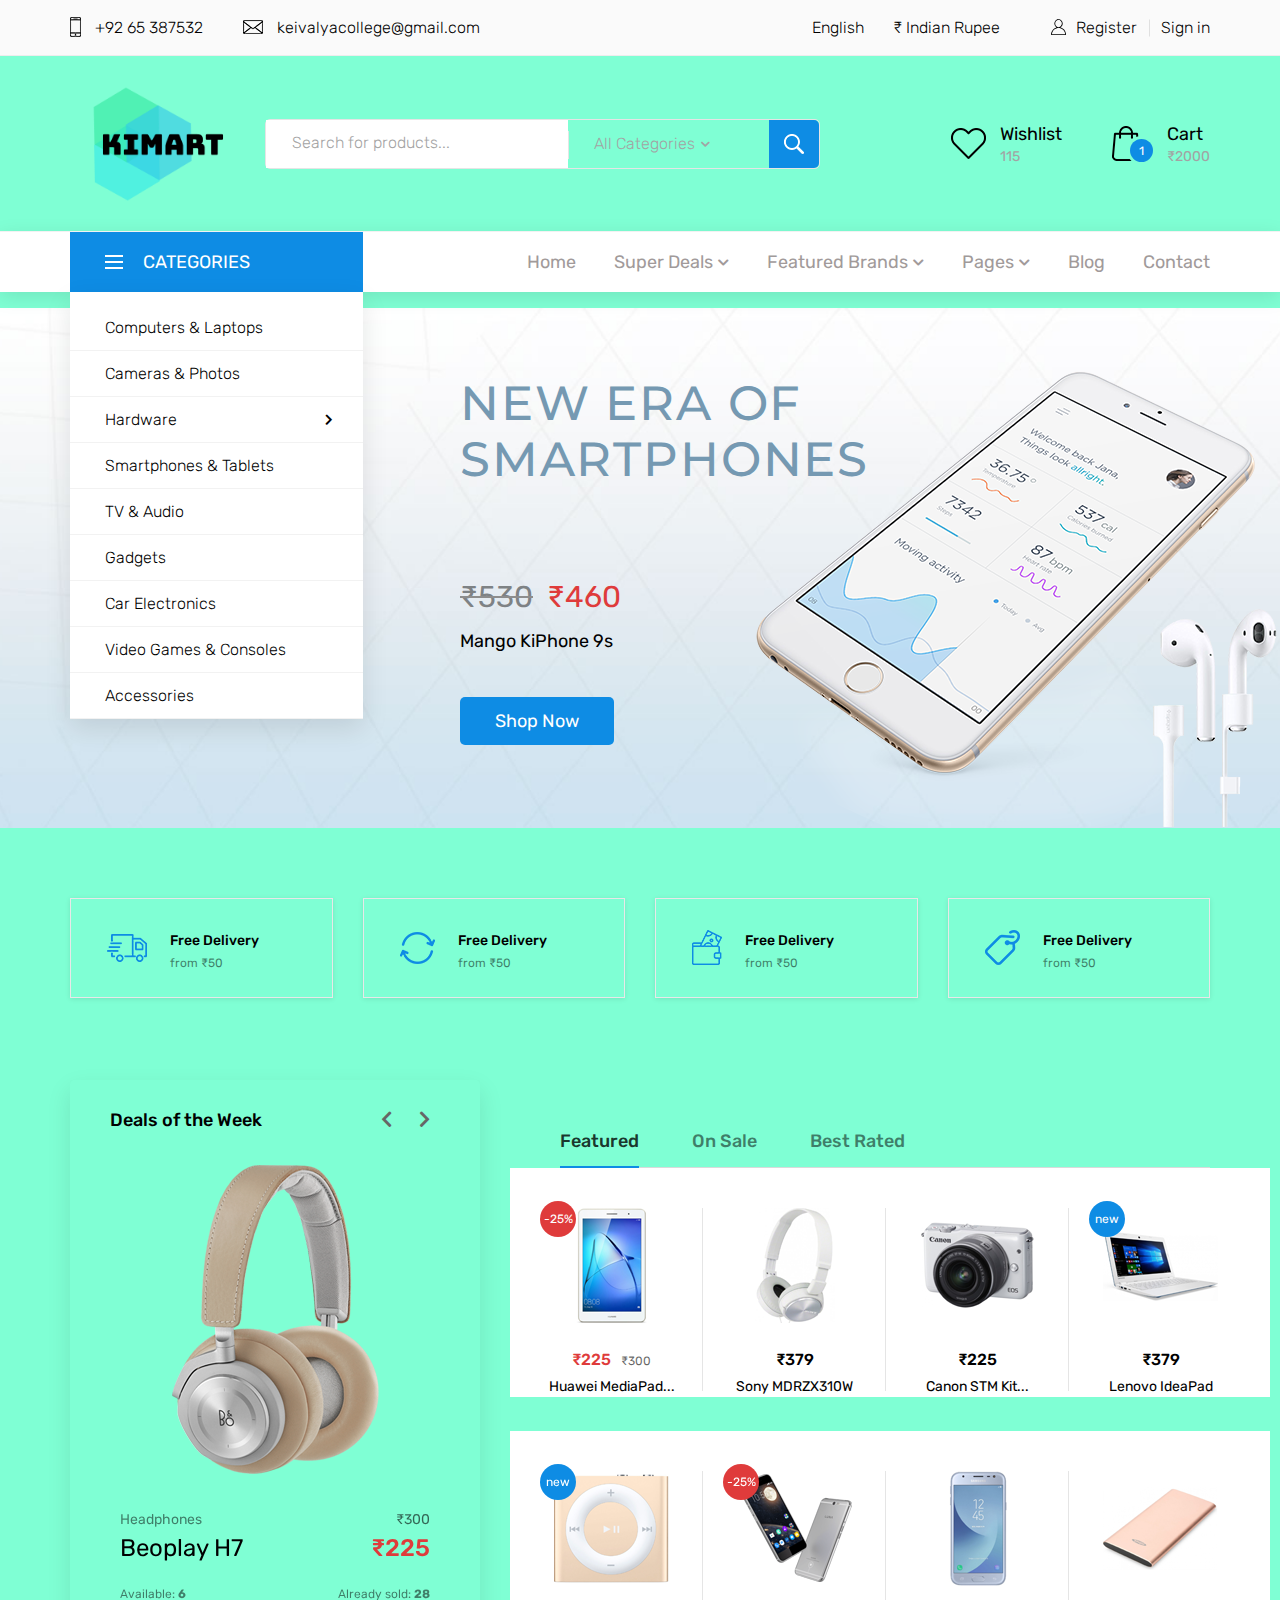
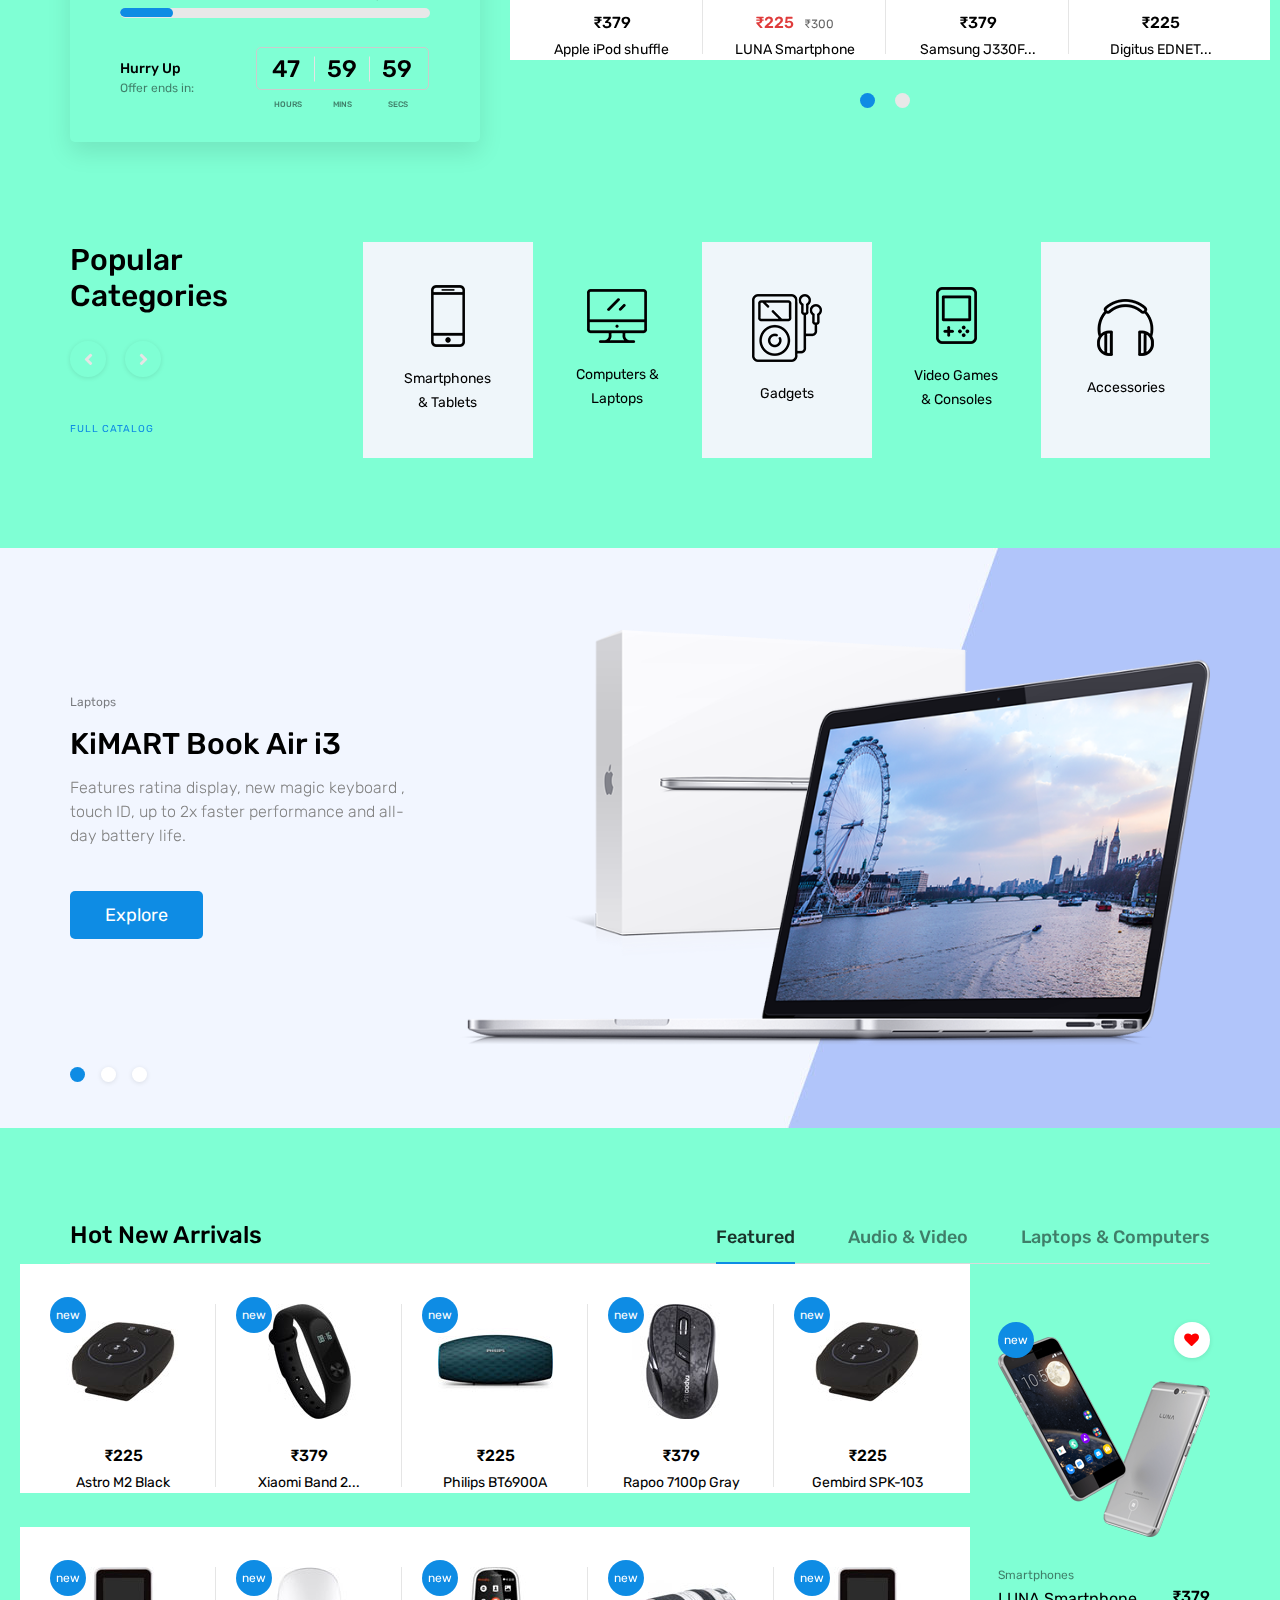
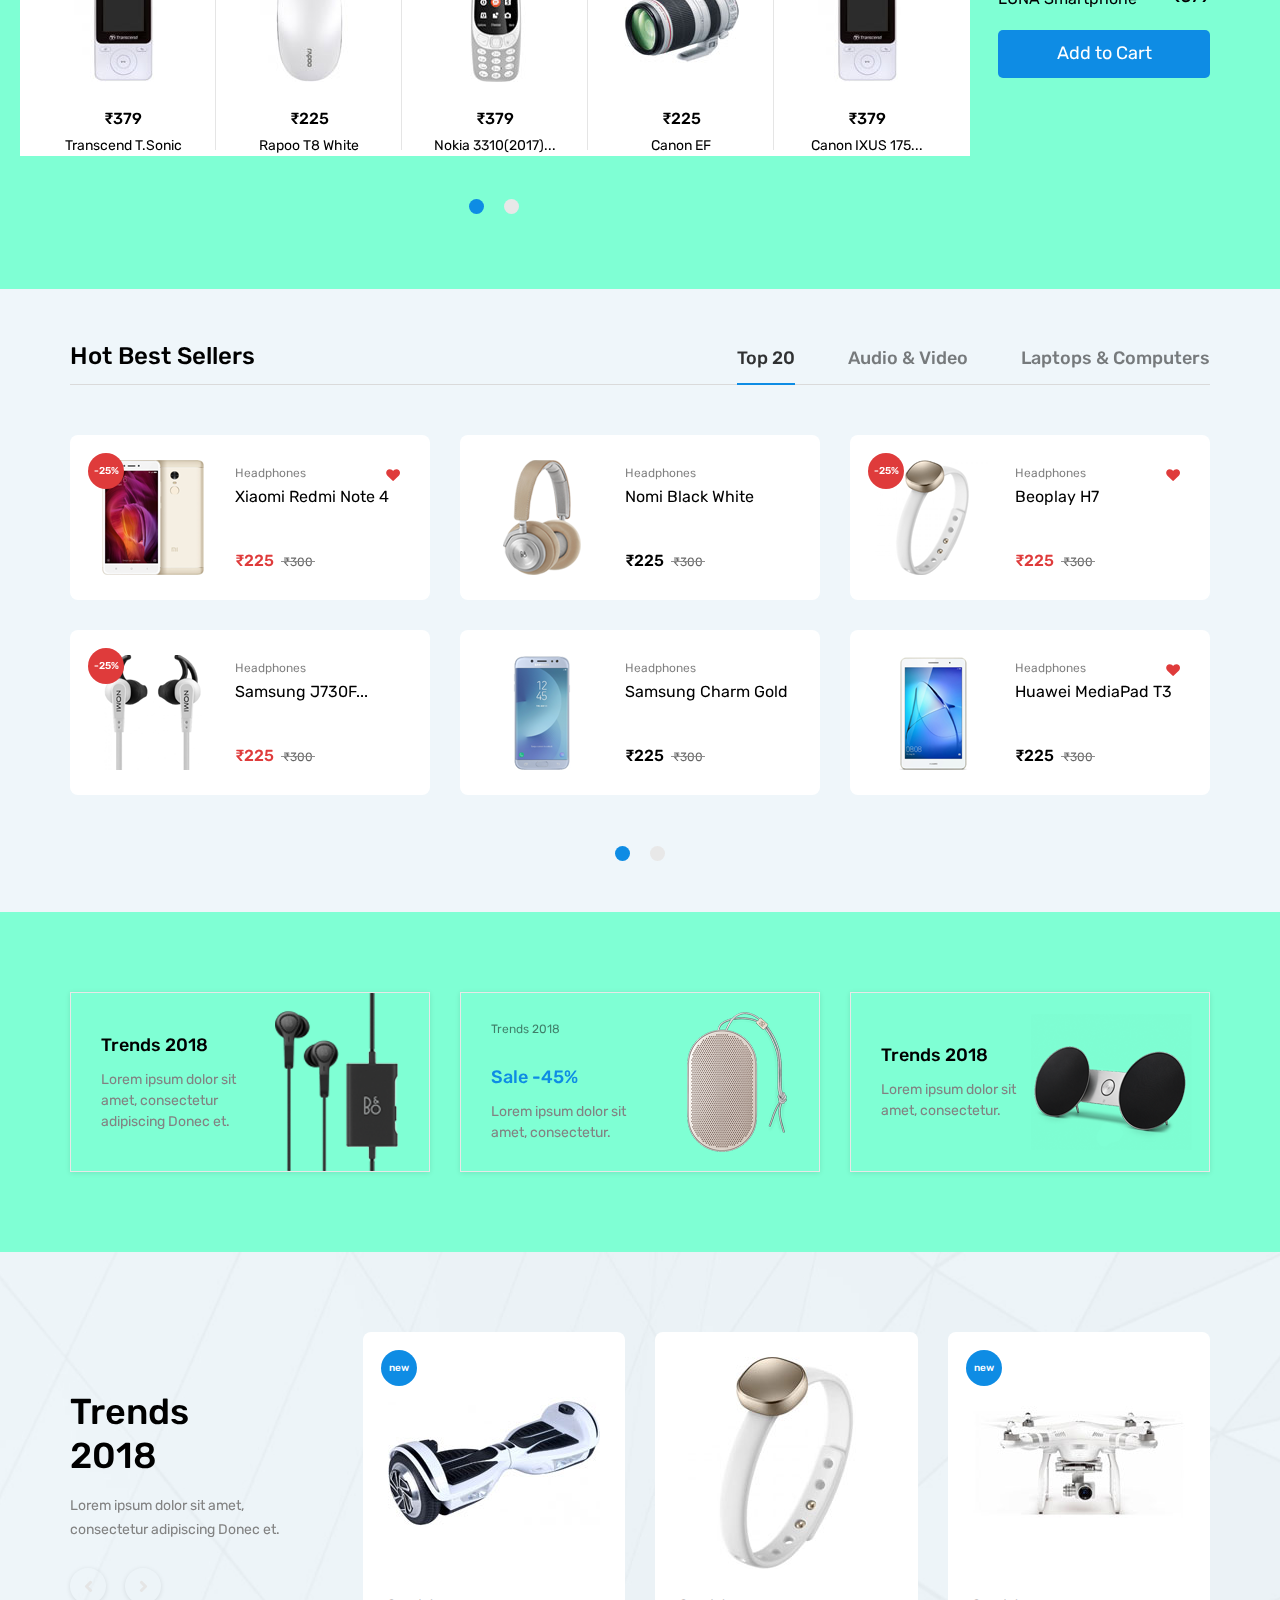
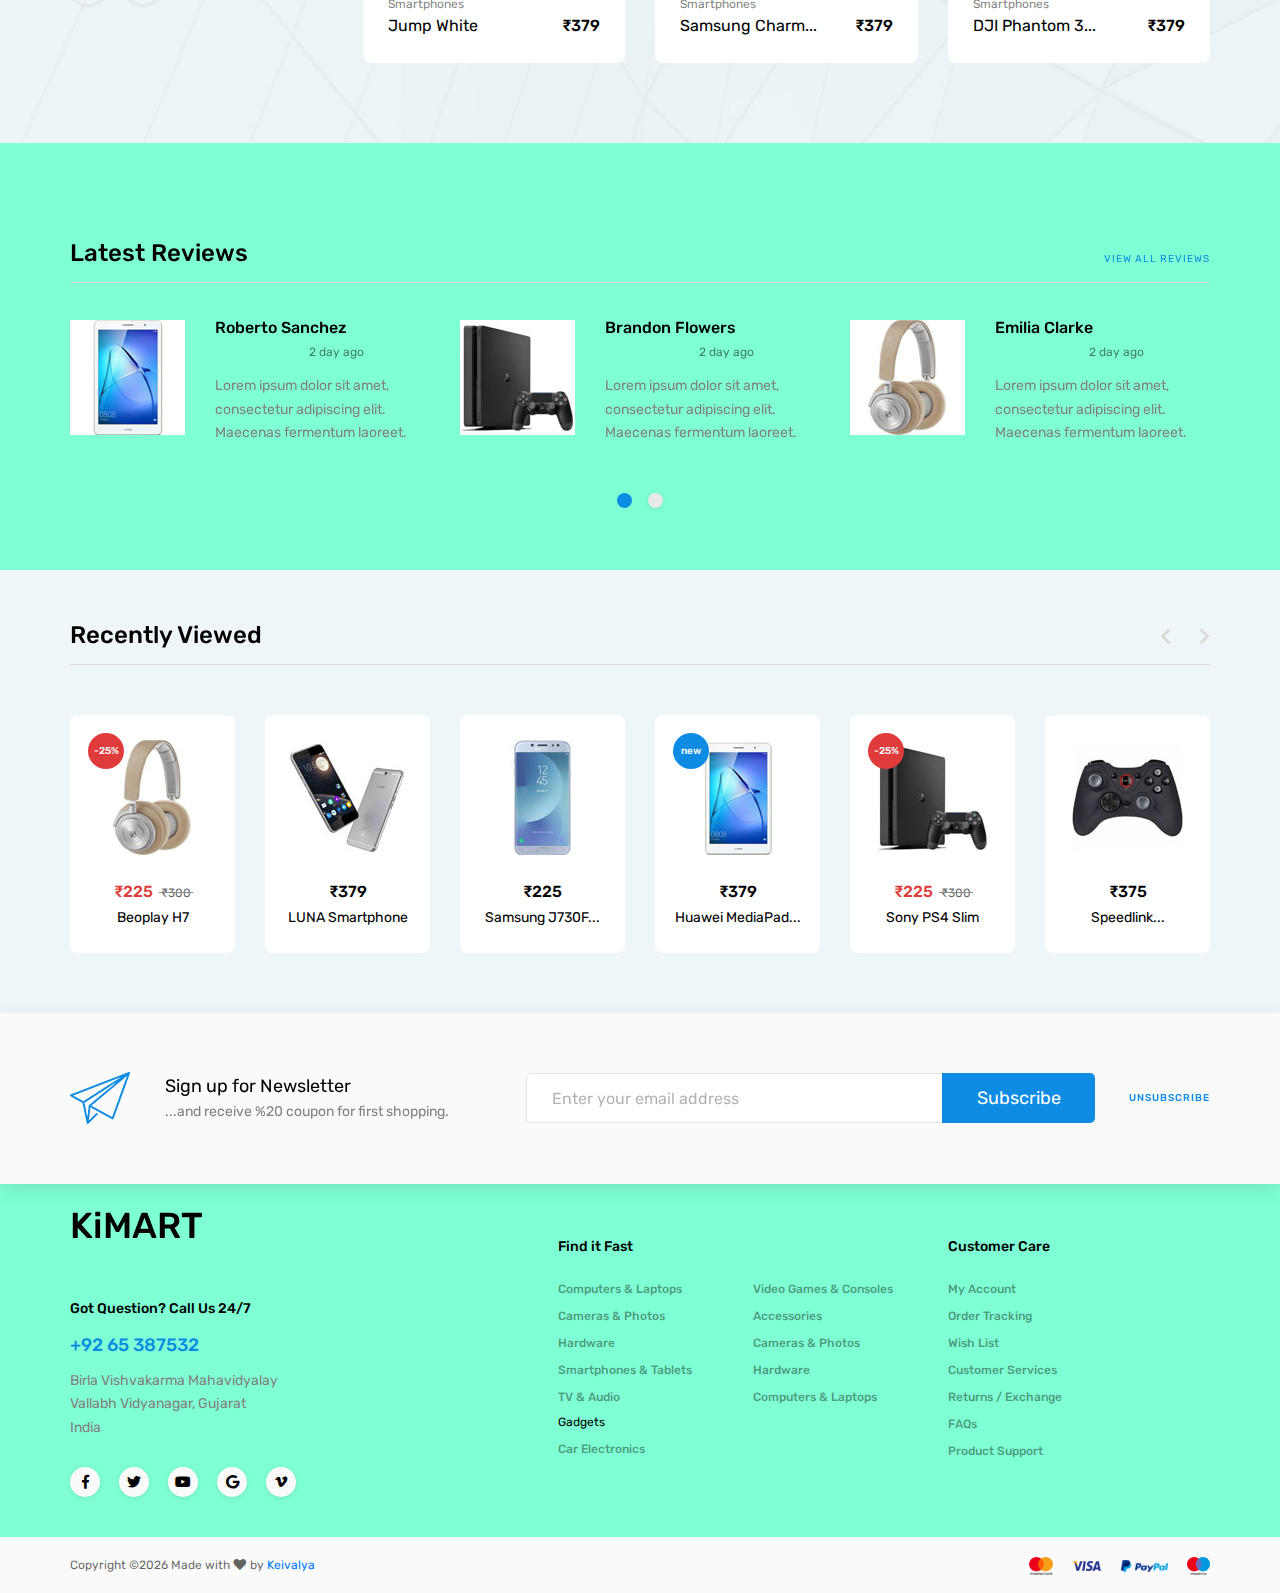
<file: index.html>
<!DOCTYPE html>
<html lang="en">
<head>
<title>KiMART</title>
<meta charset="utf-8">
<meta http-equiv="X-UA-Compatible" content="IE=edge">
<meta name="description" content="KiMART shop project">
<meta name="viewport" content="width=device-width, initial-scale=1">
<link rel="stylesheet" type="text/css" href="styles/bootstrap4/bootstrap.min.css">
<link href="plugins/fontawesome-free-5.0.1/css/fontawesome-all.css" rel="stylesheet" type="text/css">
<link rel="stylesheet" type="text/css" href="plugins/OwlCarousel2-2.2.1/owl.carousel.css">
<link rel="stylesheet" type="text/css" href="plugins/OwlCarousel2-2.2.1/owl.theme.default.css">
<link rel="stylesheet" type="text/css" href="plugins/OwlCarousel2-2.2.1/animate.css">
<link rel="stylesheet" type="text/css" href="plugins/slick-1.8.0/slick.css">
<link rel="stylesheet" type="text/css" href="styles/main_styles.css">
<link rel="stylesheet" type="text/css" href="styles/responsive.css">
<link rel="icon" href="images/KiMart Logo.png">

</head>

<body>

<div class="super_container">
	
	<!-- Header -->
	
	<header class="header">

		<!-- Top Bar -->

		<div class="top_bar">
			<div class="container">
				<div class="row">
					<div class="col d-flex flex-row">
						<div class="top_bar_contact_item"><div class="top_bar_icon"><img src="images/phone.png" alt=""></div>+92 65 387532</div>
						<div class="top_bar_contact_item"><div class="top_bar_icon"><img src="images/mail.png" alt=""></div><a href="mailto:keivalyacollege@gmail.com">keivalyacollege@gmail.com</a></div>
						<div class="top_bar_content ml-auto">
							<div class="top_bar_menu">
								<ul class="standard_dropdown top_bar_dropdown">
									<li>
										<a href="#">English<i class="fas fa-chevron-down"></i></a>
										<ul>
											<li><a href="#">Italian</a></li>
											<li><a href="#">Spanish</a></li>
											<li><a href="#">Japanese</a></li>
										</ul>
									</li>
									<li>
										<a href="#">₹ Indian Rupee<i class="fas fa-chevron-down"></i></a>
										<ul>
											<li><a href="#">EUR Euro</a></li>
											<li><a href="#">GBP British Pound</a></li>
											<li><a href="#">JPY Japanese Yen</a></li>
										</ul>
									</li>
								</ul>
							</div>
							<div class="top_bar_user">
								<div class="user_icon"><img src="images/user.svg" alt=""></div>
								<div><a href="registration.html">Register</a></div>
								<div><a href="registration.html#login">Sign in</a></div>
							</div>
						</div>
					</div>
				</div>
			</div>		
		</div>

		<!-- Header Main -->

		<div class="header_main">
			<div class="container">
				<div class="row">

					<!-- Logo -->
					<div class="col-lg-2 col-sm-3 col-3 order-1">
						<div class="logo_container">
							<div class="logo"><a href="index.html"> <img src="images/KiMart Logo.png" alt="this is logo" style="width: 161px"></a></div>
						</div>
					</div>

					<!-- Search -->
					<div class="col-lg-6 col-12 order-lg-2 order-3 text-lg-left text-right">
						<div class="header_search">
							<div class="header_search_content">
								<div class="header_search_form_container">
									<form action="#" class="header_search_form clearfix">
										<input type="search" required="required" class="header_search_input" placeholder="Search for products...">
										<div class="custom_dropdown">
											<div class="custom_dropdown_list">
												<span class="custom_dropdown_placeholder clc">All Categories</span>
												<i class="fas fa-chevron-down"></i>
												<ul class="custom_list clc">
													<li><a class="clc" href="#">All Categories</a></li>
													<li><a class="clc" href="#">Computers</a></li>
													<li><a class="clc" href="#">Laptops</a></li>
													<li><a class="clc" href="#">Cameras</a></li>
													<li><a class="clc" href="#">Hardware</a></li>
													<li><a class="clc" href="#">Smartphones</a></li>
												</ul>
											</div>
										</div>
										<button type="submit" class="header_search_button trans_300" value="Submit"><img src="images/search.png" alt=""></button>
									</form>
								</div>
							</div>
						</div>
					</div>

					<!-- Wishlist -->
					<div class="col-lg-4 col-9 order-lg-3 order-2 text-lg-left text-right">
						<div class="wishlist_cart d-flex flex-row align-items-center justify-content-end">
							<div class="wishlist d-flex flex-row align-items-center justify-content-end">
								<div class="wishlist_icon"><img src="images/heart.png" alt=""></div>
								<div class="wishlist_content">
									<div class="wishlist_text"><a href="#">Wishlist</a></div>
									<div class="wishlist_count">115</div>
								</div>
							</div>

							<!-- Cart -->
							<div class="cart">
								<div class="cart_container d-flex flex-row align-items-center justify-content-end">
									<div class="cart_icon">
										<img src="images/cart.png" alt="">
										<div class="cart_count"><span>1</span></div>
									</div>
									<div class="cart_content">
										<div class="cart_text"><a href="cart.html">Cart</a></div>
										<div class="cart_price">₹2000</div>
									</div>
								</div>
							</div>
						</div>
					</div>
				</div>
			</div>
		</div>
		
		<!-- Main Navigation -->

		<nav class="main_nav">
			<div class="container">
				<div class="row">
					<div class="col">
						
						<div class="main_nav_content d-flex flex-row">

							<!-- Categories Menu -->

							<div class="cat_menu_container">
								<div class="cat_menu_title d-flex flex-row align-items-center justify-content-start">
									<div class="cat_burger"><span></span><span></span><span></span></div>
									<div class="cat_menu_text">categories</div>
								</div>

								<ul class="cat_menu">
									<li><a href="#">Computers & Laptops <i class="fas fa-chevron-right ml-auto"></i></a></li>
									<li><a href="#">Cameras & Photos<i class="fas fa-chevron-right"></i></a></li>
									<li class="hassubs">
										<a href="#">Hardware<i class="fas fa-chevron-right"></i></a>
										<ul>
											<li class="hassubs">
												<a href="#">Graphic Card<i class="fas fa-chevron-right"></i></a>
												<ul>
													<li><a href="#">PCI Express<i class="fas fa-chevron-right"></i></a></li>
													<li><a href="#">AGP<i class="fas fa-chevron-right"></i></a></li>
													<li><a href="#">PCI<i class="fas fa-chevron-right"></i></a></li>
												</ul>
											</li>
											<li><a href="#">Monitor<i class="fas fa-chevron-right"></i></a></li>
											<li><a href="#">Motherboard<i class="fas fa-chevron-right"></i></a></li>
											<li><a href="#">CPU<i class="fas fa-chevron-right"></i></a></li>
										</ul>
									</li>
									<li><a href="#">Smartphones & Tablets<i class="fas fa-chevron-right"></i></a></li>
									<li><a href="#">TV & Audio<i class="fas fa-chevron-right"></i></a></li>
									<li><a href="#">Gadgets<i class="fas fa-chevron-right"></i></a></li>
									<li><a href="#">Car Electronics<i class="fas fa-chevron-right"></i></a></li>
									<li><a href="#">Video Games & Consoles<i class="fas fa-chevron-right"></i></a></li>
									<li><a href="#">Accessories<i class="fas fa-chevron-right"></i></a></li>
								</ul>
							</div>

							<!-- Main Nav Menu -->

							<div class="main_nav_menu ml-auto">
								<ul class="standard_dropdown main_nav_dropdown">
									<li><a href="index.html">Home<i class="fas fa-chevron-down"></i></a></li>
									<li class="hassubs">
										<a href="#">Super Deals<i class="fas fa-chevron-down"></i></a>
										<ul>
											<li>
												<a href="#">KiMART<i class="fas fa-chevron-down"></i></a>
												<ul>
													<li><a href="#">Computer<i class="fas fa-chevron-down"></i></a></li>
													<li><a href="#">Laptop<i class="fas fa-chevron-down"></i></a></li>
													<li><a href="#">Slim Book<i class="fas fa-chevron-down"></i></a></li>
												</ul>
											</li>
											<li><a href="#">Ki Shirts<i class="fas fa-chevron-down"></i></a></li>
											<li><a href="#">KiBook<i class="fas fa-chevron-down"></i></a></li>
											<li><a href="#">KiSlams<i class="fas fa-chevron-down"></i></a></li>
										</ul>
									</li>
									<li class="hassubs">
										<a href="#">Featured Brands<i class="fas fa-chevron-down"></i></a>
										<ul>
											<li>
												<a href="#">Ki Computers<i class="fas fa-chevron-down"></i></a>
												<ul>
													<li><a href="#">Ki CPU<i class="fas fa-chevron-down"></i></a></li>
													<li><a href="#">Ki RAM<i class="fas fa-chevron-down"></i></a></li>
													<li><a href="#">Ki Smart<i class="fas fa-chevron-down"></i></a></li>
												</ul>
											</li>
											<li><a href="#">Ki Pods<i class="fas fa-chevron-down"></i></a></li>
											<li><a href="#">Ki Tabs<i class="fas fa-chevron-down"></i></a></li>
											<li><a href="#">Ki Phones<i class="fas fa-chevron-down"></i></a></li>
										</ul>
									</li>
									<li class="hassubs">
										<a href="#">Pages<i class="fas fa-chevron-down"></i></a>
										<ul>
											<li><a href="shop.html">Shop<i class="fas fa-chevron-down"></i></a></li>
											<li><a href="product.html">Product<i class="fas fa-chevron-down"></i></a></li>
											<li><a href="blog.html">Blog<i class="fas fa-chevron-down"></i></a></li>
											<li><a href="blog_single.html">Blog Post<i class="fas fa-chevron-down"></i></a></li>
											<li><a href="regular.html">Regular Post<i class="fas fa-chevron-down"></i></a></li>
											<li><a href="cart.html">Cart<i class="fas fa-chevron-down"></i></a></li>
											<li><a href="contact.html">Contact<i class="fas fa-chevron-down"></i></a></li>
										</ul>
									</li>
									<li><a href="blog.html">Blog<i class="fas fa-chevron-down"></i></a></li>
									<li><a href="contact.html">Contact<i class="fas fa-chevron-down"></i></a></li>
								</ul>
							</div>

							<!-- Menu Trigger -->

							<div class="menu_trigger_container ml-auto">
								<div class="menu_trigger d-flex flex-row align-items-center justify-content-end">
									<div class="menu_burger">
										<div class="menu_trigger_text">menu</div>
										<div class="cat_burger menu_burger_inner"><span></span><span></span><span></span></div>
									</div>
								</div>
							</div>

						</div>
					</div>
				</div>
			</div>
		</nav>
		
		<!-- Menu -->

		<div class="page_menu">
			<div class="container">
				<div class="row">
					<div class="col">
						
						<div class="page_menu_content">
							
							<div class="page_menu_search">
								<form action="#">
									<input type="search" required="required" class="page_menu_search_input" placeholder="Search for products...">
								</form>
							</div>
							<ul class="page_menu_nav">
								<li class="page_menu_item has-children">
									<a href="#">Language<i class="fa fa-angle-down"></i></a>
									<ul class="page_menu_selection">
										<li><a href="#">English<i class="fa fa-angle-down"></i></a></li>
										<li><a href="#">Italian<i class="fa fa-angle-down"></i></a></li>
										<li><a href="#">Spanish<i class="fa fa-angle-down"></i></a></li>
										<li><a href="#">Japanese<i class="fa fa-angle-down"></i></a></li>
									</ul>
								</li>
								<li class="page_menu_item has-children">
									<a href="#">Currency<i class="fa fa-angle-down"></i></a>
									<ul class="page_menu_selection">
										<li><a href="#">Indian Rupee<i class="fa fa-angle-down"></i></a></li>
										<li><a href="#">EUR Euro<i class="fa fa-angle-down"></i></a></li>
										<li><a href="#">GBP British Pound<i class="fa fa-angle-down"></i></a></li>
										<li><a href="#">JPY Japanese Yen<i class="fa fa-angle-down"></i></a></li>
									</ul>
								</li>
								<li class="page_menu_item">
									<a href="#">Home<i class="fa fa-angle-down"></i></a>
								</li>
								<li class="page_menu_item has-children">
									<a href="#">Super Deals<i class="fa fa-angle-down"></i></a>
									<ul class="page_menu_selection">
										<li><a href="#">Super Deals<i class="fa fa-angle-down"></i></a></li>
										<li class="page_menu_item has-children">
											<a href="#">KiMART<i class="fa fa-angle-down"></i></a>
											<ul class="page_menu_selection">
												<li><a href="#">Computer<i class="fa fa-angle-down"></i></a></li>
												<li><a href="#">Laptop<i class="fa fa-angle-down"></i></a></li>
												<li><a href="#">Slim Book<i class="fa fa-angle-down"></i></a></li>
											</ul>
										</li>
										<li><a href="#">Ki Shirts<i class="fa fa-angle-down"></i></a></li>
										<li><a href="#">KiBook<i class="fa fa-angle-down"></i></a></li>
										<li><a href="#">KiSlams<i class="fa fa-angle-down"></i></a></li>
									</ul>
								</li>
								<li class="page_menu_item has-children">
									<a href="#">Featured Brands<i class="fa fa-angle-down"></i></a>
									<ul class="page_menu_selection">
										<li><a href="#">Ki Computers<i class="fa fa-angle-down"></i></a></li>
										<li><a href="#">Ki Pods<i class="fa fa-angle-down"></i></a></li>
										<li><a href="#">Ki Tabs<i class="fa fa-angle-down"></i></a></li>
										<li><a href="#">Ki Phones<i class="fa fa-angle-down"></i></a></li>
									</ul>
								</li>
								<!-- <li class="page_menu_item has-children">
									<a href="#">Trending Styles<i class="fa fa-angle-down"></i></a>
									<ul class="page_menu_selection">
										<li><a href="#">Trending Styles<i class="fa fa-angle-down"></i></a></li>
										<li><a href="#">Menu Item<i class="fa fa-angle-down"></i></a></li>
										<li><a href="#">Menu Item<i class="fa fa-angle-down"></i></a></li>
										<li><a href="#">Menu Item<i class="fa fa-angle-down"></i></a></li>
									</ul>
								</li> -->
								<li class="page_menu_item"><a href="blog.html">blog<i class="fa fa-angle-down"></i></a></li>
								<li class="page_menu_item"><a href="contact.html">contact<i class="fa fa-angle-down"></i></a></li>
							</ul>
							
							<div class="menu_contact">
								<div class="menu_contact_item"><div class="menu_contact_icon"><img src="images/phone_white.png" alt=""></div>+92 65 387532</div>
								<div class="menu_contact_item"><div class="menu_contact_icon"><img src="images/mail_white.png" alt=""></div><a href="mailto:keivalyacollege@gmail.com">keivalyacollege@gmail.com</a></div>
							</div>
						</div>
					</div>
				</div>
			</div>
		</div>

	</header>
	
	<!-- Banner -->

	<div class="banner">
		<div class="banner_background" style="background-image:url(images/banner_background.jpg)"></div>
		<div class="container fill_height">
			<div class="row fill_height">
				<div class="banner_product_image"><img src="images/banner_product.png" alt=""></div>
				<div class="col-lg-5 offset-lg-4 fill_height">
					<div class="banner_content">
						<h1 class="banner_text">new era of smartphones</h1>
						<div class="banner_price"><span>₹530</span>₹460</div>
						<div class="banner_product_name">Mango KiPhone 9s</div>
						<div class="button banner_button"><a href="#">Shop Now</a></div>
					</div>
				</div>
			</div>
		</div>
	</div>

	<!-- Characteristics -->

	<div class="characteristics">
		<div class="container">
			<div class="row">

				<!-- Char. Item -->
				<div class="col-lg-3 col-md-6 char_col">
					
					<div class="char_item d-flex flex-row align-items-center justify-content-start">
						<div class="char_icon"><img src="images/char_1.png" alt=""></div>
						<div class="char_content">
							<div class="char_title">Free Delivery</div>
							<div class="char_subtitle">from ₹50</div>
						</div>
					</div>
				</div>

				<!-- Char. Item -->
				<div class="col-lg-3 col-md-6 char_col">
					
					<div class="char_item d-flex flex-row align-items-center justify-content-start">
						<div class="char_icon"><img src="images/char_2.png" alt=""></div>
						<div class="char_content">
							<div class="char_title">Free Delivery</div>
							<div class="char_subtitle">from ₹50</div>
						</div>
					</div>
				</div>

				<!-- Char. Item -->
				<div class="col-lg-3 col-md-6 char_col">
					
					<div class="char_item d-flex flex-row align-items-center justify-content-start">
						<div class="char_icon"><img src="images/char_3.png" alt=""></div>
						<div class="char_content">
							<div class="char_title">Free Delivery</div>
							<div class="char_subtitle">from ₹50</div>
						</div>
					</div>
				</div>

				<!-- Char. Item -->
				<div class="col-lg-3 col-md-6 char_col">
					
					<div class="char_item d-flex flex-row align-items-center justify-content-start">
						<div class="char_icon"><img src="images/char_4.png" alt=""></div>
						<div class="char_content">
							<div class="char_title">Free Delivery</div>
							<div class="char_subtitle">from ₹50</div>
						</div>
					</div>
				</div>
			</div>
		</div>
	</div>

	<!-- Deals of the week -->

	<div class="deals_featured">
		<div class="container">
			<div class="row">
				<div class="col d-flex flex-lg-row flex-column align-items-center justify-content-start">
					
					<!-- Deals -->

					<div class="deals">
						<div class="deals_title">Deals of the Week</div>
						<div class="deals_slider_container">
							
							<!-- Deals Slider -->
							<div class="owl-carousel owl-theme deals_slider">
								
								<!-- Deals Item -->
								<div class="owl-item deals_item">
									<div class="deals_image"><img src="images/deals.png" alt=""></div>
									<div class="deals_content">
										<div class="deals_info_line d-flex flex-row justify-content-start">
											<div class="deals_item_category"><a href="#">Headphones</a></div>
											<div class="deals_item_price_a ml-auto">₹300</div>
										</div>
										<div class="deals_info_line d-flex flex-row justify-content-start">
											<div class="deals_item_name">Beoplay H7</div>
											<div class="deals_item_price ml-auto">₹225</div>
										</div>
										<div class="available">
											<div class="available_line d-flex flex-row justify-content-start">
												<div class="available_title">Available: <span>6</span></div>
												<div class="sold_title ml-auto">Already sold: <span>28</span></div>
											</div>
											<div class="available_bar"><span style="width:17%"></span></div>
										</div>
										<div class="deals_timer d-flex flex-row align-items-center justify-content-start">
											<div class="deals_timer_title_container">
												<div class="deals_timer_title">Hurry Up</div>
												<div class="deals_timer_subtitle">Offer ends in:</div>
											</div>
											<div class="deals_timer_content ml-auto">
												<div class="deals_timer_box clearfix" data-target-time="">
													<div class="deals_timer_unit">
														<div id="deals_timer1_hr" class="deals_timer_hr"></div>
														<span>hours</span>
													</div>
													<div class="deals_timer_unit">
														<div id="deals_timer1_min" class="deals_timer_min"></div>
														<span>mins</span>
													</div>
													<div class="deals_timer_unit">
														<div id="deals_timer1_sec" class="deals_timer_sec"></div>
														<span>secs</span>
													</div>
												</div>
											</div>
										</div>
									</div>
								</div>

								<!-- Deals Item -->
								<div class="owl-item deals_item">
									<div class="deals_image"><img src="images/deals.png" alt=""></div>
									<div class="deals_content">
										<div class="deals_info_line d-flex flex-row justify-content-start">
											<div class="deals_item_category"><a href="#">Headphones</a></div>
											<div class="deals_item_price_a ml-auto">₹300</div>
										</div>
										<div class="deals_info_line d-flex flex-row justify-content-start">
											<div class="deals_item_name">Beoplay H7</div>
											<div class="deals_item_price ml-auto">₹225</div>
										</div>
										<div class="available">
											<div class="available_line d-flex flex-row justify-content-start">
												<div class="available_title">Available: <span>6</span></div>
												<div class="sold_title ml-auto">Already sold: <span>28</span></div>
											</div>
											<div class="available_bar"><span style="width:17%"></span></div>
										</div>
										<div class="deals_timer d-flex flex-row align-items-center justify-content-start">
											<div class="deals_timer_title_container">
												<div class="deals_timer_title">Hurry Up</div>
												<div class="deals_timer_subtitle">Offer ends in:</div>
											</div>
											<div class="deals_timer_content ml-auto">
												<div class="deals_timer_box clearfix" data-target-time="">
													<div class="deals_timer_unit">
														<div id="deals_timer2_hr" class="deals_timer_hr"></div>
														<span>hours</span>
													</div>
													<div class="deals_timer_unit">
														<div id="deals_timer2_min" class="deals_timer_min"></div>
														<span>mins</span>
													</div>
													<div class="deals_timer_unit">
														<div id="deals_timer2_sec" class="deals_timer_sec"></div>
														<span>secs</span>
													</div>
												</div>
											</div>
										</div>
									</div>
								</div>

								<!-- Deals Item -->
								<div class="owl-item deals_item">
									<div class="deals_image"><img src="images/deals.png" alt=""></div>
									<div class="deals_content">
										<div class="deals_info_line d-flex flex-row justify-content-start">
											<div class="deals_item_category"><a href="#">Headphones</a></div>
											<div class="deals_item_price_a ml-auto">₹300</div>
										</div>
										<div class="deals_info_line d-flex flex-row justify-content-start">
											<div class="deals_item_name">Beoplay H7</div>
											<div class="deals_item_price ml-auto">₹225</div>
										</div>
										<div class="available">
											<div class="available_line d-flex flex-row justify-content-start">
												<div class="available_title">Available: <span>6</span></div>
												<div class="sold_title ml-auto">Already sold: <span>28</span></div>
											</div>
											<div class="available_bar"><span style="width:17%"></span></div>
										</div>
										<div class="deals_timer d-flex flex-row align-items-center justify-content-start">
											<div class="deals_timer_title_container">
												<div class="deals_timer_title">Hurry Up</div>
												<div class="deals_timer_subtitle">Offer ends in:</div>
											</div>
											<div class="deals_timer_content ml-auto">
												<div class="deals_timer_box clearfix" data-target-time="">
													<div class="deals_timer_unit">
														<div id="deals_timer3_hr" class="deals_timer_hr"></div>
														<span>hours</span>
													</div>
													<div class="deals_timer_unit">
														<div id="deals_timer3_min" class="deals_timer_min"></div>
														<span>mins</span>
													</div>
													<div class="deals_timer_unit">
														<div id="deals_timer3_sec" class="deals_timer_sec"></div>
														<span>secs</span>
													</div>
												</div>
											</div>
										</div>
									</div>
								</div>

							</div>

						</div>

						<div class="deals_slider_nav_container">
							<div class="deals_slider_prev deals_slider_nav"><i class="fas fa-chevron-left ml-auto"></i></div>
							<div class="deals_slider_next deals_slider_nav"><i class="fas fa-chevron-right ml-auto"></i></div>
						</div>
					</div>
					
					<!-- Featured -->
					<div class="featured">
						<div class="tabbed_container">
							<div class="tabs">
								<ul class="clearfix">
									<li class="active">Featured</li>
									<li>On Sale</li>
									<li>Best Rated</li>
								</ul>
								<div class="tabs_line"><span></span></div>
							</div>

							<!-- Product Panel -->
							<div class="product_panel panel active">
								<div class="featured_slider slider">

									<!-- Slider Item -->
									<div class="featured_slider_item">
										<div class="border_active"></div>
										<div class="product_item discount d-flex flex-column align-items-center justify-content-center text-center">
											<div class="product_image d-flex flex-column align-items-center justify-content-center"><img src="images/featured_1.png" alt=""></div>
											<div class="product_content">
												<div class="product_price discount">₹225<span>₹300</span></div>
												<div class="product_name"><div><a href="product.html">Huawei MediaPad...</a></div></div>
												<div class="product_extras">
													<div class="product_color">
														<input type="radio" checked name="product_color" style="background:#b19c83">
														<input type="radio" name="product_color" style="background:#000000">
														<input type="radio" name="product_color" style="background:#999999">
													</div>
													<button class="product_cart_button">Add to Cart</button>
												</div>
											</div>
											<div class="product_fav"><i class="fas fa-heart"></i></div>
											<ul class="product_marks">
												<li class="product_mark product_discount">-25%</li>
												<li class="product_mark product_new">new</li>
											</ul>
										</div>
									</div>

									<!-- Slider Item -->
									<div class="featured_slider_item">
										<div class="border_active"></div>
										<div class="product_item is_new d-flex flex-column align-items-center justify-content-center text-center">
											<div class="product_image d-flex flex-column align-items-center justify-content-center"><img src="images/featured_2.png" alt=""></div>
											<div class="product_content">
												<div class="product_price">₹379</div>
												<div class="product_name"><div><a href="product.html">Apple iPod shuffle</a></div></div>
												<div class="product_extras">
													<div class="product_color">
														<input type="radio" checked name="product_color" style="background:#b19c83">
														<input type="radio" name="product_color" style="background:#000000">
														<input type="radio" name="product_color" style="background:#999999">
													</div>
													<button class="product_cart_button active">Add to Cart</button>
												</div>
											</div>
											<div class="product_fav"><i class="fas fa-heart"></i></div>
											<ul class="product_marks">
												<li class="product_mark product_discount"></li>
												<li class="product_mark product_new">new</li>
											</ul>
										</div>
									</div>

									<!-- Slider Item -->
									<div class="featured_slider_item">
										<div class="border_active"></div>
										<div class="product_item d-flex flex-column align-items-center justify-content-center text-center">
											<div class="product_image d-flex flex-column align-items-center justify-content-center"><img src="images/featured_3.png" alt=""></div>
											<div class="product_content">
												<div class="product_price">₹379</div>
												<div class="product_name"><div><a href="product.html">Sony MDRZX310W</a></div></div>
												<div class="product_extras">
													<div class="product_color">
														<input type="radio" checked name="product_color" style="background:#b19c83">
														<input type="radio" name="product_color" style="background:#000000">
														<input type="radio" name="product_color" style="background:#999999">
													</div>
													<button class="product_cart_button">Add to Cart</button>
												</div>
											</div>
											<div class="product_fav"><i class="fas fa-heart"></i></div>
											<ul class="product_marks">
												<li class="product_mark product_discount"></li>
												<li class="product_mark product_new">new</li>
											</ul>
										</div>
									</div>

									<!-- Slider Item -->
									<div class="featured_slider_item">
										<div class="border_active"></div>
										<div class="product_item discount d-flex flex-column align-items-center justify-content-center text-center">
											<div class="product_image d-flex flex-column align-items-center justify-content-center"><img src="images/featured_4.png" alt=""></div>
											<div class="product_content">
												<div class="product_price discount">₹225<span>₹300</span></div>
												<div class="product_name"><div><a href="product.html">LUNA Smartphone</a></div></div>
												<div class="product_extras">
													<div class="product_color">
														<input type="radio" checked name="product_color" style="background:#b19c83">
														<input type="radio" name="product_color" style="background:#000000">
														<input type="radio" name="product_color" style="background:#999999">
													</div>
													<button class="product_cart_button">Add to Cart</button>
												</div>
											</div>
											<div class="product_fav"><i class="fas fa-heart"></i></div>
											<ul class="product_marks">
												<li class="product_mark product_discount">-25%</li>
												<li class="product_mark product_new">new</li>
											</ul>
										</div>
									</div>

									<!-- Slider Item -->
									<div class="featured_slider_item">
										<div class="border_active"></div>
										<div class="product_item d-flex flex-column align-items-center justify-content-center text-center">
											<div class="product_image d-flex flex-column align-items-center justify-content-center"><img src="images/featured_5.png" alt=""></div>
											<div class="product_content">
												<div class="product_price">₹225</div>
												<div class="product_name"><div><a href="product.html">Canon STM Kit...</a></div></div>
												<div class="product_extras">
													<div class="product_color">
														<input type="radio" checked name="product_color" style="background:#b19c83">
														<input type="radio" name="product_color" style="background:#000000">
														<input type="radio" name="product_color" style="background:#999999">
													</div>
													<button class="product_cart_button">Add to Cart</button>
												</div>
											</div>
											<div class="product_fav"><i class="fas fa-heart"></i></div>
											<ul class="product_marks">
												<li class="product_mark product_discount"></li>
												<li class="product_mark product_new">new</li>
											</ul>
										</div>
									</div>

									<!-- Slider Item -->
									<div class="featured_slider_item">
										<div class="border_active"></div>
										<div class="product_item d-flex flex-column align-items-center justify-content-center text-center">
											<div class="product_image d-flex flex-column align-items-center justify-content-center"><img src="images/featured_6.png" alt=""></div>
											<div class="product_content">
												<div class="product_price">₹379</div>
												<div class="product_name"><div><a href="product.html">Samsung J330F...</a></div></div>
												<div class="product_extras">
													<div class="product_color">
														<input type="radio" checked name="product_color" style="background:#b19c83">
														<input type="radio" name="product_color" style="background:#000000">
														<input type="radio" name="product_color" style="background:#999999">
													</div>
													<button class="product_cart_button">Add to Cart</button>
												</div>
											</div>
											<div class="product_fav"><i class="fas fa-heart"></i></div>
											<ul class="product_marks">
												<li class="product_mark product_discount"></li>
												<li class="product_mark product_new">new</li>
											</ul>
										</div>
									</div>

									<!-- Slider Item -->
									<div class="featured_slider_item">
										<div class="border_active"></div>
										<div class="product_item is_new d-flex flex-column align-items-center justify-content-center text-center">
											<div class="product_image d-flex flex-column align-items-center justify-content-center"><img src="images/featured_7.png" alt=""></div>
											<div class="product_content">
												<div class="product_price">₹379</div>
												<div class="product_name"><div><a href="product.html">Lenovo IdeaPad</a></div></div>
												<div class="product_extras">
													<div class="product_color">
														<input type="radio" checked name="product_color" style="background:#b19c83">
														<input type="radio" name="product_color" style="background:#000000">
														<input type="radio" name="product_color" style="background:#999999">
													</div>
													<button class="product_cart_button">Add to Cart</button>
												</div>
											</div>
											<div class="product_fav"><i class="fas fa-heart"></i></div>
											<ul class="product_marks">
												<li class="product_mark product_discount">-25%</li>
												<li class="product_mark product_new">new</li>
											</ul>
										</div>
									</div>

									<!-- Slider Item -->
									<div class="featured_slider_item">
										<div class="border_active"></div>
										<div class="product_item d-flex flex-column align-items-center justify-content-center text-center">
											<div class="product_image d-flex flex-column align-items-center justify-content-center"><img src="images/featured_8.png" alt=""></div>
											<div class="product_content">
												<div class="product_price">₹225</div>
												<div class="product_name"><div><a href="product.html">Digitus EDNET...</a></div></div>
												<div class="product_extras">
													<div class="product_color">
														<input type="radio" checked name="product_color" style="background:#b19c83">
														<input type="radio" name="product_color" style="background:#000000">
														<input type="radio" name="product_color" style="background:#999999">
													</div>
													<button class="product_cart_button">Add to Cart</button>
												</div>
											</div>
											<div class="product_fav"><i class="fas fa-heart"></i></div>
											<ul class="product_marks">
												<li class="product_mark product_discount"></li>
												<li class="product_mark product_new">new</li>
											</ul>
										</div>
									</div>

									<!-- Slider Item -->
									<div class="featured_slider_item">
										<div class="border_active"></div>
										<div class="product_item d-flex flex-column align-items-center justify-content-center text-center">
											<div class="product_image d-flex flex-column align-items-center justify-content-center"><img src="images/featured_1.png" alt=""></div>
											<div class="product_content">
												<div class="product_price">₹225</div>
												<div class="product_name"><div><a href="product.html">Huawei MediaPad...</a></div></div>
												<div class="product_extras">
													<div class="product_color">
														<input type="radio" checked name="product_color" style="background:#b19c83">
														<input type="radio" name="product_color" style="background:#000000">
														<input type="radio" name="product_color" style="background:#999999">
													</div>
													<button class="product_cart_button">Add to Cart</button>
												</div>
											</div>
											<div class="product_fav"><i class="fas fa-heart"></i></div>
											<ul class="product_marks">
												<li class="product_mark product_discount"></li>
												<li class="product_mark product_new">new</li>
											</ul>
										</div>
									</div>

									<!-- Slider Item -->
									<div class="featured_slider_item">
										<div class="border_active"></div>
										<div class="product_item d-flex flex-column align-items-center justify-content-center text-center">
											<div class="product_image d-flex flex-column align-items-center justify-content-center"><img src="images/featured_2.png" alt=""></div>
											<div class="product_content">
												<div class="product_price">₹379</div>
												<div class="product_name"><div><a href="product.html">Huawei MediaPad...</a></div></div>
												<div class="product_extras">
													<div class="product_color">
														<input type="radio" checked name="product_color" style="background:#b19c83">
														<input type="radio" name="product_color" style="background:#000000">
														<input type="radio" name="product_color" style="background:#999999">
													</div>
													<button class="product_cart_button">Add to Cart</button>
												</div>
											</div>
											<div class="product_fav"><i class="fas fa-heart"></i></div>
											<ul class="product_marks">
												<li class="product_mark product_discount"></li>
												<li class="product_mark product_new">new</li>
											</ul>
										</div>
									</div>

									<!-- Slider Item -->
									<div class="featured_slider_item">
										<div class="border_active"></div>
										<div class="product_item d-flex flex-column align-items-center justify-content-center text-center">
											<div class="product_image d-flex flex-column align-items-center justify-content-center"><img src="images/featured_3.png" alt=""></div>
											<div class="product_content">
												<div class="product_price">₹379</div>
												<div class="product_name"><div><a href="product.html">Huawei MediaPad...</a></div></div>
												<div class="product_extras">
													<div class="product_color">
														<input type="radio" checked name="product_color" style="background:#b19c83">
														<input type="radio" name="product_color" style="background:#000000">
														<input type="radio" name="product_color" style="background:#999999">
													</div>
													<button class="product_cart_button">Add to Cart</button>
												</div>
											</div>
											<div class="product_fav"><i class="fas fa-heart"></i></div>
											<ul class="product_marks">
												<li class="product_mark product_discount"></li>
												<li class="product_mark product_new">new</li>
											</ul>
										</div>
									</div>

									<!-- Slider Item -->
									<div class="featured_slider_item">
										<div class="border_active"></div>
										<div class="product_item d-flex flex-column align-items-center justify-content-center text-center">
											<div class="product_image d-flex flex-column align-items-center justify-content-center"><img src="images/featured_4.png" alt=""></div>
											<div class="product_content">
												<div class="product_price">₹225</div>
												<div class="product_name"><div><a href="product.html">Huawei MediaPad...</a></div></div>
												<div class="product_extras">
													<div class="product_color">
														<input type="radio" checked name="product_color" style="background:#b19c83">
														<input type="radio" name="product_color" style="background:#000000">
														<input type="radio" name="product_color" style="background:#999999">
													</div>
													<button class="product_cart_button">Add to Cart</button>
												</div>
											</div>
											<div class="product_fav"><i class="fas fa-heart"></i></div>
											<ul class="product_marks">
												<li class="product_mark product_discount"></li>
												<li class="product_mark product_new">new</li>
											</ul>
										</div>
									</div>

									<!-- Slider Item -->
									<div class="featured_slider_item">
										<div class="border_active"></div>
										<div class="product_item d-flex flex-column align-items-center justify-content-center text-center">
											<div class="product_image d-flex flex-column align-items-center justify-content-center"><img src="images/featured_5.png" alt=""></div>
											<div class="product_content">
												<div class="product_price">₹225</div>
												<div class="product_name"><div><a href="product.html">Huawei MediaPad...</a></div></div>
												<div class="product_extras">
													<div class="product_color">
														<input type="radio" checked name="product_color" style="background:#b19c83">
														<input type="radio" name="product_color" style="background:#000000">
														<input type="radio" name="product_color" style="background:#999999">
													</div>
													<button class="product_cart_button">Add to Cart</button>
												</div>
											</div>
											<div class="product_fav"><i class="fas fa-heart"></i></div>
											<ul class="product_marks">
												<li class="product_mark product_discount"></li>
												<li class="product_mark product_new">new</li>
											</ul>
										</div>
									</div>

									<!-- Slider Item -->
									<div class="featured_slider_item">
										<div class="border_active"></div>
										<div class="product_item d-flex flex-column align-items-center justify-content-center text-center">
											<div class="product_image d-flex flex-column align-items-center justify-content-center"><img src="images/featured_6.png" alt=""></div>
											<div class="product_content">
												<div class="product_price">₹379</div>
												<div class="product_name"><div><a href="product.html">Huawei MediaPad...</a></div></div>
												<div class="product_extras">
													<div class="product_color">
														<input type="radio" checked name="product_color" style="background:#b19c83">
														<input type="radio" name="product_color" style="background:#000000">
														<input type="radio" name="product_color" style="background:#999999">
													</div>
													<button class="product_cart_button">Add to Cart</button>
												</div>
											</div>
											<div class="product_fav"><i class="fas fa-heart"></i></div>
											<ul class="product_marks">
												<li class="product_mark product_discount"></li>
												<li class="product_mark product_new">new</li>
											</ul>
										</div>
									</div>

									<!-- Slider Item -->
									<div class="featured_slider_item">
										<div class="border_active"></div>
										<div class="product_item d-flex flex-column align-items-center justify-content-center text-center">
											<div class="product_image d-flex flex-column align-items-center justify-content-center"><img src="images/featured_7.png" alt=""></div>
											<div class="product_content">
												<div class="product_price">₹379</div>
												<div class="product_name"><div><a href="product.html">Huawei MediaPad...</a></div></div>
												<div class="product_extras">
													<div class="product_color">
														<input type="radio" checked name="product_color" style="background:#b19c83">
														<input type="radio" name="product_color" style="background:#000000">
														<input type="radio" name="product_color" style="background:#999999">
													</div>
													<button class="product_cart_button">Add to Cart</button>
												</div>
											</div>
											<div class="product_fav"><i class="fas fa-heart"></i></div>
											<ul class="product_marks">
												<li class="product_mark product_discount"></li>
												<li class="product_mark product_new">new</li>
											</ul>
										</div>
									</div>

									<!-- Slider Item -->
									<div class="featured_slider_item">
										<div class="border_active"></div>
										<div class="product_item d-flex flex-column align-items-center justify-content-center text-center">
											<div class="product_image d-flex flex-column align-items-center justify-content-center"><img src="images/featured_8.png" alt=""></div>
											<div class="product_content">
												<div class="product_price">₹225</div>
												<div class="product_name"><div><a href="product.html">Huawei MediaPad...</a></div></div>
												<div class="product_extras">
													<div class="product_color">
														<input type="radio" checked name="product_color" style="background:#b19c83">
														<input type="radio" name="product_color" style="background:#000000">
														<input type="radio" name="product_color" style="background:#999999">
													</div>
													<button class="product_cart_button">Add to Cart</button>
												</div>
											</div>
											<div class="product_fav"><i class="fas fa-heart"></i></div>
											<ul class="product_marks">
												<li class="product_mark product_discount"></li>
												<li class="product_mark product_new">new</li>
											</ul>
										</div>
									</div>

								</div>
								<div class="featured_slider_dots_cover"></div>
							</div>

							<!-- Product Panel -->

							<div class="product_panel panel">
								<div class="featured_slider slider">

									<!-- Slider Item -->
									<div class="featured_slider_item">
										<div class="border_active"></div>
										<div class="product_item discount d-flex flex-column align-items-center justify-content-center text-center">
											<div class="product_image d-flex flex-column align-items-center justify-content-center"><img src="images/featured_1.png" alt=""></div>
											<div class="product_content">
												<div class="product_price discount">₹225<span>₹300</span></div>
												<div class="product_name"><div><a href="product.html">Huawei MediaPad...</a></div></div>
												<div class="product_extras">
													<div class="product_color">
														<input type="radio" checked name="product_color" style="background:#b19c83">
														<input type="radio" name="product_color" style="background:#000000">
														<input type="radio" name="product_color" style="background:#999999">
													</div>
													<button class="product_cart_button">Add to Cart</button>
												</div>
											</div>
											<div class="product_fav"><i class="fas fa-heart"></i></div>
											<ul class="product_marks">
												<li class="product_mark product_discount">-25%</li>
												<li class="product_mark product_new">new</li>
											</ul>
										</div>
									</div>

									<!-- Slider Item -->
									<div class="featured_slider_item">
										<div class="border_active"></div>
										<div class="product_item is_new d-flex flex-column align-items-center justify-content-center text-center">
											<div class="product_image d-flex flex-column align-items-center justify-content-center"><img src="images/featured_2.png" alt=""></div>
											<div class="product_content">
												<div class="product_price">₹379</div>
												<div class="product_name"><div><a href="product.html">Apple iPod shuffle</a></div></div>
												<div class="product_extras">
													<div class="product_color">
														<input type="radio" checked name="product_color" style="background:#b19c83">
														<input type="radio" name="product_color" style="background:#000000">
														<input type="radio" name="product_color" style="background:#999999">
													</div>
													<button class="product_cart_button active">Add to Cart</button>
												</div>
											</div>
											<div class="product_fav"><i class="fas fa-heart"></i></div>
											<ul class="product_marks">
												<li class="product_mark product_discount"></li>
												<li class="product_mark product_new">new</li>
											</ul>
										</div>
									</div>

									<!-- Slider Item -->
									<div class="featured_slider_item">
										<div class="border_active"></div>
										<div class="product_item d-flex flex-column align-items-center justify-content-center text-center">
											<div class="product_image d-flex flex-column align-items-center justify-content-center"><img src="images/featured_3.png" alt=""></div>
											<div class="product_content">
												<div class="product_price">₹379</div>
												<div class="product_name"><div><a href="product.html">Sony MDRZX310W</a></div></div>
												<div class="product_extras">
													<div class="product_color">
														<input type="radio" checked name="product_color" style="background:#b19c83">
														<input type="radio" name="product_color" style="background:#000000">
														<input type="radio" name="product_color" style="background:#999999">
													</div>
													<button class="product_cart_button">Add to Cart</button>
												</div>
											</div>
											<div class="product_fav"><i class="fas fa-heart"></i></div>
											<ul class="product_marks">
												<li class="product_mark product_discount"></li>
												<li class="product_mark product_new">new</li>
											</ul>
										</div>
									</div>

									<!-- Slider Item -->
									<div class="featured_slider_item">
										<div class="border_active"></div>
										<div class="product_item discount d-flex flex-column align-items-center justify-content-center text-center">
											<div class="product_image d-flex flex-column align-items-center justify-content-center"><img src="images/featured_4.png" alt=""></div>
											<div class="product_content">
												<div class="product_price discount">₹225<span>₹300</span></div>
												<div class="product_name"><div><a href="product.html">LUNA Smartphone</a></div></div>
												<div class="product_extras">
													<div class="product_color">
														<input type="radio" checked name="product_color" style="background:#b19c83">
														<input type="radio" name="product_color" style="background:#000000">
														<input type="radio" name="product_color" style="background:#999999">
													</div>
													<button class="product_cart_button">Add to Cart</button>
												</div>
											</div>
											<div class="product_fav"><i class="fas fa-heart"></i></div>
											<ul class="product_marks">
												<li class="product_mark product_discount">-25%</li>
												<li class="product_mark product_new">new</li>
											</ul>
										</div>
									</div>

									<!-- Slider Item -->
									<div class="featured_slider_item">
										<div class="border_active"></div>
										<div class="product_item d-flex flex-column align-items-center justify-content-center text-center">
											<div class="product_image d-flex flex-column align-items-center justify-content-center"><img src="images/featured_5.png" alt=""></div>
											<div class="product_content">
												<div class="product_price">₹225</div>
												<div class="product_name"><div><a href="product.html">Canon STM Kit...</a></div></div>
												<div class="product_extras">
													<div class="product_color">
														<input type="radio" checked name="product_color" style="background:#b19c83">
														<input type="radio" name="product_color" style="background:#000000">
														<input type="radio" name="product_color" style="background:#999999">
													</div>
													<button class="product_cart_button">Add to Cart</button>
												</div>
											</div>
											<div class="product_fav"><i class="fas fa-heart"></i></div>
											<ul class="product_marks">
												<li class="product_mark product_discount"></li>
												<li class="product_mark product_new">new</li>
											</ul>
										</div>
									</div>

									<!-- Slider Item -->
									<div class="featured_slider_item">
										<div class="border_active"></div>
										<div class="product_item d-flex flex-column align-items-center justify-content-center text-center">
											<div class="product_image d-flex flex-column align-items-center justify-content-center"><img src="images/featured_6.png" alt=""></div>
											<div class="product_content">
												<div class="product_price">₹379</div>
												<div class="product_name"><div><a href="product.html">Samsung J330F...</a></div></div>
												<div class="product_extras">
													<div class="product_color">
														<input type="radio" checked name="product_color" style="background:#b19c83">
														<input type="radio" name="product_color" style="background:#000000">
														<input type="radio" name="product_color" style="background:#999999">
													</div>
													<button class="product_cart_button">Add to Cart</button>
												</div>
											</div>
											<div class="product_fav"><i class="fas fa-heart"></i></div>
											<ul class="product_marks">
												<li class="product_mark product_discount"></li>
												<li class="product_mark product_new">new</li>
											</ul>
										</div>
									</div>

									<!-- Slider Item -->
									<div class="featured_slider_item">
										<div class="border_active"></div>
										<div class="product_item is_new d-flex flex-column align-items-center justify-content-center text-center">
											<div class="product_image d-flex flex-column align-items-center justify-content-center"><img src="images/featured_7.png" alt=""></div>
											<div class="product_content">
												<div class="product_price">₹379</div>
												<div class="product_name"><div><a href="product.html">Lenovo IdeaPad</a></div></div>
												<div class="product_extras">
													<div class="product_color">
														<input type="radio" checked name="product_color" style="background:#b19c83">
														<input type="radio" name="product_color" style="background:#000000">
														<input type="radio" name="product_color" style="background:#999999">
													</div>
													<button class="product_cart_button">Add to Cart</button>
												</div>
											</div>
											<div class="product_fav"><i class="fas fa-heart"></i></div>
											<ul class="product_marks">
												<li class="product_mark product_discount">-25%</li>
												<li class="product_mark product_new">new</li>
											</ul>
										</div>
									</div>

									<!-- Slider Item -->
									<div class="featured_slider_item">
										<div class="border_active"></div>
										<div class="product_item d-flex flex-column align-items-center justify-content-center text-center">
											<div class="product_image d-flex flex-column align-items-center justify-content-center"><img src="images/featured_8.png" alt=""></div>
											<div class="product_content">
												<div class="product_price">₹225</div>
												<div class="product_name"><div><a href="product.html">Digitus EDNET...</a></div></div>
												<div class="product_extras">
													<div class="product_color">
														<input type="radio" checked name="product_color" style="background:#b19c83">
														<input type="radio" name="product_color" style="background:#000000">
														<input type="radio" name="product_color" style="background:#999999">
													</div>
													<button class="product_cart_button">Add to Cart</button>
												</div>
											</div>
											<div class="product_fav"><i class="fas fa-heart"></i></div>
											<ul class="product_marks">
												<li class="product_mark product_discount"></li>
												<li class="product_mark product_new">new</li>
											</ul>
										</div>
									</div>

									<!-- Slider Item -->
									<div class="featured_slider_item">
										<div class="border_active"></div>
										<div class="product_item d-flex flex-column align-items-center justify-content-center text-center">
											<div class="product_image d-flex flex-column align-items-center justify-content-center"><img src="images/featured_1.png" alt=""></div>
											<div class="product_content">
												<div class="product_price">₹225</div>
												<div class="product_name"><div><a href="product.html">Huawei MediaPad...</a></div></div>
												<div class="product_extras">
													<div class="product_color">
														<input type="radio" checked name="product_color" style="background:#b19c83">
														<input type="radio" name="product_color" style="background:#000000">
														<input type="radio" name="product_color" style="background:#999999">
													</div>
													<button class="product_cart_button">Add to Cart</button>
												</div>
											</div>
											<div class="product_fav"><i class="fas fa-heart"></i></div>
											<ul class="product_marks">
												<li class="product_mark product_discount"></li>
												<li class="product_mark product_new">new</li>
											</ul>
										</div>
									</div>

									<!-- Slider Item -->
									<div class="featured_slider_item">
										<div class="border_active"></div>
										<div class="product_item d-flex flex-column align-items-center justify-content-center text-center">
											<div class="product_image d-flex flex-column align-items-center justify-content-center"><img src="images/featured_2.png" alt=""></div>
											<div class="product_content">
												<div class="product_price">₹379</div>
												<div class="product_name"><div><a href="product.html">Huawei MediaPad...</a></div></div>
												<div class="product_extras">
													<div class="product_color">
														<input type="radio" checked name="product_color" style="background:#b19c83">
														<input type="radio" name="product_color" style="background:#000000">
														<input type="radio" name="product_color" style="background:#999999">
													</div>
													<button class="product_cart_button">Add to Cart</button>
												</div>
											</div>
											<div class="product_fav"><i class="fas fa-heart"></i></div>
											<ul class="product_marks">
												<li class="product_mark product_discount"></li>
												<li class="product_mark product_new">new</li>
											</ul>
										</div>
									</div>

									<!-- Slider Item -->
									<div class="featured_slider_item">
										<div class="border_active"></div>
										<div class="product_item d-flex flex-column align-items-center justify-content-center text-center">
											<div class="product_image d-flex flex-column align-items-center justify-content-center"><img src="images/featured_3.png" alt=""></div>
											<div class="product_content">
												<div class="product_price">₹379</div>
												<div class="product_name"><div><a href="product.html">Huawei MediaPad...</a></div></div>
												<div class="product_extras">
													<div class="product_color">
														<input type="radio" checked name="product_color" style="background:#b19c83">
														<input type="radio" name="product_color" style="background:#000000">
														<input type="radio" name="product_color" style="background:#999999">
													</div>
													<button class="product_cart_button">Add to Cart</button>
												</div>
											</div>
											<div class="product_fav"><i class="fas fa-heart"></i></div>
											<ul class="product_marks">
												<li class="product_mark product_discount"></li>
												<li class="product_mark product_new">new</li>
											</ul>
										</div>
									</div>

									<!-- Slider Item -->
									<div class="featured_slider_item">
										<div class="border_active"></div>
										<div class="product_item d-flex flex-column align-items-center justify-content-center text-center">
											<div class="product_image d-flex flex-column align-items-center justify-content-center"><img src="images/featured_4.png" alt=""></div>
											<div class="product_content">
												<div class="product_price">₹225</div>
												<div class="product_name"><div><a href="product.html">Huawei MediaPad...</a></div></div>
												<div class="product_extras">
													<div class="product_color">
														<input type="radio" checked name="product_color" style="background:#b19c83">
														<input type="radio" name="product_color" style="background:#000000">
														<input type="radio" name="product_color" style="background:#999999">
													</div>
													<button class="product_cart_button">Add to Cart</button>
												</div>
											</div>
											<div class="product_fav"><i class="fas fa-heart"></i></div>
											<ul class="product_marks">
												<li class="product_mark product_discount"></li>
												<li class="product_mark product_new">new</li>
											</ul>
										</div>
									</div>

									<!-- Slider Item -->
									<div class="featured_slider_item">
										<div class="border_active"></div>
										<div class="product_item d-flex flex-column align-items-center justify-content-center text-center">
											<div class="product_image d-flex flex-column align-items-center justify-content-center"><img src="images/featured_5.png" alt=""></div>
											<div class="product_content">
												<div class="product_price">₹225</div>
												<div class="product_name"><div><a href="product.html">Huawei MediaPad...</a></div></div>
												<div class="product_extras">
													<div class="product_color">
														<input type="radio" checked name="product_color" style="background:#b19c83">
														<input type="radio" name="product_color" style="background:#000000">
														<input type="radio" name="product_color" style="background:#999999">
													</div>
													<button class="product_cart_button">Add to Cart</button>
												</div>
											</div>
											<div class="product_fav"><i class="fas fa-heart"></i></div>
											<ul class="product_marks">
												<li class="product_mark product_discount"></li>
												<li class="product_mark product_new">new</li>
											</ul>
										</div>
									</div>

									<!-- Slider Item -->
									<div class="featured_slider_item">
										<div class="border_active"></div>
										<div class="product_item d-flex flex-column align-items-center justify-content-center text-center">
											<div class="product_image d-flex flex-column align-items-center justify-content-center"><img src="images/featured_6.png" alt=""></div>
											<div class="product_content">
												<div class="product_price">₹379</div>
												<div class="product_name"><div><a href="product.html">Huawei MediaPad...</a></div></div>
												<div class="product_extras">
													<div class="product_color">
														<input type="radio" checked name="product_color" style="background:#b19c83">
														<input type="radio" name="product_color" style="background:#000000">
														<input type="radio" name="product_color" style="background:#999999">
													</div>
													<button class="product_cart_button">Add to Cart</button>
												</div>
											</div>
											<div class="product_fav"><i class="fas fa-heart"></i></div>
											<ul class="product_marks">
												<li class="product_mark product_discount"></li>
												<li class="product_mark product_new">new</li>
											</ul>
										</div>
									</div>

									<!-- Slider Item -->
									<div class="featured_slider_item">
										<div class="border_active"></div>
										<div class="product_item d-flex flex-column align-items-center justify-content-center text-center">
											<div class="product_image d-flex flex-column align-items-center justify-content-center"><img src="images/featured_7.png" alt=""></div>
											<div class="product_content">
												<div class="product_price">₹379</div>
												<div class="product_name"><div><a href="product.html">Huawei MediaPad...</a></div></div>
												<div class="product_extras">
													<div class="product_color">
														<input type="radio" checked name="product_color" style="background:#b19c83">
														<input type="radio" name="product_color" style="background:#000000">
														<input type="radio" name="product_color" style="background:#999999">
													</div>
													<button class="product_cart_button">Add to Cart</button>
												</div>
											</div>
											<div class="product_fav"><i class="fas fa-heart"></i></div>
											<ul class="product_marks">
												<li class="product_mark product_discount"></li>
												<li class="product_mark product_new">new</li>
											</ul>
										</div>
									</div>

									<!-- Slider Item -->
									<div class="featured_slider_item">
										<div class="border_active"></div>
										<div class="product_item d-flex flex-column align-items-center justify-content-center text-center">
											<div class="product_image d-flex flex-column align-items-center justify-content-center"><img src="images/featured_8.png" alt=""></div>
											<div class="product_content">
												<div class="product_price">₹225</div>
												<div class="product_name"><div><a href="product.html">Huawei MediaPad...</a></div></div>
												<div class="product_extras">
													<div class="product_color">
														<input type="radio" checked name="product_color" style="background:#b19c83">
														<input type="radio" name="product_color" style="background:#000000">
														<input type="radio" name="product_color" style="background:#999999">
													</div>
													<button class="product_cart_button">Add to Cart</button>
												</div>
											</div>
											<div class="product_fav"><i class="fas fa-heart"></i></div>
											<ul class="product_marks">
												<li class="product_mark product_discount"></li>
												<li class="product_mark product_new">new</li>
											</ul>
										</div>
									</div>

								</div>
								<div class="featured_slider_dots_cover"></div>
							</div>

							<!-- Product Panel -->

							<div class="product_panel panel">
								<div class="featured_slider slider">

									<!-- Slider Item -->
									<div class="featured_slider_item">
										<div class="border_active"></div>
										<div class="product_item discount d-flex flex-column align-items-center justify-content-center text-center">
											<div class="product_image d-flex flex-column align-items-center justify-content-center"><img src="images/featured_1.png" alt=""></div>
											<div class="product_content">
												<div class="product_price discount">₹225<span>₹300</span></div>
												<div class="product_name"><div><a href="product.html">Huawei MediaPad...</a></div></div>
												<div class="product_extras">
													<div class="product_color">
														<input type="radio" checked name="product_color" style="background:#b19c83">
														<input type="radio" name="product_color" style="background:#000000">
														<input type="radio" name="product_color" style="background:#999999">
													</div>
													<button class="product_cart_button">Add to Cart</button>
												</div>
											</div>
											<div class="product_fav"><i class="fas fa-heart"></i></div>
											<ul class="product_marks">
												<li class="product_mark product_discount">-25%</li>
												<li class="product_mark product_new">new</li>
											</ul>
										</div>
									</div>

									<!-- Slider Item -->
									<div class="featured_slider_item">
										<div class="border_active"></div>
										<div class="product_item is_new d-flex flex-column align-items-center justify-content-center text-center">
											<div class="product_image d-flex flex-column align-items-center justify-content-center"><img src="images/featured_2.png" alt=""></div>
											<div class="product_content">
												<div class="product_price">₹379</div>
												<div class="product_name"><div><a href="product.html">Apple iPod shuffle</a></div></div>
												<div class="product_extras">
													<div class="product_color">
														<input type="radio" checked name="product_color" style="background:#b19c83">
														<input type="radio" name="product_color" style="background:#000000">
														<input type="radio" name="product_color" style="background:#999999">
													</div>
													<button class="product_cart_button active">Add to Cart</button>
												</div>
											</div>
											<div class="product_fav"><i class="fas fa-heart"></i></div>
											<ul class="product_marks">
												<li class="product_mark product_discount"></li>
												<li class="product_mark product_new">new</li>
											</ul>
										</div>
									</div>

									<!-- Slider Item -->
									<div class="featured_slider_item">
										<div class="border_active"></div>
										<div class="product_item d-flex flex-column align-items-center justify-content-center text-center">
											<div class="product_image d-flex flex-column align-items-center justify-content-center"><img src="images/featured_3.png" alt=""></div>
											<div class="product_content">
												<div class="product_price">₹379</div>
												<div class="product_name"><div><a href="product.html">Sony MDRZX310W</a></div></div>
												<div class="product_extras">
													<div class="product_color">
														<input type="radio" checked name="product_color" style="background:#b19c83">
														<input type="radio" name="product_color" style="background:#000000">
														<input type="radio" name="product_color" style="background:#999999">
													</div>
													<button class="product_cart_button">Add to Cart</button>
												</div>
											</div>
											<div class="product_fav"><i class="fas fa-heart"></i></div>
											<ul class="product_marks">
												<li class="product_mark product_discount"></li>
												<li class="product_mark product_new">new</li>
											</ul>
										</div>
									</div>

									<!-- Slider Item -->
									<div class="featured_slider_item">
										<div class="border_active"></div>
										<div class="product_item discount d-flex flex-column align-items-center justify-content-center text-center">
											<div class="product_image d-flex flex-column align-items-center justify-content-center"><img src="images/featured_4.png" alt=""></div>
											<div class="product_content">
												<div class="product_price discount">₹225<span>₹300</span></div>
												<div class="product_name"><div><a href="product.html">LUNA Smartphone</a></div></div>
												<div class="product_extras">
													<div class="product_color">
														<input type="radio" checked name="product_color" style="background:#b19c83">
														<input type="radio" name="product_color" style="background:#000000">
														<input type="radio" name="product_color" style="background:#999999">
													</div>
													<button class="product_cart_button">Add to Cart</button>
												</div>
											</div>
											<div class="product_fav"><i class="fas fa-heart"></i></div>
											<ul class="product_marks">
												<li class="product_mark product_discount">-25%</li>
												<li class="product_mark product_new">new</li>
											</ul>
										</div>
									</div>

									<!-- Slider Item -->
									<div class="featured_slider_item">
										<div class="border_active"></div>
										<div class="product_item d-flex flex-column align-items-center justify-content-center text-center">
											<div class="product_image d-flex flex-column align-items-center justify-content-center"><img src="images/featured_5.png" alt=""></div>
											<div class="product_content">
												<div class="product_price">₹225</div>
												<div class="product_name"><div><a href="product.html">Canon STM Kit...</a></div></div>
												<div class="product_extras">
													<div class="product_color">
														<input type="radio" checked name="product_color" style="background:#b19c83">
														<input type="radio" name="product_color" style="background:#000000">
														<input type="radio" name="product_color" style="background:#999999">
													</div>
													<button class="product_cart_button">Add to Cart</button>
												</div>
											</div>
											<div class="product_fav"><i class="fas fa-heart"></i></div>
											<ul class="product_marks">
												<li class="product_mark product_discount"></li>
												<li class="product_mark product_new">new</li>
											</ul>
										</div>
									</div>

									<!-- Slider Item -->
									<div class="featured_slider_item">
										<div class="border_active"></div>
										<div class="product_item d-flex flex-column align-items-center justify-content-center text-center">
											<div class="product_image d-flex flex-column align-items-center justify-content-center"><img src="images/featured_6.png" alt=""></div>
											<div class="product_content">
												<div class="product_price">₹379</div>
												<div class="product_name"><div><a href="product.html">Samsung J330F...</a></div></div>
												<div class="product_extras">
													<div class="product_color">
														<input type="radio" checked name="product_color" style="background:#b19c83">
														<input type="radio" name="product_color" style="background:#000000">
														<input type="radio" name="product_color" style="background:#999999">
													</div>
													<button class="product_cart_button">Add to Cart</button>
												</div>
											</div>
											<div class="product_fav"><i class="fas fa-heart"></i></div>
											<ul class="product_marks">
												<li class="product_mark product_discount"></li>
												<li class="product_mark product_new">new</li>
											</ul>
										</div>
									</div>

									<!-- Slider Item -->
									<div class="featured_slider_item">
										<div class="border_active"></div>
										<div class="product_item is_new d-flex flex-column align-items-center justify-content-center text-center">
											<div class="product_image d-flex flex-column align-items-center justify-content-center"><img src="images/featured_7.png" alt=""></div>
											<div class="product_content">
												<div class="product_price">₹379</div>
												<div class="product_name"><div><a href="product.html">Lenovo IdeaPad</a></div></div>
												<div class="product_extras">
													<div class="product_color">
														<input type="radio" checked name="product_color" style="background:#b19c83">
														<input type="radio" name="product_color" style="background:#000000">
														<input type="radio" name="product_color" style="background:#999999">
													</div>
													<button class="product_cart_button">Add to Cart</button>
												</div>
											</div>
											<div class="product_fav"><i class="fas fa-heart"></i></div>
											<ul class="product_marks">
												<li class="product_mark product_discount">-25%</li>
												<li class="product_mark product_new">new</li>
											</ul>
										</div>
									</div>

									<!-- Slider Item -->
									<div class="featured_slider_item">
										<div class="border_active"></div>
										<div class="product_item d-flex flex-column align-items-center justify-content-center text-center">
											<div class="product_image d-flex flex-column align-items-center justify-content-center"><img src="images/featured_8.png" alt=""></div>
											<div class="product_content">
												<div class="product_price">₹225</div>
												<div class="product_name"><div><a href="product.html">Digitus EDNET...</a></div></div>
												<div class="product_extras">
													<div class="product_color">
														<input type="radio" checked name="product_color" style="background:#b19c83">
														<input type="radio" name="product_color" style="background:#000000">
														<input type="radio" name="product_color" style="background:#999999">
													</div>
													<button class="product_cart_button">Add to Cart</button>
												</div>
											</div>
											<div class="product_fav"><i class="fas fa-heart"></i></div>
											<ul class="product_marks">
												<li class="product_mark product_discount"></li>
												<li class="product_mark product_new">new</li>
											</ul>
										</div>
									</div>

									<!-- Slider Item -->
									<div class="featured_slider_item">
										<div class="border_active"></div>
										<div class="product_item d-flex flex-column align-items-center justify-content-center text-center">
											<div class="product_image d-flex flex-column align-items-center justify-content-center"><img src="images/featured_1.png" alt=""></div>
											<div class="product_content">
												<div class="product_price">₹225</div>
												<div class="product_name"><div><a href="product.html">Huawei MediaPad...</a></div></div>
												<div class="product_extras">
													<div class="product_color">
														<input type="radio" checked name="product_color" style="background:#b19c83">
														<input type="radio" name="product_color" style="background:#000000">
														<input type="radio" name="product_color" style="background:#999999">
													</div>
													<button class="product_cart_button">Add to Cart</button>
												</div>
											</div>
											<div class="product_fav"><i class="fas fa-heart"></i></div>
											<ul class="product_marks">
												<li class="product_mark product_discount"></li>
												<li class="product_mark product_new">new</li>
											</ul>
										</div>
									</div>

									<!-- Slider Item -->
									<div class="featured_slider_item">
										<div class="border_active"></div>
										<div class="product_item d-flex flex-column align-items-center justify-content-center text-center">
											<div class="product_image d-flex flex-column align-items-center justify-content-center"><img src="images/featured_2.png" alt=""></div>
											<div class="product_content">
												<div class="product_price">₹379</div>
												<div class="product_name"><div><a href="product.html">Huawei MediaPad...</a></div></div>
												<div class="product_extras">
													<div class="product_color">
														<input type="radio" checked name="product_color" style="background:#b19c83">
														<input type="radio" name="product_color" style="background:#000000">
														<input type="radio" name="product_color" style="background:#999999">
													</div>
													<button class="product_cart_button">Add to Cart</button>
												</div>
											</div>
											<div class="product_fav"><i class="fas fa-heart"></i></div>
											<ul class="product_marks">
												<li class="product_mark product_discount"></li>
												<li class="product_mark product_new">new</li>
											</ul>
										</div>
									</div>

									<!-- Slider Item -->
									<div class="featured_slider_item">
										<div class="border_active"></div>
										<div class="product_item d-flex flex-column align-items-center justify-content-center text-center">
											<div class="product_image d-flex flex-column align-items-center justify-content-center"><img src="images/featured_3.png" alt=""></div>
											<div class="product_content">
												<div class="product_price">₹379</div>
												<div class="product_name"><div><a href="product.html">Huawei MediaPad...</a></div></div>
												<div class="product_extras">
													<div class="product_color">
														<input type="radio" checked name="product_color" style="background:#b19c83">
														<input type="radio" name="product_color" style="background:#000000">
														<input type="radio" name="product_color" style="background:#999999">
													</div>
													<button class="product_cart_button">Add to Cart</button>
												</div>
											</div>
											<div class="product_fav"><i class="fas fa-heart"></i></div>
											<ul class="product_marks">
												<li class="product_mark product_discount"></li>
												<li class="product_mark product_new">new</li>
											</ul>
										</div>
									</div>

									<!-- Slider Item -->
									<div class="featured_slider_item">
										<div class="border_active"></div>
										<div class="product_item d-flex flex-column align-items-center justify-content-center text-center">
											<div class="product_image d-flex flex-column align-items-center justify-content-center"><img src="images/featured_4.png" alt=""></div>
											<div class="product_content">
												<div class="product_price">₹225</div>
												<div class="product_name"><div><a href="product.html">Huawei MediaPad...</a></div></div>
												<div class="product_extras">
													<div class="product_color">
														<input type="radio" checked name="product_color" style="background:#b19c83">
														<input type="radio" name="product_color" style="background:#000000">
														<input type="radio" name="product_color" style="background:#999999">
													</div>
													<button class="product_cart_button">Add to Cart</button>
												</div>
											</div>
											<div class="product_fav"><i class="fas fa-heart"></i></div>
											<ul class="product_marks">
												<li class="product_mark product_discount"></li>
												<li class="product_mark product_new">new</li>
											</ul>
										</div>
									</div>

									<!-- Slider Item -->
									<div class="featured_slider_item">
										<div class="border_active"></div>
										<div class="product_item d-flex flex-column align-items-center justify-content-center text-center">
											<div class="product_image d-flex flex-column align-items-center justify-content-center"><img src="images/featured_5.png" alt=""></div>
											<div class="product_content">
												<div class="product_price">₹225</div>
												<div class="product_name"><div><a href="product.html">Huawei MediaPad...</a></div></div>
												<div class="product_extras">
													<div class="product_color">
														<input type="radio" checked name="product_color" style="background:#b19c83">
														<input type="radio" name="product_color" style="background:#000000">
														<input type="radio" name="product_color" style="background:#999999">
													</div>
													<button class="product_cart_button">Add to Cart</button>
												</div>
											</div>
											<div class="product_fav"><i class="fas fa-heart"></i></div>
											<ul class="product_marks">
												<li class="product_mark product_discount"></li>
												<li class="product_mark product_new">new</li>
											</ul>
										</div>
									</div>

									<!-- Slider Item -->
									<div class="featured_slider_item">
										<div class="border_active"></div>
										<div class="product_item d-flex flex-column align-items-center justify-content-center text-center">
											<div class="product_image d-flex flex-column align-items-center justify-content-center"><img src="images/featured_6.png" alt=""></div>
											<div class="product_content">
												<div class="product_price">₹379</div>
												<div class="product_name"><div><a href="product.html">Huawei MediaPad...</a></div></div>
												<div class="product_extras">
													<div class="product_color">
														<input type="radio" checked name="product_color" style="background:#b19c83">
														<input type="radio" name="product_color" style="background:#000000">
														<input type="radio" name="product_color" style="background:#999999">
													</div>
													<button class="product_cart_button">Add to Cart</button>
												</div>
											</div>
											<div class="product_fav"><i class="fas fa-heart"></i></div>
											<ul class="product_marks">
												<li class="product_mark product_discount"></li>
												<li class="product_mark product_new">new</li>
											</ul>
										</div>
									</div>

									<!-- Slider Item -->
									<div class="featured_slider_item">
										<div class="border_active"></div>
										<div class="product_item d-flex flex-column align-items-center justify-content-center text-center">
											<div class="product_image d-flex flex-column align-items-center justify-content-center"><img src="images/featured_7.png" alt=""></div>
											<div class="product_content">
												<div class="product_price">₹379</div>
												<div class="product_name"><div><a href="product.html">Huawei MediaPad...</a></div></div>
												<div class="product_extras">
													<div class="product_color">
														<input type="radio" checked name="product_color" style="background:#b19c83">
														<input type="radio" name="product_color" style="background:#000000">
														<input type="radio" name="product_color" style="background:#999999">
													</div>
													<button class="product_cart_button">Add to Cart</button>
												</div>
											</div>
											<div class="product_fav"><i class="fas fa-heart"></i></div>
											<ul class="product_marks">
												<li class="product_mark product_discount"></li>
												<li class="product_mark product_new">new</li>
											</ul>
										</div>
									</div>

									<!-- Slider Item -->
									<div class="featured_slider_item">
										<div class="border_active"></div>
										<div class="product_item d-flex flex-column align-items-center justify-content-center text-center">
											<div class="product_image d-flex flex-column align-items-center justify-content-center"><img src="images/featured_8.png" alt=""></div>
											<div class="product_content">
												<div class="product_price">₹225</div>
												<div class="product_name"><div><a href="product.html">Huawei MediaPad...</a></div></div>
												<div class="product_extras">
													<div class="product_color">
														<input type="radio" checked name="product_color" style="background:#b19c83">
														<input type="radio" name="product_color" style="background:#000000">
														<input type="radio" name="product_color" style="background:#999999">
													</div>
													<button class="product_cart_button">Add to Cart</button>
												</div>
											</div>
											<div class="product_fav"><i class="fas fa-heart"></i></div>
											<ul class="product_marks">
												<li class="product_mark product_discount"></li>
												<li class="product_mark product_new">new</li>
											</ul>
										</div>
									</div>

								</div>
								<div class="featured_slider_dots_cover"></div>
							</div>

						</div>
					</div>

				</div>
			</div>
		</div>
	</div>

	<!-- Popular Categories -->

	<div class="popular_categories">
		<div class="container">
			<div class="row">
				<div class="col-lg-3">
					<div class="popular_categories_content">
						<div class="popular_categories_title">Popular Categories</div>
						<div class="popular_categories_slider_nav">
							<div class="popular_categories_prev popular_categories_nav"><i class="fas fa-angle-left ml-auto"></i></div>
							<div class="popular_categories_next popular_categories_nav"><i class="fas fa-angle-right ml-auto"></i></div>
						</div>
						<div class="popular_categories_link"><a href="#">full catalog</a></div>
					</div>
				</div>
				
				<!-- Popular Categories Slider -->

				<div class="col-lg-9">
					<div class="popular_categories_slider_container">
						<div class="owl-carousel owl-theme popular_categories_slider">

							<!-- Popular Categories Item -->
							<div class="owl-item">
								<div class="popular_category d-flex flex-column align-items-center justify-content-center">
									<div class="popular_category_image"><img src="images/popular_1.png" alt=""></div>
									<div class="popular_category_text">Smartphones & Tablets</div>
								</div>
							</div>

							<!-- Popular Categories Item -->
							<div class="owl-item">
								<div class="popular_category d-flex flex-column align-items-center justify-content-center">
									<div class="popular_category_image"><img src="images/popular_2.png" alt=""></div>
									<div class="popular_category_text">Computers & Laptops</div>
								</div>
							</div>

							<!-- Popular Categories Item -->
							<div class="owl-item">
								<div class="popular_category d-flex flex-column align-items-center justify-content-center">
									<div class="popular_category_image"><img src="images/popular_3.png" alt=""></div>
									<div class="popular_category_text">Gadgets</div>
								</div>
							</div>

							<!-- Popular Categories Item -->
							<div class="owl-item">
								<div class="popular_category d-flex flex-column align-items-center justify-content-center">
									<div class="popular_category_image"><img src="images/popular_4.png" alt=""></div>
									<div class="popular_category_text">Video Games & Consoles</div>
								</div>
							</div>

							<!-- Popular Categories Item -->
							<div class="owl-item">
								<div class="popular_category d-flex flex-column align-items-center justify-content-center">
									<div class="popular_category_image"><img src="images/popular_5.png" alt=""></div>
									<div class="popular_category_text">Accessories</div>
								</div>
							</div>

						</div>
					</div>
				</div>
			</div>
		</div>
	</div>

	<!-- Banner -->

	<div class="banner_2">
		<div class="banner_2_background" style="background-image:url(images/banner_2_background.jpg)"></div>
		<div class="banner_2_container">
			<div class="banner_2_dots"></div>
			<!-- Banner 2 Slider -->

			<div class="owl-carousel owl-theme banner_2_slider">

				<!-- Banner 2 Slider Item -->
				<div class="owl-item">
					<div class="banner_2_item">
						<div class="container fill_height">
							<div class="row fill_height">
								<div class="col-lg-4 col-md-6 fill_height">
									<div class="banner_2_content">
										<div class="banner_2_category">Laptops</div>
										<div class="banner_2_title">KiMART Book Air i3</div>
										<div class="banner_2_text">Features ratina display, new magic keyboard , touch ID, up to 2x faster performance and all-day battery life.</div>
										<div class="button banner_2_button"><a href="#">Explore</a></div>
									</div>
									
								</div>
								<div class="col-lg-8 col-md-6 fill_height">
									<div class="banner_2_image_container">
										<div class="banner_2_image"><img src="images/banner_2_product.png" alt=""></div>
									</div>
								</div>
							</div>
						</div>			
					</div>
				</div>

				<!-- Banner 2 Slider Item -->
				<div class="owl-item">
					<div class="banner_2_item">
						<div class="container fill_height">
							<div class="row fill_height">
								<div class="col-lg-4 col-md-6 fill_height">
									<div class="banner_2_content">
										<div class="banner_2_category">Laptops</div>
										<div class="banner_2_title">KiMART Book Air i3</div>
										<div class="banner_2_text">Features ratina display, new magic keyboard , touch ID, up to 2x faster performance and all-day battery life.</div>
										<div class="button banner_2_button"><a href="#">Explore</a></div>
									</div>
									
								</div>
								<div class="col-lg-8 col-md-6 fill_height">
									<div class="banner_2_image_container">
										<div class="banner_2_image"><img src="images/banner_2_product.png" alt=""></div>
									</div>
								</div>
							</div>
						</div>			
					</div>
				</div>

				<!-- Banner 2 Slider Item -->
				<div class="owl-item">
					<div class="banner_2_item">
						<div class="container fill_height">
							<div class="row fill_height">
								<div class="col-lg-4 col-md-6 fill_height">
									<div class="banner_2_content">
										<div class="banner_2_category">Laptops</div>
										<div class="banner_2_title">KiMART Book Air i3</div>
										<div class="banner_2_text">Features ratina display, new magic keyboard , touch ID, up to 2x faster performance and all-day battery life.</div>
										<div class="button banner_2_button"><a href="#">Explore</a></div>
									</div>
									
								</div>
								<div class="col-lg-8 col-md-6 fill_height">
									<div class="banner_2_image_container">
										<div class="banner_2_image"><img src="images/banner_2_product.png" alt=""></div>
									</div>
								</div>
							</div>
						</div>			
					</div>
				</div>

			</div>
		</div>
	</div>

	<!-- Hot New Arrivals -->

	<div class="new_arrivals">
		<div class="container">
			<div class="row">
				<div class="col">
					<div class="tabbed_container">
						<div class="tabs clearfix tabs-right">
							<div class="new_arrivals_title">Hot New Arrivals</div>
							<ul class="clearfix">
								<li class="active">Featured</li>
								<li>Audio & Video</li>
								<li>Laptops & Computers</li>
							</ul>
							<div class="tabs_line"><span></span></div>
						</div>
						<div class="row">
							<div class="col-lg-9" style="z-index:1;">

								<!-- Product Panel -->
								<div class="product_panel panel active">
									<div class="arrivals_slider slider">

										<!-- Slider Item -->
										<div class="arrivals_slider_item">
											<div class="border_active"></div>
											<div class="product_item is_new d-flex flex-column align-items-center justify-content-center text-center">
												<div class="product_image d-flex flex-column align-items-center justify-content-center"><img src="images/new_1.jpg" alt=""></div>
												<div class="product_content">
													<div class="product_price">₹225</div>
													<div class="product_name"><div><a href="product.html">Astro M2 Black</a></div></div>
													<div class="product_extras">
														<div class="product_color">
															<input type="radio" checked name="product_color" style="background:#b19c83">
															<input type="radio" name="product_color" style="background:#000000">
															<input type="radio" name="product_color" style="background:#999999">
														</div>
														<button class="product_cart_button">Add to Cart</button>
													</div>
												</div>
												<div class="product_fav"><i class="fas fa-heart"></i></div>
												<ul class="product_marks">
													<li class="product_mark product_discount">-25%</li>
													<li class="product_mark product_new">new</li>
												</ul>
											</div>
										</div>

										<!-- Slider Item -->
										<div class="arrivals_slider_item">
											<div class="border_active"></div>
											<div class="product_item is_new d-flex flex-column align-items-center justify-content-center text-center">
												<div class="product_image d-flex flex-column align-items-center justify-content-center"><img src="images/new_2.jpg" alt=""></div>
												<div class="product_content">
													<div class="product_price">₹379</div>
													<div class="product_name"><div><a href="product.html">Transcend T.Sonic</a></div></div>
													<div class="product_extras">
														<div class="product_color">
															<input type="radio" checked name="product_color" style="background:#b19c83">
															<input type="radio" name="product_color" style="background:#000000">
															<input type="radio" name="product_color" style="background:#999999">
														</div>
														<button class="product_cart_button active">Add to Cart</button>
													</div>
												</div>
												<div class="product_fav"><i class="fas fa-heart"></i></div>
												<ul class="product_marks">
													<li class="product_mark product_discount"></li>
													<li class="product_mark product_new">new</li>
												</ul>
											</div>
										</div>

										<!-- Slider Item -->
										<div class="arrivals_slider_item">
											<div class="border_active"></div>
											<div class="product_item is_new d-flex flex-column align-items-center justify-content-center text-center">
												<div class="product_image d-flex flex-column align-items-center justify-content-center"><img src="images/new_3.jpg" alt=""></div>
												<div class="product_content">
													<div class="product_price">₹379</div>
													<div class="product_name"><div><a href="product.html">Xiaomi Band 2...</a></div></div>
													<div class="product_extras">
														<div class="product_color">
															<input type="radio" checked name="product_color" style="background:#b19c83">
															<input type="radio" name="product_color" style="background:#000000">
															<input type="radio" name="product_color" style="background:#999999">
														</div>
														<button class="product_cart_button">Add to Cart</button>
													</div>
												</div>
												<div class="product_fav"><i class="fas fa-heart"></i></div>
												<ul class="product_marks">
													<li class="product_mark product_discount"></li>
													<li class="product_mark product_new">new</li>
												</ul>
											</div>
										</div>

										<!-- Slider Item -->
										<div class="arrivals_slider_item">
											<div class="border_active"></div>
											<div class="product_item is_new d-flex flex-column align-items-center justify-content-center text-center">
												<div class="product_image d-flex flex-column align-items-center justify-content-center"><img src="images/new_4.jpg" alt=""></div>
												<div class="product_content">
													<div class="product_price">₹225</div>
													<div class="product_name"><div><a href="product.html">Rapoo T8 White</a></div></div>
													<div class="product_extras">
														<div class="product_color">
															<input type="radio" checked name="product_color" style="background:#b19c83">
															<input type="radio" name="product_color" style="background:#000000">
															<input type="radio" name="product_color" style="background:#999999">
														</div>
														<button class="product_cart_button">Add to Cart</button>
													</div>
												</div>
												<div class="product_fav"><i class="fas fa-heart"></i></div>
												<ul class="product_marks">
													<li class="product_mark product_discount"></li>
													<li class="product_mark product_new">new</li>
												</ul>
											</div>
										</div>

										<!-- Slider Item -->
										<div class="arrivals_slider_item">
											<div class="border_active"></div>
											<div class="product_item is_new d-flex flex-column align-items-center justify-content-center text-center">
												<div class="product_image d-flex flex-column align-items-center justify-content-center"><img src="images/new_5.jpg" alt=""></div>
												<div class="product_content">
													<div class="product_price">₹225</div>
													<div class="product_name"><div><a href="product.html">Philips BT6900A</a></div></div>
													<div class="product_extras">
														<div class="product_color">
															<input type="radio" checked name="product_color" style="background:#b19c83">
															<input type="radio" name="product_color" style="background:#000000">
															<input type="radio" name="product_color" style="background:#999999">
														</div>
														<button class="product_cart_button">Add to Cart</button>
													</div>
												</div>
												<div class="product_fav"><i class="fas fa-heart"></i></div>
												<ul class="product_marks">
													<li class="product_mark product_discount"></li>
													<li class="product_mark product_new">new</li>
												</ul>
											</div>
										</div>

										<!-- Slider Item -->
										<div class="arrivals_slider_item">
											<div class="border_active"></div>
											<div class="product_item is_new d-flex flex-column align-items-center justify-content-center text-center">
												<div class="product_image d-flex flex-column align-items-center justify-content-center"><img src="images/new_6.jpg" alt=""></div>
												<div class="product_content">
													<div class="product_price">₹379</div>
													<div class="product_name"><div><a href="product.html">Nokia 3310(2017)...</a></div></div>
													<div class="product_extras">
														<div class="product_color">
															<input type="radio" checked name="product_color" style="background:#b19c83">
															<input type="radio" name="product_color" style="background:#000000">
															<input type="radio" name="product_color" style="background:#999999">
														</div>
														<button class="product_cart_button">Add to Cart</button>
													</div>
												</div>
												<div class="product_fav"><i class="fas fa-heart"></i></div>
												<ul class="product_marks">
													<li class="product_mark product_discount"></li>
													<li class="product_mark product_new">new</li>
												</ul>
											</div>
										</div>

										<!-- Slider Item -->
										<div class="arrivals_slider_item">
											<div class="border_active"></div>
											<div class="product_item is_new d-flex flex-column align-items-center justify-content-center text-center">
												<div class="product_image d-flex flex-column align-items-center justify-content-center"><img src="images/new_7.jpg" alt=""></div>
												<div class="product_content">
													<div class="product_price">₹379</div>
													<div class="product_name"><div><a href="product.html">Rapoo 7100p Gray</a></div></div>
													<div class="product_extras">
														<div class="product_color">
															<input type="radio" checked name="product_color" style="background:#b19c83">
															<input type="radio" name="product_color" style="background:#000000">
															<input type="radio" name="product_color" style="background:#999999">
														</div>
														<button class="product_cart_button">Add to Cart</button>
													</div>
												</div>
												<div class="product_fav"><i class="fas fa-heart"></i></div>
												<ul class="product_marks">
													<li class="product_mark product_discount">-25%</li>
													<li class="product_mark product_new">new</li>
												</ul>
											</div>
										</div>

										<!-- Slider Item -->
										<div class="arrivals_slider_item">
											<div class="border_active"></div>
											<div class="product_item is_new d-flex flex-column align-items-center justify-content-center text-center">
												<div class="product_image d-flex flex-column align-items-center justify-content-center"><img src="images/new_8.jpg" alt=""></div>
												<div class="product_content">
													<div class="product_price">₹225</div>
													<div class="product_name"><div><a href="product.html">Canon EF</a></div></div>
													<div class="product_extras">
														<div class="product_color">
															<input type="radio" checked name="product_color" style="background:#b19c83">
															<input type="radio" name="product_color" style="background:#000000">
															<input type="radio" name="product_color" style="background:#999999">
														</div>
														<button class="product_cart_button">Add to Cart</button>
													</div>
												</div>
												<div class="product_fav"><i class="fas fa-heart"></i></div>
												<ul class="product_marks">
													<li class="product_mark product_discount"></li>
													<li class="product_mark product_new">new</li>
												</ul>
											</div>
										</div>

										<!-- Slider Item -->
										<div class="arrivals_slider_item">
											<div class="border_active"></div>
											<div class="product_item is_new d-flex flex-column align-items-center justify-content-center text-center">
												<div class="product_image d-flex flex-column align-items-center justify-content-center"><img src="images/new_1.jpg" alt=""></div>
												<div class="product_content">
													<div class="product_price">₹225</div>
													<div class="product_name"><div><a href="product.html">Gembird SPK-103</a></div></div>
													<div class="product_extras">
														<div class="product_color">
															<input type="radio" checked name="product_color" style="background:#b19c83">
															<input type="radio" name="product_color" style="background:#000000">
															<input type="radio" name="product_color" style="background:#999999">
														</div>
														<button class="product_cart_button">Add to Cart</button>
													</div>
												</div>
												<div class="product_fav"><i class="fas fa-heart"></i></div>
												<ul class="product_marks">
													<li class="product_mark product_discount"></li>
													<li class="product_mark product_new">new</li>
												</ul>
											</div>
										</div>

										<!-- Slider Item -->
										<div class="arrivals_slider_item">
											<div class="border_active"></div>
											<div class="product_item is_new d-flex flex-column align-items-center justify-content-center text-center">
												<div class="product_image d-flex flex-column align-items-center justify-content-center"><img src="images/new_2.jpg" alt=""></div>
												<div class="product_content">
													<div class="product_price">₹379</div>
													<div class="product_name"><div><a href="product.html">Canon IXUS 175...</a></div></div>
													<div class="product_extras">
														<div class="product_color">
															<input type="radio" checked name="product_color" style="background:#b19c83">
															<input type="radio" name="product_color" style="background:#000000">
															<input type="radio" name="product_color" style="background:#999999">
														</div>
														<button class="product_cart_button">Add to Cart</button>
													</div>
												</div>
												<div class="product_fav"><i class="fas fa-heart"></i></div>
												<ul class="product_marks">
													<li class="product_mark product_discount"></li>
													<li class="product_mark product_new">new</li>
												</ul>
											</div>
										</div>

										<!-- Slider Item -->
										<div class="arrivals_slider_item">
											<div class="border_active"></div>
											<div class="product_item is_new d-flex flex-column align-items-center justify-content-center text-center">
												<div class="product_image d-flex flex-column align-items-center justify-content-center"><img src="images/new_3.jpg" alt=""></div>
												<div class="product_content">
													<div class="product_price">₹379</div>
													<div class="product_name"><div><a href="product.html">Huawei MediaPad...</a></div></div>
													<div class="product_extras">
														<div class="product_color">
															<input type="radio" checked name="product_color" style="background:#b19c83">
															<input type="radio" name="product_color" style="background:#000000">
															<input type="radio" name="product_color" style="background:#999999">
														</div>
														<button class="product_cart_button">Add to Cart</button>
													</div>
												</div>
												<div class="product_fav"><i class="fas fa-heart"></i></div>
												<ul class="product_marks">
													<li class="product_mark product_discount"></li>
													<li class="product_mark product_new">new</li>
												</ul>
											</div>
										</div>

										<!-- Slider Item -->
										<div class="arrivals_slider_item">
										<div class="border_active"></div>
											<div class="product_item is_new d-flex flex-column align-items-center justify-content-center text-center">
												<div class="product_image d-flex flex-column align-items-center justify-content-center"><img src="images/new_4.jpg" alt=""></div>
												<div class="product_content">
													<div class="product_price">₹225</div>
													<div class="product_name"><div><a href="product.html">Huawei MediaPad...</a></div></div>
													<div class="product_extras">
														<div class="product_color">
															<input type="radio" checked name="product_color" style="background:#b19c83">
															<input type="radio" name="product_color" style="background:#000000">
															<input type="radio" name="product_color" style="background:#999999">
														</div>
														<button class="product_cart_button">Add to Cart</button>
													</div>
												</div>
												<div class="product_fav"><i class="fas fa-heart"></i></div>
												<ul class="product_marks">
													<li class="product_mark product_discount"></li>
													<li class="product_mark product_new">new</li>
												</ul>
											</div>
										</div>

										<!-- Slider Item -->
										<div class="arrivals_slider_item">
											<div class="border_active"></div>
											<div class="product_item is_new d-flex flex-column align-items-center justify-content-center text-center">
												<div class="product_image d-flex flex-column align-items-center justify-content-center"><img src="images/new_5.jpg" alt=""></div>
												<div class="product_content">
													<div class="product_price">₹225</div>
													<div class="product_name"><div><a href="product.html">Huawei MediaPad...</a></div></div>
													<div class="product_extras">
														<div class="product_color">
															<input type="radio" checked name="product_color" style="background:#b19c83">
															<input type="radio" name="product_color" style="background:#000000">
															<input type="radio" name="product_color" style="background:#999999">
														</div>
														<button class="product_cart_button">Add to Cart</button>
													</div>
												</div>
												<div class="product_fav"><i class="fas fa-heart"></i></div>
												<ul class="product_marks">
													<li class="product_mark product_discount"></li>
													<li class="product_mark product_new">new</li>
												</ul>
											</div>
										</div>

										<!-- Slider Item -->
										<div class="arrivals_slider_item">
											<div class="border_active"></div>
											<div class="product_item is_new d-flex flex-column align-items-center justify-content-center text-center">
												<div class="product_image d-flex flex-column align-items-center justify-content-center"><img src="images/new_6.jpg" alt=""></div>
												<div class="product_content">
													<div class="product_price">₹379</div>
													<div class="product_name"><div><a href="product.html">Huawei MediaPad...</a></div></div>
													<div class="product_extras">
														<div class="product_color">
															<input type="radio" checked name="product_color" style="background:#b19c83">
															<input type="radio" name="product_color" style="background:#000000">
															<input type="radio" name="product_color" style="background:#999999">
														</div>
														<button class="product_cart_button">Add to Cart</button>
													</div>
												</div>
												<div class="product_fav"><i class="fas fa-heart"></i></div>
												<ul class="product_marks">
													<li class="product_mark product_discount"></li>
													<li class="product_mark product_new">new</li>
												</ul>
											</div>
										</div>

										<!-- Slider Item -->
										<div class="arrivals_slider_item">
											<div class="border_active"></div>
											<div class="product_item is_new d-flex flex-column align-items-center justify-content-center text-center">
												<div class="product_image d-flex flex-column align-items-center justify-content-center"><img src="images/new_7.jpg" alt=""></div>
												<div class="product_content">
													<div class="product_price">₹379</div>
													<div class="product_name"><div><a href="product.html">Huawei MediaPad...</a></div></div>
													<div class="product_extras">
														<div class="product_color">
															<input type="radio" checked name="product_color" style="background:#b19c83">
															<input type="radio" name="product_color" style="background:#000000">
															<input type="radio" name="product_color" style="background:#999999">
														</div>
														<button class="product_cart_button">Add to Cart</button>
													</div>
												</div>
												<div class="product_fav"><i class="fas fa-heart"></i></div>
												<ul class="product_marks">
													<li class="product_mark product_discount"></li>
													<li class="product_mark product_new">new</li>
												</ul>
											</div>
										</div>

										<!-- Slider Item -->
										<div class="arrivals_slider_item">
											<div class="border_active"></div>
											<div class="product_item is_new d-flex flex-column align-items-center justify-content-center text-center">
												<div class="product_image d-flex flex-column align-items-center justify-content-center"><img src="images/new_8.jpg" alt=""></div>
												<div class="product_content">
													<div class="product_price">₹225</div>
													<div class="product_name"><div><a href="product.html">Huawei MediaPad...</a></div></div>
													<div class="product_extras">
														<div class="product_color">
															<input type="radio" checked name="product_color" style="background:#b19c83">
															<input type="radio" name="product_color" style="background:#000000">
															<input type="radio" name="product_color" style="background:#999999">
														</div>
														<button class="product_cart_button">Add to Cart</button>
													</div>
												</div>
												<div class="product_fav"><i class="fas fa-heart"></i></div>
												<ul class="product_marks">
													<li class="product_mark product_discount"></li>
													<li class="product_mark product_new">new</li>
												</ul>
											</div>
										</div>
									</div>
									<div class="arrivals_slider_dots_cover"></div>
								</div>

								<!-- Product Panel -->
								<div class="product_panel panel">
									<div class="arrivals_slider slider">

										<!-- Slider Item -->
										<div class="arrivals_slider_item">
											<div class="border_active"></div>
											<div class="product_item is_new d-flex flex-column align-items-center justify-content-center text-center">
												<div class="product_image d-flex flex-column align-items-center justify-content-center"><img src="images/new_1.jpg" alt=""></div>
												<div class="product_content">
													<div class="product_price">₹225</div>
													<div class="product_name"><div><a href="product.html">Huawei MediaPad...</a></div></div>
													<div class="product_extras">
														<div class="product_color">
															<input type="radio" checked name="product_color" style="background:#b19c83">
															<input type="radio" name="product_color" style="background:#000000">
															<input type="radio" name="product_color" style="background:#999999">
														</div>
														<button class="product_cart_button">Add to Cart</button>
													</div>
												</div>
												<div class="product_fav"><i class="fas fa-heart"></i></div>
												<ul class="product_marks">
													<li class="product_mark product_discount">-25%</li>
													<li class="product_mark product_new">new</li>
												</ul>
											</div>
										</div>

										<!-- Slider Item -->
										<div class="arrivals_slider_item">
											<div class="border_active"></div>
											<div class="product_item is_new d-flex flex-column align-items-center justify-content-center text-center">
												<div class="product_image d-flex flex-column align-items-center justify-content-center"><img src="images/new_2.jpg" alt=""></div>
												<div class="product_content">
													<div class="product_price">₹379</div>
													<div class="product_name"><div><a href="product.html">Huawei MediaPad...</a></div></div>
													<div class="product_extras">
														<div class="product_color">
															<input type="radio" checked name="product_color" style="background:#b19c83">
															<input type="radio" name="product_color" style="background:#000000">
															<input type="radio" name="product_color" style="background:#999999">
														</div>
														<button class="product_cart_button active">Add to Cart</button>
													</div>
												</div>
												<div class="product_fav"><i class="fas fa-heart"></i></div>
												<ul class="product_marks">
													<li class="product_mark product_discount"></li>
													<li class="product_mark product_new">new</li>
												</ul>
											</div>
										</div>

										<!-- Slider Item -->
										<div class="arrivals_slider_item">
											<div class="border_active"></div>
											<div class="product_item is_new d-flex flex-column align-items-center justify-content-center text-center">
												<div class="product_image d-flex flex-column align-items-center justify-content-center"><img src="images/new_3.jpg" alt=""></div>
												<div class="product_content">
													<div class="product_price">₹379</div>
													<div class="product_name"><div><a href="product.html">Huawei MediaPad...</a></div></div>
													<div class="product_extras">
														<div class="product_color">
															<input type="radio" checked name="product_color" style="background:#b19c83">
															<input type="radio" name="product_color" style="background:#000000">
															<input type="radio" name="product_color" style="background:#999999">
														</div>
														<button class="product_cart_button">Add to Cart</button>
													</div>
												</div>
												<div class="product_fav"><i class="fas fa-heart"></i></div>
												<ul class="product_marks">
													<li class="product_mark product_discount"></li>
													<li class="product_mark product_new">new</li>
												</ul>
											</div>
										</div>

										<!-- Slider Item -->
										<div class="arrivals_slider_item">
											<div class="border_active"></div>
											<div class="product_item is_new d-flex flex-column align-items-center justify-content-center text-center">
												<div class="product_image d-flex flex-column align-items-center justify-content-center"><img src="images/new_4.jpg" alt=""></div>
												<div class="product_content">
													<div class="product_price">₹225</div>
													<div class="product_name"><div><a href="product.html">Huawei MediaPad...</a></div></div>
													<div class="product_extras">
														<div class="product_color">
															<input type="radio" checked name="product_color" style="background:#b19c83">
															<input type="radio" name="product_color" style="background:#000000">
															<input type="radio" name="product_color" style="background:#999999">
														</div>
														<button class="product_cart_button">Add to Cart</button>
													</div>
												</div>
												<div class="product_fav"><i class="fas fa-heart"></i></div>
												<ul class="product_marks">
													<li class="product_mark product_discount"></li>
													<li class="product_mark product_new">new</li>
												</ul>
											</div>
										</div>

										<!-- Slider Item -->
										<div class="arrivals_slider_item">
											<div class="border_active"></div>
											<div class="product_item is_new d-flex flex-column align-items-center justify-content-center text-center">
												<div class="product_image d-flex flex-column align-items-center justify-content-center"><img src="images/new_5.jpg" alt=""></div>
												<div class="product_content">
													<div class="product_price">₹225</div>
													<div class="product_name"><div><a href="product.html">Huawei MediaPad...</a></div></div>
													<div class="product_extras">
														<div class="product_color">
															<input type="radio" checked name="product_color" style="background:#b19c83">
															<input type="radio" name="product_color" style="background:#000000">
															<input type="radio" name="product_color" style="background:#999999">
														</div>
														<button class="product_cart_button">Add to Cart</button>
													</div>
												</div>
												<div class="product_fav"><i class="fas fa-heart"></i></div>
												<ul class="product_marks">
													<li class="product_mark product_discount"></li>
													<li class="product_mark product_new">new</li>
												</ul>
											</div>
										</div>

										<!-- Slider Item -->
										<div class="arrivals_slider_item">
											<div class="border_active"></div>
											<div class="product_item is_new d-flex flex-column align-items-center justify-content-center text-center">
												<div class="product_image d-flex flex-column align-items-center justify-content-center"><img src="images/new_6.jpg" alt=""></div>
												<div class="product_content">
													<div class="product_price">₹379</div>
													<div class="product_name"><div><a href="product.html">Huawei MediaPad...</a></div></div>
													<div class="product_extras">
														<div class="product_color">
															<input type="radio" checked name="product_color" style="background:#b19c83">
															<input type="radio" name="product_color" style="background:#000000">
															<input type="radio" name="product_color" style="background:#999999">
														</div>
														<button class="product_cart_button">Add to Cart</button>
													</div>
												</div>
												<div class="product_fav"><i class="fas fa-heart"></i></div>
												<ul class="product_marks">
													<li class="product_mark product_discount"></li>
													<li class="product_mark product_new">new</li>
												</ul>
											</div>
										</div>

										<!-- Slider Item -->
										<div class="arrivals_slider_item">
											<div class="border_active"></div>
											<div class="product_item is_new d-flex flex-column align-items-center justify-content-center text-center">
												<div class="product_image d-flex flex-column align-items-center justify-content-center"><img src="images/new_7.jpg" alt=""></div>
												<div class="product_content">
													<div class="product_price">₹379</div>
													<div class="product_name"><div><a href="product.html">Huawei MediaPad...</a></div></div>
													<div class="product_extras">
														<div class="product_color">
															<input type="radio" checked name="product_color" style="background:#b19c83">
															<input type="radio" name="product_color" style="background:#000000">
															<input type="radio" name="product_color" style="background:#999999">
														</div>
														<button class="product_cart_button">Add to Cart</button>
													</div>
												</div>
												<div class="product_fav"><i class="fas fa-heart"></i></div>
												<ul class="product_marks">
													<li class="product_mark product_discount">-25%</li>
													<li class="product_mark product_new">new</li>
												</ul>
											</div>
										</div>

										<!-- Slider Item -->
										<div class="arrivals_slider_item">
											<div class="border_active"></div>
											<div class="product_item is_new d-flex flex-column align-items-center justify-content-center text-center">
												<div class="product_image d-flex flex-column align-items-center justify-content-center"><img src="images/new_8.jpg" alt=""></div>
												<div class="product_content">
													<div class="product_price">₹225</div>
													<div class="product_name"><div><a href="product.html">Huawei MediaPad...</a></div></div>
													<div class="product_extras">
														<div class="product_color">
															<input type="radio" checked name="product_color" style="background:#b19c83">
															<input type="radio" name="product_color" style="background:#000000">
															<input type="radio" name="product_color" style="background:#999999">
														</div>
														<button class="product_cart_button">Add to Cart</button>
													</div>
												</div>
												<div class="product_fav"><i class="fas fa-heart"></i></div>
												<ul class="product_marks">
													<li class="product_mark product_discount"></li>
													<li class="product_mark product_new">new</li>
												</ul>
											</div>
										</div>

										<!-- Slider Item -->
										<div class="arrivals_slider_item">
											<div class="border_active"></div>
											<div class="product_item is_new d-flex flex-column align-items-center justify-content-center text-center">
												<div class="product_image d-flex flex-column align-items-center justify-content-center"><img src="images/new_1.jpg" alt=""></div>
												<div class="product_content">
													<div class="product_price">₹225</div>
													<div class="product_name"><div><a href="product.html">Huawei MediaPad...</a></div></div>
													<div class="product_extras">
														<div class="product_color">
															<input type="radio" checked name="product_color" style="background:#b19c83">
															<input type="radio" name="product_color" style="background:#000000">
															<input type="radio" name="product_color" style="background:#999999">
														</div>
														<button class="product_cart_button">Add to Cart</button>
													</div>
												</div>
												<div class="product_fav"><i class="fas fa-heart"></i></div>
												<ul class="product_marks">
													<li class="product_mark product_discount"></li>
													<li class="product_mark product_new">new</li>
												</ul>
											</div>
										</div>

										<!-- Slider Item -->
										<div class="arrivals_slider_item">
											<div class="border_active"></div>
											<div class="product_item is_new d-flex flex-column align-items-center justify-content-center text-center">
												<div class="product_image d-flex flex-column align-items-center justify-content-center"><img src="images/new_2.jpg" alt=""></div>
												<div class="product_content">
													<div class="product_price">₹379</div>
													<div class="product_name"><div><a href="product.html">Huawei MediaPad...</a></div></div>
													<div class="product_extras">
														<div class="product_color">
															<input type="radio" checked name="product_color" style="background:#b19c83">
															<input type="radio" name="product_color" style="background:#000000">
															<input type="radio" name="product_color" style="background:#999999">
														</div>
														<button class="product_cart_button">Add to Cart</button>
													</div>
												</div>
												<div class="product_fav"><i class="fas fa-heart"></i></div>
												<ul class="product_marks">
													<li class="product_mark product_discount"></li>
													<li class="product_mark product_new">new</li>
												</ul>
											</div>
										</div>

										<!-- Slider Item -->
										<div class="arrivals_slider_item">
											<div class="border_active"></div>
											<div class="product_item is_new d-flex flex-column align-items-center justify-content-center text-center">
												<div class="product_image d-flex flex-column align-items-center justify-content-center"><img src="images/new_3.jpg" alt=""></div>
												<div class="product_content">
													<div class="product_price">₹379</div>
													<div class="product_name"><div><a href="product.html">Huawei MediaPad...</a></div></div>
													<div class="product_extras">
														<div class="product_color">
															<input type="radio" checked name="product_color" style="background:#b19c83">
															<input type="radio" name="product_color" style="background:#000000">
															<input type="radio" name="product_color" style="background:#999999">
														</div>
														<button class="product_cart_button">Add to Cart</button>
													</div>
												</div>
												<div class="product_fav"><i class="fas fa-heart"></i></div>
												<ul class="product_marks">
													<li class="product_mark product_discount"></li>
													<li class="product_mark product_new">new</li>
												</ul>
											</div>
										</div>

										<!-- Slider Item -->
										<div class="arrivals_slider_item">
										<div class="border_active"></div>
											<div class="product_item is_new d-flex flex-column align-items-center justify-content-center text-center">
												<div class="product_image d-flex flex-column align-items-center justify-content-center"><img src="images/new_4.jpg" alt=""></div>
												<div class="product_content">
													<div class="product_price">₹225</div>
													<div class="product_name"><div><a href="product.html">Huawei MediaPad...</a></div></div>
													<div class="product_extras">
														<div class="product_color">
															<input type="radio" checked name="product_color" style="background:#b19c83">
															<input type="radio" name="product_color" style="background:#000000">
															<input type="radio" name="product_color" style="background:#999999">
														</div>
														<button class="product_cart_button">Add to Cart</button>
													</div>
												</div>
												<div class="product_fav"><i class="fas fa-heart"></i></div>
												<ul class="product_marks">
													<li class="product_mark product_discount"></li>
													<li class="product_mark product_new">new</li>
												</ul>
											</div>
										</div>

										<!-- Slider Item -->
										<div class="arrivals_slider_item">
											<div class="border_active"></div>
											<div class="product_item is_new d-flex flex-column align-items-center justify-content-center text-center">
												<div class="product_image d-flex flex-column align-items-center justify-content-center"><img src="images/new_5.jpg" alt=""></div>
												<div class="product_content">
													<div class="product_price">₹225</div>
													<div class="product_name"><div><a href="product.html">Huawei MediaPad...</a></div></div>
													<div class="product_extras">
														<div class="product_color">
															<input type="radio" checked name="product_color" style="background:#b19c83">
															<input type="radio" name="product_color" style="background:#000000">
															<input type="radio" name="product_color" style="background:#999999">
														</div>
														<button class="product_cart_button">Add to Cart</button>
													</div>
												</div>
												<div class="product_fav"><i class="fas fa-heart"></i></div>
												<ul class="product_marks">
													<li class="product_mark product_discount"></li>
													<li class="product_mark product_new">new</li>
												</ul>
											</div>
										</div>

										<!-- Slider Item -->
										<div class="arrivals_slider_item">
											<div class="border_active"></div>
											<div class="product_item is_new d-flex flex-column align-items-center justify-content-center text-center">
												<div class="product_image d-flex flex-column align-items-center justify-content-center"><img src="images/new_6.jpg" alt=""></div>
												<div class="product_content">
													<div class="product_price">₹379</div>
													<div class="product_name"><div><a href="product.html">Huawei MediaPad...</a></div></div>
													<div class="product_extras">
														<div class="product_color">
															<input type="radio" checked name="product_color" style="background:#b19c83">
															<input type="radio" name="product_color" style="background:#000000">
															<input type="radio" name="product_color" style="background:#999999">
														</div>
														<button class="product_cart_button">Add to Cart</button>
													</div>
												</div>
												<div class="product_fav"><i class="fas fa-heart"></i></div>
												<ul class="product_marks">
													<li class="product_mark product_discount"></li>
													<li class="product_mark product_new">new</li>
												</ul>
											</div>
										</div>

										<!-- Slider Item -->
										<div class="arrivals_slider_item">
											<div class="border_active"></div>
											<div class="product_item is_new d-flex flex-column align-items-center justify-content-center text-center">
												<div class="product_image d-flex flex-column align-items-center justify-content-center"><img src="images/new_7.jpg" alt=""></div>
												<div class="product_content">
													<div class="product_price">₹379</div>
													<div class="product_name"><div><a href="product.html">Huawei MediaPad...</a></div></div>
													<div class="product_extras">
														<div class="product_color">
															<input type="radio" checked name="product_color" style="background:#b19c83">
															<input type="radio" name="product_color" style="background:#000000">
															<input type="radio" name="product_color" style="background:#999999">
														</div>
														<button class="product_cart_button">Add to Cart</button>
													</div>
												</div>
												<div class="product_fav"><i class="fas fa-heart"></i></div>
												<ul class="product_marks">
													<li class="product_mark product_discount"></li>
													<li class="product_mark product_new">new</li>
												</ul>
											</div>
										</div>

										<!-- Slider Item -->
										<div class="arrivals_slider_item">
											<div class="border_active"></div>
											<div class="product_item is_new d-flex flex-column align-items-center justify-content-center text-center">
												<div class="product_image d-flex flex-column align-items-center justify-content-center"><img src="images/new_8.jpg" alt=""></div>
												<div class="product_content">
													<div class="product_price">₹225</div>
													<div class="product_name"><div><a href="product.html">Huawei MediaPad...</a></div></div>
													<div class="product_extras">
														<div class="product_color">
															<input type="radio" checked name="product_color" style="background:#b19c83">
															<input type="radio" name="product_color" style="background:#000000">
															<input type="radio" name="product_color" style="background:#999999">
														</div>
														<button class="product_cart_button">Add to Cart</button>
													</div>
												</div>
												<div class="product_fav"><i class="fas fa-heart"></i></div>
												<ul class="product_marks">
													<li class="product_mark product_discount"></li>
													<li class="product_mark product_new">new</li>
												</ul>
											</div>
										</div>
									</div>
									<div class="arrivals_slider_dots_cover"></div>
								</div>

								<!-- Product Panel -->
								<div class="product_panel panel">
									<div class="arrivals_slider slider">

										<!-- Slider Item -->
										<div class="arrivals_slider_item">
											<div class="border_active"></div>
											<div class="product_item is_new d-flex flex-column align-items-center justify-content-center text-center">
												<div class="product_image d-flex flex-column align-items-center justify-content-center"><img src="images/new_1.jpg" alt=""></div>
												<div class="product_content">
													<div class="product_price">₹225</div>
													<div class="product_name"><div><a href="product.html">Huawei MediaPad...</a></div></div>
													<div class="product_extras">
														<div class="product_color">
															<input type="radio" checked name="product_color" style="background:#b19c83">
															<input type="radio" name="product_color" style="background:#000000">
															<input type="radio" name="product_color" style="background:#999999">
														</div>
														<button class="product_cart_button">Add to Cart</button>
													</div>
												</div>
												<div class="product_fav"><i class="fas fa-heart"></i></div>
												<ul class="product_marks">
													<li class="product_mark product_discount">-25%</li>
													<li class="product_mark product_new">new</li>
												</ul>
											</div>
										</div>

										<!-- Slider Item -->
										<div class="arrivals_slider_item">
											<div class="border_active"></div>
											<div class="product_item is_new d-flex flex-column align-items-center justify-content-center text-center">
												<div class="product_image d-flex flex-column align-items-center justify-content-center"><img src="images/new_2.jpg" alt=""></div>
												<div class="product_content">
													<div class="product_price">₹379</div>
													<div class="product_name"><div><a href="product.html">Huawei MediaPad...</a></div></div>
													<div class="product_extras">
														<div class="product_color">
															<input type="radio" checked name="product_color" style="background:#b19c83">
															<input type="radio" name="product_color" style="background:#000000">
															<input type="radio" name="product_color" style="background:#999999">
														</div>
														<button class="product_cart_button active">Add to Cart</button>
													</div>
												</div>
												<div class="product_fav"><i class="fas fa-heart"></i></div>
												<ul class="product_marks">
													<li class="product_mark product_discount"></li>
													<li class="product_mark product_new">new</li>
												</ul>
											</div>
										</div>

										<!-- Slider Item -->
										<div class="arrivals_slider_item">
											<div class="border_active"></div>
											<div class="product_item is_new d-flex flex-column align-items-center justify-content-center text-center">
												<div class="product_image d-flex flex-column align-items-center justify-content-center"><img src="images/new_3.jpg" alt=""></div>
												<div class="product_content">
													<div class="product_price">₹379</div>
													<div class="product_name"><div><a href="product.html">Huawei MediaPad...</a></div></div>
													<div class="product_extras">
														<div class="product_color">
															<input type="radio" checked name="product_color" style="background:#b19c83">
															<input type="radio" name="product_color" style="background:#000000">
															<input type="radio" name="product_color" style="background:#999999">
														</div>
														<button class="product_cart_button">Add to Cart</button>
													</div>
												</div>
												<div class="product_fav"><i class="fas fa-heart"></i></div>
												<ul class="product_marks">
													<li class="product_mark product_discount"></li>
													<li class="product_mark product_new">new</li>
												</ul>
											</div>
										</div>

										<!-- Slider Item -->
										<div class="arrivals_slider_item">
											<div class="border_active"></div>
											<div class="product_item is_new d-flex flex-column align-items-center justify-content-center text-center">
												<div class="product_image d-flex flex-column align-items-center justify-content-center"><img src="images/new_4.jpg" alt=""></div>
												<div class="product_content">
													<div class="product_price">₹225</div>
													<div class="product_name"><div><a href="product.html">Huawei MediaPad...</a></div></div>
													<div class="product_extras">
														<div class="product_color">
															<input type="radio" checked name="product_color" style="background:#b19c83">
															<input type="radio" name="product_color" style="background:#000000">
															<input type="radio" name="product_color" style="background:#999999">
														</div>
														<button class="product_cart_button">Add to Cart</button>
													</div>
												</div>
												<div class="product_fav"><i class="fas fa-heart"></i></div>
												<ul class="product_marks">
													<li class="product_mark product_discount"></li>
													<li class="product_mark product_new">new</li>
												</ul>
											</div>
										</div>

										<!-- Slider Item -->
										<div class="arrivals_slider_item">
											<div class="border_active"></div>
											<div class="product_item is_new d-flex flex-column align-items-center justify-content-center text-center">
												<div class="product_image d-flex flex-column align-items-center justify-content-center"><img src="images/new_5.jpg" alt=""></div>
												<div class="product_content">
													<div class="product_price">₹225</div>
													<div class="product_name"><div><a href="product.html">Huawei MediaPad...</a></div></div>
													<div class="product_extras">
														<div class="product_color">
															<input type="radio" checked name="product_color" style="background:#b19c83">
															<input type="radio" name="product_color" style="background:#000000">
															<input type="radio" name="product_color" style="background:#999999">
														</div>
														<button class="product_cart_button">Add to Cart</button>
													</div>
												</div>
												<div class="product_fav"><i class="fas fa-heart"></i></div>
												<ul class="product_marks">
													<li class="product_mark product_discount"></li>
													<li class="product_mark product_new">new</li>
												</ul>
											</div>
										</div>

										<!-- Slider Item -->
										<div class="arrivals_slider_item">
											<div class="border_active"></div>
											<div class="product_item is_new d-flex flex-column align-items-center justify-content-center text-center">
												<div class="product_image d-flex flex-column align-items-center justify-content-center"><img src="images/new_6.jpg" alt=""></div>
												<div class="product_content">
													<div class="product_price">₹379</div>
													<div class="product_name"><div><a href="product.html">Huawei MediaPad...</a></div></div>
													<div class="product_extras">
														<div class="product_color">
															<input type="radio" checked name="product_color" style="background:#b19c83">
															<input type="radio" name="product_color" style="background:#000000">
															<input type="radio" name="product_color" style="background:#999999">
														</div>
														<button class="product_cart_button">Add to Cart</button>
													</div>
												</div>
												<div class="product_fav"><i class="fas fa-heart"></i></div>
												<ul class="product_marks">
													<li class="product_mark product_discount"></li>
													<li class="product_mark product_new">new</li>
												</ul>
											</div>
										</div>

										<!-- Slider Item -->
										<div class="arrivals_slider_item">
											<div class="border_active"></div>
											<div class="product_item is_new d-flex flex-column align-items-center justify-content-center text-center">
												<div class="product_image d-flex flex-column align-items-center justify-content-center"><img src="images/new_7.jpg" alt=""></div>
												<div class="product_content">
													<div class="product_price">₹379</div>
													<div class="product_name"><div><a href="product.html">Huawei MediaPad...</a></div></div>
													<div class="product_extras">
														<div class="product_color">
															<input type="radio" checked name="product_color" style="background:#b19c83">
															<input type="radio" name="product_color" style="background:#000000">
															<input type="radio" name="product_color" style="background:#999999">
														</div>
														<button class="product_cart_button">Add to Cart</button>
													</div>
												</div>
												<div class="product_fav"><i class="fas fa-heart"></i></div>
												<ul class="product_marks">
													<li class="product_mark product_discount">-25%</li>
													<li class="product_mark product_new">new</li>
												</ul>
											</div>
										</div>

										<!-- Slider Item -->
										<div class="arrivals_slider_item">
											<div class="border_active"></div>
											<div class="product_item is_new d-flex flex-column align-items-center justify-content-center text-center">
												<div class="product_image d-flex flex-column align-items-center justify-content-center"><img src="images/new_8.jpg" alt=""></div>
												<div class="product_content">
													<div class="product_price">₹225</div>
													<div class="product_name"><div><a href="product.html">Huawei MediaPad...</a></div></div>
													<div class="product_extras">
														<div class="product_color">
															<input type="radio" checked name="product_color" style="background:#b19c83">
															<input type="radio" name="product_color" style="background:#000000">
															<input type="radio" name="product_color" style="background:#999999">
														</div>
														<button class="product_cart_button">Add to Cart</button>
													</div>
												</div>
												<div class="product_fav"><i class="fas fa-heart"></i></div>
												<ul class="product_marks">
													<li class="product_mark product_discount"></li>
													<li class="product_mark product_new">new</li>
												</ul>
											</div>
										</div>

										<!-- Slider Item -->
										<div class="arrivals_slider_item">
											<div class="border_active"></div>
											<div class="product_item is_new d-flex flex-column align-items-center justify-content-center text-center">
												<div class="product_image d-flex flex-column align-items-center justify-content-center"><img src="images/new_1.jpg" alt=""></div>
												<div class="product_content">
													<div class="product_price">₹225</div>
													<div class="product_name"><div><a href="product.html">Huawei MediaPad...</a></div></div>
													<div class="product_extras">
														<div class="product_color">
															<input type="radio" checked name="product_color" style="background:#b19c83">
															<input type="radio" name="product_color" style="background:#000000">
															<input type="radio" name="product_color" style="background:#999999">
														</div>
														<button class="product_cart_button">Add to Cart</button>
													</div>
												</div>
												<div class="product_fav"><i class="fas fa-heart"></i></div>
												<ul class="product_marks">
													<li class="product_mark product_discount"></li>
													<li class="product_mark product_new">new</li>
												</ul>
											</div>
										</div>

										<!-- Slider Item -->
										<div class="arrivals_slider_item">
											<div class="border_active"></div>
											<div class="product_item is_new d-flex flex-column align-items-center justify-content-center text-center">
												<div class="product_image d-flex flex-column align-items-center justify-content-center"><img src="images/new_2.jpg" alt=""></div>
												<div class="product_content">
													<div class="product_price">₹379</div>
													<div class="product_name"><div><a href="product.html">Huawei MediaPad...</a></div></div>
													<div class="product_extras">
														<div class="product_color">
															<input type="radio" checked name="product_color" style="background:#b19c83">
															<input type="radio" name="product_color" style="background:#000000">
															<input type="radio" name="product_color" style="background:#999999">
														</div>
														<button class="product_cart_button">Add to Cart</button>
													</div>
												</div>
												<div class="product_fav"><i class="fas fa-heart"></i></div>
												<ul class="product_marks">
													<li class="product_mark product_discount"></li>
													<li class="product_mark product_new">new</li>
												</ul>
											</div>
										</div>

										<!-- Slider Item -->
										<div class="arrivals_slider_item">
											<div class="border_active"></div>
											<div class="product_item is_new d-flex flex-column align-items-center justify-content-center text-center">
												<div class="product_image d-flex flex-column align-items-center justify-content-center"><img src="images/new_3.jpg" alt=""></div>
												<div class="product_content">
													<div class="product_price">₹379</div>
													<div class="product_name"><div><a href="product.html">Huawei MediaPad...</a></div></div>
													<div class="product_extras">
														<div class="product_color">
															<input type="radio" checked name="product_color" style="background:#b19c83">
															<input type="radio" name="product_color" style="background:#000000">
															<input type="radio" name="product_color" style="background:#999999">
														</div>
														<button class="product_cart_button">Add to Cart</button>
													</div>
												</div>
												<div class="product_fav"><i class="fas fa-heart"></i></div>
												<ul class="product_marks">
													<li class="product_mark product_discount"></li>
													<li class="product_mark product_new">new</li>
												</ul>
											</div>
										</div>

										<!-- Slider Item -->
										<div class="arrivals_slider_item">
										<div class="border_active"></div>
											<div class="product_item is_new d-flex flex-column align-items-center justify-content-center text-center">
												<div class="product_image d-flex flex-column align-items-center justify-content-center"><img src="images/new_4.jpg" alt=""></div>
												<div class="product_content">
													<div class="product_price">₹225</div>
													<div class="product_name"><div><a href="product.html">Huawei MediaPad...</a></div></div>
													<div class="product_extras">
														<div class="product_color">
															<input type="radio" checked name="product_color" style="background:#b19c83">
															<input type="radio" name="product_color" style="background:#000000">
															<input type="radio" name="product_color" style="background:#999999">
														</div>
														<button class="product_cart_button">Add to Cart</button>
													</div>
												</div>
												<div class="product_fav"><i class="fas fa-heart"></i></div>
												<ul class="product_marks">
													<li class="product_mark product_discount"></li>
													<li class="product_mark product_new">new</li>
												</ul>
											</div>
										</div>

										<!-- Slider Item -->
										<div class="arrivals_slider_item">
											<div class="border_active"></div>
											<div class="product_item is_new d-flex flex-column align-items-center justify-content-center text-center">
												<div class="product_image d-flex flex-column align-items-center justify-content-center"><img src="images/new_5.jpg" alt=""></div>
												<div class="product_content">
													<div class="product_price">₹225</div>
													<div class="product_name"><div><a href="product.html">Huawei MediaPad...</a></div></div>
													<div class="product_extras">
														<div class="product_color">
															<input type="radio" checked name="product_color" style="background:#b19c83">
															<input type="radio" name="product_color" style="background:#000000">
															<input type="radio" name="product_color" style="background:#999999">
														</div>
														<button class="product_cart_button">Add to Cart</button>
													</div>
												</div>
												<div class="product_fav"><i class="fas fa-heart"></i></div>
												<ul class="product_marks">
													<li class="product_mark product_discount"></li>
													<li class="product_mark product_new">new</li>
												</ul>
											</div>
										</div>

										<!-- Slider Item -->
										<div class="arrivals_slider_item">
											<div class="border_active"></div>
											<div class="product_item is_new d-flex flex-column align-items-center justify-content-center text-center">
												<div class="product_image d-flex flex-column align-items-center justify-content-center"><img src="images/new_6.jpg" alt=""></div>
												<div class="product_content">
													<div class="product_price">₹379</div>
													<div class="product_name"><div><a href="product.html">Huawei MediaPad...</a></div></div>
													<div class="product_extras">
														<div class="product_color">
															<input type="radio" checked name="product_color" style="background:#b19c83">
															<input type="radio" name="product_color" style="background:#000000">
															<input type="radio" name="product_color" style="background:#999999">
														</div>
														<button class="product_cart_button">Add to Cart</button>
													</div>
												</div>
												<div class="product_fav"><i class="fas fa-heart"></i></div>
												<ul class="product_marks">
													<li class="product_mark product_discount"></li>
													<li class="product_mark product_new">new</li>
												</ul>
											</div>
										</div>

										<!-- Slider Item -->
										<div class="arrivals_slider_item">
											<div class="border_active"></div>
											<div class="product_item is_new d-flex flex-column align-items-center justify-content-center text-center">
												<div class="product_image d-flex flex-column align-items-center justify-content-center"><img src="images/new_7.jpg" alt=""></div>
												<div class="product_content">
													<div class="product_price">₹379</div>
													<div class="product_name"><div><a href="product.html">Huawei MediaPad...</a></div></div>
													<div class="product_extras">
														<div class="product_color">
															<input type="radio" checked name="product_color" style="background:#b19c83">
															<input type="radio" name="product_color" style="background:#000000">
															<input type="radio" name="product_color" style="background:#999999">
														</div>
														<button class="product_cart_button">Add to Cart</button>
													</div>
												</div>
												<div class="product_fav"><i class="fas fa-heart"></i></div>
												<ul class="product_marks">
													<li class="product_mark product_discount"></li>
													<li class="product_mark product_new">new</li>
												</ul>
											</div>
										</div>

										<!-- Slider Item -->
										<div class="arrivals_slider_item">
											<div class="border_active"></div>
											<div class="product_item is_new d-flex flex-column align-items-center justify-content-center text-center">
												<div class="product_image d-flex flex-column align-items-center justify-content-center"><img src="images/new_8.jpg" alt=""></div>
												<div class="product_content">
													<div class="product_price">₹225</div>
													<div class="product_name"><div><a href="product.html">Huawei MediaPad...</a></div></div>
													<div class="product_extras">
														<div class="product_color">
															<input type="radio" checked name="product_color" style="background:#b19c83">
															<input type="radio" name="product_color" style="background:#000000">
															<input type="radio" name="product_color" style="background:#999999">
														</div>
														<button class="product_cart_button">Add to Cart</button>
													</div>
												</div>
												<div class="product_fav"><i class="fas fa-heart"></i></div>
												<ul class="product_marks">
													<li class="product_mark product_discount"></li>
													<li class="product_mark product_new">new</li>
												</ul>
											</div>
										</div>
									</div>
									<div class="arrivals_slider_dots_cover"></div>
								</div>

							</div>

							<div class="col-lg-3">
								<div class="arrivals_single clearfix">
									<div class="d-flex flex-column align-items-center justify-content-center">
										<div class="arrivals_single_image"><img src="images/new_single.png" alt=""></div>
										<div class="arrivals_single_content">
											<div class="arrivals_single_category"><a href="#">Smartphones</a></div>
											<div class="arrivals_single_name_container clearfix">
												<div class="arrivals_single_name"><a href="#">LUNA Smartphone</a></div>
												<div class="arrivals_single_price text-right">₹379</div>
											</div>
											<form action="#"><button class="arrivals_single_button">Add to Cart</button></form>
										</div>
										<div class="arrivals_single_fav product_fav active"><i class="fas fa-heart"></i></div>
										<ul class="arrivals_single_marks product_marks">
											<li class="arrivals_single_mark product_mark product_new">new</li>
										</ul>
									</div>
								</div>
							</div>

						</div>
								
					</div>
				</div>
			</div>
		</div>		
	</div>

	<!-- Best Sellers -->

	<div class="best_sellers">
		<div class="container">
			<div class="row">
				<div class="col">
					<div class="tabbed_container">
						<div class="tabs clearfix tabs-right">
							<div class="new_arrivals_title">Hot Best Sellers</div>
							<ul class="clearfix">
								<li class="active">Top 20</li>
								<li>Audio & Video</li>
								<li>Laptops & Computers</li>
							</ul>
							<div class="tabs_line"><span></span></div>
						</div>

						<div class="bestsellers_panel panel active">

							<!-- Best Sellers Slider -->

							<div class="bestsellers_slider slider">

								<!-- Best Sellers Item -->
								<div class="bestsellers_item discount">
									<div class="bestsellers_item_container d-flex flex-row align-items-center justify-content-start">
										<div class="bestsellers_image"><img src="images/best_1.png" alt=""></div>
										<div class="bestsellers_content">
											<div class="bestsellers_category"><a href="#">Headphones</a></div>
											<div class="bestsellers_name"><a href="product.html">Xiaomi Redmi Note 4</a></div>
											<div class="rating_r rating_r_4 bestsellers_rating"><i></i><i></i><i></i><i></i><i></i></div>
											<div class="bestsellers_price discount">₹225<span>₹300</span></div>
										</div>
									</div>
									<div class="bestsellers_fav active"><i class="fas fa-heart"></i></div>
									<ul class="bestsellers_marks">
										<li class="bestsellers_mark bestsellers_discount">-25%</li>
										<li class="bestsellers_mark bestsellers_new">new</li>
									</ul>
								</div>

								<!-- Best Sellers Item -->
								<div class="bestsellers_item discount">
									<div class="bestsellers_item_container d-flex flex-row align-items-center justify-content-start">
										<div class="bestsellers_image"><img src="images/best_2.png" alt=""></div>
										<div class="bestsellers_content">
											<div class="bestsellers_category"><a href="#">Headphones</a></div>
											<div class="bestsellers_name"><a href="product.html">Samsung J730F...</a></div>
											<div class="rating_r rating_r_4 bestsellers_rating"><i></i><i></i><i></i><i></i><i></i></div>
											<div class="bestsellers_price discount">₹225<span>₹300</span></div>
										</div>
									</div>
									<div class="bestsellers_fav"><i class="fas fa-heart"></i></div>
									<ul class="bestsellers_marks">
										<li class="bestsellers_mark bestsellers_discount">-25%</li>
										<li class="bestsellers_mark bestsellers_new">new</li>
									</ul>
								</div>

								<!-- Best Sellers Item -->
								<div class="bestsellers_item">
									<div class="bestsellers_item_container d-flex flex-row align-items-center justify-content-start">
										<div class="bestsellers_image"><img src="images/best_3.png" alt=""></div>
										<div class="bestsellers_content">
											<div class="bestsellers_category"><a href="#">Headphones</a></div>
											<div class="bestsellers_name"><a href="product.html">Nomi Black White</a></div>
											<div class="rating_r rating_r_4 bestsellers_rating"><i></i><i></i><i></i><i></i><i></i></div>
											<div class="bestsellers_price discount">₹225<span>₹300</span></div>
										</div>
									</div>
									<div class="bestsellers_fav"><i class="fas fa-heart"></i></div>
									<ul class="bestsellers_marks">
										<li class="bestsellers_mark bestsellers_discount">-25%</li>
										<li class="bestsellers_mark bestsellers_new">new</li>
									</ul>
								</div>

								<!-- Best Sellers Item -->
								<div class="bestsellers_item">
									<div class="bestsellers_item_container d-flex flex-row align-items-center justify-content-start">
										<div class="bestsellers_image"><img src="images/best_4.png" alt=""></div>
										<div class="bestsellers_content">
											<div class="bestsellers_category"><a href="#">Headphones</a></div>
											<div class="bestsellers_name"><a href="product.html">Samsung Charm Gold</a></div>
											<div class="rating_r rating_r_4 bestsellers_rating"><i></i><i></i><i></i><i></i><i></i></div>
											<div class="bestsellers_price discount">₹225<span>₹300</span></div>
										</div>
									</div>
									<div class="bestsellers_fav"><i class="fas fa-heart"></i></div>
									<ul class="bestsellers_marks">
										<li class="bestsellers_mark bestsellers_discount">-25%</li>
										<li class="bestsellers_mark bestsellers_new">new</li>
									</ul>
								</div>

								<!-- Best Sellers Item -->
								<div class="bestsellers_item discount">
									<div class="bestsellers_item_container d-flex flex-row align-items-center justify-content-start">
										<div class="bestsellers_image"><img src="images/best_5.png" alt=""></div>
										<div class="bestsellers_content">
											<div class="bestsellers_category"><a href="#">Headphones</a></div>
											<div class="bestsellers_name"><a href="product.html">Beoplay H7</a></div>
											<div class="rating_r rating_r_4 bestsellers_rating"><i></i><i></i><i></i><i></i><i></i></div>
											<div class="bestsellers_price discount">₹225<span>₹300</span></div>
										</div>
									</div>
									<div class="bestsellers_fav active"><i class="fas fa-heart"></i></div>
									<ul class="bestsellers_marks">
										<li class="bestsellers_mark bestsellers_discount">-25%</li>
										<li class="bestsellers_mark bestsellers_new">new</li>
									</ul>
								</div>

								<!-- Best Sellers Item -->
								<div class="bestsellers_item">
									<div class="bestsellers_item_container d-flex flex-row align-items-center justify-content-start">
										<div class="bestsellers_image"><img src="images/best_6.png" alt=""></div>
										<div class="bestsellers_content">
											<div class="bestsellers_category"><a href="#">Headphones</a></div>
											<div class="bestsellers_name"><a href="product.html">Huawei MediaPad T3</a></div>
											<div class="rating_r rating_r_4 bestsellers_rating"><i></i><i></i><i></i><i></i><i></i></div>
											<div class="bestsellers_price discount">₹225<span>₹300</span></div>
										</div>
									</div>
									<div class="bestsellers_fav active"><i class="fas fa-heart"></i></div>
									<ul class="bestsellers_marks">
										<li class="bestsellers_mark bestsellers_discount">-25%</li>
										<li class="bestsellers_mark bestsellers_new">new</li>
									</ul>
								</div>

								<!-- Best Sellers Item -->
								<div class="bestsellers_item discount">
									<div class="bestsellers_item_container d-flex flex-row align-items-center justify-content-start">
										<div class="bestsellers_image"><img src="images/best_1.png" alt=""></div>
										<div class="bestsellers_content">
											<div class="bestsellers_category"><a href="#">Headphones</a></div>
											<div class="bestsellers_name"><a href="product.html">Xiaomi Redmi Note 4</a></div>
											<div class="rating_r rating_r_4 bestsellers_rating"><i></i><i></i><i></i><i></i><i></i></div>
											<div class="bestsellers_price discount">₹225<span>₹300</span></div>
										</div>
									</div>
									<div class="bestsellers_fav active"><i class="fas fa-heart"></i></div>
									<ul class="bestsellers_marks">
										<li class="bestsellers_mark bestsellers_discount">-25%</li>
										<li class="bestsellers_mark bestsellers_new">new</li>
									</ul>
								</div>

								<!-- Best Sellers Item -->
								<div class="bestsellers_item discount">
									<div class="bestsellers_item_container d-flex flex-row align-items-center justify-content-start">
										<div class="bestsellers_image"><img src="images/best_2.png" alt=""></div>
										<div class="bestsellers_content">
											<div class="bestsellers_category"><a href="#">Headphones</a></div>
											<div class="bestsellers_name"><a href="product.html">Xiaomi Redmi Note 4</a></div>
											<div class="rating_r rating_r_4 bestsellers_rating"><i></i><i></i><i></i><i></i><i></i></div>
											<div class="bestsellers_price discount">₹225<span>₹300</span></div>
										</div>
									</div>
									<div class="bestsellers_fav"><i class="fas fa-heart"></i></div>
									<ul class="bestsellers_marks">
										<li class="bestsellers_mark bestsellers_discount">-25%</li>
										<li class="bestsellers_mark bestsellers_new">new</li>
									</ul>
								</div>

								<!-- Best Sellers Item -->
								<div class="bestsellers_item">
									<div class="bestsellers_item_container d-flex flex-row align-items-center justify-content-start">
										<div class="bestsellers_image"><img src="images/best_3.png" alt=""></div>
										<div class="bestsellers_content">
											<div class="bestsellers_category"><a href="#">Headphones</a></div>
											<div class="bestsellers_name"><a href="product.html">Xiaomi Redmi Note 4</a></div>
											<div class="rating_r rating_r_4 bestsellers_rating"><i></i><i></i><i></i><i></i><i></i></div>
											<div class="bestsellers_price discount">₹225<span>₹300</span></div>
										</div>
									</div>
									<div class="bestsellers_fav"><i class="fas fa-heart"></i></div>
									<ul class="bestsellers_marks">
										<li class="bestsellers_mark bestsellers_discount">-25%</li>
										<li class="bestsellers_mark bestsellers_new">new</li>
									</ul>
								</div>

								<!-- Best Sellers Item -->
								<div class="bestsellers_item">
									<div class="bestsellers_item_container d-flex flex-row align-items-center justify-content-start">
										<div class="bestsellers_image"><img src="images/best_4.png" alt=""></div>
										<div class="bestsellers_content">
											<div class="bestsellers_category"><a href="#">Headphones</a></div>
											<div class="bestsellers_name"><a href="product.html">Xiaomi Redmi Note 4</a></div>
											<div class="rating_r rating_r_4 bestsellers_rating"><i></i><i></i><i></i><i></i><i></i></div>
											<div class="bestsellers_price discount">₹225<span>₹300</span></div>
										</div>
									</div>
									<div class="bestsellers_fav"><i class="fas fa-heart"></i></div>
									<ul class="bestsellers_marks">
										<li class="bestsellers_mark bestsellers_discount">-25%</li>
										<li class="bestsellers_mark bestsellers_new">new</li>
									</ul>
								</div>

								<!-- Best Sellers Item -->
								<div class="bestsellers_item discount">
									<div class="bestsellers_item_container d-flex flex-row align-items-center justify-content-start">
										<div class="bestsellers_image"><img src="images/best_5.png" alt=""></div>
										<div class="bestsellers_content">
											<div class="bestsellers_category"><a href="#">Headphones</a></div>
											<div class="bestsellers_name"><a href="product.html">Xiaomi Redmi Note 4</a></div>
											<div class="rating_r rating_r_4 bestsellers_rating"><i></i><i></i><i></i><i></i><i></i></div>
											<div class="bestsellers_price discount">₹225<span>₹300</span></div>
										</div>
									</div>
									<div class="bestsellers_fav active"><i class="fas fa-heart"></i></div>
									<ul class="bestsellers_marks">
										<li class="bestsellers_mark bestsellers_discount">-25%</li>
										<li class="bestsellers_mark bestsellers_new">new</li>
									</ul>
								</div>

								<!-- Best Sellers Item -->
								<div class="bestsellers_item">
									<div class="bestsellers_item_container d-flex flex-row align-items-center justify-content-start">
										<div class="bestsellers_image"><img src="images/best_6.png" alt=""></div>
										<div class="bestsellers_content">
											<div class="bestsellers_category"><a href="#">Headphones</a></div>
											<div class="bestsellers_name"><a href="product.html">Xiaomi Redmi Note 4</a></div>
											<div class="rating_r rating_r_4 bestsellers_rating"><i></i><i></i><i></i><i></i><i></i></div>
											<div class="bestsellers_price discount">₹225<span>₹300</span></div>
										</div>
									</div>
									<div class="bestsellers_fav active"><i class="fas fa-heart"></i></div>
									<ul class="bestsellers_marks">
										<li class="bestsellers_mark bestsellers_discount">-25%</li>
										<li class="bestsellers_mark bestsellers_new">new</li>
									</ul>
								</div>

							</div>
						</div>

						<div class="bestsellers_panel panel">

							<!-- Best Sellers Slider -->

							<div class="bestsellers_slider slider">

								<!-- Best Sellers Item -->
								<div class="bestsellers_item discount">
									<div class="bestsellers_item_container d-flex flex-row align-items-center justify-content-start">
										<div class="bestsellers_image"><img src="images/best_1.png" alt=""></div>
										<div class="bestsellers_content">
											<div class="bestsellers_category"><a href="#">Headphones</a></div>
											<div class="bestsellers_name"><a href="product.html">Xiaomi Redmi Note 4</a></div>
											<div class="rating_r rating_r_4 bestsellers_rating"><i></i><i></i><i></i><i></i><i></i></div>
											<div class="bestsellers_price discount">₹225<span>₹300</span></div>
										</div>
									</div>
									<div class="bestsellers_fav active"><i class="fas fa-heart"></i></div>
									<ul class="bestsellers_marks">
										<li class="bestsellers_mark bestsellers_discount">-25%</li>
										<li class="bestsellers_mark bestsellers_new">new</li>
									</ul>
								</div>

								<!-- Best Sellers Item -->
								<div class="bestsellers_item discount">
									<div class="bestsellers_item_container d-flex flex-row align-items-center justify-content-start">
										<div class="bestsellers_image"><img src="images/best_2.png" alt=""></div>
										<div class="bestsellers_content">
											<div class="bestsellers_category"><a href="#">Headphones</a></div>
											<div class="bestsellers_name"><a href="product.html">Xiaomi Redmi Note 4</a></div>
											<div class="rating_r rating_r_4 bestsellers_rating"><i></i><i></i><i></i><i></i><i></i></div>
											<div class="bestsellers_price discount">₹225<span>₹300</span></div>
										</div>
									</div>
									<div class="bestsellers_fav"><i class="fas fa-heart"></i></div>
									<ul class="bestsellers_marks">
										<li class="bestsellers_mark bestsellers_discount">-25%</li>
										<li class="bestsellers_mark bestsellers_new">new</li>
									</ul>
								</div>

								<!-- Best Sellers Item -->
								<div class="bestsellers_item">
									<div class="bestsellers_item_container d-flex flex-row align-items-center justify-content-start">
										<div class="bestsellers_image"><img src="images/best_3.png" alt=""></div>
										<div class="bestsellers_content">
											<div class="bestsellers_category"><a href="#">Headphones</a></div>
											<div class="bestsellers_name"><a href="product.html">Xiaomi Redmi Note 4</a></div>
											<div class="rating_r rating_r_4 bestsellers_rating"><i></i><i></i><i></i><i></i><i></i></div>
											<div class="bestsellers_price discount">₹225<span>₹300</span></div>
										</div>
									</div>
									<div class="bestsellers_fav"><i class="fas fa-heart"></i></div>
									<ul class="bestsellers_marks">
										<li class="bestsellers_mark bestsellers_discount">-25%</li>
										<li class="bestsellers_mark bestsellers_new">new</li>
									</ul>
								</div>

								<!-- Best Sellers Item -->
								<div class="bestsellers_item">
									<div class="bestsellers_item_container d-flex flex-row align-items-center justify-content-start">
										<div class="bestsellers_image"><img src="images/best_4.png" alt=""></div>
										<div class="bestsellers_content">
											<div class="bestsellers_category"><a href="#">Headphones</a></div>
											<div class="bestsellers_name"><a href="product.html">Xiaomi Redmi Note 4</a></div>
											<div class="rating_r rating_r_4 bestsellers_rating"><i></i><i></i><i></i><i></i><i></i></div>
											<div class="bestsellers_price discount">₹225<span>₹300</span></div>
										</div>
									</div>
									<div class="bestsellers_fav"><i class="fas fa-heart"></i></div>
									<ul class="bestsellers_marks">
										<li class="bestsellers_mark bestsellers_discount">-25%</li>
										<li class="bestsellers_mark bestsellers_new">new</li>
									</ul>
								</div>

								<!-- Best Sellers Item -->
								<div class="bestsellers_item discount">
									<div class="bestsellers_item_container d-flex flex-row align-items-center justify-content-start">
										<div class="bestsellers_image"><img src="images/best_5.png" alt=""></div>
										<div class="bestsellers_content">
											<div class="bestsellers_category"><a href="#">Headphones</a></div>
											<div class="bestsellers_name"><a href="product.html">Xiaomi Redmi Note 4</a></div>
											<div class="rating_r rating_r_4 bestsellers_rating"><i></i><i></i><i></i><i></i><i></i></div>
											<div class="bestsellers_price discount">₹225<span>₹300</span></div>
										</div>
									</div>
									<div class="bestsellers_fav active"><i class="fas fa-heart"></i></div>
									<ul class="bestsellers_marks">
										<li class="bestsellers_mark bestsellers_discount">-25%</li>
										<li class="bestsellers_mark bestsellers_new">new</li>
									</ul>
								</div>

								<!-- Best Sellers Item -->
								<div class="bestsellers_item">
									<div class="bestsellers_item_container d-flex flex-row align-items-center justify-content-start">
										<div class="bestsellers_image"><img src="images/best_6.png" alt=""></div>
										<div class="bestsellers_content">
											<div class="bestsellers_category"><a href="#">Headphones</a></div>
											<div class="bestsellers_name"><a href="product.html">Xiaomi Redmi Note 4</a></div>
											<div class="rating_r rating_r_4 bestsellers_rating"><i></i><i></i><i></i><i></i><i></i></div>
											<div class="bestsellers_price discount">₹225<span>₹300</span></div>
										</div>
									</div>
									<div class="bestsellers_fav active"><i class="fas fa-heart"></i></div>
									<ul class="bestsellers_marks">
										<li class="bestsellers_mark bestsellers_discount">-25%</li>
										<li class="bestsellers_mark bestsellers_new">new</li>
									</ul>
								</div>

								<!-- Best Sellers Item -->
								<div class="bestsellers_item discount">
									<div class="bestsellers_item_container d-flex flex-row align-items-center justify-content-start">
										<div class="bestsellers_image"><img src="images/best_1.png" alt=""></div>
										<div class="bestsellers_content">
											<div class="bestsellers_category"><a href="#">Headphones</a></div>
											<div class="bestsellers_name"><a href="product.html">Xiaomi Redmi Note 4</a></div>
											<div class="rating_r rating_r_4 bestsellers_rating"><i></i><i></i><i></i><i></i><i></i></div>
											<div class="bestsellers_price discount">₹225<span>₹300</span></div>
										</div>
									</div>
									<div class="bestsellers_fav active"><i class="fas fa-heart"></i></div>
									<ul class="bestsellers_marks">
										<li class="bestsellers_mark bestsellers_discount">-25%</li>
										<li class="bestsellers_mark bestsellers_new">new</li>
									</ul>
								</div>

								<!-- Best Sellers Item -->
								<div class="bestsellers_item discount">
									<div class="bestsellers_item_container d-flex flex-row align-items-center justify-content-start">
										<div class="bestsellers_image"><img src="images/best_2.png" alt=""></div>
										<div class="bestsellers_content">
											<div class="bestsellers_category"><a href="#">Headphones</a></div>
											<div class="bestsellers_name"><a href="product.html">Xiaomi Redmi Note 4</a></div>
											<div class="rating_r rating_r_4 bestsellers_rating"><i></i><i></i><i></i><i></i><i></i></div>
											<div class="bestsellers_price discount">₹225<span>₹300</span></div>
										</div>
									</div>
									<div class="bestsellers_fav"><i class="fas fa-heart"></i></div>
									<ul class="bestsellers_marks">
										<li class="bestsellers_mark bestsellers_discount">-25%</li>
										<li class="bestsellers_mark bestsellers_new">new</li>
									</ul>
								</div>

								<!-- Best Sellers Item -->
								<div class="bestsellers_item">
									<div class="bestsellers_item_container d-flex flex-row align-items-center justify-content-start">
										<div class="bestsellers_image"><img src="images/best_3.png" alt=""></div>
										<div class="bestsellers_content">
											<div class="bestsellers_category"><a href="#">Headphones</a></div>
											<div class="bestsellers_name"><a href="product.html">Xiaomi Redmi Note 4</a></div>
											<div class="rating_r rating_r_4 bestsellers_rating"><i></i><i></i><i></i><i></i><i></i></div>
											<div class="bestsellers_price discount">₹225<span>₹300</span></div>
										</div>
									</div>
									<div class="bestsellers_fav"><i class="fas fa-heart"></i></div>
									<ul class="bestsellers_marks">
										<li class="bestsellers_mark bestsellers_discount">-25%</li>
										<li class="bestsellers_mark bestsellers_new">new</li>
									</ul>
								</div>

								<!-- Best Sellers Item -->
								<div class="bestsellers_item">
									<div class="bestsellers_item_container d-flex flex-row align-items-center justify-content-start">
										<div class="bestsellers_image"><img src="images/best_4.png" alt=""></div>
										<div class="bestsellers_content">
											<div class="bestsellers_category"><a href="#">Headphones</a></div>
											<div class="bestsellers_name"><a href="product.html">Xiaomi Redmi Note 4</a></div>
											<div class="rating_r rating_r_4 bestsellers_rating"><i></i><i></i><i></i><i></i><i></i></div>
											<div class="bestsellers_price discount">₹225<span>₹300</span></div>
										</div>
									</div>
									<div class="bestsellers_fav"><i class="fas fa-heart"></i></div>
									<ul class="bestsellers_marks">
										<li class="bestsellers_mark bestsellers_discount">-25%</li>
										<li class="bestsellers_mark bestsellers_new">new</li>
									</ul>
								</div>

								<!-- Best Sellers Item -->
								<div class="bestsellers_item discount">
									<div class="bestsellers_item_container d-flex flex-row align-items-center justify-content-start">
										<div class="bestsellers_image"><img src="images/best_5.png" alt=""></div>
										<div class="bestsellers_content">
											<div class="bestsellers_category"><a href="#">Headphones</a></div>
											<div class="bestsellers_name"><a href="product.html">Xiaomi Redmi Note 4</a></div>
											<div class="rating_r rating_r_4 bestsellers_rating"><i></i><i></i><i></i><i></i><i></i></div>
											<div class="bestsellers_price discount">₹225<span>₹300</span></div>
										</div>
									</div>
									<div class="bestsellers_fav active"><i class="fas fa-heart"></i></div>
									<ul class="bestsellers_marks">
										<li class="bestsellers_mark bestsellers_discount">-25%</li>
										<li class="bestsellers_mark bestsellers_new">new</li>
									</ul>
								</div>

								<!-- Best Sellers Item -->
								<div class="bestsellers_item">
									<div class="bestsellers_item_container d-flex flex-row align-items-center justify-content-start">
										<div class="bestsellers_image"><img src="images/best_6.png" alt=""></div>
										<div class="bestsellers_content">
											<div class="bestsellers_category"><a href="#">Headphones</a></div>
											<div class="bestsellers_name"><a href="product.html">Xiaomi Redmi Note 4</a></div>
											<div class="rating_r rating_r_4 bestsellers_rating"><i></i><i></i><i></i><i></i><i></i></div>
											<div class="bestsellers_price discount">₹225<span>₹300</span></div>
										</div>
									</div>
									<div class="bestsellers_fav active"><i class="fas fa-heart"></i></div>
									<ul class="bestsellers_marks">
										<li class="bestsellers_mark bestsellers_discount">-25%</li>
										<li class="bestsellers_mark bestsellers_new">new</li>
									</ul>
								</div>

							</div>
						</div>

						<div class="bestsellers_panel panel">

							<!-- Best Sellers Slider -->

							<div class="bestsellers_slider slider">

								<!-- Best Sellers Item -->
								<div class="bestsellers_item discount">
									<div class="bestsellers_item_container d-flex flex-row align-items-center justify-content-start">
										<div class="bestsellers_image"><img src="images/best_1.png" alt=""></div>
										<div class="bestsellers_content">
											<div class="bestsellers_category"><a href="#">Headphones</a></div>
											<div class="bestsellers_name"><a href="product.html">Xiaomi Redmi Note 4</a></div>
											<div class="rating_r rating_r_4 bestsellers_rating"><i></i><i></i><i></i><i></i><i></i></div>
											<div class="bestsellers_price discount">₹225<span>₹300</span></div>
										</div>
									</div>
									<div class="bestsellers_fav active"><i class="fas fa-heart"></i></div>
									<ul class="bestsellers_marks">
										<li class="bestsellers_mark bestsellers_discount">-25%</li>
										<li class="bestsellers_mark bestsellers_new">new</li>
									</ul>
								</div>

								<!-- Best Sellers Item -->
								<div class="bestsellers_item discount">
									<div class="bestsellers_item_container d-flex flex-row align-items-center justify-content-start">
										<div class="bestsellers_image"><img src="images/best_2.png" alt=""></div>
										<div class="bestsellers_content">
											<div class="bestsellers_category"><a href="#">Headphones</a></div>
											<div class="bestsellers_name"><a href="product.html">Xiaomi Redmi Note 4</a></div>
											<div class="rating_r rating_r_4 bestsellers_rating"><i></i><i></i><i></i><i></i><i></i></div>
											<div class="bestsellers_price discount">₹225<span>₹300</span></div>
										</div>
									</div>
									<div class="bestsellers_fav"><i class="fas fa-heart"></i></div>
									<ul class="bestsellers_marks">
										<li class="bestsellers_mark bestsellers_discount">-25%</li>
										<li class="bestsellers_mark bestsellers_new">new</li>
									</ul>
								</div>

								<!-- Best Sellers Item -->
								<div class="bestsellers_item">
									<div class="bestsellers_item_container d-flex flex-row align-items-center justify-content-start">
										<div class="bestsellers_image"><img src="images/best_3.png" alt=""></div>
										<div class="bestsellers_content">
											<div class="bestsellers_category"><a href="#">Headphones</a></div>
											<div class="bestsellers_name"><a href="product.html">Xiaomi Redmi Note 4</a></div>
											<div class="rating_r rating_r_4 bestsellers_rating"><i></i><i></i><i></i><i></i><i></i></div>
											<div class="bestsellers_price discount">₹225<span>₹300</span></div>
										</div>
									</div>
									<div class="bestsellers_fav"><i class="fas fa-heart"></i></div>
									<ul class="bestsellers_marks">
										<li class="bestsellers_mark bestsellers_discount">-25%</li>
										<li class="bestsellers_mark bestsellers_new">new</li>
									</ul>
								</div>

								<!-- Best Sellers Item -->
								<div class="bestsellers_item">
									<div class="bestsellers_item_container d-flex flex-row align-items-center justify-content-start">
										<div class="bestsellers_image"><img src="images/best_4.png" alt=""></div>
										<div class="bestsellers_content">
											<div class="bestsellers_category"><a href="#">Headphones</a></div>
											<div class="bestsellers_name"><a href="product.html">Xiaomi Redmi Note 4</a></div>
											<div class="rating_r rating_r_4 bestsellers_rating"><i></i><i></i><i></i><i></i><i></i></div>
											<div class="bestsellers_price discount">₹225<span>₹300</span></div>
										</div>
									</div>
									<div class="bestsellers_fav"><i class="fas fa-heart"></i></div>
									<ul class="bestsellers_marks">
										<li class="bestsellers_mark bestsellers_discount">-25%</li>
										<li class="bestsellers_mark bestsellers_new">new</li>
									</ul>
								</div>

								<!-- Best Sellers Item -->
								<div class="bestsellers_item discount">
									<div class="bestsellers_item_container d-flex flex-row align-items-center justify-content-start">
										<div class="bestsellers_image"><img src="images/best_5.png" alt=""></div>
										<div class="bestsellers_content">
											<div class="bestsellers_category"><a href="#">Headphones</a></div>
											<div class="bestsellers_name"><a href="product.html">Xiaomi Redmi Note 4</a></div>
											<div class="rating_r rating_r_4 bestsellers_rating"><i></i><i></i><i></i><i></i><i></i></div>
											<div class="bestsellers_price discount">₹225<span>₹300</span></div>
										</div>
									</div>
									<div class="bestsellers_fav active"><i class="fas fa-heart"></i></div>
									<ul class="bestsellers_marks">
										<li class="bestsellers_mark bestsellers_discount">-25%</li>
										<li class="bestsellers_mark bestsellers_new">new</li>
									</ul>
								</div>

								<!-- Best Sellers Item -->
								<div class="bestsellers_item">
									<div class="bestsellers_item_container d-flex flex-row align-items-center justify-content-start">
										<div class="bestsellers_image"><img src="images/best_6.png" alt=""></div>
										<div class="bestsellers_content">
											<div class="bestsellers_category"><a href="#">Headphones</a></div>
											<div class="bestsellers_name"><a href="product.html">Xiaomi Redmi Note 4</a></div>
											<div class="rating_r rating_r_4 bestsellers_rating"><i></i><i></i><i></i><i></i><i></i></div>
											<div class="bestsellers_price discount">₹225<span>₹300</span></div>
										</div>
									</div>
									<div class="bestsellers_fav active"><i class="fas fa-heart"></i></div>
									<ul class="bestsellers_marks">
										<li class="bestsellers_mark bestsellers_discount">-25%</li>
										<li class="bestsellers_mark bestsellers_new">new</li>
									</ul>
								</div>

								<!-- Best Sellers Item -->
								<div class="bestsellers_item discount">
									<div class="bestsellers_item_container d-flex flex-row align-items-center justify-content-start">
										<div class="bestsellers_image"><img src="images/best_1.png" alt=""></div>
										<div class="bestsellers_content">
											<div class="bestsellers_category"><a href="#">Headphones</a></div>
											<div class="bestsellers_name"><a href="product.html">Xiaomi Redmi Note 4</a></div>
											<div class="rating_r rating_r_4 bestsellers_rating"><i></i><i></i><i></i><i></i><i></i></div>
											<div class="bestsellers_price discount">₹225<span>₹300</span></div>
										</div>
									</div>
									<div class="bestsellers_fav active"><i class="fas fa-heart"></i></div>
									<ul class="bestsellers_marks">
										<li class="bestsellers_mark bestsellers_discount">-25%</li>
										<li class="bestsellers_mark bestsellers_new">new</li>
									</ul>
								</div>

								<!-- Best Sellers Item -->
								<div class="bestsellers_item discount">
									<div class="bestsellers_item_container d-flex flex-row align-items-center justify-content-start">
										<div class="bestsellers_image"><img src="images/best_2.png" alt=""></div>
										<div class="bestsellers_content">
											<div class="bestsellers_category"><a href="#">Headphones</a></div>
											<div class="bestsellers_name"><a href="product.html">Xiaomi Redmi Note 4</a></div>
											<div class="rating_r rating_r_4 bestsellers_rating"><i></i><i></i><i></i><i></i><i></i></div>
											<div class="bestsellers_price discount">₹225<span>₹300</span></div>
										</div>
									</div>
									<div class="bestsellers_fav"><i class="fas fa-heart"></i></div>
									<ul class="bestsellers_marks">
										<li class="bestsellers_mark bestsellers_discount">-25%</li>
										<li class="bestsellers_mark bestsellers_new">new</li>
									</ul>
								</div>

								<!-- Best Sellers Item -->
								<div class="bestsellers_item">
									<div class="bestsellers_item_container d-flex flex-row align-items-center justify-content-start">
										<div class="bestsellers_image"><img src="images/best_3.png" alt=""></div>
										<div class="bestsellers_content">
											<div class="bestsellers_category"><a href="#">Headphones</a></div>
											<div class="bestsellers_name"><a href="product.html">Xiaomi Redmi Note 4</a></div>
											<div class="rating_r rating_r_4 bestsellers_rating"><i></i><i></i><i></i><i></i><i></i></div>
											<div class="bestsellers_price discount">₹225<span>₹300</span></div>
										</div>
									</div>
									<div class="bestsellers_fav"><i class="fas fa-heart"></i></div>
									<ul class="bestsellers_marks">
										<li class="bestsellers_mark bestsellers_discount">-25%</li>
										<li class="bestsellers_mark bestsellers_new">new</li>
									</ul>
								</div>

								<!-- Best Sellers Item -->
								<div class="bestsellers_item">
									<div class="bestsellers_item_container d-flex flex-row align-items-center justify-content-start">
										<div class="bestsellers_image"><img src="images/best_4.png" alt=""></div>
										<div class="bestsellers_content">
											<div class="bestsellers_category"><a href="#">Headphones</a></div>
											<div class="bestsellers_name"><a href="product.html">Xiaomi Redmi Note 4</a></div>
											<div class="rating_r rating_r_4 bestsellers_rating"><i></i><i></i><i></i><i></i><i></i></div>
											<div class="bestsellers_price discount">₹225<span>₹300</span></div>
										</div>
									</div>
									<div class="bestsellers_fav"><i class="fas fa-heart"></i></div>
									<ul class="bestsellers_marks">
										<li class="bestsellers_mark bestsellers_discount">-25%</li>
										<li class="bestsellers_mark bestsellers_new">new</li>
									</ul>
								</div>

								<!-- Best Sellers Item -->
								<div class="bestsellers_item discount">
									<div class="bestsellers_item_container d-flex flex-row align-items-center justify-content-start">
										<div class="bestsellers_image"><img src="images/best_5.png" alt=""></div>
										<div class="bestsellers_content">
											<div class="bestsellers_category"><a href="#">Headphones</a></div>
											<div class="bestsellers_name"><a href="product.html">Xiaomi Redmi Note 4</a></div>
											<div class="rating_r rating_r_4 bestsellers_rating"><i></i><i></i><i></i><i></i><i></i></div>
											<div class="bestsellers_price discount">₹225<span>₹300</span></div>
										</div>
									</div>
									<div class="bestsellers_fav active"><i class="fas fa-heart"></i></div>
									<ul class="bestsellers_marks">
										<li class="bestsellers_mark bestsellers_discount">-25%</li>
										<li class="bestsellers_mark bestsellers_new">new</li>
									</ul>
								</div>

								<!-- Best Sellers Item -->
								<div class="bestsellers_item">
									<div class="bestsellers_item_container d-flex flex-row align-items-center justify-content-start">
										<div class="bestsellers_image"><img src="images/best_6.png" alt=""></div>
										<div class="bestsellers_content">
											<div class="bestsellers_category"><a href="#">Headphones</a></div>
											<div class="bestsellers_name"><a href="product.html">Xiaomi Redmi Note 4</a></div>
											<div class="rating_r rating_r_4 bestsellers_rating"><i></i><i></i><i></i><i></i><i></i></div>
											<div class="bestsellers_price discount">₹225<span>₹300</span></div>
										</div>
									</div>
									<div class="bestsellers_fav active"><i class="fas fa-heart"></i></div>
									<ul class="bestsellers_marks">
										<li class="bestsellers_mark bestsellers_discount">-25%</li>
										<li class="bestsellers_mark bestsellers_new">new</li>
									</ul>
								</div>

							</div>
						</div>
					</div>
						
				</div>
			</div>
		</div>
	</div>

	<!-- Adverts -->

	<div class="adverts">
		<div class="container">
			<div class="row">

				<div class="col-lg-4 advert_col">
					
					<!-- Advert Item -->

					<div class="advert d-flex flex-row align-items-center justify-content-start">
						<div class="advert_content">
							<div class="advert_title"><a href="#">Trends 2018</a></div>
							<div class="advert_text">Lorem ipsum dolor sit amet, consectetur adipiscing Donec et.</div>
						</div>
						<div class="ml-auto"><div class="advert_image"><img src="images/adv_1.png" alt=""></div></div>
					</div>
				</div>

				<div class="col-lg-4 advert_col">
					
					<!-- Advert Item -->

					<div class="advert d-flex flex-row align-items-center justify-content-start">
						<div class="advert_content">
							<div class="advert_subtitle">Trends 2018</div>
							<div class="advert_title_2"><a href="#">Sale -45%</a></div>
							<div class="advert_text">Lorem ipsum dolor sit amet, consectetur.</div>
						</div>
						<div class="ml-auto"><div class="advert_image"><img src="images/adv_2.png" alt=""></div></div>
					</div>
				</div>

				<div class="col-lg-4 advert_col">
					
					<!-- Advert Item -->

					<div class="advert d-flex flex-row align-items-center justify-content-start">
						<div class="advert_content">
							<div class="advert_title"><a href="#">Trends 2018</a></div>
							<div class="advert_text">Lorem ipsum dolor sit amet, consectetur.</div>
						</div>
						<div class="ml-auto"><div class="advert_image"><img src="images/adv_3.png" alt=""></div></div>
					</div>
				</div>

			</div>
		</div>
	</div>

	<!-- Trends -->

	<div class="trends">
		<div class="trends_background" style="background-image:url(images/trends_background.jpg)"></div>
		<div class="trends_overlay"></div>
		<div class="container">
			<div class="row">

				<!-- Trends Content -->
				<div class="col-lg-3">
					<div class="trends_container">
						<h2 class="trends_title">Trends 2018</h2>
						<div class="trends_text"><p>Lorem ipsum dolor sit amet, consectetur adipiscing Donec et.</p></div>
						<div class="trends_slider_nav">
							<div class="trends_prev trends_nav"><i class="fas fa-angle-left ml-auto"></i></div>
							<div class="trends_next trends_nav"><i class="fas fa-angle-right ml-auto"></i></div>
						</div>
					</div>
				</div>

				<!-- Trends Slider -->
				<div class="col-lg-9">
					<div class="trends_slider_container">

						<!-- Trends Slider -->

						<div class="owl-carousel owl-theme trends_slider">

							<!-- Trends Slider Item -->
							<div class="owl-item">
								<div class="trends_item is_new">
									<div class="trends_image d-flex flex-column align-items-center justify-content-center"><img src="images/trends_1.jpg" alt=""></div>
									<div class="trends_content">
										<div class="trends_category"><a href="#">Smartphones</a></div>
										<div class="trends_info clearfix">
											<div class="trends_name"><a href="product.html">Jump White</a></div>
											<div class="trends_price">₹379</div>
										</div>
									</div>
									<ul class="trends_marks">
										<li class="trends_mark trends_discount">-25%</li>
										<li class="trends_mark trends_new">new</li>
									</ul>
									<div class="trends_fav"><i class="fas fa-heart"></i></div>
								</div>
							</div>

							<!-- Trends Slider Item -->
							<div class="owl-item">
								<div class="trends_item">
									<div class="trends_image d-flex flex-column align-items-center justify-content-center"><img src="images/trends_2.jpg" alt=""></div>
									<div class="trends_content">
										<div class="trends_category"><a href="#">Smartphones</a></div>
										<div class="trends_info clearfix">
											<div class="trends_name"><a href="product.html">Samsung Charm...</a></div>
											<div class="trends_price">₹379</div>
										</div>
									</div>
									<ul class="trends_marks">
										<li class="trends_mark trends_discount">-25%</li>
										<li class="trends_mark trends_new">new</li>
									</ul>
									<div class="trends_fav"><i class="fas fa-heart"></i></div>
								</div>
							</div>

							<!-- Trends Slider Item -->
							<div class="owl-item">
								<div class="trends_item is_new">
									<div class="trends_image d-flex flex-column align-items-center justify-content-center"><img src="images/trends_3.jpg" alt=""></div>
									<div class="trends_content">
										<div class="trends_category"><a href="#">Smartphones</a></div>
										<div class="trends_info clearfix">
											<div class="trends_name"><a href="product.html">DJI Phantom 3...</a></div>
											<div class="trends_price">₹379</div>
										</div>
									</div>
									<ul class="trends_marks">
										<li class="trends_mark trends_discount">-25%</li>
										<li class="trends_mark trends_new">new</li>
									</ul>
									<div class="trends_fav"><i class="fas fa-heart"></i></div>
								</div>
							</div>

							<!-- Trends Slider Item -->
							<div class="owl-item">
								<div class="trends_item is_new">
									<div class="trends_image d-flex flex-column align-items-center justify-content-center"><img src="images/trends_1.jpg" alt=""></div>
									<div class="trends_content">
										<div class="trends_category"><a href="#">Smartphones</a></div>
										<div class="trends_info clearfix">
											<div class="trends_name"><a href="product.html">Jump White</a></div>
											<div class="trends_price">₹379</div>
										</div>
									</div>
									<ul class="trends_marks">
										<li class="trends_mark trends_discount">-25%</li>
										<li class="trends_mark trends_new">new</li>
									</ul>
									<div class="trends_fav"><i class="fas fa-heart"></i></div>
								</div>
							</div>

							<!-- Trends Slider Item -->
							<div class="owl-item">
								<div class="trends_item">
									<div class="trends_image d-flex flex-column align-items-center justify-content-center"><img src="images/trends_2.jpg" alt=""></div>
									<div class="trends_content">
										<div class="trends_category"><a href="#">Smartphones</a></div>
										<div class="trends_info clearfix">
											<div class="trends_name"><a href="product.html">Jump White</a></div>
											<div class="trends_price">₹379</div>
										</div>
									</div>
									<ul class="trends_marks">
										<li class="trends_mark trends_discount">-25%</li>
										<li class="trends_mark trends_new">new</li>
									</ul>
									<div class="trends_fav"><i class="fas fa-heart"></i></div>
								</div>
							</div>

							<!-- Trends Slider Item -->
							<div class="owl-item">
								<div class="trends_item is_new">
									<div class="trends_image d-flex flex-column align-items-center justify-content-center"><img src="images/trends_3.jpg" alt=""></div>
									<div class="trends_content">
										<div class="trends_category"><a href="#">Smartphones</a></div>
										<div class="trends_info clearfix">
											<div class="trends_name"><a href="product.html">Jump White</a></div>
											<div class="trends_price">₹379</div>
										</div>
									</div>
									<ul class="trends_marks">
										<li class="trends_mark trends_discount">-25%</li>
										<li class="trends_mark trends_new">new</li>
									</ul>
									<div class="trends_fav"><i class="fas fa-heart"></i></div>
								</div>
							</div>

						</div>
					</div>
				</div>

			</div>
		</div>
	</div>

	<!-- Reviews -->

	<div class="reviews">
		<div class="container">
			<div class="row">
				<div class="col">
					
					<div class="reviews_title_container">
						<h3 class="reviews_title">Latest Reviews</h3>
						<div class="reviews_all ml-auto"><a href="#">view all <span>reviews</span></a></div>
					</div>

					<div class="reviews_slider_container">
						
						<!-- Reviews Slider -->
						<div class="owl-carousel owl-theme reviews_slider">
							
							<!-- Reviews Slider Item -->
							<div class="owl-item">
								<div class="review d-flex flex-row align-items-start justify-content-start">
									<div><div class="review_image"><img src="images/review_1.jpg" alt=""></div></div>
									<div class="review_content">
										<div class="review_name">Roberto Sanchez</div>
										<div class="review_rating_container">
											<div class="rating_r rating_r_4 review_rating"><i></i><i></i><i></i><i></i><i></i></div>
											<div class="review_time">2 day ago</div>
										</div>
										<div class="review_text"><p>Lorem ipsum dolor sit amet, consectetur adipiscing elit. Maecenas fermentum laoreet.</p></div>
									</div>
								</div>
							</div>

							<!-- Reviews Slider Item -->
							<div class="owl-item">
								<div class="review d-flex flex-row align-items-start justify-content-start">
									<div><div class="review_image"><img src="images/review_2.jpg" alt=""></div></div>
									<div class="review_content">
										<div class="review_name">Brandon Flowers</div>
										<div class="review_rating_container">
											<div class="rating_r rating_r_4 review_rating"><i></i><i></i><i></i><i></i><i></i></div>
											<div class="review_time">2 day ago</div>
										</div>
										<div class="review_text"><p>Lorem ipsum dolor sit amet, consectetur adipiscing elit. Maecenas fermentum laoreet.</p></div>
									</div>
								</div>
							</div>

							<!-- Reviews Slider Item -->
							<div class="owl-item">
								<div class="review d-flex flex-row align-items-start justify-content-start">
									<div><div class="review_image"><img src="images/review_3.jpg" alt=""></div></div>
									<div class="review_content">
										<div class="review_name">Emilia Clarke</div>
										<div class="review_rating_container">
											<div class="rating_r rating_r_4 review_rating"><i></i><i></i><i></i><i></i><i></i></div>
											<div class="review_time">2 day ago</div>
										</div>
										<div class="review_text"><p>Lorem ipsum dolor sit amet, consectetur adipiscing elit. Maecenas fermentum laoreet.</p></div>
									</div>
								</div>
							</div>

							<!-- Reviews Slider Item -->
							<div class="owl-item">
								<div class="review d-flex flex-row align-items-start justify-content-start">
									<div><div class="review_image"><img src="images/review_1.jpg" alt=""></div></div>
									<div class="review_content">
										<div class="review_name">Roberto Sanchez</div>
										<div class="review_rating_container">
											<div class="rating_r rating_r_4 review_rating"><i></i><i></i><i></i><i></i><i></i></div>
											<div class="review_time">2 day ago</div>
										</div>
										<div class="review_text"><p>Lorem ipsum dolor sit amet, consectetur adipiscing elit. Maecenas fermentum laoreet.</p></div>
									</div>
								</div>
							</div>

							<!-- Reviews Slider Item -->
							<div class="owl-item">
								<div class="review d-flex flex-row align-items-start justify-content-start">
									<div><div class="review_image"><img src="images/review_2.jpg" alt=""></div></div>
									<div class="review_content">
										<div class="review_name">Brandon Flowers</div>
										<div class="review_rating_container">
											<div class="rating_r rating_r_4 review_rating"><i></i><i></i><i></i><i></i><i></i></div>
											<div class="review_time">2 day ago</div>
										</div>
										<div class="review_text"><p>Lorem ipsum dolor sit amet, consectetur adipiscing elit. Maecenas fermentum laoreet.</p></div>
									</div>
								</div>
							</div>

							<!-- Reviews Slider Item -->
							<div class="owl-item">
								<div class="review d-flex flex-row align-items-start justify-content-start">
									<div><div class="review_image"><img src="images/review_3.jpg" alt=""></div></div>
									<div class="review_content">
										<div class="review_name">Emilia Clarke</div>
										<div class="review_rating_container">
											<div class="rating_r rating_r_4 review_rating"><i></i><i></i><i></i><i></i><i></i></div>
											<div class="review_time">2 day ago</div>
										</div>
										<div class="review_text"><p>Lorem ipsum dolor sit amet, consectetur adipiscing elit. Maecenas fermentum laoreet.</p></div>
									</div>
								</div>
							</div>

						</div>
						<div class="reviews_dots"></div>
					</div>
				</div>
			</div>
		</div>
	</div>

	<!-- Recently Viewed -->

	<div class="viewed">
		<div class="container">
			<div class="row">
				<div class="col">
					<div class="viewed_title_container">
						<h3 class="viewed_title">Recently Viewed</h3>
						<div class="viewed_nav_container">
							<div class="viewed_nav viewed_prev"><i class="fas fa-chevron-left"></i></div>
							<div class="viewed_nav viewed_next"><i class="fas fa-chevron-right"></i></div>
						</div>
					</div>

					<div class="viewed_slider_container">
						
						<!-- Recently Viewed Slider -->

						<div class="owl-carousel owl-theme viewed_slider">
							
							<!-- Recently Viewed Item -->
							<div class="owl-item">
								<div class="viewed_item discount d-flex flex-column align-items-center justify-content-center text-center">
									<div class="viewed_image"><img src="images/view_1.jpg" alt=""></div>
									<div class="viewed_content text-center">
										<div class="viewed_price">₹225<span>₹300</span></div>
										<div class="viewed_name"><a href="#">Beoplay H7</a></div>
									</div>
									<ul class="item_marks">
										<li class="item_mark item_discount">-25%</li>
										<li class="item_mark item_new">new</li>
									</ul>
								</div>
							</div>

							<!-- Recently Viewed Item -->
							<div class="owl-item">
								<div class="viewed_item d-flex flex-column align-items-center justify-content-center text-center">
									<div class="viewed_image"><img src="images/view_2.jpg" alt=""></div>
									<div class="viewed_content text-center">
										<div class="viewed_price">₹379</div>
										<div class="viewed_name"><a href="#">LUNA Smartphone</a></div>
									</div>
									<ul class="item_marks">
										<li class="item_mark item_discount">-25%</li>
										<li class="item_mark item_new">new</li>
									</ul>
								</div>
							</div>

							<!-- Recently Viewed Item -->
							<div class="owl-item">
								<div class="viewed_item d-flex flex-column align-items-center justify-content-center text-center">
									<div class="viewed_image"><img src="images/view_3.jpg" alt=""></div>
									<div class="viewed_content text-center">
										<div class="viewed_price">₹225</div>
										<div class="viewed_name"><a href="#">Samsung J730F...</a></div>
									</div>
									<ul class="item_marks">
										<li class="item_mark item_discount">-25%</li>
										<li class="item_mark item_new">new</li>
									</ul>
								</div>
							</div>

							<!-- Recently Viewed Item -->
							<div class="owl-item">
								<div class="viewed_item is_new d-flex flex-column align-items-center justify-content-center text-center">
									<div class="viewed_image"><img src="images/view_4.jpg" alt=""></div>
									<div class="viewed_content text-center">
										<div class="viewed_price">₹379</div>
										<div class="viewed_name"><a href="#">Huawei MediaPad...</a></div>
									</div>
									<ul class="item_marks">
										<li class="item_mark item_discount">-25%</li>
										<li class="item_mark item_new">new</li>
									</ul>
								</div>
							</div>

							<!-- Recently Viewed Item -->
							<div class="owl-item">
								<div class="viewed_item discount d-flex flex-column align-items-center justify-content-center text-center">
									<div class="viewed_image"><img src="images/view_5.jpg" alt=""></div>
									<div class="viewed_content text-center">
										<div class="viewed_price">₹225<span>₹300</span></div>
										<div class="viewed_name"><a href="#">Sony PS4 Slim</a></div>
									</div>
									<ul class="item_marks">
										<li class="item_mark item_discount">-25%</li>
										<li class="item_mark item_new">new</li>
									</ul>
								</div>
							</div>

							<!-- Recently Viewed Item -->
							<div class="owl-item">
								<div class="viewed_item d-flex flex-column align-items-center justify-content-center text-center">
									<div class="viewed_image"><img src="images/view_6.jpg" alt=""></div>
									<div class="viewed_content text-center">
										<div class="viewed_price">₹375</div>
										<div class="viewed_name"><a href="#">Speedlink...</a></div>
									</div>
									<ul class="item_marks">
										<li class="item_mark item_discount">-25%</li>
										<li class="item_mark item_new">new</li>
									</ul>
								</div>
							</div>
						</div>
					</div>
				</div>
			</div>
		</div>
	</div>

	<!-- Newsletter -->

	<div class="newsletter">
		<div class="container">
			<div class="row">
				<div class="col">
					<div class="newsletter_container d-flex flex-lg-row flex-column align-items-lg-center align-items-center justify-content-lg-start justify-content-center">
						<div class="newsletter_title_container">
							<div class="newsletter_icon"><img src="images/send.png" alt=""></div>
							<div class="newsletter_title">Sign up for Newsletter</div>
							<div class="newsletter_text"><p>...and receive %20 coupon for first shopping.</p></div>
						</div>
						<div class="newsletter_content clearfix">
							<form action="#" class="newsletter_form">
								<input type="email" class="newsletter_input" required="required" placeholder="Enter your email address">
								<button class="newsletter_button">Subscribe</button>
							</form>
							<div class="newsletter_unsubscribe_link"><a href="#">unsubscribe</a></div>
						</div>
					</div>
				</div>
			</div>
		</div>
	</div>

	<!-- Footer -->

	<footer class="footer">
		<div class="container">
			<div class="row">

				<div class="col-lg-3 footer_col">
					<div class="footer_column footer_contact">
						<div class="logo_container">
							<div class="logo"><a href="#">KiMART</a></div>
						</div>
						<div class="footer_title">Got Question? Call Us 24/7</div>
						<div class="footer_phone">+92 65 387532</div>
						<div class="footer_contact_text">
							<p>Birla Vishvakarma Mahavidyalay</p>
							<p>Vallabh Vidyanagar, Gujarat</p>
							<p>India</p>
						</div>
						<div class="footer_social">
							<ul>
								<li><a href="#"><i class="fab fa-facebook-f"></i></a></li>
								<li><a href="#"><i class="fab fa-twitter"></i></a></li>
								<li><a href="#"><i class="fab fa-youtube"></i></a></li>
								<li><a href="#"><i class="fab fa-google"></i></a></li>
								<li><a href="#"><i class="fab fa-vimeo-v"></i></a></li>
							</ul>
						</div>
					</div>
				</div>

				<div class="col-lg-2 offset-lg-2">
					<div class="footer_column">
						<div class="footer_title">Find it Fast</div>
						<ul class="footer_list">
							<li><a href="#">Computers & Laptops</a></li>
							<li><a href="#">Cameras & Photos</a></li>
							<li><a href="#">Hardware</a></li>
							<li><a href="#">Smartphones & Tablets</a></li>
							<li><a href="#">TV & Audio</a></li>
						</ul>
						<div class="footer_subtitle">Gadgets</div>
						<ul class="footer_list">
							<li><a href="#">Car Electronics</a></li>
						</ul>
					</div>
				</div>

				<div class="col-lg-2">
					<div class="footer_column">
						<ul class="footer_list footer_list_2">
							<li><a href="#">Video Games & Consoles</a></li>
							<li><a href="#">Accessories</a></li>
							<li><a href="#">Cameras & Photos</a></li>
							<li><a href="#">Hardware</a></li>
							<li><a href="#">Computers & Laptops</a></li>
						</ul>
					</div>
				</div>

				<div class="col-lg-2">
					<div class="footer_column">
						<div class="footer_title">Customer Care</div>
						<ul class="footer_list">
							<li><a href="#">My Account</a></li>
							<li><a href="#">Order Tracking</a></li>
							<li><a href="#">Wish List</a></li>
							<li><a href="#">Customer Services</a></li>
							<li><a href="#">Returns / Exchange</a></li>
							<li><a href="#">FAQs</a></li>
							<li><a href="#">Product Support</a></li>
						</ul>
					</div>
				</div>

			</div>
		</div>
	</footer>

	<!-- Copyright -->

	<div class="copyright">
		<div class="container">
			<div class="row">
				<div class="col">
					
					<div class="copyright_container d-flex flex-sm-row flex-column align-items-center justify-content-start">
						<div class="copyright_content"><!-- Link back to Colorlib can't be removed. Template is licensed under CC BY 3.0. -->
Copyright &copy;<script>document.write(new Date().getFullYear());</script> Made with <i class="fa fa-heart" aria-hidden="true"></i> by <a href="https://keivalyap.wordpress.com/" target="_blank">Keivalya</a>
<!-- Link back to Colorlib can't be removed. Template is licensed under CC BY 3.0. -->
</div>
						<div class="logos ml-sm-auto">
							<ul class="logos_list">
								<li><a href="#"><img src="images/logos_1.png" alt=""></a></li>
								<li><a href="#"><img src="images/logos_2.png" alt=""></a></li>
								<li><a href="#"><img src="images/logos_3.png" alt=""></a></li>
								<li><a href="#"><img src="images/logos_4.png" alt=""></a></li>
							</ul>
						</div>
					</div>
				</div>
			</div>
		</div>
	</div>
</div>

<script src="js/jquery-3.3.1.min.js"></script>
<script src="styles/bootstrap4/popper.js"></script>
<script src="styles/bootstrap4/bootstrap.min.js"></script>
<script src="plugins/greensock/TweenMax.min.js"></script>
<script src="plugins/greensock/TimelineMax.min.js"></script>
<script src="plugins/scrollmagic/ScrollMagic.min.js"></script>
<script src="plugins/greensock/animation.gsap.min.js"></script>
<script src="plugins/greensock/ScrollToPlugin.min.js"></script>
<script src="plugins/OwlCarousel2-2.2.1/owl.carousel.js"></script>
<script src="plugins/slick-1.8.0/slick.js"></script>
<script src="plugins/easing/easing.js"></script>
<script src="js/custom.js"></script>
</body>

</html>
</file>
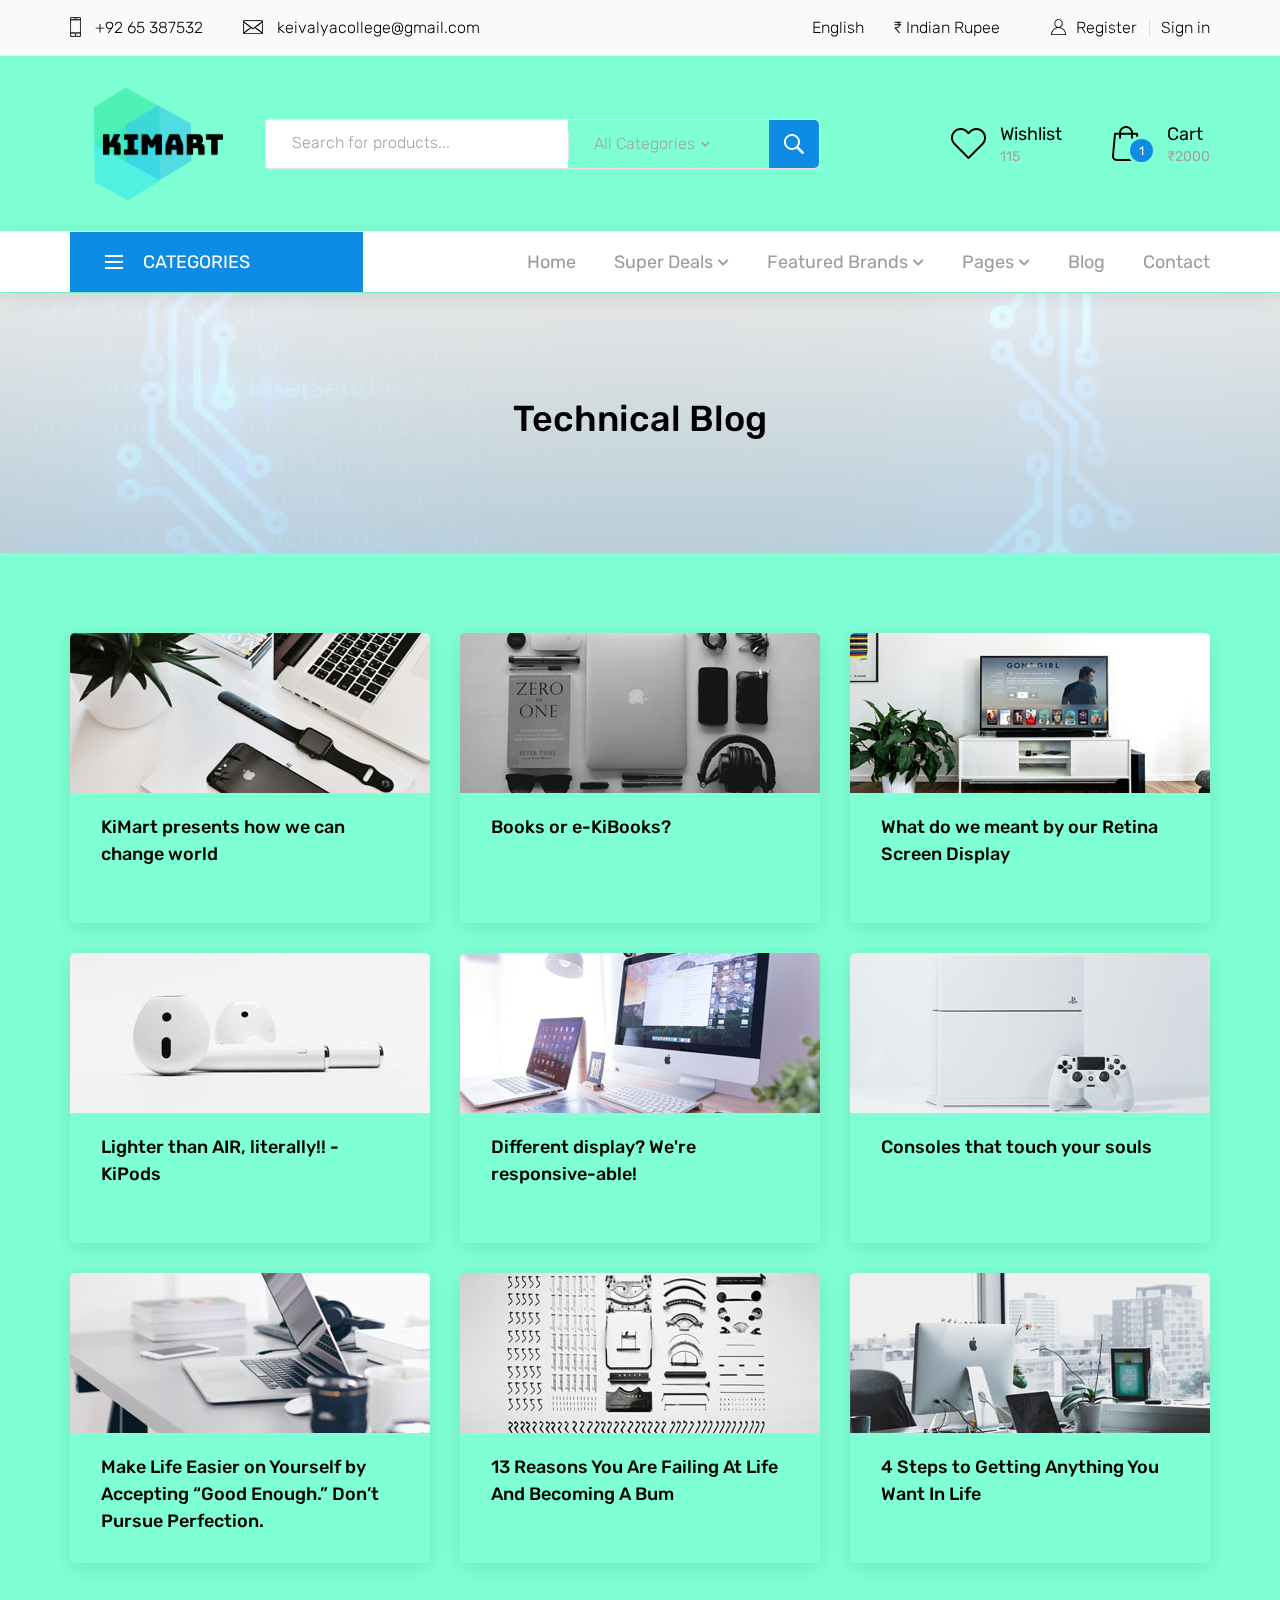
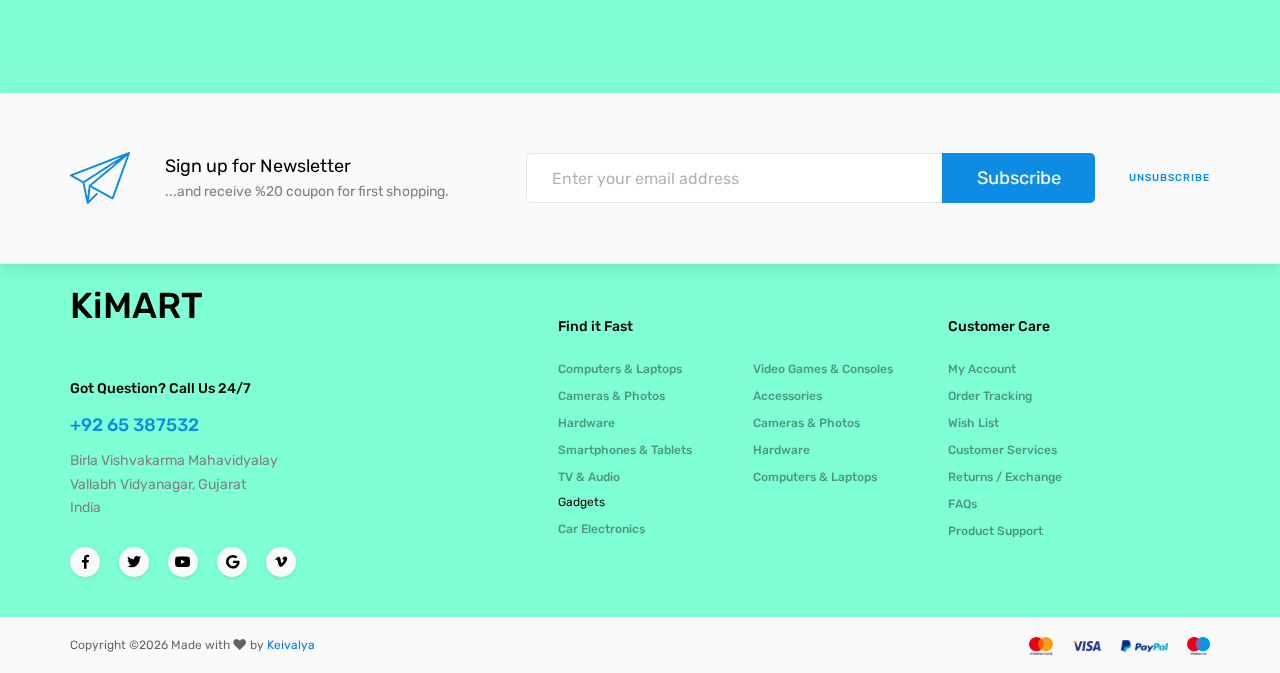
<file: blog.html>
<!DOCTYPE html>
<html lang="en">
<head>
<title>Blog</title>
<meta charset="utf-8">
<meta http-equiv="X-UA-Compatible" content="IE=edge">
<meta name="description" content="OneTech shop project">
<meta name="viewport" content="width=device-width, initial-scale=1">
<link rel="stylesheet" type="text/css" href="styles/bootstrap4/bootstrap.min.css">
<link href="plugins/fontawesome-free-5.0.1/css/fontawesome-all.css" rel="stylesheet" type="text/css">
<link rel="stylesheet" type="text/css" href="plugins/OwlCarousel2-2.2.1/owl.carousel.css">
<link rel="stylesheet" type="text/css" href="plugins/OwlCarousel2-2.2.1/owl.theme.default.css">
<link rel="stylesheet" type="text/css" href="plugins/OwlCarousel2-2.2.1/animate.css">
<link rel="stylesheet" type="text/css" href="styles/blog_styles.css">
<link rel="stylesheet" type="text/css" href="styles/blog_responsive.css">
<link rel="icon" href="images/KiMart Logo.png">

</head>

<body>

<div class="super_container">
	
	<!-- Header -->
	
	<header class="header">

		<!-- Top Bar -->

		<div class="top_bar">
			<div class="container">
				<div class="row">
					<div class="col d-flex flex-row">
						<div class="top_bar_contact_item"><div class="top_bar_icon"><img src="images/phone.png" alt=""></div>+92 65 387532</div>
						<div class="top_bar_contact_item"><div class="top_bar_icon"><img src="images/mail.png" alt=""></div><a href="mailto:keivalyacollege@gmail.com">keivalyacollege@gmail.com</a></div>
						<div class="top_bar_content ml-auto">
							<div class="top_bar_menu">
								<ul class="standard_dropdown top_bar_dropdown">
									<li>
										<a href="#">English<i class="fas fa-chevron-down"></i></a>
										<ul>
											<li><a href="#">Italian</a></li>
											<li><a href="#">Spanish</a></li>
											<li><a href="#">Japanese</a></li>
										</ul>
									</li>
									<li>
										<a href="#">₹ Indian Rupee<i class="fas fa-chevron-down"></i></a>
										<ul>
											<li><a href="#">EUR Euro</a></li>
											<li><a href="#">GBP British Pound</a></li>
											<li><a href="#">JPY Japanese Yen</a></li>
										</ul>
									</li>
								</ul>
							</div>
							<div class="top_bar_user">
								<div class="user_icon"><img src="images/user.svg" alt=""></div>
								<div><a href="registration.html">Register</a></div>
								<div><a href="registration.html#login">Sign in</a></div>
							</div>
						</div>
					</div>
				</div>
			</div>		
		</div>

		<!-- Header Main -->

		<div class="header_main">
			<div class="container">
				<div class="row">

					<!-- Logo -->
					<div class="col-lg-2 col-sm-3 col-3 order-1">
						<div class="logo_container">
							<div class="logo"><a href="index.html"> <img src="images/KiMart Logo.png" alt="this is logo" style="width: 161px"></a></div>
						</div>
					</div>

					<!-- Search -->
					<div class="col-lg-6 col-12 order-lg-2 order-3 text-lg-left text-right">
						<div class="header_search">
							<div class="header_search_content">
								<div class="header_search_form_container">
									<form action="#" class="header_search_form clearfix">
										<input type="search" required="required" class="header_search_input" placeholder="Search for products...">
										<div class="custom_dropdown">
											<div class="custom_dropdown_list">
												<span class="custom_dropdown_placeholder clc">All Categories</span>
												<i class="fas fa-chevron-down"></i>
												<ul class="custom_list clc">
													<li><a class="clc" href="#">All Categories</a></li>
													<li><a class="clc" href="#">Computers</a></li>
													<li><a class="clc" href="#">Laptops</a></li>
													<li><a class="clc" href="#">Cameras</a></li>
													<li><a class="clc" href="#">Hardware</a></li>
													<li><a class="clc" href="#">Smartphones</a></li>
												</ul>
											</div>
										</div>
										<button type="submit" class="header_search_button trans_300" value="Submit"><img src="images/search.png" alt=""></button>
									</form>
								</div>
							</div>
						</div>
					</div>

					<!-- Wishlist -->
					<div class="col-lg-4 col-9 order-lg-3 order-2 text-lg-left text-right">
						<div class="wishlist_cart d-flex flex-row align-items-center justify-content-end">
							<div class="wishlist d-flex flex-row align-items-center justify-content-end">
								<div class="wishlist_icon"><img src="images/heart.png" alt=""></div>
								<div class="wishlist_content">
									<div class="wishlist_text"><a href="#">Wishlist</a></div>
									<div class="wishlist_count">115</div>
								</div>
							</div>

							<!-- Cart -->
							<div class="cart">
								<div class="cart_container d-flex flex-row align-items-center justify-content-end">
									<div class="cart_icon">
										<img src="images/cart.png" alt="">
										<div class="cart_count"><span>1</span></div>
									</div>
									<div class="cart_content">
										<div class="cart_text"><a href="cart.html">Cart</a></div>
										<div class="cart_price">₹2000</div>
									</div>
								</div>
							</div>
						</div>
					</div>
				</div>
			</div>
		</div>
		
		<!-- Main Navigation -->

		<nav class="main_nav">
			<div class="container">
				<div class="row">
					<div class="col">
						
						<div class="main_nav_content d-flex flex-row">

							<!-- Categories Menu -->

							<div class="cat_menu_container">
								<div class="cat_menu_title d-flex flex-row align-items-center justify-content-start">
									<div class="cat_burger"><span></span><span></span><span></span></div>
									<div class="cat_menu_text">categories</div>
								</div>

								<ul class="cat_menu">
									<li><a href="#">Computers & Laptops <i class="fas fa-chevron-right ml-auto"></i></a></li>
									<li><a href="#">Cameras & Photos<i class="fas fa-chevron-right"></i></a></li>
									<li class="hassubs">
										<a href="#">Hardware<i class="fas fa-chevron-right"></i></a>
										<ul>
											<li class="hassubs">
												<a href="#">Graphic Card<i class="fas fa-chevron-right"></i></a>
												<ul>
													<li><a href="#">PCI Express<i class="fas fa-chevron-right"></i></a></li>
													<li><a href="#">AGP<i class="fas fa-chevron-right"></i></a></li>
													<li><a href="#">PCI<i class="fas fa-chevron-right"></i></a></li>
												</ul>
											</li>
											<li><a href="#">Monitor<i class="fas fa-chevron-right"></i></a></li>
											<li><a href="#">Motherboard<i class="fas fa-chevron-right"></i></a></li>
											<li><a href="#">CPU<i class="fas fa-chevron-right"></i></a></li>
										</ul>
									</li>
									<li><a href="#">Smartphones & Tablets<i class="fas fa-chevron-right"></i></a></li>
									<li><a href="#">TV & Audio<i class="fas fa-chevron-right"></i></a></li>
									<li><a href="#">Gadgets<i class="fas fa-chevron-right"></i></a></li>
									<li><a href="#">Car Electronics<i class="fas fa-chevron-right"></i></a></li>
									<li><a href="#">Video Games & Consoles<i class="fas fa-chevron-right"></i></a></li>
									<li><a href="#">Accessories<i class="fas fa-chevron-right"></i></a></li>
								</ul>
							</div>

							<!-- Main Nav Menu -->

							<div class="main_nav_menu ml-auto">
								<ul class="standard_dropdown main_nav_dropdown">
									<li><a href="index.html">Home<i class="fas fa-chevron-down"></i></a></li>
									<li class="hassubs">
										<a href="#">Super Deals<i class="fas fa-chevron-down"></i></a>
										<ul>
											<li>
												<a href="#">KiMART<i class="fas fa-chevron-down"></i></a>
												<ul>
													<li><a href="#">Computer<i class="fas fa-chevron-down"></i></a></li>
													<li><a href="#">Laptop<i class="fas fa-chevron-down"></i></a></li>
													<li><a href="#">Slim Book<i class="fas fa-chevron-down"></i></a></li>
												</ul>
											</li>
											<li><a href="#">Ki Shirts<i class="fas fa-chevron-down"></i></a></li>
											<li><a href="#">KiBook<i class="fas fa-chevron-down"></i></a></li>
											<li><a href="#">KiSlams<i class="fas fa-chevron-down"></i></a></li>
										</ul>
									</li>
									<li class="hassubs">
										<a href="#">Featured Brands<i class="fas fa-chevron-down"></i></a>
										<ul>
											<li>
												<a href="#">Ki Computers<i class="fas fa-chevron-down"></i></a>
												<ul>
													<li><a href="#">Ki CPU<i class="fas fa-chevron-down"></i></a></li>
													<li><a href="#">Ki RAM<i class="fas fa-chevron-down"></i></a></li>
													<li><a href="#">Ki Smart<i class="fas fa-chevron-down"></i></a></li>
												</ul>
											</li>
											<li><a href="#">Ki Pods<i class="fas fa-chevron-down"></i></a></li>
											<li><a href="#">Ki Tabs<i class="fas fa-chevron-down"></i></a></li>
											<li><a href="#">Ki Phones<i class="fas fa-chevron-down"></i></a></li>
										</ul>
									</li>
									<li class="hassubs">
										<a href="#">Pages<i class="fas fa-chevron-down"></i></a>
										<ul>
											<li><a href="shop.html">Shop<i class="fas fa-chevron-down"></i></a></li>
											<li><a href="product.html">Product<i class="fas fa-chevron-down"></i></a></li>
											<li><a href="blog.html">Blog<i class="fas fa-chevron-down"></i></a></li>
											<li><a href="blog_single.html">Blog Post<i class="fas fa-chevron-down"></i></a></li>
											<li><a href="regular.html">Regular Post<i class="fas fa-chevron-down"></i></a></li>
											<li><a href="cart.html">Cart<i class="fas fa-chevron-down"></i></a></li>
											<li><a href="contact.html">Contact<i class="fas fa-chevron-down"></i></a></li>
										</ul>
									</li>
									<li><a href="blog.html">Blog<i class="fas fa-chevron-down"></i></a></li>
									<li><a href="contact.html">Contact<i class="fas fa-chevron-down"></i></a></li>
								</ul>
							</div>

							<!-- Menu Trigger -->

							<div class="menu_trigger_container ml-auto">
								<div class="menu_trigger d-flex flex-row align-items-center justify-content-end">
									<div class="menu_burger">
										<div class="menu_trigger_text">menu</div>
										<div class="cat_burger menu_burger_inner"><span></span><span></span><span></span></div>
									</div>
								</div>
							</div>

						</div>
					</div>
				</div>
			</div>
		</nav>
		
		<!-- Menu -->

		<div class="page_menu">
			<div class="container">
				<div class="row">
					<div class="col">
						
						<div class="page_menu_content">
							
							<div class="page_menu_search">
								<form action="#">
									<input type="search" required="required" class="page_menu_search_input" placeholder="Search for products...">
								</form>
							</div>
							<ul class="page_menu_nav">
								<li class="page_menu_item has-children">
									<a href="#">Language<i class="fa fa-angle-down"></i></a>
									<ul class="page_menu_selection">
										<li><a href="#">English<i class="fa fa-angle-down"></i></a></li>
										<li><a href="#">Italian<i class="fa fa-angle-down"></i></a></li>
										<li><a href="#">Spanish<i class="fa fa-angle-down"></i></a></li>
										<li><a href="#">Japanese<i class="fa fa-angle-down"></i></a></li>
									</ul>
								</li>
								<li class="page_menu_item has-children">
									<a href="#">Currency<i class="fa fa-angle-down"></i></a>
									<ul class="page_menu_selection">
										<li><a href="#">Indian Rupee<i class="fa fa-angle-down"></i></a></li>
										<li><a href="#">EUR Euro<i class="fa fa-angle-down"></i></a></li>
										<li><a href="#">GBP British Pound<i class="fa fa-angle-down"></i></a></li>
										<li><a href="#">JPY Japanese Yen<i class="fa fa-angle-down"></i></a></li>
									</ul>
								</li>
								<li class="page_menu_item">
									<a href="#">Home<i class="fa fa-angle-down"></i></a>
								</li>
								<li class="page_menu_item has-children">
									<a href="#">Super Deals<i class="fa fa-angle-down"></i></a>
									<ul class="page_menu_selection">
										<li><a href="#">Super Deals<i class="fa fa-angle-down"></i></a></li>
										<li class="page_menu_item has-children">
											<a href="#">KiMART<i class="fa fa-angle-down"></i></a>
											<ul class="page_menu_selection">
												<li><a href="#">Computer<i class="fa fa-angle-down"></i></a></li>
												<li><a href="#">Laptop<i class="fa fa-angle-down"></i></a></li>
												<li><a href="#">Slim Book<i class="fa fa-angle-down"></i></a></li>
											</ul>
										</li>
										<li><a href="#">Ki Shirts<i class="fa fa-angle-down"></i></a></li>
										<li><a href="#">KiBook<i class="fa fa-angle-down"></i></a></li>
										<li><a href="#">KiSlams<i class="fa fa-angle-down"></i></a></li>
									</ul>
								</li>
								<li class="page_menu_item has-children">
									<a href="#">Featured Brands<i class="fa fa-angle-down"></i></a>
									<ul class="page_menu_selection">
										<li><a href="#">Ki Computers<i class="fa fa-angle-down"></i></a></li>
										<li><a href="#">Ki Pods<i class="fa fa-angle-down"></i></a></li>
										<li><a href="#">Ki Tabs<i class="fa fa-angle-down"></i></a></li>
										<li><a href="#">Ki Phones<i class="fa fa-angle-down"></i></a></li>
									</ul>
								</li>
								<!-- <li class="page_menu_item has-children">
									<a href="#">Trending Styles<i class="fa fa-angle-down"></i></a>
									<ul class="page_menu_selection">
										<li><a href="#">Trending Styles<i class="fa fa-angle-down"></i></a></li>
										<li><a href="#">Menu Item<i class="fa fa-angle-down"></i></a></li>
										<li><a href="#">Menu Item<i class="fa fa-angle-down"></i></a></li>
										<li><a href="#">Menu Item<i class="fa fa-angle-down"></i></a></li>
									</ul>
								</li> -->
								<li class="page_menu_item"><a href="blog.html">blog<i class="fa fa-angle-down"></i></a></li>
								<li class="page_menu_item"><a href="contact.html">contact<i class="fa fa-angle-down"></i></a></li>
							</ul>
							
							<div class="menu_contact">
								<div class="menu_contact_item"><div class="menu_contact_icon"><img src="images/phone_white.png" alt=""></div>+92 65 387532</div>
								<div class="menu_contact_item"><div class="menu_contact_icon"><img src="images/mail_white.png" alt=""></div><a href="mailto:keivalyacollege@gmail.com">keivalyacollege@gmail.com</a></div>
							</div>
						</div>
					</div>
				</div>
			</div>
		</div>

	</header>

	<!-- Home -->

	<div class="home">
		<div class="home_background parallax-window" data-parallax="scroll" data-image-src="images/abstract.jpg"></div>
		<div class="home_overlay"></div>
		<div class="home_content d-flex flex-column align-items-center justify-content-center">
			<h2 class="home_title">Technical Blog</h2>
		</div>
	</div>

	<!-- Blog -->

	<div class="blog">
		<div class="container">
			<div class="row">
				<div class="col">
					<div class="blog_posts d-flex flex-row align-items-start justify-content-between">
						
						<!-- Blog post -->
						<div class="blog_post">
							<div class="blog_image" style="background-image:url(images/blog_1.jpg)"></div>
							<div class="blog_text">KiMart presents how we can change world</div>
							<div class="blog_button"><a href="blog_single.html">Continue Reading</a></div>
						</div>

						<!-- Blog post -->
						<div class="blog_post">
							<div class="blog_image" style="background-image:url(images/blog_2.jpg)"></div>
							<div class="blog_text">Books or e-KiBooks?</div>
							<div class="blog_button"><a href="blog_single.html">Continue Reading</a></div>
						</div>

						<!-- Blog post -->
						<div class="blog_post">
							<div class="blog_image" style="background-image:url(images/blog_3.jpg)"></div>
							<div class="blog_text">What do we meant by our Retina Screen Display</div>
							<div class="blog_button"><a href="blog_single.html">Continue Reading</a></div>
						</div>

						<!-- Blog post -->
						<div class="blog_post">
							<div class="blog_image" style="background-image:url(images/blog_4.jpg)"></div>
							<div class="blog_text">Lighter than AIR, literally!! - KiPods</div>
							<div class="blog_button"><a href="blog_single.html">Continue Reading</a></div>
						</div>

						<!-- Blog post -->
						<div class="blog_post">
							<div class="blog_image" style="background-image:url(images/blog_5.jpg)"></div>
							<div class="blog_text">Different display? We're responsive-able!</div>
							<div class="blog_button"><a href="blog_single.html">Continue Reading</a></div>
						</div>

						<!-- Blog post -->
						<div class="blog_post">
							<div class="blog_image" style="background-image:url(images/blog_6.jpg)"></div>
							<div class="blog_text">Consoles that touch your souls</div>
							<div class="blog_button"><a href="blog_single.html">Continue Reading</a></div>
						</div>

						<!-- Blog post -->
						<div class="blog_post">
							<div class="blog_image" style="background-image:url(images/blog_7.jpg)"></div>
							<div class="blog_text">Make Life Easier on Yourself by Accepting “Good Enough.” Don’t Pursue Perfection.</div>
							<div class="blog_button"><a href="blog_single.html">Continue Reading</a></div>
						</div>

						<!-- Blog post -->
						<div class="blog_post">
							<div class="blog_image" style="background-image:url(images/blog_8.jpg)"></div>
							<div class="blog_text">13 Reasons You Are Failing At Life And Becoming A Bum</div>
							<div class="blog_button"><a href="blog_single.html">Continue Reading</a></div>
						</div>

						<!-- Blog post -->
						<div class="blog_post">
							<div class="blog_image" style="background-image:url(images/blog_9.jpg)"></div>
							<div class="blog_text">4 Steps to Getting Anything You Want In Life</div>
							<div class="blog_button"><a href="blog_single.html">Continue Reading</a></div>
						</div>
						
					</div>
				</div>
					
			</div>
		</div>
	</div>

	<!-- Newsletter -->

	<div class="newsletter">
		<div class="container">
			<div class="row">
				<div class="col">
					<div class="newsletter_container d-flex flex-lg-row flex-column align-items-lg-center align-items-center justify-content-lg-start justify-content-center">
						<div class="newsletter_title_container">
							<div class="newsletter_icon"><img src="images/send.png" alt=""></div>
							<div class="newsletter_title">Sign up for Newsletter</div>
							<div class="newsletter_text"><p>...and receive %20 coupon for first shopping.</p></div>
						</div>
						<div class="newsletter_content clearfix">
							<form action="#" class="newsletter_form">
								<input type="email" class="newsletter_input" required="required" placeholder="Enter your email address">
								<button class="newsletter_button">Subscribe</button>
							</form>
							<div class="newsletter_unsubscribe_link"><a href="#">unsubscribe</a></div>
						</div>
					</div>
				</div>
			</div>
		</div>
	</div>

	<!-- Footer -->

	<footer class="footer">
		<div class="container">
			<div class="row">

				<div class="col-lg-3 footer_col">
					<div class="footer_column footer_contact">
						<div class="logo_container">
							<div class="logo"><a href="#">KiMART</a></div>
						</div>
						<div class="footer_title">Got Question? Call Us 24/7</div>
						<div class="footer_phone">+92 65 387532</div>
						<div class="footer_contact_text">
							<p>Birla Vishvakarma Mahavidyalay</p>
							<p>Vallabh Vidyanagar, Gujarat</p>
							<p>India</p>
						</div>
						<div class="footer_social">
							<ul>
								<li><a href="#"><i class="fab fa-facebook-f"></i></a></li>
								<li><a href="#"><i class="fab fa-twitter"></i></a></li>
								<li><a href="#"><i class="fab fa-youtube"></i></a></li>
								<li><a href="#"><i class="fab fa-google"></i></a></li>
								<li><a href="#"><i class="fab fa-vimeo-v"></i></a></li>
							</ul>
						</div>
					</div>
				</div>

				<div class="col-lg-2 offset-lg-2">
					<div class="footer_column">
						<div class="footer_title">Find it Fast</div>
						<ul class="footer_list">
							<li><a href="#">Computers & Laptops</a></li>
							<li><a href="#">Cameras & Photos</a></li>
							<li><a href="#">Hardware</a></li>
							<li><a href="#">Smartphones & Tablets</a></li>
							<li><a href="#">TV & Audio</a></li>
						</ul>
						<div class="footer_subtitle">Gadgets</div>
						<ul class="footer_list">
							<li><a href="#">Car Electronics</a></li>
						</ul>
					</div>
				</div>

				<div class="col-lg-2">
					<div class="footer_column">
						<ul class="footer_list footer_list_2">
							<li><a href="#">Video Games & Consoles</a></li>
							<li><a href="#">Accessories</a></li>
							<li><a href="#">Cameras & Photos</a></li>
							<li><a href="#">Hardware</a></li>
							<li><a href="#">Computers & Laptops</a></li>
						</ul>
					</div>
				</div>

				<div class="col-lg-2">
					<div class="footer_column">
						<div class="footer_title">Customer Care</div>
						<ul class="footer_list">
							<li><a href="#">My Account</a></li>
							<li><a href="#">Order Tracking</a></li>
							<li><a href="#">Wish List</a></li>
							<li><a href="#">Customer Services</a></li>
							<li><a href="#">Returns / Exchange</a></li>
							<li><a href="#">FAQs</a></li>
							<li><a href="#">Product Support</a></li>
						</ul>
					</div>
				</div>

			</div>
		</div>
	</footer>

	<!-- Copyright -->

	<div class="copyright">
		<div class="container">
			<div class="row">
				<div class="col">
					
					<div class="copyright_container d-flex flex-sm-row flex-column align-items-center justify-content-start">
						<div class="copyright_content"><!-- Link back to Colorlib can't be removed. Template is licensed under CC BY 3.0. -->
Copyright &copy;<script>document.write(new Date().getFullYear());</script> Made with <i class="fa fa-heart" aria-hidden="true"></i> by <a href="https://keivalyap.wordpress.com/" target="_blank">Keivalya</a>
<!-- Link back to Colorlib can't be removed. Template is licensed under CC BY 3.0. -->
</div>
						<div class="logos ml-sm-auto">
							<ul class="logos_list">
								<li><a href="#"><img src="images/logos_1.png" alt=""></a></li>
								<li><a href="#"><img src="images/logos_2.png" alt=""></a></li>
								<li><a href="#"><img src="images/logos_3.png" alt=""></a></li>
								<li><a href="#"><img src="images/logos_4.png" alt=""></a></li>
							</ul>
						</div>
					</div>
				</div>
			</div>
		</div>
	</div>
</div>

<script src="js/jquery-3.3.1.min.js"></script>
<script src="styles/bootstrap4/popper.js"></script>
<script src="styles/bootstrap4/bootstrap.min.js"></script>
<script src="plugins/greensock/TweenMax.min.js"></script>
<script src="plugins/greensock/TimelineMax.min.js"></script>
<script src="plugins/scrollmagic/ScrollMagic.min.js"></script>
<script src="plugins/greensock/animation.gsap.min.js"></script>
<script src="plugins/greensock/ScrollToPlugin.min.js"></script>
<script src="plugins/OwlCarousel2-2.2.1/owl.carousel.js"></script>
<script src="plugins/parallax-js-master/parallax.min.js"></script>
<script src="plugins/easing/easing.js"></script>
<script src="js/blog_custom.js"></script>
</body>

</html>
</file>
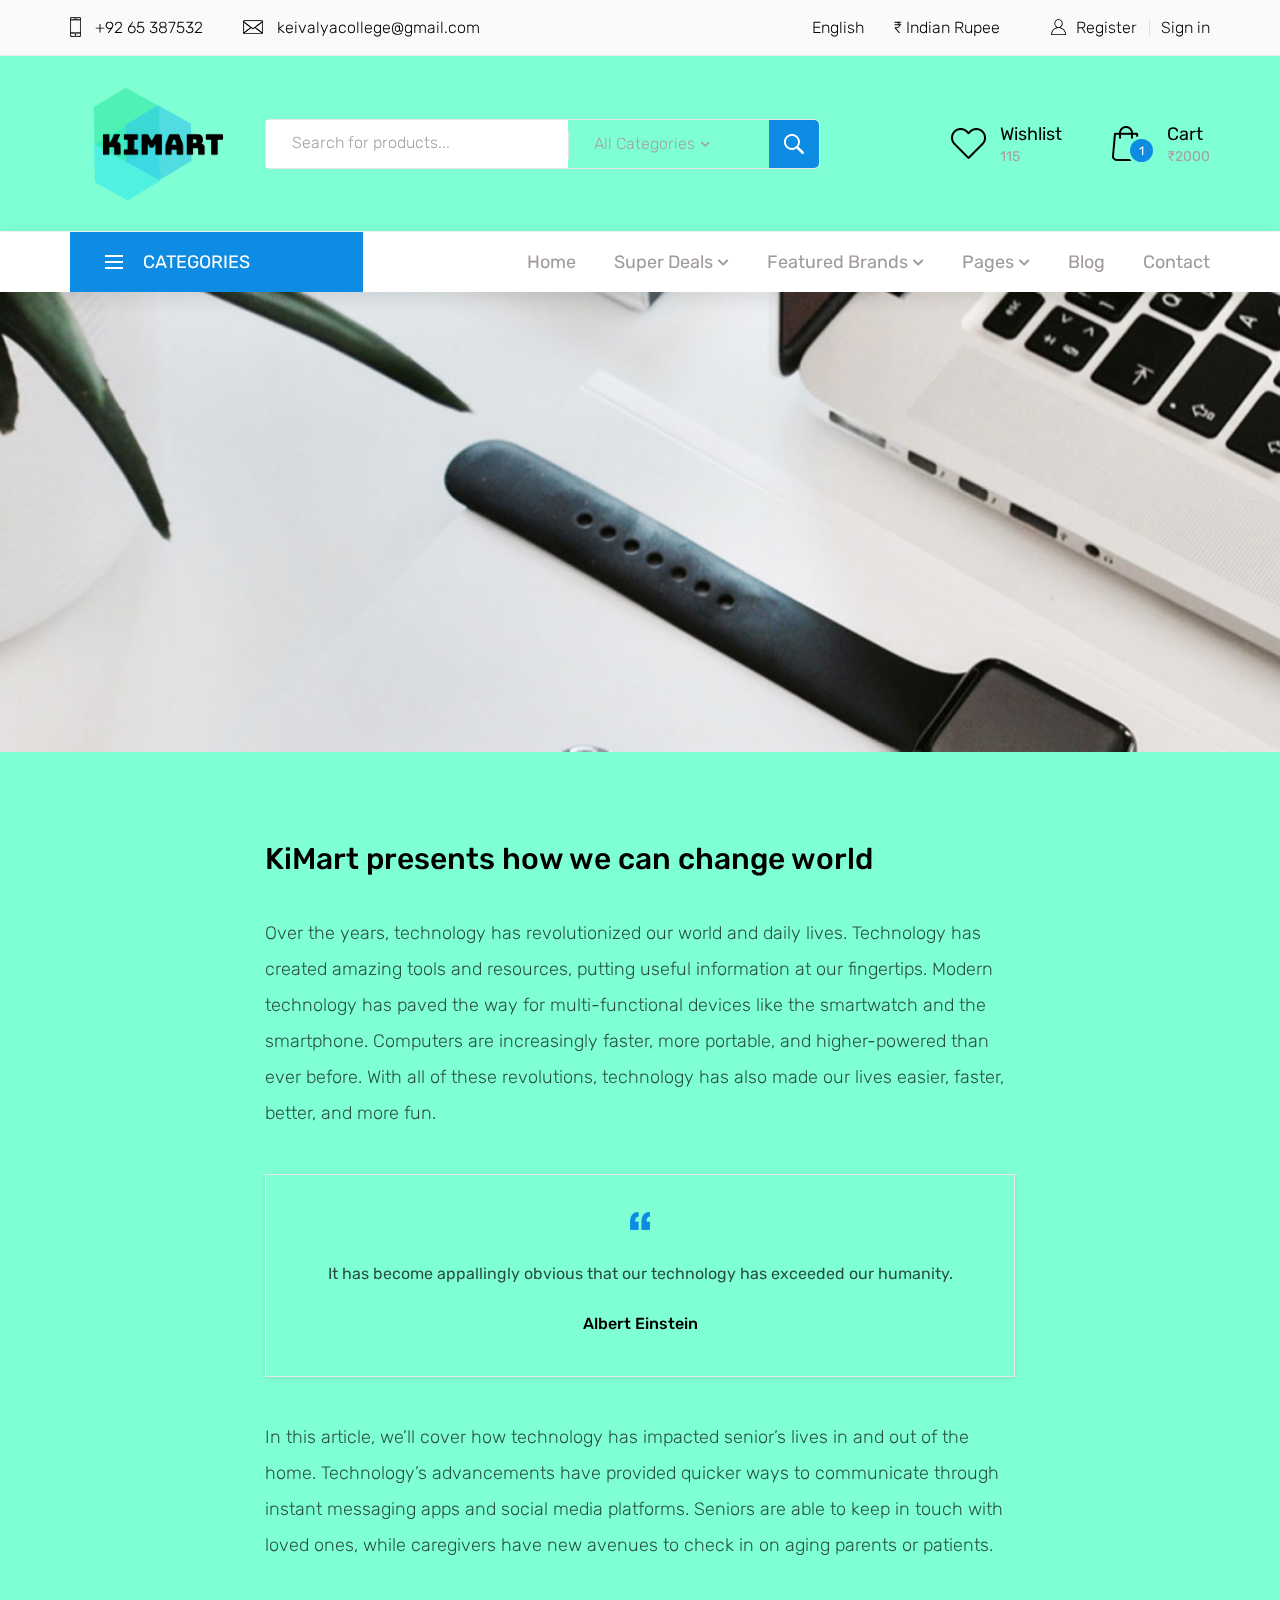
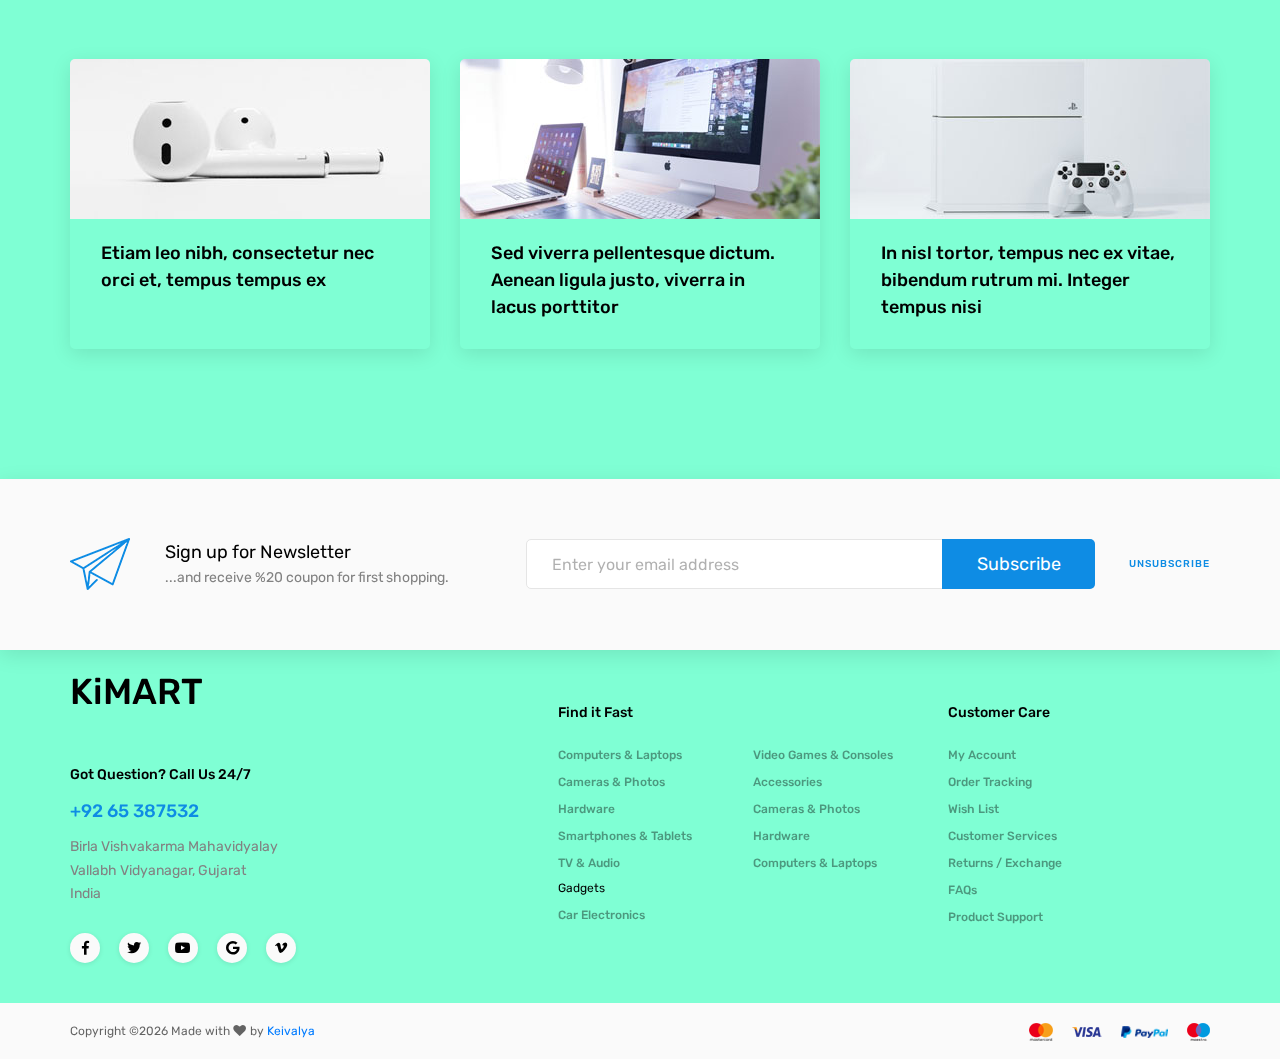
<file: blog_single.html>
<!DOCTYPE html>
<html lang="en">

<head>
	<title>Blog Post</title>
	<meta charset="utf-8">
	<meta http-equiv="X-UA-Compatible" content="IE=edge">
	<meta name="description" content="OneTech shop project">
	<meta name="viewport" content="width=device-width, initial-scale=1">
	<link rel="stylesheet" type="text/css" href="styles/bootstrap4/bootstrap.min.css">
	<link href="plugins/fontawesome-free-5.0.1/css/fontawesome-all.css" rel="stylesheet" type="text/css">
	<link rel="stylesheet" type="text/css" href="plugins/OwlCarousel2-2.2.1/owl.carousel.css">
	<link rel="stylesheet" type="text/css" href="plugins/OwlCarousel2-2.2.1/owl.theme.default.css">
	<link rel="stylesheet" type="text/css" href="plugins/OwlCarousel2-2.2.1/animate.css">
	<link rel="stylesheet" type="text/css" href="styles/blog_single_styles.css">
	<link rel="stylesheet" type="text/css" href="styles/blog_single_responsive.css">
	<link rel="icon" href="images/KiMart Logo.png">


</head>

<body>

	<div class="super_container">

		<!-- Header -->

		<header class="header">

			<!-- Top Bar -->
	
			<div class="top_bar">
				<div class="container">
					<div class="row">
						<div class="col d-flex flex-row">
							<div class="top_bar_contact_item"><div class="top_bar_icon"><img src="images/phone.png" alt=""></div>+92 65 387532</div>
							<div class="top_bar_contact_item"><div class="top_bar_icon"><img src="images/mail.png" alt=""></div><a href="mailto:keivalyacollege@gmail.com">keivalyacollege@gmail.com</a></div>
							<div class="top_bar_content ml-auto">
								<div class="top_bar_menu">
									<ul class="standard_dropdown top_bar_dropdown">
										<li>
											<a href="#">English<i class="fas fa-chevron-down"></i></a>
											<ul>
												<li><a href="#">Italian</a></li>
												<li><a href="#">Spanish</a></li>
												<li><a href="#">Japanese</a></li>
											</ul>
										</li>
										<li>
											<a href="#">₹ Indian Rupee<i class="fas fa-chevron-down"></i></a>
											<ul>
												<li><a href="#">EUR Euro</a></li>
												<li><a href="#">GBP British Pound</a></li>
												<li><a href="#">JPY Japanese Yen</a></li>
											</ul>
										</li>
									</ul>
								</div>
								<div class="top_bar_user">
									<div class="user_icon"><img src="images/user.svg" alt=""></div>
									<div><a href="registration.html">Register</a></div>
									<div><a href="registration.html#login">Sign in</a></div>
								</div>
							</div>
						</div>
					</div>
				</div>		
			</div>
	
			<!-- Header Main -->
	
			<div class="header_main">
				<div class="container">
					<div class="row">
	
						<!-- Logo -->
						<div class="col-lg-2 col-sm-3 col-3 order-1">
							<div class="logo_container">
								<div class="logo"><a href="index.html"> <img src="images/KiMart Logo.png" alt="this is logo" style="width: 161px"></a></div>
							</div>
						</div>
	
						<!-- Search -->
						<div class="col-lg-6 col-12 order-lg-2 order-3 text-lg-left text-right">
							<div class="header_search">
								<div class="header_search_content">
									<div class="header_search_form_container">
										<form action="#" class="header_search_form clearfix">
											<input type="search" required="required" class="header_search_input" placeholder="Search for products...">
											<div class="custom_dropdown">
												<div class="custom_dropdown_list">
													<span class="custom_dropdown_placeholder clc">All Categories</span>
													<i class="fas fa-chevron-down"></i>
													<ul class="custom_list clc">
														<li><a class="clc" href="#">All Categories</a></li>
														<li><a class="clc" href="#">Computers</a></li>
														<li><a class="clc" href="#">Laptops</a></li>
														<li><a class="clc" href="#">Cameras</a></li>
														<li><a class="clc" href="#">Hardware</a></li>
														<li><a class="clc" href="#">Smartphones</a></li>
													</ul>
												</div>
											</div>
											<button type="submit" class="header_search_button trans_300" value="Submit"><img src="images/search.png" alt=""></button>
										</form>
									</div>
								</div>
							</div>
						</div>
	
						<!-- Wishlist -->
						<div class="col-lg-4 col-9 order-lg-3 order-2 text-lg-left text-right">
							<div class="wishlist_cart d-flex flex-row align-items-center justify-content-end">
								<div class="wishlist d-flex flex-row align-items-center justify-content-end">
									<div class="wishlist_icon"><img src="images/heart.png" alt=""></div>
									<div class="wishlist_content">
										<div class="wishlist_text"><a href="#">Wishlist</a></div>
										<div class="wishlist_count">115</div>
									</div>
								</div>
	
								<!-- Cart -->
								<div class="cart">
									<div class="cart_container d-flex flex-row align-items-center justify-content-end">
										<div class="cart_icon">
											<img src="images/cart.png" alt="">
											<div class="cart_count"><span>1</span></div>
										</div>
										<div class="cart_content">
											<div class="cart_text"><a href="cart.html">Cart</a></div>
											<div class="cart_price">₹2000</div>
										</div>
									</div>
								</div>
							</div>
						</div>
					</div>
				</div>
			</div>
			
			<!-- Main Navigation -->
	
			<nav class="main_nav">
				<div class="container">
					<div class="row">
						<div class="col">
							
							<div class="main_nav_content d-flex flex-row">
	
								<!-- Categories Menu -->
	
								<div class="cat_menu_container">
									<div class="cat_menu_title d-flex flex-row align-items-center justify-content-start">
										<div class="cat_burger"><span></span><span></span><span></span></div>
										<div class="cat_menu_text">categories</div>
									</div>
	
									<ul class="cat_menu">
										<li><a href="#">Computers & Laptops <i class="fas fa-chevron-right ml-auto"></i></a></li>
										<li><a href="#">Cameras & Photos<i class="fas fa-chevron-right"></i></a></li>
										<li class="hassubs">
											<a href="#">Hardware<i class="fas fa-chevron-right"></i></a>
											<ul>
												<li class="hassubs">
													<a href="#">Graphic Card<i class="fas fa-chevron-right"></i></a>
													<ul>
														<li><a href="#">PCI Express<i class="fas fa-chevron-right"></i></a></li>
														<li><a href="#">AGP<i class="fas fa-chevron-right"></i></a></li>
														<li><a href="#">PCI<i class="fas fa-chevron-right"></i></a></li>
													</ul>
												</li>
												<li><a href="#">Monitor<i class="fas fa-chevron-right"></i></a></li>
												<li><a href="#">Motherboard<i class="fas fa-chevron-right"></i></a></li>
												<li><a href="#">CPU<i class="fas fa-chevron-right"></i></a></li>
											</ul>
										</li>
										<li><a href="#">Smartphones & Tablets<i class="fas fa-chevron-right"></i></a></li>
										<li><a href="#">TV & Audio<i class="fas fa-chevron-right"></i></a></li>
										<li><a href="#">Gadgets<i class="fas fa-chevron-right"></i></a></li>
										<li><a href="#">Car Electronics<i class="fas fa-chevron-right"></i></a></li>
										<li><a href="#">Video Games & Consoles<i class="fas fa-chevron-right"></i></a></li>
										<li><a href="#">Accessories<i class="fas fa-chevron-right"></i></a></li>
									</ul>
								</div>
	
								<!-- Main Nav Menu -->
	
								<div class="main_nav_menu ml-auto">
									<ul class="standard_dropdown main_nav_dropdown">
										<li><a href="index.html">Home<i class="fas fa-chevron-down"></i></a></li>
										<li class="hassubs">
											<a href="#">Super Deals<i class="fas fa-chevron-down"></i></a>
											<ul>
												<li>
													<a href="#">KiMART<i class="fas fa-chevron-down"></i></a>
													<ul>
														<li><a href="#">Computer<i class="fas fa-chevron-down"></i></a></li>
														<li><a href="#">Laptop<i class="fas fa-chevron-down"></i></a></li>
														<li><a href="#">Slim Book<i class="fas fa-chevron-down"></i></a></li>
													</ul>
												</li>
												<li><a href="#">Ki Shirts<i class="fas fa-chevron-down"></i></a></li>
												<li><a href="#">KiBook<i class="fas fa-chevron-down"></i></a></li>
												<li><a href="#">KiSlams<i class="fas fa-chevron-down"></i></a></li>
											</ul>
										</li>
										<li class="hassubs">
											<a href="#">Featured Brands<i class="fas fa-chevron-down"></i></a>
											<ul>
												<li>
													<a href="#">Ki Computers<i class="fas fa-chevron-down"></i></a>
													<ul>
														<li><a href="#">Ki CPU<i class="fas fa-chevron-down"></i></a></li>
														<li><a href="#">Ki RAM<i class="fas fa-chevron-down"></i></a></li>
														<li><a href="#">Ki Smart<i class="fas fa-chevron-down"></i></a></li>
													</ul>
												</li>
												<li><a href="#">Ki Pods<i class="fas fa-chevron-down"></i></a></li>
												<li><a href="#">Ki Tabs<i class="fas fa-chevron-down"></i></a></li>
												<li><a href="#">Ki Phones<i class="fas fa-chevron-down"></i></a></li>
											</ul>
										</li>
										<li class="hassubs">
											<a href="#">Pages<i class="fas fa-chevron-down"></i></a>
											<ul>
												<li><a href="shop.html">Shop<i class="fas fa-chevron-down"></i></a></li>
												<li><a href="product.html">Product<i class="fas fa-chevron-down"></i></a></li>
												<li><a href="blog.html">Blog<i class="fas fa-chevron-down"></i></a></li>
												<li><a href="blog_single.html">Blog Post<i class="fas fa-chevron-down"></i></a></li>
												<li><a href="regular.html">Regular Post<i class="fas fa-chevron-down"></i></a></li>
												<li><a href="cart.html">Cart<i class="fas fa-chevron-down"></i></a></li>
												<li><a href="contact.html">Contact<i class="fas fa-chevron-down"></i></a></li>
											</ul>
										</li>
										<li><a href="blog.html">Blog<i class="fas fa-chevron-down"></i></a></li>
										<li><a href="contact.html">Contact<i class="fas fa-chevron-down"></i></a></li>
									</ul>
								</div>
	
								<!-- Menu Trigger -->
	
								<div class="menu_trigger_container ml-auto">
									<div class="menu_trigger d-flex flex-row align-items-center justify-content-end">
										<div class="menu_burger">
											<div class="menu_trigger_text">menu</div>
											<div class="cat_burger menu_burger_inner"><span></span><span></span><span></span></div>
										</div>
									</div>
								</div>
	
							</div>
						</div>
					</div>
				</div>
			</nav>
			
			<!-- Menu -->
	
			<div class="page_menu">
				<div class="container">
					<div class="row">
						<div class="col">
							
							<div class="page_menu_content">
								
								<div class="page_menu_search">
									<form action="#">
										<input type="search" required="required" class="page_menu_search_input" placeholder="Search for products...">
									</form>
								</div>
								<ul class="page_menu_nav">
									<li class="page_menu_item has-children">
										<a href="#">Language<i class="fa fa-angle-down"></i></a>
										<ul class="page_menu_selection">
											<li><a href="#">English<i class="fa fa-angle-down"></i></a></li>
											<li><a href="#">Italian<i class="fa fa-angle-down"></i></a></li>
											<li><a href="#">Spanish<i class="fa fa-angle-down"></i></a></li>
											<li><a href="#">Japanese<i class="fa fa-angle-down"></i></a></li>
										</ul>
									</li>
									<li class="page_menu_item has-children">
										<a href="#">Currency<i class="fa fa-angle-down"></i></a>
										<ul class="page_menu_selection">
											<li><a href="#">Indian Rupee<i class="fa fa-angle-down"></i></a></li>
											<li><a href="#">EUR Euro<i class="fa fa-angle-down"></i></a></li>
											<li><a href="#">GBP British Pound<i class="fa fa-angle-down"></i></a></li>
											<li><a href="#">JPY Japanese Yen<i class="fa fa-angle-down"></i></a></li>
										</ul>
									</li>
									<li class="page_menu_item">
										<a href="#">Home<i class="fa fa-angle-down"></i></a>
									</li>
									<li class="page_menu_item has-children">
										<a href="#">Super Deals<i class="fa fa-angle-down"></i></a>
										<ul class="page_menu_selection">
											<li><a href="#">Super Deals<i class="fa fa-angle-down"></i></a></li>
											<li class="page_menu_item has-children">
												<a href="#">KiMART<i class="fa fa-angle-down"></i></a>
												<ul class="page_menu_selection">
													<li><a href="#">Computer<i class="fa fa-angle-down"></i></a></li>
													<li><a href="#">Laptop<i class="fa fa-angle-down"></i></a></li>
													<li><a href="#">Slim Book<i class="fa fa-angle-down"></i></a></li>
												</ul>
											</li>
											<li><a href="#">Ki Shirts<i class="fa fa-angle-down"></i></a></li>
											<li><a href="#">KiBook<i class="fa fa-angle-down"></i></a></li>
											<li><a href="#">KiSlams<i class="fa fa-angle-down"></i></a></li>
										</ul>
									</li>
									<li class="page_menu_item has-children">
										<a href="#">Featured Brands<i class="fa fa-angle-down"></i></a>
										<ul class="page_menu_selection">
											<li><a href="#">Ki Computers<i class="fa fa-angle-down"></i></a></li>
											<li><a href="#">Ki Pods<i class="fa fa-angle-down"></i></a></li>
											<li><a href="#">Ki Tabs<i class="fa fa-angle-down"></i></a></li>
											<li><a href="#">Ki Phones<i class="fa fa-angle-down"></i></a></li>
										</ul>
									</li>
									<!-- <li class="page_menu_item has-children">
										<a href="#">Trending Styles<i class="fa fa-angle-down"></i></a>
										<ul class="page_menu_selection">
											<li><a href="#">Trending Styles<i class="fa fa-angle-down"></i></a></li>
											<li><a href="#">Menu Item<i class="fa fa-angle-down"></i></a></li>
											<li><a href="#">Menu Item<i class="fa fa-angle-down"></i></a></li>
											<li><a href="#">Menu Item<i class="fa fa-angle-down"></i></a></li>
										</ul>
									</li> -->
									<li class="page_menu_item"><a href="blog.html">blog<i class="fa fa-angle-down"></i></a></li>
									<li class="page_menu_item"><a href="contact.html">contact<i class="fa fa-angle-down"></i></a></li>
								</ul>
								
								<div class="menu_contact">
									<div class="menu_contact_item"><div class="menu_contact_icon"><img src="images/phone_white.png" alt=""></div>+92 65 387532</div>
									<div class="menu_contact_item"><div class="menu_contact_icon"><img src="images/mail_white.png" alt=""></div><a href="mailto:keivalyacollege@gmail.com">keivalyacollege@gmail.com</a></div>
								</div>
							</div>
						</div>
					</div>
				</div>
			</div>
	
		</header>

		<!-- Home -->

		<div class="home">
			<div class="home_background parallax-window" data-parallax="scroll"
				data-image-src="images/blog_single_background.jpg" data-speed="0.8"></div>
		</div>

		<!-- Single Blog Post -->

		<div class="single_post">
			<div class="container">
				<div class="row">
					<div class="col-lg-8 offset-lg-2">
						<div class="single_post_title">KiMart presents how we can change world</div>
						<div class="single_post_text">
							<p>Over the years, technology has revolutionized our world and daily lives. Technology has
								created amazing tools and resources, putting useful information at our fingertips.
								Modern technology has paved the way for multi-functional devices like the smartwatch and
								the smartphone. Computers are increasingly faster, more portable, and higher-powered
								than ever before. With all of these revolutions, technology has also made our lives
								easier, faster, better, and more fun.
							</p>

							<div class="single_post_quote text-center">
								<div class="quote_image"><img src="images/quote.png" alt=""></div>
								<div class="quote_text">It has become appallingly obvious that our technology has exceeded our humanity.</div>
								<div class="quote_name">Albert Einstein</div>
							</div>

							<p>In this article, we’ll cover how technology has impacted senior’s lives in and out of the
								home. Technology’s advancements have provided quicker ways to communicate through
								instant messaging apps and social media platforms. Seniors are able to keep in touch
								with loved ones, while caregivers have new avenues to check in on aging parents or
								patients.</p>
						</div>
					</div>
				</div>
			</div>
		</div>

		<!-- Blog Posts -->

		<div class="blog">
			<div class="container">
				<div class="row">
					<div class="col">
						<div class="blog_posts d-flex flex-row align-items-start justify-content-between">

							<!-- Blog post -->
							<div class="blog_post">
								<div class="blog_image" style="background-image:url(images/blog_4.jpg)"></div>
								<div class="blog_text">Etiam leo nibh, consectetur nec orci et, tempus tempus ex</div>
								<div class="blog_button"><a href="blog_single.html">Continue Reading</a></div>
							</div>

							<!-- Blog post -->
							<div class="blog_post">
								<div class="blog_image" style="background-image:url(images/blog_5.jpg)"></div>
								<div class="blog_text">Sed viverra pellentesque dictum. Aenean ligula justo, viverra in
									lacus porttitor</div>
								<div class="blog_button"><a href="blog_single.html">Continue Reading</a></div>
							</div>

							<!-- Blog post -->
							<div class="blog_post">
								<div class="blog_image" style="background-image:url(images/blog_6.jpg)"></div>
								<div class="blog_text">In nisl tortor, tempus nec ex vitae, bibendum rutrum mi. Integer
									tempus nisi</div>
								<div class="blog_button"><a href="blog_single.html">Continue Reading</a></div>
							</div>

						</div>
					</div>
				</div>
			</div>
		</div>

		<!-- Newsletter -->

		<div class="newsletter">
			<div class="container">
				<div class="row">
					<div class="col">
						<div
							class="newsletter_container d-flex flex-lg-row flex-column align-items-lg-center align-items-center justify-content-lg-start justify-content-center">
							<div class="newsletter_title_container">
								<div class="newsletter_icon"><img src="images/send.png" alt=""></div>
								<div class="newsletter_title">Sign up for Newsletter</div>
								<div class="newsletter_text">
									<p>...and receive %20 coupon for first shopping.</p>
								</div>
							</div>
							<div class="newsletter_content clearfix">
								<form action="#" class="newsletter_form">
									<input type="email" class="newsletter_input" required="required"
										placeholder="Enter your email address">
									<button class="newsletter_button">Subscribe</button>
								</form>
								<div class="newsletter_unsubscribe_link"><a href="#">unsubscribe</a></div>
							</div>
						</div>
					</div>
				</div>
			</div>
		</div>

		<!-- Footer -->

	<footer class="footer">
		<div class="container">
			<div class="row">

				<div class="col-lg-3 footer_col">
					<div class="footer_column footer_contact">
						<div class="logo_container">
							<div class="logo"><a href="#">KiMART</a></div>
						</div>
						<div class="footer_title">Got Question? Call Us 24/7</div>
						<div class="footer_phone">+92 65 387532</div>
						<div class="footer_contact_text">
							<p>Birla Vishvakarma Mahavidyalay</p>
							<p>Vallabh Vidyanagar, Gujarat</p>
							<p>India</p>
						</div>
						<div class="footer_social">
							<ul>
								<li><a href="#"><i class="fab fa-facebook-f"></i></a></li>
								<li><a href="#"><i class="fab fa-twitter"></i></a></li>
								<li><a href="#"><i class="fab fa-youtube"></i></a></li>
								<li><a href="#"><i class="fab fa-google"></i></a></li>
								<li><a href="#"><i class="fab fa-vimeo-v"></i></a></li>
							</ul>
						</div>
					</div>
				</div>

				<div class="col-lg-2 offset-lg-2">
					<div class="footer_column">
						<div class="footer_title">Find it Fast</div>
						<ul class="footer_list">
							<li><a href="#">Computers & Laptops</a></li>
							<li><a href="#">Cameras & Photos</a></li>
							<li><a href="#">Hardware</a></li>
							<li><a href="#">Smartphones & Tablets</a></li>
							<li><a href="#">TV & Audio</a></li>
						</ul>
						<div class="footer_subtitle">Gadgets</div>
						<ul class="footer_list">
							<li><a href="#">Car Electronics</a></li>
						</ul>
					</div>
				</div>

				<div class="col-lg-2">
					<div class="footer_column">
						<ul class="footer_list footer_list_2">
							<li><a href="#">Video Games & Consoles</a></li>
							<li><a href="#">Accessories</a></li>
							<li><a href="#">Cameras & Photos</a></li>
							<li><a href="#">Hardware</a></li>
							<li><a href="#">Computers & Laptops</a></li>
						</ul>
					</div>
				</div>

				<div class="col-lg-2">
					<div class="footer_column">
						<div class="footer_title">Customer Care</div>
						<ul class="footer_list">
							<li><a href="#">My Account</a></li>
							<li><a href="#">Order Tracking</a></li>
							<li><a href="#">Wish List</a></li>
							<li><a href="#">Customer Services</a></li>
							<li><a href="#">Returns / Exchange</a></li>
							<li><a href="#">FAQs</a></li>
							<li><a href="#">Product Support</a></li>
						</ul>
					</div>
				</div>

			</div>
		</div>
	</footer>

	<!-- Copyright -->

	<div class="copyright">
		<div class="container">
			<div class="row">
				<div class="col">
					
					<div class="copyright_container d-flex flex-sm-row flex-column align-items-center justify-content-start">
						<div class="copyright_content"><!-- Link back to Colorlib can't be removed. Template is licensed under CC BY 3.0. -->
Copyright &copy;<script>document.write(new Date().getFullYear());</script> Made with <i class="fa fa-heart" aria-hidden="true"></i> by <a href="https://keivalyap.wordpress.com/" target="_blank">Keivalya</a>
<!-- Link back to Colorlib can't be removed. Template is licensed under CC BY 3.0. -->
</div>
						<div class="logos ml-sm-auto">
							<ul class="logos_list">
								<li><a href="#"><img src="images/logos_1.png" alt=""></a></li>
								<li><a href="#"><img src="images/logos_2.png" alt=""></a></li>
								<li><a href="#"><img src="images/logos_3.png" alt=""></a></li>
								<li><a href="#"><img src="images/logos_4.png" alt=""></a></li>
							</ul>
						</div>
					</div>
				</div>
			</div>
		</div>
	</div>
	</div>

	<script src="js/jquery-3.3.1.min.js"></script>
	<script src="styles/bootstrap4/popper.js"></script>
	<script src="styles/bootstrap4/bootstrap.min.js"></script>
	<script src="plugins/greensock/TweenMax.min.js"></script>
	<script src="plugins/greensock/TimelineMax.min.js"></script>
	<script src="plugins/scrollmagic/ScrollMagic.min.js"></script>
	<script src="plugins/greensock/animation.gsap.min.js"></script>
	<script src="plugins/greensock/ScrollToPlugin.min.js"></script>
	<script src="plugins/OwlCarousel2-2.2.1/owl.carousel.js"></script>
	<script src="plugins/parallax-js-master/parallax.min.js"></script>
	<script src="plugins/easing/easing.js"></script>
	<script src="js/blog_single_custom.js"></script>
</body>

</html>
</file>
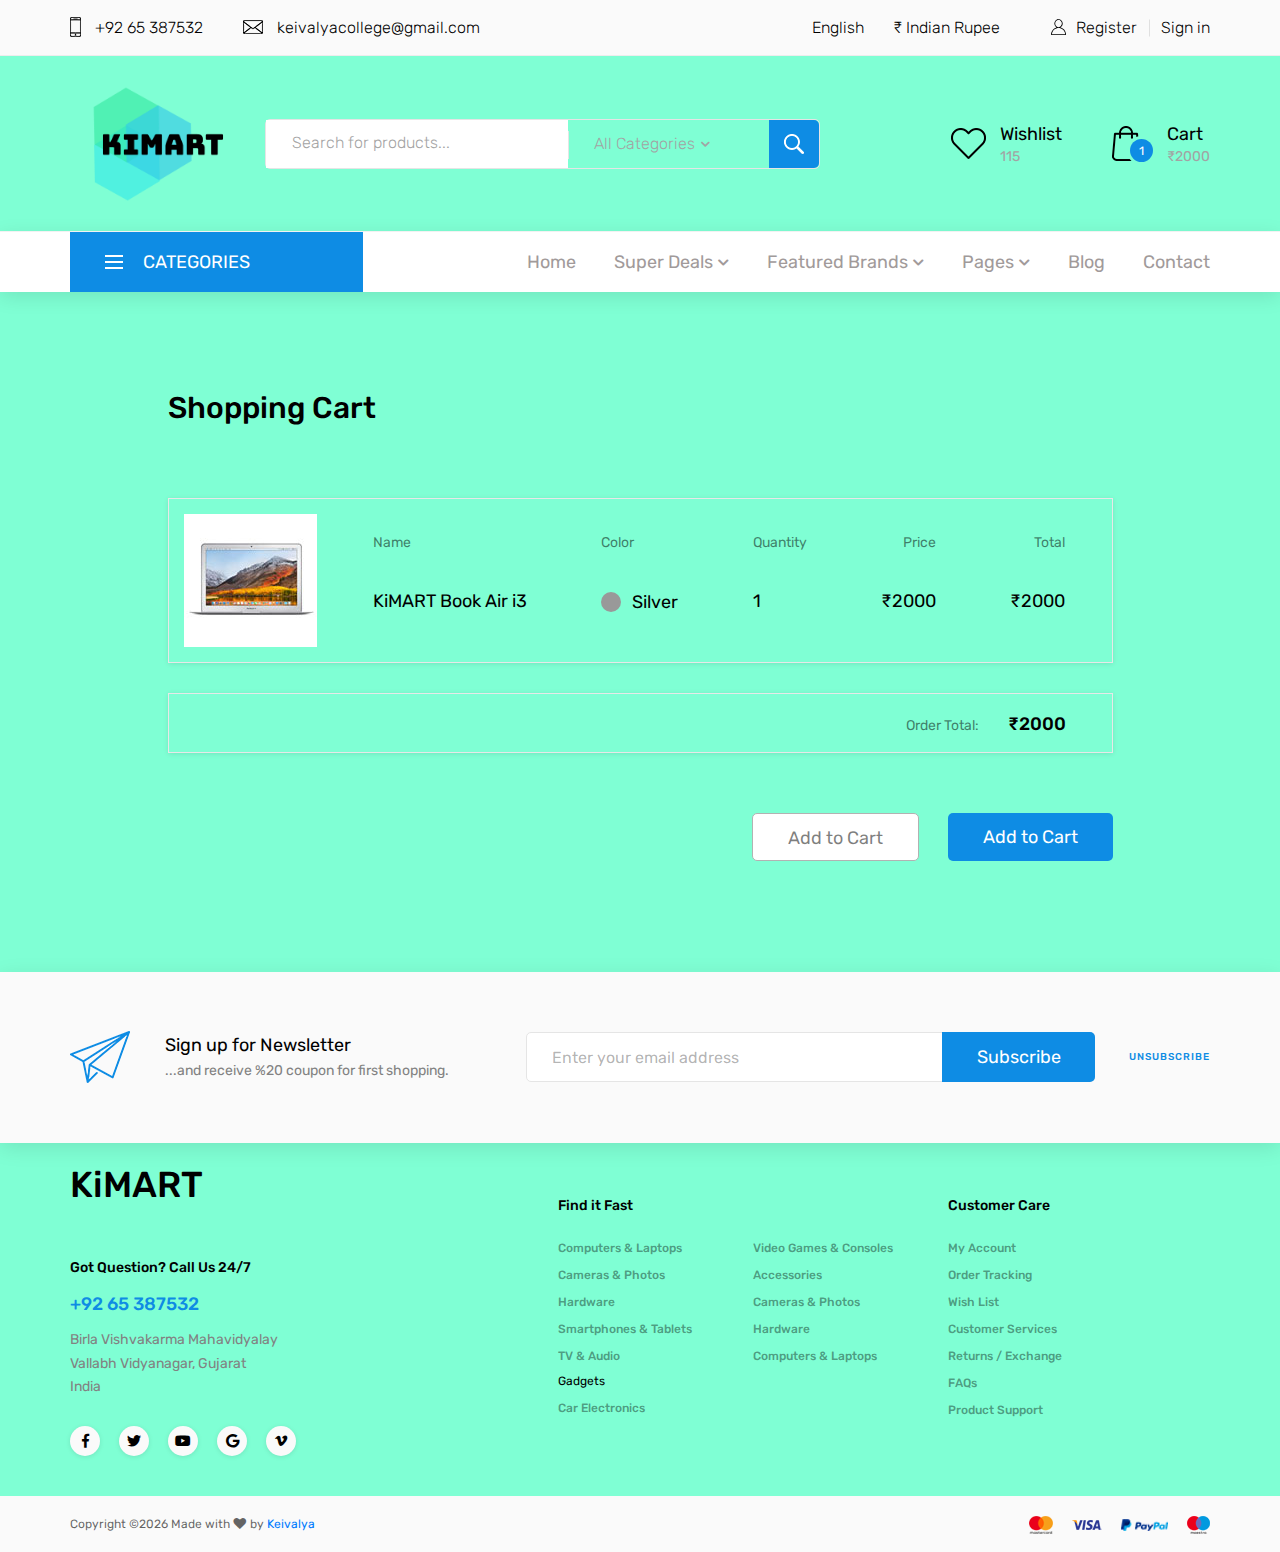
<file: cart.html>
<!DOCTYPE html>
<html lang="en">
<head>
<title>Cart</title>
<meta charset="utf-8">
<meta http-equiv="X-UA-Compatible" content="IE=edge">
<meta name="description" content="KiMART shop project">
<meta name="viewport" content="width=device-width, initial-scale=1">
<link rel="stylesheet" type="text/css" href="styles/bootstrap4/bootstrap.min.css">
<link href="plugins/fontawesome-free-5.0.1/css/fontawesome-all.css" rel="stylesheet" type="text/css">
<link rel="stylesheet" type="text/css" href="styles/cart_styles.css">
<link rel="stylesheet" type="text/css" href="styles/cart_responsive.css">
<link rel="icon" href="images/KiMart Logo.png">

</head>

<body>

<div class="super_container">
	
	<!-- Header -->
	
	<header class="header">

		<!-- Top Bar -->

		<div class="top_bar">
			<div class="container">
				<div class="row">
					<div class="col d-flex flex-row">
						<div class="top_bar_contact_item"><div class="top_bar_icon"><img src="images/phone.png" alt=""></div>+92 65 387532</div>
						<div class="top_bar_contact_item"><div class="top_bar_icon"><img src="images/mail.png" alt=""></div><a href="mailto:keivalyacollege@gmail.com">keivalyacollege@gmail.com</a></div>
						<div class="top_bar_content ml-auto">
							<div class="top_bar_menu">
								<ul class="standard_dropdown top_bar_dropdown">
									<li>
										<a href="#">English<i class="fas fa-chevron-down"></i></a>
										<ul>
											<li><a href="#">Italian</a></li>
											<li><a href="#">Spanish</a></li>
											<li><a href="#">Japanese</a></li>
										</ul>
									</li>
									<li>
										<a href="#">₹ Indian Rupee<i class="fas fa-chevron-down"></i></a>
										<ul>
											<li><a href="#">EUR Euro</a></li>
											<li><a href="#">GBP British Pound</a></li>
											<li><a href="#">JPY Japanese Yen</a></li>
										</ul>
									</li>
								</ul>
							</div>
							<div class="top_bar_user">
								<div class="user_icon"><img src="images/user.svg" alt=""></div>
								<div><a href="registration.html">Register</a></div>
								<div><a href="registration.html#login">Sign in</a></div>
							</div>
						</div>
					</div>
				</div>
			</div>		
		</div>

		<!-- Header Main -->

		<div class="header_main">
			<div class="container">
				<div class="row">

					<!-- Logo -->
					<div class="col-lg-2 col-sm-3 col-3 order-1">
						<div class="logo_container">
							<div class="logo"><a href="index.html"> <img src="images/KiMart Logo.png" alt="this is logo" style="width: 161px"></a></div>
						</div>
					</div>

					<!-- Search -->
					<div class="col-lg-6 col-12 order-lg-2 order-3 text-lg-left text-right">
						<div class="header_search">
							<div class="header_search_content">
								<div class="header_search_form_container">
									<form action="#" class="header_search_form clearfix">
										<input type="search" required="required" class="header_search_input" placeholder="Search for products...">
										<div class="custom_dropdown">
											<div class="custom_dropdown_list">
												<span class="custom_dropdown_placeholder clc">All Categories</span>
												<i class="fas fa-chevron-down"></i>
												<ul class="custom_list clc">
													<li><a class="clc" href="#">All Categories</a></li>
													<li><a class="clc" href="#">Computers</a></li>
													<li><a class="clc" href="#">Laptops</a></li>
													<li><a class="clc" href="#">Cameras</a></li>
													<li><a class="clc" href="#">Hardware</a></li>
													<li><a class="clc" href="#">Smartphones</a></li>
												</ul>
											</div>
										</div>
										<button type="submit" class="header_search_button trans_300" value="Submit"><img src="images/search.png" alt=""></button>
									</form>
								</div>
							</div>
						</div>
					</div>

					<!-- Wishlist -->
					<div class="col-lg-4 col-9 order-lg-3 order-2 text-lg-left text-right">
						<div class="wishlist_cart d-flex flex-row align-items-center justify-content-end">
							<div class="wishlist d-flex flex-row align-items-center justify-content-end">
								<div class="wishlist_icon"><img src="images/heart.png" alt=""></div>
								<div class="wishlist_content">
									<div class="wishlist_text"><a href="#">Wishlist</a></div>
									<div class="wishlist_count">115</div>
								</div>
							</div>

							<!-- Cart -->
							<div class="cart">
								<div class="cart_container d-flex flex-row align-items-center justify-content-end">
									<div class="cart_icon">
										<img src="images/cart.png" alt="">
										<div class="cart_count"><span>1</span></div>
									</div>
									<div class="cart_content">
										<div class="cart_text"><a href="cart.html">Cart</a></div>
										<div class="cart_price">₹2000</div>
									</div>
								</div>
							</div>
						</div>
					</div>
				</div>
			</div>
		</div>
		
		<!-- Main Navigation -->

		<nav class="main_nav">
			<div class="container">
				<div class="row">
					<div class="col">
						
						<div class="main_nav_content d-flex flex-row">

							<!-- Categories Menu -->

							<div class="cat_menu_container">
								<div class="cat_menu_title d-flex flex-row align-items-center justify-content-start">
									<div class="cat_burger"><span></span><span></span><span></span></div>
									<div class="cat_menu_text">categories</div>
								</div>

								<ul class="cat_menu">
									<li><a href="#">Computers & Laptops <i class="fas fa-chevron-right ml-auto"></i></a></li>
									<li><a href="#">Cameras & Photos<i class="fas fa-chevron-right"></i></a></li>
									<li class="hassubs">
										<a href="#">Hardware<i class="fas fa-chevron-right"></i></a>
										<ul>
											<li class="hassubs">
												<a href="#">Graphic Card<i class="fas fa-chevron-right"></i></a>
												<ul>
													<li><a href="#">PCI Express<i class="fas fa-chevron-right"></i></a></li>
													<li><a href="#">AGP<i class="fas fa-chevron-right"></i></a></li>
													<li><a href="#">PCI<i class="fas fa-chevron-right"></i></a></li>
												</ul>
											</li>
											<li><a href="#">Monitor<i class="fas fa-chevron-right"></i></a></li>
											<li><a href="#">Motherboard<i class="fas fa-chevron-right"></i></a></li>
											<li><a href="#">CPU<i class="fas fa-chevron-right"></i></a></li>
										</ul>
									</li>
									<li><a href="#">Smartphones & Tablets<i class="fas fa-chevron-right"></i></a></li>
									<li><a href="#">TV & Audio<i class="fas fa-chevron-right"></i></a></li>
									<li><a href="#">Gadgets<i class="fas fa-chevron-right"></i></a></li>
									<li><a href="#">Car Electronics<i class="fas fa-chevron-right"></i></a></li>
									<li><a href="#">Video Games & Consoles<i class="fas fa-chevron-right"></i></a></li>
									<li><a href="#">Accessories<i class="fas fa-chevron-right"></i></a></li>
								</ul>
							</div>

							<!-- Main Nav Menu -->

							<div class="main_nav_menu ml-auto">
								<ul class="standard_dropdown main_nav_dropdown">
									<li><a href="index.html">Home<i class="fas fa-chevron-down"></i></a></li>
									<li class="hassubs">
										<a href="#">Super Deals<i class="fas fa-chevron-down"></i></a>
										<ul>
											<li>
												<a href="#">KiMART<i class="fas fa-chevron-down"></i></a>
												<ul>
													<li><a href="#">Computer<i class="fas fa-chevron-down"></i></a></li>
													<li><a href="#">Laptop<i class="fas fa-chevron-down"></i></a></li>
													<li><a href="#">Slim Book<i class="fas fa-chevron-down"></i></a></li>
												</ul>
											</li>
											<li><a href="#">Ki Shirts<i class="fas fa-chevron-down"></i></a></li>
											<li><a href="#">KiBook<i class="fas fa-chevron-down"></i></a></li>
											<li><a href="#">KiSlams<i class="fas fa-chevron-down"></i></a></li>
										</ul>
									</li>
									<li class="hassubs">
										<a href="#">Featured Brands<i class="fas fa-chevron-down"></i></a>
										<ul>
											<li>
												<a href="#">Ki Computers<i class="fas fa-chevron-down"></i></a>
												<ul>
													<li><a href="#">Ki CPU<i class="fas fa-chevron-down"></i></a></li>
													<li><a href="#">Ki RAM<i class="fas fa-chevron-down"></i></a></li>
													<li><a href="#">Ki Smart<i class="fas fa-chevron-down"></i></a></li>
												</ul>
											</li>
											<li><a href="#">Ki Pods<i class="fas fa-chevron-down"></i></a></li>
											<li><a href="#">Ki Tabs<i class="fas fa-chevron-down"></i></a></li>
											<li><a href="#">Ki Phones<i class="fas fa-chevron-down"></i></a></li>
										</ul>
									</li>
									<li class="hassubs">
										<a href="#">Pages<i class="fas fa-chevron-down"></i></a>
										<ul>
											<li><a href="shop.html">Shop<i class="fas fa-chevron-down"></i></a></li>
											<li><a href="product.html">Product<i class="fas fa-chevron-down"></i></a></li>
											<li><a href="blog.html">Blog<i class="fas fa-chevron-down"></i></a></li>
											<li><a href="blog_single.html">Blog Post<i class="fas fa-chevron-down"></i></a></li>
											<li><a href="regular.html">Regular Post<i class="fas fa-chevron-down"></i></a></li>
											<li><a href="cart.html">Cart<i class="fas fa-chevron-down"></i></a></li>
											<li><a href="contact.html">Contact<i class="fas fa-chevron-down"></i></a></li>
										</ul>
									</li>
									<li><a href="blog.html">Blog<i class="fas fa-chevron-down"></i></a></li>
									<li><a href="contact.html">Contact<i class="fas fa-chevron-down"></i></a></li>
								</ul>
							</div>

							<!-- Menu Trigger -->

							<div class="menu_trigger_container ml-auto">
								<div class="menu_trigger d-flex flex-row align-items-center justify-content-end">
									<div class="menu_burger">
										<div class="menu_trigger_text">menu</div>
										<div class="cat_burger menu_burger_inner"><span></span><span></span><span></span></div>
									</div>
								</div>
							</div>

						</div>
					</div>
				</div>
			</div>
		</nav>
		
		<!-- Menu -->

		<div class="page_menu">
			<div class="container">
				<div class="row">
					<div class="col">
						
						<div class="page_menu_content">
							
							<div class="page_menu_search">
								<form action="#">
									<input type="search" required="required" class="page_menu_search_input" placeholder="Search for products...">
								</form>
							</div>
							<ul class="page_menu_nav">
								<li class="page_menu_item has-children">
									<a href="#">Language<i class="fa fa-angle-down"></i></a>
									<ul class="page_menu_selection">
										<li><a href="#">English<i class="fa fa-angle-down"></i></a></li>
										<li><a href="#">Italian<i class="fa fa-angle-down"></i></a></li>
										<li><a href="#">Spanish<i class="fa fa-angle-down"></i></a></li>
										<li><a href="#">Japanese<i class="fa fa-angle-down"></i></a></li>
									</ul>
								</li>
								<li class="page_menu_item has-children">
									<a href="#">Currency<i class="fa fa-angle-down"></i></a>
									<ul class="page_menu_selection">
										<li><a href="#">Indian Rupee<i class="fa fa-angle-down"></i></a></li>
										<li><a href="#">EUR Euro<i class="fa fa-angle-down"></i></a></li>
										<li><a href="#">GBP British Pound<i class="fa fa-angle-down"></i></a></li>
										<li><a href="#">JPY Japanese Yen<i class="fa fa-angle-down"></i></a></li>
									</ul>
								</li>
								<li class="page_menu_item">
									<a href="#">Home<i class="fa fa-angle-down"></i></a>
								</li>
								<li class="page_menu_item has-children">
									<a href="#">Super Deals<i class="fa fa-angle-down"></i></a>
									<ul class="page_menu_selection">
										<li><a href="#">Super Deals<i class="fa fa-angle-down"></i></a></li>
										<li class="page_menu_item has-children">
											<a href="#">KiMART<i class="fa fa-angle-down"></i></a>
											<ul class="page_menu_selection">
												<li><a href="#">Computer<i class="fa fa-angle-down"></i></a></li>
												<li><a href="#">Laptop<i class="fa fa-angle-down"></i></a></li>
												<li><a href="#">Slim Book<i class="fa fa-angle-down"></i></a></li>
											</ul>
										</li>
										<li><a href="#">Ki Shirts<i class="fa fa-angle-down"></i></a></li>
										<li><a href="#">KiBook<i class="fa fa-angle-down"></i></a></li>
										<li><a href="#">KiSlams<i class="fa fa-angle-down"></i></a></li>
									</ul>
								</li>
								<li class="page_menu_item has-children">
									<a href="#">Featured Brands<i class="fa fa-angle-down"></i></a>
									<ul class="page_menu_selection">
										<li><a href="#">Ki Computers<i class="fa fa-angle-down"></i></a></li>
										<li><a href="#">Ki Pods<i class="fa fa-angle-down"></i></a></li>
										<li><a href="#">Ki Tabs<i class="fa fa-angle-down"></i></a></li>
										<li><a href="#">Ki Phones<i class="fa fa-angle-down"></i></a></li>
									</ul>
								</li>
								<!-- <li class="page_menu_item has-children">
									<a href="#">Trending Styles<i class="fa fa-angle-down"></i></a>
									<ul class="page_menu_selection">
										<li><a href="#">Trending Styles<i class="fa fa-angle-down"></i></a></li>
										<li><a href="#">Menu Item<i class="fa fa-angle-down"></i></a></li>
										<li><a href="#">Menu Item<i class="fa fa-angle-down"></i></a></li>
										<li><a href="#">Menu Item<i class="fa fa-angle-down"></i></a></li>
									</ul>
								</li> -->
								<li class="page_menu_item"><a href="blog.html">blog<i class="fa fa-angle-down"></i></a></li>
								<li class="page_menu_item"><a href="contact.html">contact<i class="fa fa-angle-down"></i></a></li>
							</ul>
							
							<div class="menu_contact">
								<div class="menu_contact_item"><div class="menu_contact_icon"><img src="images/phone_white.png" alt=""></div>+92 65 387532</div>
								<div class="menu_contact_item"><div class="menu_contact_icon"><img src="images/mail_white.png" alt=""></div><a href="mailto:keivalyacollege@gmail.com">keivalyacollege@gmail.com</a></div>
							</div>
						</div>
					</div>
				</div>
			</div>
		</div>

	</header>

	<!-- Cart -->

	<div class="cart_section">
		<div class="container">
			<div class="row">
				<div class="col-lg-10 offset-lg-1">
					<div class="cart_container">
						<div class="cart_title">Shopping Cart</div>
						<div class="cart_items">
							<ul class="cart_list">
								<li class="cart_item clearfix">
									<div class="cart_item_image"><img src="images/shopping_cart.jpg" alt=""></div>
									<div class="cart_item_info d-flex flex-md-row flex-column justify-content-between">
										<div class="cart_item_name cart_info_col">
											<div class="cart_item_title">Name</div>
											<div class="cart_item_text">KiMART Book Air i3</div>
										</div>
										<div class="cart_item_color cart_info_col">
											<div class="cart_item_title">Color</div>
											<div class="cart_item_text"><span style="background-color:#999999;"></span>Silver</div>
										</div>
										<div class="cart_item_quantity cart_info_col">
											<div class="cart_item_title">Quantity</div>
											<div class="cart_item_text">1</div>
										</div>
										<div class="cart_item_price cart_info_col">
											<div class="cart_item_title">Price</div>
											<div class="cart_item_text">₹2000</div>
										</div>
										<div class="cart_item_total cart_info_col">
											<div class="cart_item_title">Total</div>
											<div class="cart_item_text">₹2000</div>
										</div>
									</div>
								</li>
							</ul>
						</div>
						
						<!-- Order Total -->
						<div class="order_total">
							<div class="order_total_content text-md-right">
								<div class="order_total_title">Order Total:</div>
								<div class="order_total_amount">₹2000</div>
							</div>
						</div>

						<div class="cart_buttons">
							<button type="button" class="button cart_button_clear">Add to Cart</button>
							<button type="button" class="button cart_button_checkout">Add to Cart</button>
						</div>
					</div>
				</div>
			</div>
		</div>
	</div>

	<!-- Newsletter -->

	<div class="newsletter">
		<div class="container">
			<div class="row">
				<div class="col">
					<div class="newsletter_container d-flex flex-lg-row flex-column align-items-lg-center align-items-center justify-content-lg-start justify-content-center">
						<div class="newsletter_title_container">
							<div class="newsletter_icon"><img src="images/send.png" alt=""></div>
							<div class="newsletter_title">Sign up for Newsletter</div>
							<div class="newsletter_text"><p>...and receive %20 coupon for first shopping.</p></div>
						</div>
						<div class="newsletter_content clearfix">
							<form action="#" class="newsletter_form">
								<input type="email" class="newsletter_input" required="required" placeholder="Enter your email address">
								<button class="newsletter_button">Subscribe</button>
							</form>
							<div class="newsletter_unsubscribe_link"><a href="#">unsubscribe</a></div>
						</div>
					</div>
				</div>
			</div>
		</div>
	</div>

	<!-- Footer -->

	<footer class="footer">
		<div class="container">
			<div class="row">

				<div class="col-lg-3 footer_col">
					<div class="footer_column footer_contact">
						<div class="logo_container">
							<div class="logo"><a href="#">KiMART</a></div>
						</div>
						<div class="footer_title">Got Question? Call Us 24/7</div>
						<div class="footer_phone">+92 65 387532</div>
						<div class="footer_contact_text">
							<p>Birla Vishvakarma Mahavidyalay</p>
							<p>Vallabh Vidyanagar, Gujarat</p>
							<p>India</p>
						</div>
						<div class="footer_social">
							<ul>
								<li><a href="#"><i class="fab fa-facebook-f"></i></a></li>
								<li><a href="#"><i class="fab fa-twitter"></i></a></li>
								<li><a href="#"><i class="fab fa-youtube"></i></a></li>
								<li><a href="#"><i class="fab fa-google"></i></a></li>
								<li><a href="#"><i class="fab fa-vimeo-v"></i></a></li>
							</ul>
						</div>
					</div>
				</div>

				<div class="col-lg-2 offset-lg-2">
					<div class="footer_column">
						<div class="footer_title">Find it Fast</div>
						<ul class="footer_list">
							<li><a href="#">Computers & Laptops</a></li>
							<li><a href="#">Cameras & Photos</a></li>
							<li><a href="#">Hardware</a></li>
							<li><a href="#">Smartphones & Tablets</a></li>
							<li><a href="#">TV & Audio</a></li>
						</ul>
						<div class="footer_subtitle">Gadgets</div>
						<ul class="footer_list">
							<li><a href="#">Car Electronics</a></li>
						</ul>
					</div>
				</div>

				<div class="col-lg-2">
					<div class="footer_column">
						<ul class="footer_list footer_list_2">
							<li><a href="#">Video Games & Consoles</a></li>
							<li><a href="#">Accessories</a></li>
							<li><a href="#">Cameras & Photos</a></li>
							<li><a href="#">Hardware</a></li>
							<li><a href="#">Computers & Laptops</a></li>
						</ul>
					</div>
				</div>

				<div class="col-lg-2">
					<div class="footer_column">
						<div class="footer_title">Customer Care</div>
						<ul class="footer_list">
							<li><a href="#">My Account</a></li>
							<li><a href="#">Order Tracking</a></li>
							<li><a href="#">Wish List</a></li>
							<li><a href="#">Customer Services</a></li>
							<li><a href="#">Returns / Exchange</a></li>
							<li><a href="#">FAQs</a></li>
							<li><a href="#">Product Support</a></li>
						</ul>
					</div>
				</div>

			</div>
		</div>
	</footer>

	<!-- Copyright -->

	<div class="copyright">
		<div class="container">
			<div class="row">
				<div class="col">
					
					<div class="copyright_container d-flex flex-sm-row flex-column align-items-center justify-content-start">
						<div class="copyright_content"><!-- Link back to Colorlib can't be removed. Template is licensed under CC BY 3.0. -->
Copyright &copy;<script>document.write(new Date().getFullYear());</script> Made with <i class="fa fa-heart" aria-hidden="true"></i> by <a href="https://keivalyap.wordpress.com/" target="_blank">Keivalya</a>
<!-- Link back to Colorlib can't be removed. Template is licensed under CC BY 3.0. -->
</div>
						<div class="logos ml-sm-auto">
							<ul class="logos_list">
								<li><a href="#"><img src="images/logos_1.png" alt=""></a></li>
								<li><a href="#"><img src="images/logos_2.png" alt=""></a></li>
								<li><a href="#"><img src="images/logos_3.png" alt=""></a></li>
								<li><a href="#"><img src="images/logos_4.png" alt=""></a></li>
							</ul>
						</div>
					</div>
				</div>
			</div>
		</div>
	</div>
</div>

<script src="js/jquery-3.3.1.min.js"></script>
<script src="styles/bootstrap4/popper.js"></script>
<script src="styles/bootstrap4/bootstrap.min.js"></script>
<script src="plugins/greensock/TweenMax.min.js"></script>
<script src="plugins/greensock/TimelineMax.min.js"></script>
<script src="plugins/scrollmagic/ScrollMagic.min.js"></script>
<script src="plugins/greensock/animation.gsap.min.js"></script>
<script src="plugins/greensock/ScrollToPlugin.min.js"></script>
<script src="plugins/easing/easing.js"></script>
<script src="js/cart_custom.js"></script>
</body>

</html>
</file>
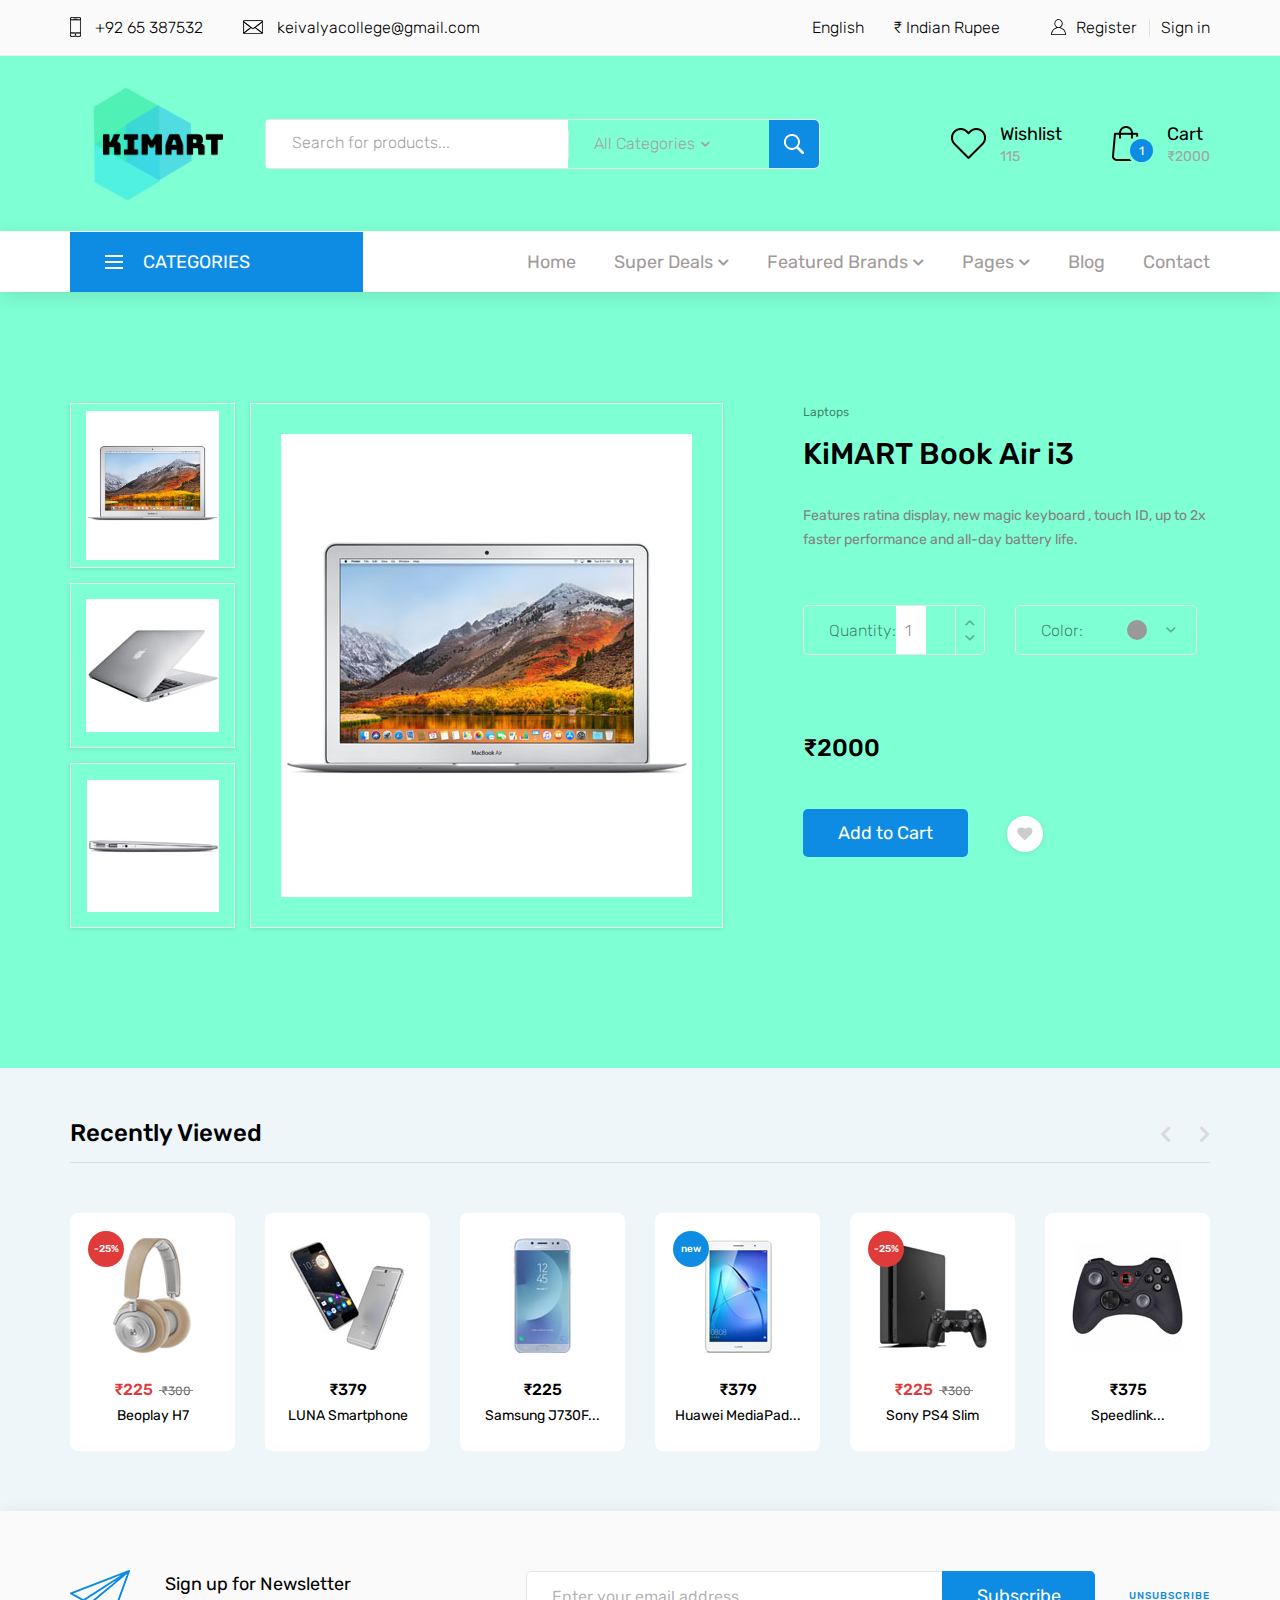
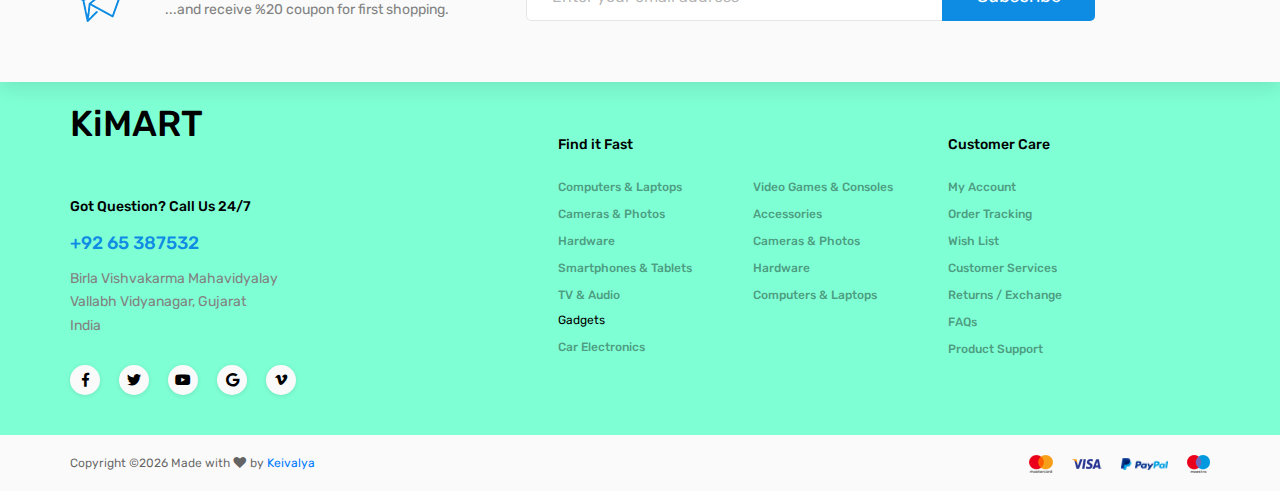
<file: product.html>
<!DOCTYPE html>
<html lang="en">
<head>
<title>Single Product</title>
<meta charset="utf-8">
<meta http-equiv="X-UA-Compatible" content="IE=edge">
<meta name="description" content="OneTech shop project">
<meta name="viewport" content="width=device-width, initial-scale=1">
<link rel="stylesheet" type="text/css" href="styles/bootstrap4/bootstrap.min.css">
<link href="plugins/fontawesome-free-5.0.1/css/fontawesome-all.css" rel="stylesheet" type="text/css">
<link rel="stylesheet" type="text/css" href="plugins/OwlCarousel2-2.2.1/owl.carousel.css">
<link rel="stylesheet" type="text/css" href="plugins/OwlCarousel2-2.2.1/owl.theme.default.css">
<link rel="stylesheet" type="text/css" href="plugins/OwlCarousel2-2.2.1/animate.css">
<link rel="stylesheet" type="text/css" href="styles/product_styles.css">
<link rel="stylesheet" type="text/css" href="styles/product_responsive.css">
<link rel="icon" href="images/KiMart Logo.png">


</head>

<body>

<div class="super_container">
	
	<!-- Header -->
	
	<header class="header">

		<!-- Top Bar -->

		<div class="top_bar">
			<div class="container">
				<div class="row">
					<div class="col d-flex flex-row">
						<div class="top_bar_contact_item"><div class="top_bar_icon"><img src="images/phone.png" alt=""></div>+92 65 387532</div>
						<div class="top_bar_contact_item"><div class="top_bar_icon"><img src="images/mail.png" alt=""></div><a href="mailto:keivalyacollege@gmail.com">keivalyacollege@gmail.com</a></div>
						<div class="top_bar_content ml-auto">
							<div class="top_bar_menu">
								<ul class="standard_dropdown top_bar_dropdown">
									<li>
										<a href="#">English<i class="fas fa-chevron-down"></i></a>
										<ul>
											<li><a href="#">Italian</a></li>
											<li><a href="#">Spanish</a></li>
											<li><a href="#">Japanese</a></li>
										</ul>
									</li>
									<li>
										<a href="#">₹ Indian Rupee<i class="fas fa-chevron-down"></i></a>
										<ul>
											<li><a href="#">EUR Euro</a></li>
											<li><a href="#">GBP British Pound</a></li>
											<li><a href="#">JPY Japanese Yen</a></li>
										</ul>
									</li>
								</ul>
							</div>
							<div class="top_bar_user">
								<div class="user_icon"><img src="images/user.svg" alt=""></div>
								<div><a href="registration.html">Register</a></div>
								<div><a href="registration.html#login">Sign in</a></div>
							</div>
						</div>
					</div>
				</div>
			</div>		
		</div>

		<!-- Header Main -->

		<div class="header_main">
			<div class="container">
				<div class="row">

					<!-- Logo -->
					<div class="col-lg-2 col-sm-3 col-3 order-1">
						<div class="logo_container">
							<div class="logo"><a href="index.html"> <img src="images/KiMart Logo.png" alt="this is logo" style="width: 161px"></a></div>
						</div>
					</div>

					<!-- Search -->
					<div class="col-lg-6 col-12 order-lg-2 order-3 text-lg-left text-right">
						<div class="header_search">
							<div class="header_search_content">
								<div class="header_search_form_container">
									<form action="#" class="header_search_form clearfix">
										<input type="search" required="required" class="header_search_input" placeholder="Search for products...">
										<div class="custom_dropdown">
											<div class="custom_dropdown_list">
												<span class="custom_dropdown_placeholder clc">All Categories</span>
												<i class="fas fa-chevron-down"></i>
												<ul class="custom_list clc">
													<li><a class="clc" href="#">All Categories</a></li>
													<li><a class="clc" href="#">Computers</a></li>
													<li><a class="clc" href="#">Laptops</a></li>
													<li><a class="clc" href="#">Cameras</a></li>
													<li><a class="clc" href="#">Hardware</a></li>
													<li><a class="clc" href="#">Smartphones</a></li>
												</ul>
											</div>
										</div>
										<button type="submit" class="header_search_button trans_300" value="Submit"><img src="images/search.png" alt=""></button>
									</form>
								</div>
							</div>
						</div>
					</div>

					<!-- Wishlist -->
					<div class="col-lg-4 col-9 order-lg-3 order-2 text-lg-left text-right">
						<div class="wishlist_cart d-flex flex-row align-items-center justify-content-end">
							<div class="wishlist d-flex flex-row align-items-center justify-content-end">
								<div class="wishlist_icon"><img src="images/heart.png" alt=""></div>
								<div class="wishlist_content">
									<div class="wishlist_text"><a href="#">Wishlist</a></div>
									<div class="wishlist_count">115</div>
								</div>
							</div>

							<!-- Cart -->
							<div class="cart">
								<div class="cart_container d-flex flex-row align-items-center justify-content-end">
									<div class="cart_icon">
										<img src="images/cart.png" alt="">
										<div class="cart_count"><span>1</span></div>
									</div>
									<div class="cart_content">
										<div class="cart_text"><a href="cart.html">Cart</a></div>
										<div class="cart_price">₹2000</div>
									</div>
								</div>
							</div>
						</div>
					</div>
				</div>
			</div>
		</div>
		
		<!-- Main Navigation -->

		<nav class="main_nav">
			<div class="container">
				<div class="row">
					<div class="col">
						
						<div class="main_nav_content d-flex flex-row">

							<!-- Categories Menu -->

							<div class="cat_menu_container">
								<div class="cat_menu_title d-flex flex-row align-items-center justify-content-start">
									<div class="cat_burger"><span></span><span></span><span></span></div>
									<div class="cat_menu_text">categories</div>
								</div>

								<ul class="cat_menu">
									<li><a href="#">Computers & Laptops <i class="fas fa-chevron-right ml-auto"></i></a></li>
									<li><a href="#">Cameras & Photos<i class="fas fa-chevron-right"></i></a></li>
									<li class="hassubs">
										<a href="#">Hardware<i class="fas fa-chevron-right"></i></a>
										<ul>
											<li class="hassubs">
												<a href="#">Graphic Card<i class="fas fa-chevron-right"></i></a>
												<ul>
													<li><a href="#">PCI Express<i class="fas fa-chevron-right"></i></a></li>
													<li><a href="#">AGP<i class="fas fa-chevron-right"></i></a></li>
													<li><a href="#">PCI<i class="fas fa-chevron-right"></i></a></li>
												</ul>
											</li>
											<li><a href="#">Monitor<i class="fas fa-chevron-right"></i></a></li>
											<li><a href="#">Motherboard<i class="fas fa-chevron-right"></i></a></li>
											<li><a href="#">CPU<i class="fas fa-chevron-right"></i></a></li>
										</ul>
									</li>
									<li><a href="#">Smartphones & Tablets<i class="fas fa-chevron-right"></i></a></li>
									<li><a href="#">TV & Audio<i class="fas fa-chevron-right"></i></a></li>
									<li><a href="#">Gadgets<i class="fas fa-chevron-right"></i></a></li>
									<li><a href="#">Car Electronics<i class="fas fa-chevron-right"></i></a></li>
									<li><a href="#">Video Games & Consoles<i class="fas fa-chevron-right"></i></a></li>
									<li><a href="#">Accessories<i class="fas fa-chevron-right"></i></a></li>
								</ul>
							</div>

							<!-- Main Nav Menu -->

							<div class="main_nav_menu ml-auto">
								<ul class="standard_dropdown main_nav_dropdown">
									<li><a href="index.html">Home<i class="fas fa-chevron-down"></i></a></li>
									<li class="hassubs">
										<a href="#">Super Deals<i class="fas fa-chevron-down"></i></a>
										<ul>
											<li>
												<a href="#">KiMART<i class="fas fa-chevron-down"></i></a>
												<ul>
													<li><a href="#">Computer<i class="fas fa-chevron-down"></i></a></li>
													<li><a href="#">Laptop<i class="fas fa-chevron-down"></i></a></li>
													<li><a href="#">Slim Book<i class="fas fa-chevron-down"></i></a></li>
												</ul>
											</li>
											<li><a href="#">Ki Shirts<i class="fas fa-chevron-down"></i></a></li>
											<li><a href="#">KiBook<i class="fas fa-chevron-down"></i></a></li>
											<li><a href="#">KiSlams<i class="fas fa-chevron-down"></i></a></li>
										</ul>
									</li>
									<li class="hassubs">
										<a href="#">Featured Brands<i class="fas fa-chevron-down"></i></a>
										<ul>
											<li>
												<a href="#">Ki Computers<i class="fas fa-chevron-down"></i></a>
												<ul>
													<li><a href="#">Ki CPU<i class="fas fa-chevron-down"></i></a></li>
													<li><a href="#">Ki RAM<i class="fas fa-chevron-down"></i></a></li>
													<li><a href="#">Ki Smart<i class="fas fa-chevron-down"></i></a></li>
												</ul>
											</li>
											<li><a href="#">Ki Pods<i class="fas fa-chevron-down"></i></a></li>
											<li><a href="#">Ki Tabs<i class="fas fa-chevron-down"></i></a></li>
											<li><a href="#">Ki Phones<i class="fas fa-chevron-down"></i></a></li>
										</ul>
									</li>
									<li class="hassubs">
										<a href="#">Pages<i class="fas fa-chevron-down"></i></a>
										<ul>
											<li><a href="shop.html">Shop<i class="fas fa-chevron-down"></i></a></li>
											<li><a href="product.html">Product<i class="fas fa-chevron-down"></i></a></li>
											<li><a href="blog.html">Blog<i class="fas fa-chevron-down"></i></a></li>
											<li><a href="blog_single.html">Blog Post<i class="fas fa-chevron-down"></i></a></li>
											<li><a href="regular.html">Regular Post<i class="fas fa-chevron-down"></i></a></li>
											<li><a href="cart.html">Cart<i class="fas fa-chevron-down"></i></a></li>
											<li><a href="contact.html">Contact<i class="fas fa-chevron-down"></i></a></li>
										</ul>
									</li>
									<li><a href="blog.html">Blog<i class="fas fa-chevron-down"></i></a></li>
									<li><a href="contact.html">Contact<i class="fas fa-chevron-down"></i></a></li>
								</ul>
							</div>

							<!-- Menu Trigger -->

							<div class="menu_trigger_container ml-auto">
								<div class="menu_trigger d-flex flex-row align-items-center justify-content-end">
									<div class="menu_burger">
										<div class="menu_trigger_text">menu</div>
										<div class="cat_burger menu_burger_inner"><span></span><span></span><span></span></div>
									</div>
								</div>
							</div>

						</div>
					</div>
				</div>
			</div>
		</nav>
		
		<!-- Menu -->

		<div class="page_menu">
			<div class="container">
				<div class="row">
					<div class="col">
						
						<div class="page_menu_content">
							
							<div class="page_menu_search">
								<form action="#">
									<input type="search" required="required" class="page_menu_search_input" placeholder="Search for products...">
								</form>
							</div>
							<ul class="page_menu_nav">
								<li class="page_menu_item has-children">
									<a href="#">Language<i class="fa fa-angle-down"></i></a>
									<ul class="page_menu_selection">
										<li><a href="#">English<i class="fa fa-angle-down"></i></a></li>
										<li><a href="#">Italian<i class="fa fa-angle-down"></i></a></li>
										<li><a href="#">Spanish<i class="fa fa-angle-down"></i></a></li>
										<li><a href="#">Japanese<i class="fa fa-angle-down"></i></a></li>
									</ul>
								</li>
								<li class="page_menu_item has-children">
									<a href="#">Currency<i class="fa fa-angle-down"></i></a>
									<ul class="page_menu_selection">
										<li><a href="#">Indian Rupee<i class="fa fa-angle-down"></i></a></li>
										<li><a href="#">EUR Euro<i class="fa fa-angle-down"></i></a></li>
										<li><a href="#">GBP British Pound<i class="fa fa-angle-down"></i></a></li>
										<li><a href="#">JPY Japanese Yen<i class="fa fa-angle-down"></i></a></li>
									</ul>
								</li>
								<li class="page_menu_item">
									<a href="#">Home<i class="fa fa-angle-down"></i></a>
								</li>
								<li class="page_menu_item has-children">
									<a href="#">Super Deals<i class="fa fa-angle-down"></i></a>
									<ul class="page_menu_selection">
										<li><a href="#">Super Deals<i class="fa fa-angle-down"></i></a></li>
										<li class="page_menu_item has-children">
											<a href="#">KiMART<i class="fa fa-angle-down"></i></a>
											<ul class="page_menu_selection">
												<li><a href="#">Computer<i class="fa fa-angle-down"></i></a></li>
												<li><a href="#">Laptop<i class="fa fa-angle-down"></i></a></li>
												<li><a href="#">Slim Book<i class="fa fa-angle-down"></i></a></li>
											</ul>
										</li>
										<li><a href="#">Ki Shirts<i class="fa fa-angle-down"></i></a></li>
										<li><a href="#">KiBook<i class="fa fa-angle-down"></i></a></li>
										<li><a href="#">KiSlams<i class="fa fa-angle-down"></i></a></li>
									</ul>
								</li>
								<li class="page_menu_item has-children">
									<a href="#">Featured Brands<i class="fa fa-angle-down"></i></a>
									<ul class="page_menu_selection">
										<li><a href="#">Ki Computers<i class="fa fa-angle-down"></i></a></li>
										<li><a href="#">Ki Pods<i class="fa fa-angle-down"></i></a></li>
										<li><a href="#">Ki Tabs<i class="fa fa-angle-down"></i></a></li>
										<li><a href="#">Ki Phones<i class="fa fa-angle-down"></i></a></li>
									</ul>
								</li>
								<!-- <li class="page_menu_item has-children">
									<a href="#">Trending Styles<i class="fa fa-angle-down"></i></a>
									<ul class="page_menu_selection">
										<li><a href="#">Trending Styles<i class="fa fa-angle-down"></i></a></li>
										<li><a href="#">Menu Item<i class="fa fa-angle-down"></i></a></li>
										<li><a href="#">Menu Item<i class="fa fa-angle-down"></i></a></li>
										<li><a href="#">Menu Item<i class="fa fa-angle-down"></i></a></li>
									</ul>
								</li> -->
								<li class="page_menu_item"><a href="blog.html">blog<i class="fa fa-angle-down"></i></a></li>
								<li class="page_menu_item"><a href="contact.html">contact<i class="fa fa-angle-down"></i></a></li>
							</ul>
							
							<div class="menu_contact">
								<div class="menu_contact_item"><div class="menu_contact_icon"><img src="images/phone_white.png" alt=""></div>+92 65 387532</div>
								<div class="menu_contact_item"><div class="menu_contact_icon"><img src="images/mail_white.png" alt=""></div><a href="mailto:keivalyacollege@gmail.com">keivalyacollege@gmail.com</a></div>
							</div>
						</div>
					</div>
				</div>
			</div>
		</div>

	</header>

	<!-- Single Product -->

	<div class="single_product">
		<div class="container">
			<div class="row">

				<!-- Images -->
				<div class="col-lg-2 order-lg-1 order-2">
					<ul class="image_list">
						<li data-image="images/single_4.jpg"><img src="images/single_4.jpg" alt=""></li>
						<li data-image="images/single_2.jpg"><img src="images/single_2.jpg" alt=""></li>
						<li data-image="images/single_3.jpg"><img src="images/single_3.jpg" alt=""></li>
					</ul>
				</div>

				<!-- Selected Image -->
				<div class="col-lg-5 order-lg-2 order-1">
					<div class="image_selected"><img src="images/single_4.jpg" alt=""></div>
				</div>

				<!-- Description -->
				<div class="col-lg-5 order-3">
					<div class="product_description">
						<div class="product_category">Laptops</div>
						<div class="product_name">KiMART Book Air i3</div>
						<div class="product_text"><p>Features ratina display, new magic keyboard , touch ID, up to 2x faster performance and all-day battery life.</p></div>
						<div class="order_info d-flex flex-row">
							<form action="#">
								<div class="clearfix" style="z-index: 1000;">

									<!-- Product Quantity -->
									<div class="product_quantity clearfix">
										<span>Quantity: </span>
										<input id="quantity_input" type="text" pattern="[0-9]*" value="1">
										<div class="quantity_buttons">
											<div id="quantity_inc_button" class="quantity_inc quantity_control"><i class="fas fa-chevron-up"></i></div>
											<div id="quantity_dec_button" class="quantity_dec quantity_control"><i class="fas fa-chevron-down"></i></div>
										</div>
									</div>

									<!-- Product Color -->
									<ul class="product_color">
										<li>
											<span>Color: </span>
											<div class="color_mark_container"><div id="selected_color" class="color_mark"></div></div>
											<div class="color_dropdown_button"><i class="fas fa-chevron-down"></i></div>

											<ul class="color_list">
												<li><div class="color_mark" style="background: #999999;"></div></li>
												<li><div class="color_mark" style="background: #b19c83;"></div></li>
												<li><div class="color_mark" style="background: #000000;"></div></li>
											</ul>
										</li>
									</ul>

								</div>

								<div class="product_price">₹2000</div>
								<div class="button_container">
									<button type="button" class="button cart_button">Add to Cart</button>
									<div class="product_fav"><i class="fas fa-heart"></i></div>
								</div>
								
							</form>
						</div>
					</div>
				</div>

			</div>
		</div>
	</div>

	<!-- Recently Viewed -->

	<div class="viewed">
		<div class="container">
			<div class="row">
				<div class="col">
					<div class="viewed_title_container">
						<h3 class="viewed_title">Recently Viewed</h3>
						<div class="viewed_nav_container">
							<div class="viewed_nav viewed_prev"><i class="fas fa-chevron-left"></i></div>
							<div class="viewed_nav viewed_next"><i class="fas fa-chevron-right"></i></div>
						</div>
					</div>

					<div class="viewed_slider_container">
						
						<!-- Recently Viewed Slider -->

						<div class="owl-carousel owl-theme viewed_slider">
							
							<!-- Recently Viewed Item -->
							<div class="owl-item">
								<div class="viewed_item discount d-flex flex-column align-items-center justify-content-center text-center">
									<div class="viewed_image"><img src="images/view_1.jpg" alt=""></div>
									<div class="viewed_content text-center">
										<div class="viewed_price">₹225<span>₹300</span></div>
										<div class="viewed_name"><a href="#">Beoplay H7</a></div>
									</div>
									<ul class="item_marks">
										<li class="item_mark item_discount">-25%</li>
										<li class="item_mark item_new">new</li>
									</ul>
								</div>
							</div>

							<!-- Recently Viewed Item -->
							<div class="owl-item">
								<div class="viewed_item d-flex flex-column align-items-center justify-content-center text-center">
									<div class="viewed_image"><img src="images/view_2.jpg" alt=""></div>
									<div class="viewed_content text-center">
										<div class="viewed_price">₹379</div>
										<div class="viewed_name"><a href="#">LUNA Smartphone</a></div>
									</div>
									<ul class="item_marks">
										<li class="item_mark item_discount">-25%</li>
										<li class="item_mark item_new">new</li>
									</ul>
								</div>
							</div>

							<!-- Recently Viewed Item -->
							<div class="owl-item">
								<div class="viewed_item d-flex flex-column align-items-center justify-content-center text-center">
									<div class="viewed_image"><img src="images/view_3.jpg" alt=""></div>
									<div class="viewed_content text-center">
										<div class="viewed_price">₹225</div>
										<div class="viewed_name"><a href="#">Samsung J730F...</a></div>
									</div>
									<ul class="item_marks">
										<li class="item_mark item_discount">-25%</li>
										<li class="item_mark item_new">new</li>
									</ul>
								</div>
							</div>

							<!-- Recently Viewed Item -->
							<div class="owl-item">
								<div class="viewed_item is_new d-flex flex-column align-items-center justify-content-center text-center">
									<div class="viewed_image"><img src="images/view_4.jpg" alt=""></div>
									<div class="viewed_content text-center">
										<div class="viewed_price">₹379</div>
										<div class="viewed_name"><a href="#">Huawei MediaPad...</a></div>
									</div>
									<ul class="item_marks">
										<li class="item_mark item_discount">-25%</li>
										<li class="item_mark item_new">new</li>
									</ul>
								</div>
							</div>

							<!-- Recently Viewed Item -->
							<div class="owl-item">
								<div class="viewed_item discount d-flex flex-column align-items-center justify-content-center text-center">
									<div class="viewed_image"><img src="images/view_5.jpg" alt=""></div>
									<div class="viewed_content text-center">
										<div class="viewed_price">₹225<span>₹300</span></div>
										<div class="viewed_name"><a href="#">Sony PS4 Slim</a></div>
									</div>
									<ul class="item_marks">
										<li class="item_mark item_discount">-25%</li>
										<li class="item_mark item_new">new</li>
									</ul>
								</div>
							</div>

							<!-- Recently Viewed Item -->
							<div class="owl-item">
								<div class="viewed_item d-flex flex-column align-items-center justify-content-center text-center">
									<div class="viewed_image"><img src="images/view_6.jpg" alt=""></div>
									<div class="viewed_content text-center">
										<div class="viewed_price">₹375</div>
										<div class="viewed_name"><a href="#">Speedlink...</a></div>
									</div>
									<ul class="item_marks">
										<li class="item_mark item_discount">-25%</li>
										<li class="item_mark item_new">new</li>
									</ul>
								</div>
							</div>
						</div>

					</div>
				</div>
			</div>
		</div>
	</div>



	<!-- Newsletter -->

	<div class="newsletter">
		<div class="container">
			<div class="row">
				<div class="col">
					<div class="newsletter_container d-flex flex-lg-row flex-column align-items-lg-center align-items-center justify-content-lg-start justify-content-center">
						<div class="newsletter_title_container">
							<div class="newsletter_icon"><img src="images/send.png" alt=""></div>
							<div class="newsletter_title">Sign up for Newsletter</div>
							<div class="newsletter_text"><p>...and receive %20 coupon for first shopping.</p></div>
						</div>
						<div class="newsletter_content clearfix">
							<form action="#" class="newsletter_form">
								<input type="email" class="newsletter_input" required="required" placeholder="Enter your email address">
								<button class="newsletter_button">Subscribe</button>
							</form>
							<div class="newsletter_unsubscribe_link"><a href="#">unsubscribe</a></div>
						</div>
					</div>
				</div>
			</div>
		</div>
	</div>

	<!-- Footer -->

	<footer class="footer">
		<div class="container">
			<div class="row">

				<div class="col-lg-3 footer_col">
					<div class="footer_column footer_contact">
						<div class="logo_container">
							<div class="logo"><a href="#">KiMART</a></div>
						</div>
						<div class="footer_title">Got Question? Call Us 24/7</div>
						<div class="footer_phone">+92 65 387532</div>
						<div class="footer_contact_text">
							<p>Birla Vishvakarma Mahavidyalay</p>
							<p>Vallabh Vidyanagar, Gujarat</p>
							<p>India</p>
						</div>
						<div class="footer_social">
							<ul>
								<li><a href="#"><i class="fab fa-facebook-f"></i></a></li>
								<li><a href="#"><i class="fab fa-twitter"></i></a></li>
								<li><a href="#"><i class="fab fa-youtube"></i></a></li>
								<li><a href="#"><i class="fab fa-google"></i></a></li>
								<li><a href="#"><i class="fab fa-vimeo-v"></i></a></li>
							</ul>
						</div>
					</div>
				</div>

				<div class="col-lg-2 offset-lg-2">
					<div class="footer_column">
						<div class="footer_title">Find it Fast</div>
						<ul class="footer_list">
							<li><a href="#">Computers & Laptops</a></li>
							<li><a href="#">Cameras & Photos</a></li>
							<li><a href="#">Hardware</a></li>
							<li><a href="#">Smartphones & Tablets</a></li>
							<li><a href="#">TV & Audio</a></li>
						</ul>
						<div class="footer_subtitle">Gadgets</div>
						<ul class="footer_list">
							<li><a href="#">Car Electronics</a></li>
						</ul>
					</div>
				</div>

				<div class="col-lg-2">
					<div class="footer_column">
						<ul class="footer_list footer_list_2">
							<li><a href="#">Video Games & Consoles</a></li>
							<li><a href="#">Accessories</a></li>
							<li><a href="#">Cameras & Photos</a></li>
							<li><a href="#">Hardware</a></li>
							<li><a href="#">Computers & Laptops</a></li>
						</ul>
					</div>
				</div>

				<div class="col-lg-2">
					<div class="footer_column">
						<div class="footer_title">Customer Care</div>
						<ul class="footer_list">
							<li><a href="#">My Account</a></li>
							<li><a href="#">Order Tracking</a></li>
							<li><a href="#">Wish List</a></li>
							<li><a href="#">Customer Services</a></li>
							<li><a href="#">Returns / Exchange</a></li>
							<li><a href="#">FAQs</a></li>
							<li><a href="#">Product Support</a></li>
						</ul>
					</div>
				</div>

			</div>
		</div>
	</footer>

	<!-- Copyright -->

	<div class="copyright">
		<div class="container">
			<div class="row">
				<div class="col">
					
					<div class="copyright_container d-flex flex-sm-row flex-column align-items-center justify-content-start">
						<div class="copyright_content"><!-- Link back to Colorlib can't be removed. Template is licensed under CC BY 3.0. -->
Copyright &copy;<script>document.write(new Date().getFullYear());</script> Made with <i class="fa fa-heart" aria-hidden="true"></i> by <a href="https://keivalyap.wordpress.com/" target="_blank">Keivalya</a>
<!-- Link back to Colorlib can't be removed. Template is licensed under CC BY 3.0. -->
</div>
						<div class="logos ml-sm-auto">
							<ul class="logos_list">
								<li><a href="#"><img src="images/logos_1.png" alt=""></a></li>
								<li><a href="#"><img src="images/logos_2.png" alt=""></a></li>
								<li><a href="#"><img src="images/logos_3.png" alt=""></a></li>
								<li><a href="#"><img src="images/logos_4.png" alt=""></a></li>
							</ul>
						</div>
					</div>
				</div>
			</div>
		</div>
	</div>
</div>

<script src="js/jquery-3.3.1.min.js"></script>
<script src="styles/bootstrap4/popper.js"></script>
<script src="styles/bootstrap4/bootstrap.min.js"></script>
<script src="plugins/greensock/TweenMax.min.js"></script>
<script src="plugins/greensock/TimelineMax.min.js"></script>
<script src="plugins/scrollmagic/ScrollMagic.min.js"></script>
<script src="plugins/greensock/animation.gsap.min.js"></script>
<script src="plugins/greensock/ScrollToPlugin.min.js"></script>
<script src="plugins/OwlCarousel2-2.2.1/owl.carousel.js"></script>
<script src="plugins/easing/easing.js"></script>
<script src="js/product_custom.js"></script>
</body>

</html>
</file>
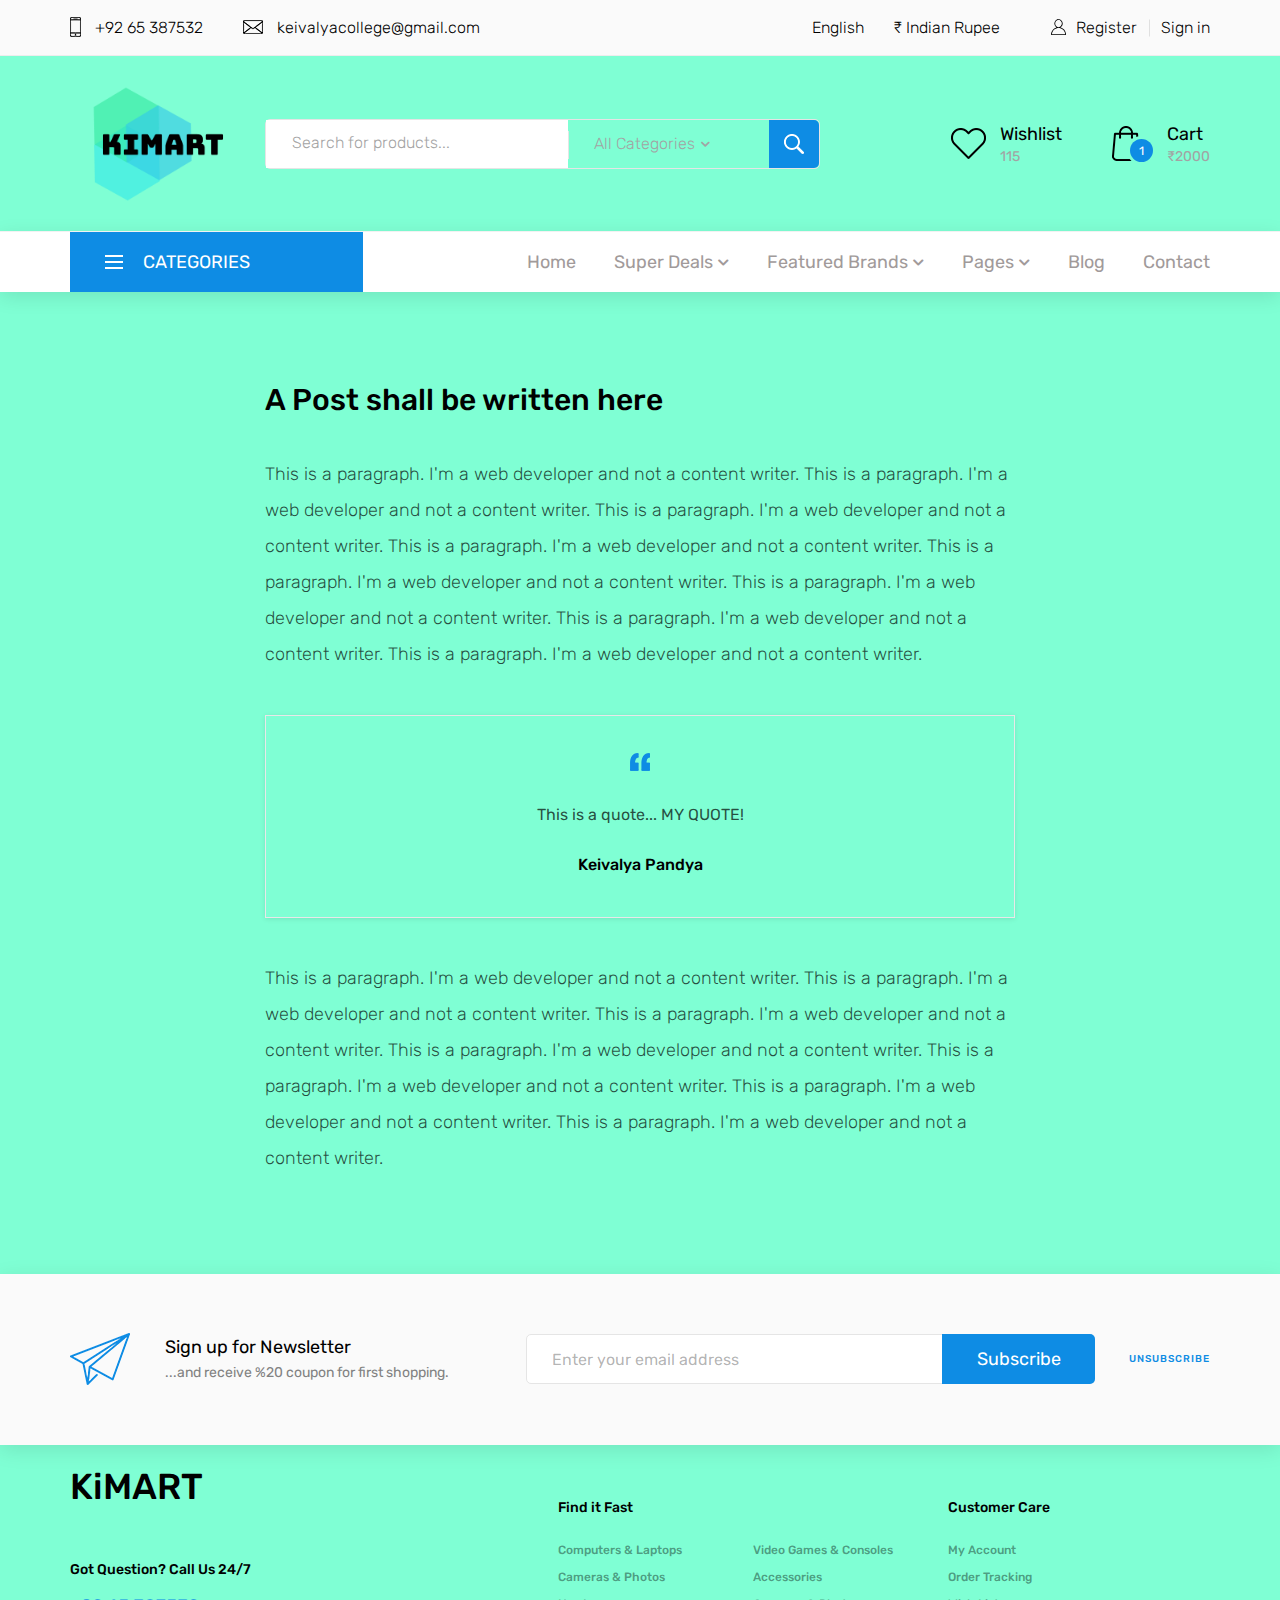
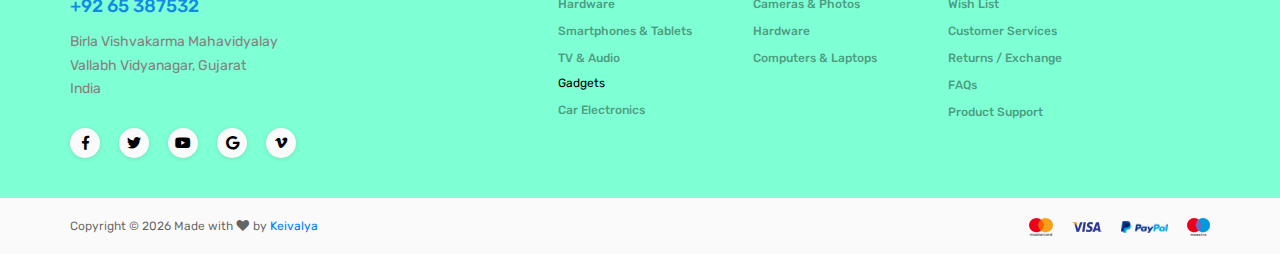
<file: regular.html>
<!DOCTYPE html>
<html lang="en">

<head>
	<title>Regular Static</title>
	<meta charset="utf-8">
	<meta http-equiv="X-UA-Compatible" content="IE=edge">
	<meta name="description" content="OneTech shop project">
	<meta name="viewport" content="width=device-width, initial-scale=1">
	<link rel="stylesheet" type="text/css" href="styles/bootstrap4/bootstrap.min.css">
	<link href="plugins/fontawesome-free-5.0.1/css/fontawesome-all.css" rel="stylesheet" type="text/css">
	<link rel="stylesheet" type="text/css" href="styles/regular_styles.css">
	<link rel="stylesheet" type="text/css" href="styles/regular_responsive.css">
	<link rel="icon" href="images/KiMart Logo.png">

</head>

<body>

	<div class="super_container">

		<!-- Header -->

		<header class="header">

			<!-- Top Bar -->
	
			<div class="top_bar">
				<div class="container">
					<div class="row">
						<div class="col d-flex flex-row">
							<div class="top_bar_contact_item"><div class="top_bar_icon"><img src="images/phone.png" alt=""></div>+92 65 387532</div>
							<div class="top_bar_contact_item"><div class="top_bar_icon"><img src="images/mail.png" alt=""></div><a href="mailto:keivalyacollege@gmail.com">keivalyacollege@gmail.com</a></div>
							<div class="top_bar_content ml-auto">
								<div class="top_bar_menu">
									<ul class="standard_dropdown top_bar_dropdown">
										<li>
											<a href="#">English<i class="fas fa-chevron-down"></i></a>
											<ul>
												<li><a href="#">Italian</a></li>
												<li><a href="#">Spanish</a></li>
												<li><a href="#">Japanese</a></li>
											</ul>
										</li>
										<li>
											<a href="#">₹ Indian Rupee<i class="fas fa-chevron-down"></i></a>
											<ul>
												<li><a href="#">EUR Euro</a></li>
												<li><a href="#">GBP British Pound</a></li>
												<li><a href="#">JPY Japanese Yen</a></li>
											</ul>
										</li>
									</ul>
								</div>
								<div class="top_bar_user">
									<div class="user_icon"><img src="images/user.svg" alt=""></div>
									<div><a href="registration.html">Register</a></div>
									<div><a href="registration.html#login">Sign in</a></div>
								</div>
							</div>
						</div>
					</div>
				</div>		
			</div>
	
			<!-- Header Main -->
	
			<div class="header_main">
				<div class="container">
					<div class="row">
	
						<!-- Logo -->
						<div class="col-lg-2 col-sm-3 col-3 order-1">
							<div class="logo_container">
								<div class="logo"><a href="index.html"> <img src="images/KiMart Logo.png" alt="this is logo" style="width: 161px"></a></div>
							</div>
						</div>
	
						<!-- Search -->
						<div class="col-lg-6 col-12 order-lg-2 order-3 text-lg-left text-right">
							<div class="header_search">
								<div class="header_search_content">
									<div class="header_search_form_container">
										<form action="#" class="header_search_form clearfix">
											<input type="search" required="required" class="header_search_input" placeholder="Search for products...">
											<div class="custom_dropdown">
												<div class="custom_dropdown_list">
													<span class="custom_dropdown_placeholder clc">All Categories</span>
													<i class="fas fa-chevron-down"></i>
													<ul class="custom_list clc">
														<li><a class="clc" href="#">All Categories</a></li>
														<li><a class="clc" href="#">Computers</a></li>
														<li><a class="clc" href="#">Laptops</a></li>
														<li><a class="clc" href="#">Cameras</a></li>
														<li><a class="clc" href="#">Hardware</a></li>
														<li><a class="clc" href="#">Smartphones</a></li>
													</ul>
												</div>
											</div>
											<button type="submit" class="header_search_button trans_300" value="Submit"><img src="images/search.png" alt=""></button>
										</form>
									</div>
								</div>
							</div>
						</div>
	
						<!-- Wishlist -->
						<div class="col-lg-4 col-9 order-lg-3 order-2 text-lg-left text-right">
							<div class="wishlist_cart d-flex flex-row align-items-center justify-content-end">
								<div class="wishlist d-flex flex-row align-items-center justify-content-end">
									<div class="wishlist_icon"><img src="images/heart.png" alt=""></div>
									<div class="wishlist_content">
										<div class="wishlist_text"><a href="#">Wishlist</a></div>
										<div class="wishlist_count">115</div>
									</div>
								</div>
	
								<!-- Cart -->
								<div class="cart">
									<div class="cart_container d-flex flex-row align-items-center justify-content-end">
										<div class="cart_icon">
											<img src="images/cart.png" alt="">
											<div class="cart_count"><span>1</span></div>
										</div>
										<div class="cart_content">
											<div class="cart_text"><a href="cart.html">Cart</a></div>
											<div class="cart_price">₹2000</div>
										</div>
									</div>
								</div>
							</div>
						</div>
					</div>
				</div>
			</div>
			
			<!-- Main Navigation -->
	
			<nav class="main_nav">
				<div class="container">
					<div class="row">
						<div class="col">
							
							<div class="main_nav_content d-flex flex-row">
	
								<!-- Categories Menu -->
	
								<div class="cat_menu_container">
									<div class="cat_menu_title d-flex flex-row align-items-center justify-content-start">
										<div class="cat_burger"><span></span><span></span><span></span></div>
										<div class="cat_menu_text">categories</div>
									</div>
	
									<ul class="cat_menu">
										<li><a href="#">Computers & Laptops <i class="fas fa-chevron-right ml-auto"></i></a></li>
										<li><a href="#">Cameras & Photos<i class="fas fa-chevron-right"></i></a></li>
										<li class="hassubs">
											<a href="#">Hardware<i class="fas fa-chevron-right"></i></a>
											<ul>
												<li class="hassubs">
													<a href="#">Graphic Card<i class="fas fa-chevron-right"></i></a>
													<ul>
														<li><a href="#">PCI Express<i class="fas fa-chevron-right"></i></a></li>
														<li><a href="#">AGP<i class="fas fa-chevron-right"></i></a></li>
														<li><a href="#">PCI<i class="fas fa-chevron-right"></i></a></li>
													</ul>
												</li>
												<li><a href="#">Monitor<i class="fas fa-chevron-right"></i></a></li>
												<li><a href="#">Motherboard<i class="fas fa-chevron-right"></i></a></li>
												<li><a href="#">CPU<i class="fas fa-chevron-right"></i></a></li>
											</ul>
										</li>
										<li><a href="#">Smartphones & Tablets<i class="fas fa-chevron-right"></i></a></li>
										<li><a href="#">TV & Audio<i class="fas fa-chevron-right"></i></a></li>
										<li><a href="#">Gadgets<i class="fas fa-chevron-right"></i></a></li>
										<li><a href="#">Car Electronics<i class="fas fa-chevron-right"></i></a></li>
										<li><a href="#">Video Games & Consoles<i class="fas fa-chevron-right"></i></a></li>
										<li><a href="#">Accessories<i class="fas fa-chevron-right"></i></a></li>
									</ul>
								</div>
	
								<!-- Main Nav Menu -->
	
								<div class="main_nav_menu ml-auto">
									<ul class="standard_dropdown main_nav_dropdown">
										<li><a href="index.html">Home<i class="fas fa-chevron-down"></i></a></li>
										<li class="hassubs">
											<a href="#">Super Deals<i class="fas fa-chevron-down"></i></a>
											<ul>
												<li>
													<a href="#">KiMART<i class="fas fa-chevron-down"></i></a>
													<ul>
														<li><a href="#">Computer<i class="fas fa-chevron-down"></i></a></li>
														<li><a href="#">Laptop<i class="fas fa-chevron-down"></i></a></li>
														<li><a href="#">Slim Book<i class="fas fa-chevron-down"></i></a></li>
													</ul>
												</li>
												<li><a href="#">Ki Shirts<i class="fas fa-chevron-down"></i></a></li>
												<li><a href="#">KiBook<i class="fas fa-chevron-down"></i></a></li>
												<li><a href="#">KiSlams<i class="fas fa-chevron-down"></i></a></li>
											</ul>
										</li>
										<li class="hassubs">
											<a href="#">Featured Brands<i class="fas fa-chevron-down"></i></a>
											<ul>
												<li>
													<a href="#">Ki Computers<i class="fas fa-chevron-down"></i></a>
													<ul>
														<li><a href="#">Ki CPU<i class="fas fa-chevron-down"></i></a></li>
														<li><a href="#">Ki RAM<i class="fas fa-chevron-down"></i></a></li>
														<li><a href="#">Ki Smart<i class="fas fa-chevron-down"></i></a></li>
													</ul>
												</li>
												<li><a href="#">Ki Pods<i class="fas fa-chevron-down"></i></a></li>
												<li><a href="#">Ki Tabs<i class="fas fa-chevron-down"></i></a></li>
												<li><a href="#">Ki Phones<i class="fas fa-chevron-down"></i></a></li>
											</ul>
										</li>
										<li class="hassubs">
											<a href="#">Pages<i class="fas fa-chevron-down"></i></a>
											<ul>
												<li><a href="shop.html">Shop<i class="fas fa-chevron-down"></i></a></li>
												<li><a href="product.html">Product<i class="fas fa-chevron-down"></i></a></li>
												<li><a href="blog.html">Blog<i class="fas fa-chevron-down"></i></a></li>
												<li><a href="blog_single.html">Blog Post<i class="fas fa-chevron-down"></i></a></li>
												<li><a href="regular.html">Regular Post<i class="fas fa-chevron-down"></i></a></li>
												<li><a href="cart.html">Cart<i class="fas fa-chevron-down"></i></a></li>
												<li><a href="contact.html">Contact<i class="fas fa-chevron-down"></i></a></li>
											</ul>
										</li>
										<li><a href="blog.html">Blog<i class="fas fa-chevron-down"></i></a></li>
										<li><a href="contact.html">Contact<i class="fas fa-chevron-down"></i></a></li>
									</ul>
								</div>
	
								<!-- Menu Trigger -->
	
								<div class="menu_trigger_container ml-auto">
									<div class="menu_trigger d-flex flex-row align-items-center justify-content-end">
										<div class="menu_burger">
											<div class="menu_trigger_text">menu</div>
											<div class="cat_burger menu_burger_inner"><span></span><span></span><span></span></div>
										</div>
									</div>
								</div>
	
							</div>
						</div>
					</div>
				</div>
			</nav>
			
			<!-- Menu -->
	
			<div class="page_menu">
				<div class="container">
					<div class="row">
						<div class="col">
							
							<div class="page_menu_content">
								
								<div class="page_menu_search">
									<form action="#">
										<input type="search" required="required" class="page_menu_search_input" placeholder="Search for products...">
									</form>
								</div>
								<ul class="page_menu_nav">
									<li class="page_menu_item has-children">
										<a href="#">Language<i class="fa fa-angle-down"></i></a>
										<ul class="page_menu_selection">
											<li><a href="#">English<i class="fa fa-angle-down"></i></a></li>
											<li><a href="#">Italian<i class="fa fa-angle-down"></i></a></li>
											<li><a href="#">Spanish<i class="fa fa-angle-down"></i></a></li>
											<li><a href="#">Japanese<i class="fa fa-angle-down"></i></a></li>
										</ul>
									</li>
									<li class="page_menu_item has-children">
										<a href="#">Currency<i class="fa fa-angle-down"></i></a>
										<ul class="page_menu_selection">
											<li><a href="#">Indian Rupee<i class="fa fa-angle-down"></i></a></li>
											<li><a href="#">EUR Euro<i class="fa fa-angle-down"></i></a></li>
											<li><a href="#">GBP British Pound<i class="fa fa-angle-down"></i></a></li>
											<li><a href="#">JPY Japanese Yen<i class="fa fa-angle-down"></i></a></li>
										</ul>
									</li>
									<li class="page_menu_item">
										<a href="#">Home<i class="fa fa-angle-down"></i></a>
									</li>
									<li class="page_menu_item has-children">
										<a href="#">Super Deals<i class="fa fa-angle-down"></i></a>
										<ul class="page_menu_selection">
											<li><a href="#">Super Deals<i class="fa fa-angle-down"></i></a></li>
											<li class="page_menu_item has-children">
												<a href="#">KiMART<i class="fa fa-angle-down"></i></a>
												<ul class="page_menu_selection">
													<li><a href="#">Computer<i class="fa fa-angle-down"></i></a></li>
													<li><a href="#">Laptop<i class="fa fa-angle-down"></i></a></li>
													<li><a href="#">Slim Book<i class="fa fa-angle-down"></i></a></li>
												</ul>
											</li>
											<li><a href="#">Ki Shirts<i class="fa fa-angle-down"></i></a></li>
											<li><a href="#">KiBook<i class="fa fa-angle-down"></i></a></li>
											<li><a href="#">KiSlams<i class="fa fa-angle-down"></i></a></li>
										</ul>
									</li>
									<li class="page_menu_item has-children">
										<a href="#">Featured Brands<i class="fa fa-angle-down"></i></a>
										<ul class="page_menu_selection">
											<li><a href="#">Ki Computers<i class="fa fa-angle-down"></i></a></li>
											<li><a href="#">Ki Pods<i class="fa fa-angle-down"></i></a></li>
											<li><a href="#">Ki Tabs<i class="fa fa-angle-down"></i></a></li>
											<li><a href="#">Ki Phones<i class="fa fa-angle-down"></i></a></li>
										</ul>
									</li>
									<!-- <li class="page_menu_item has-children">
										<a href="#">Trending Styles<i class="fa fa-angle-down"></i></a>
										<ul class="page_menu_selection">
											<li><a href="#">Trending Styles<i class="fa fa-angle-down"></i></a></li>
											<li><a href="#">Menu Item<i class="fa fa-angle-down"></i></a></li>
											<li><a href="#">Menu Item<i class="fa fa-angle-down"></i></a></li>
											<li><a href="#">Menu Item<i class="fa fa-angle-down"></i></a></li>
										</ul>
									</li> -->
									<li class="page_menu_item"><a href="blog.html">blog<i class="fa fa-angle-down"></i></a></li>
									<li class="page_menu_item"><a href="contact.html">contact<i class="fa fa-angle-down"></i></a></li>
								</ul>
								
								<div class="menu_contact">
									<div class="menu_contact_item"><div class="menu_contact_icon"><img src="images/phone_white.png" alt=""></div>+92 65 387532</div>
									<div class="menu_contact_item"><div class="menu_contact_icon"><img src="images/mail_white.png" alt=""></div><a href="mailto:keivalyacollege@gmail.com">keivalyacollege@gmail.com</a></div>
								</div>
							</div>
						</div>
					</div>
				</div>
			</div>
	
		</header>

		<!-- Single Blog Post -->

		<div class="single_post">
			<div class="container">
				<div class="row">
					<div class="col-lg-8 offset-lg-2">
						<div class="single_post_title">A Post shall be written here</div>
						<div class="single_post_text">
							<p>This is a paragraph. I'm a web developer and not a content writer.
								This is a paragraph. I'm a web developer and not a content writer.
								This is a paragraph. I'm a web developer and not a content writer.
								This is a paragraph. I'm a web developer and not a content writer.
								This is a paragraph. I'm a web developer and not a content writer.
								This is a paragraph. I'm a web developer and not a content writer.
								This is a paragraph. I'm a web developer and not a content writer.
								This is a paragraph. I'm a web developer and not a content writer.
								
							</p>

							<div class="single_post_quote text-center">
								<div class="quote_image"><img src="images/quote.png" alt=""></div>
								<div class="quote_text">This is a quote... MY QUOTE!</div>
								<div class="quote_name">Keivalya Pandya</div>
							</div>

							<p>This is a paragraph. I'm a web developer and not a content writer.
								This is a paragraph. I'm a web developer and not a content writer.
								This is a paragraph. I'm a web developer and not a content writer.
								This is a paragraph. I'm a web developer and not a content writer.
								This is a paragraph. I'm a web developer and not a content writer.
								This is a paragraph. I'm a web developer and not a content writer.
								This is a paragraph. I'm a web developer and not a content writer.
							</p>
						</div>
					</div>
				</div>
			</div>
		</div>

		<!-- Newsletter -->

		<div class="newsletter">
			<div class="container">
				<div class="row">
					<div class="col">
						<div
							class="newsletter_container d-flex flex-lg-row flex-column align-items-lg-center align-items-center justify-content-lg-start justify-content-center">
							<div class="newsletter_title_container">
								<div class="newsletter_icon"><img src="images/send.png" alt=""></div>
								<div class="newsletter_title">Sign up for Newsletter</div>
								<div class="newsletter_text">
									<p>...and receive %20 coupon for first shopping.</p>
								</div>
							</div>
							<div class="newsletter_content clearfix">
								<form action="#" class="newsletter_form">
									<input type="email" class="newsletter_input" required="required"
										placeholder="Enter your email address">
									<button class="newsletter_button">Subscribe</button>
								</form>
								<div class="newsletter_unsubscribe_link"><a href="#">unsubscribe</a></div>
							</div>
						</div>
					</div>
				</div>
			</div>
		</div>

		<!-- Footer -->

		<footer class="footer">
			<div class="container">
				<div class="row">

					<div class="col-lg-3 footer_col">
						<div class="footer_column footer_contact">
							<div class="logo_container">
								<div class="logo"><a href="#">KiMART</a></div>
							</div>
							<div class="footer_title">Got Question? Call Us 24/7</div>
							<div class="footer_phone">+92 65 387532</div>
							<div class="footer_contact_text">
								<p>Birla Vishvakarma Mahavidyalay</p>
								<p>Vallabh Vidyanagar, Gujarat</p>
								<p>India</p>
							</div>
							<div class="footer_social">
								<ul>
									<li><a href="#"><i class="fab fa-facebook-f"></i></a></li>
									<li><a href="#"><i class="fab fa-twitter"></i></a></li>
									<li><a href="#"><i class="fab fa-youtube"></i></a></li>
									<li><a href="#"><i class="fab fa-google"></i></a></li>
									<li><a href="#"><i class="fab fa-vimeo-v"></i></a></li>
								</ul>
							</div>
						</div>
					</div>

					<div class="col-lg-2 offset-lg-2">
						<div class="footer_column">
							<div class="footer_title">Find it Fast</div>
							<ul class="footer_list">
								<li><a href="#">Computers & Laptops</a></li>
								<li><a href="#">Cameras & Photos</a></li>
								<li><a href="#">Hardware</a></li>
								<li><a href="#">Smartphones & Tablets</a></li>
								<li><a href="#">TV & Audio</a></li>
							</ul>
							<div class="footer_subtitle">Gadgets</div>
							<ul class="footer_list">
								<li><a href="#">Car Electronics</a></li>
							</ul>
						</div>
					</div>

					<div class="col-lg-2">
						<div class="footer_column">
							<ul class="footer_list footer_list_2">
								<li><a href="#">Video Games & Consoles</a></li>
								<li><a href="#">Accessories</a></li>
								<li><a href="#">Cameras & Photos</a></li>
								<li><a href="#">Hardware</a></li>
								<li><a href="#">Computers & Laptops</a></li>
							</ul>
						</div>
					</div>

					<div class="col-lg-2">
						<div class="footer_column">
							<div class="footer_title">Customer Care</div>
							<ul class="footer_list">
								<li><a href="#">My Account</a></li>
								<li><a href="#">Order Tracking</a></li>
								<li><a href="#">Wish List</a></li>
								<li><a href="#">Customer Services</a></li>
								<li><a href="#">Returns / Exchange</a></li>
								<li><a href="#">FAQs</a></li>
								<li><a href="#">Product Support</a></li>
							</ul>
						</div>
					</div>

				</div>
			</div>
		</footer>

		<!-- Copyright -->

		<div class="copyright">
			<div class="container">
				<div class="row">
					<div class="col">

						<div
							class="copyright_container d-flex flex-sm-row flex-column align-items-center justify-content-start">
							<div class="copyright_content">
								<!-- Link back to Colorlib can't be removed. Template is licensed under CC BY 3.0. -->
								Copyright &copy;
								<script>document.write(new Date().getFullYear());</script> Made with <i
									class="fa fa-heart" aria-hidden="true"></i> by <a
									href="https://keivalyap.wordpress.com/" target="_blank">Keivalya</a>
								<!-- Link back to Colorlib can't be removed. Template is licensed under CC BY 3.0. -->
							</div>
							<div class="logos ml-sm-auto">
								<ul class="logos_list">
									<li><a href="#"><img src="images/logos_1.png" alt=""></a></li>
									<li><a href="#"><img src="images/logos_2.png" alt=""></a></li>
									<li><a href="#"><img src="images/logos_3.png" alt=""></a></li>
									<li><a href="#"><img src="images/logos_4.png" alt=""></a></li>
								</ul>
							</div>
						</div>
					</div>
				</div>
			</div>
		</div>
	</div>

	<script src="js/jquery-3.3.1.min.js"></script>
	<script src="styles/bootstrap4/popper.js"></script>
	<script src="styles/bootstrap4/bootstrap.min.js"></script>
	<script src="plugins/greensock/TweenMax.min.js"></script>
	<script src="plugins/greensock/TimelineMax.min.js"></script>
	<script src="plugins/scrollmagic/ScrollMagic.min.js"></script>
	<script src="plugins/greensock/animation.gsap.min.js"></script>
	<script src="plugins/greensock/ScrollToPlugin.min.js"></script>
	<script src="plugins/easing/easing.js"></script>
	<script src="js/regular_custom.js"></script>
</body>

</html>
</file>
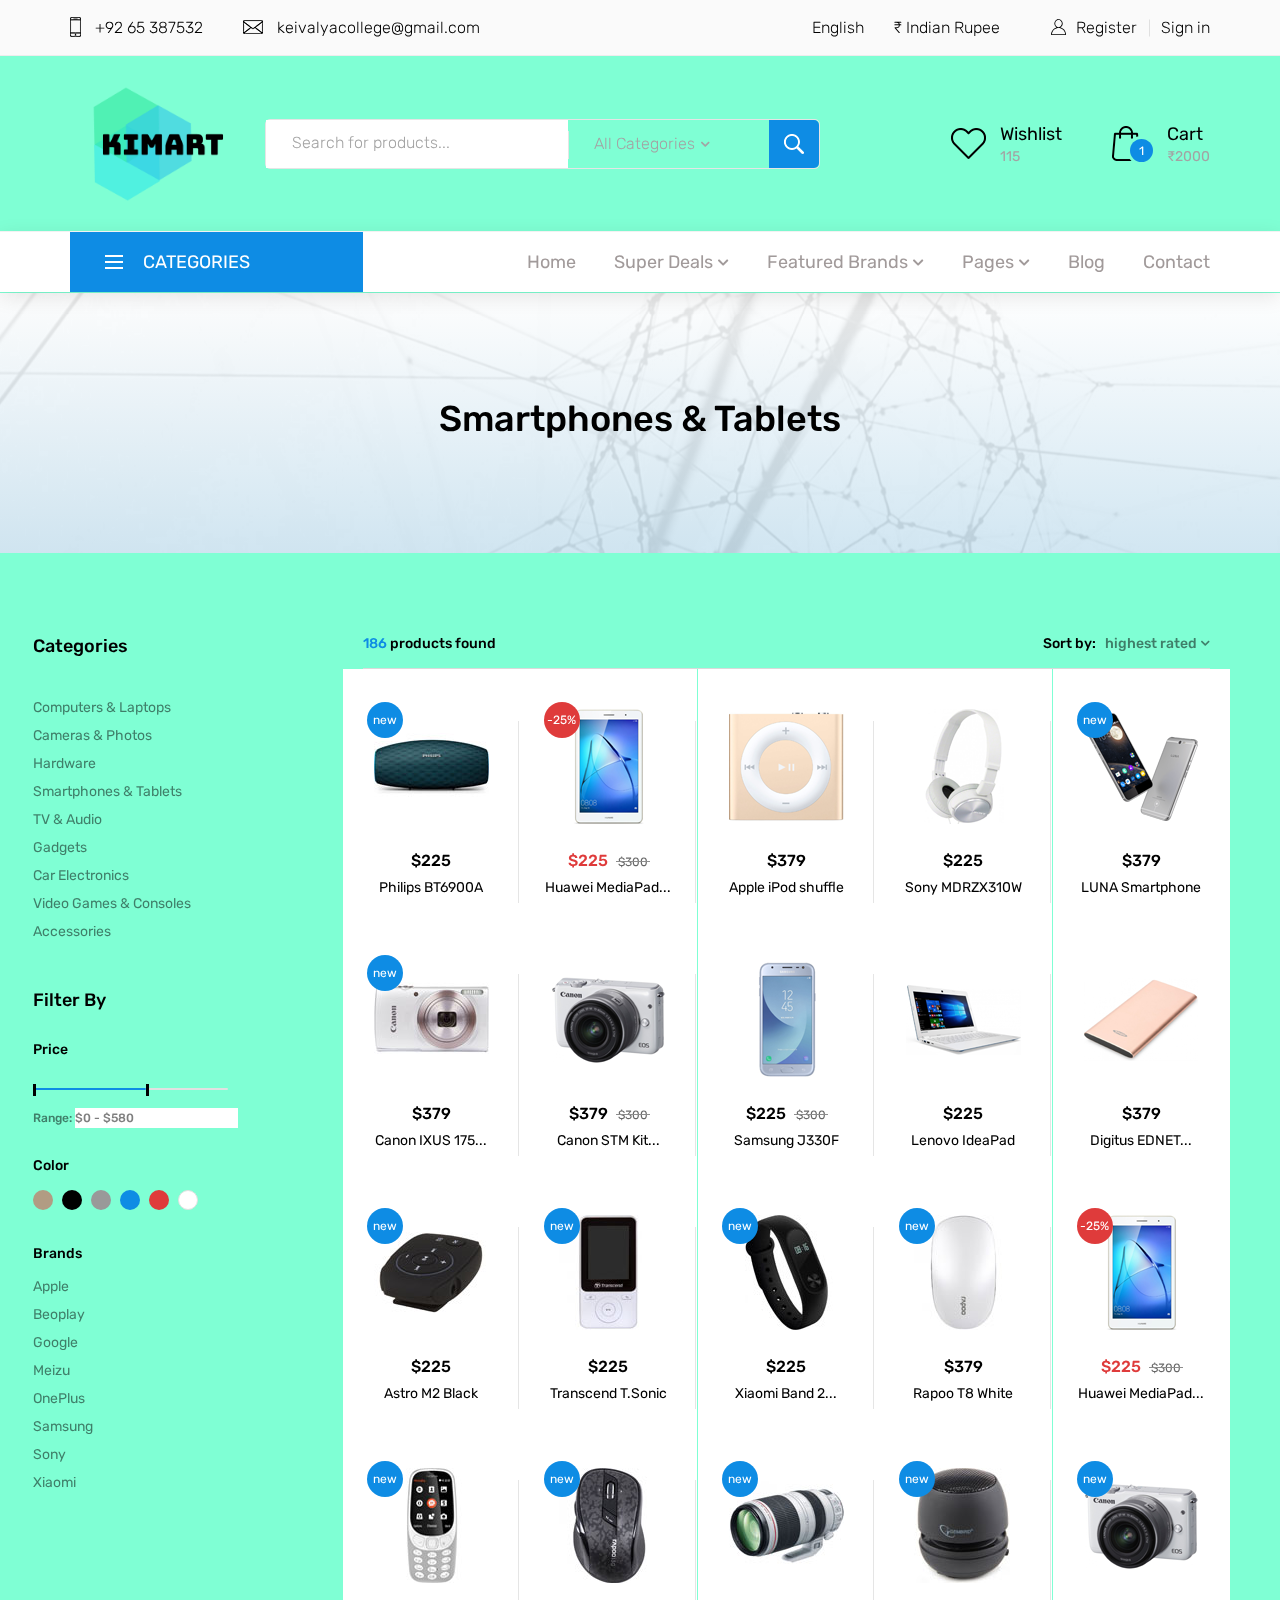
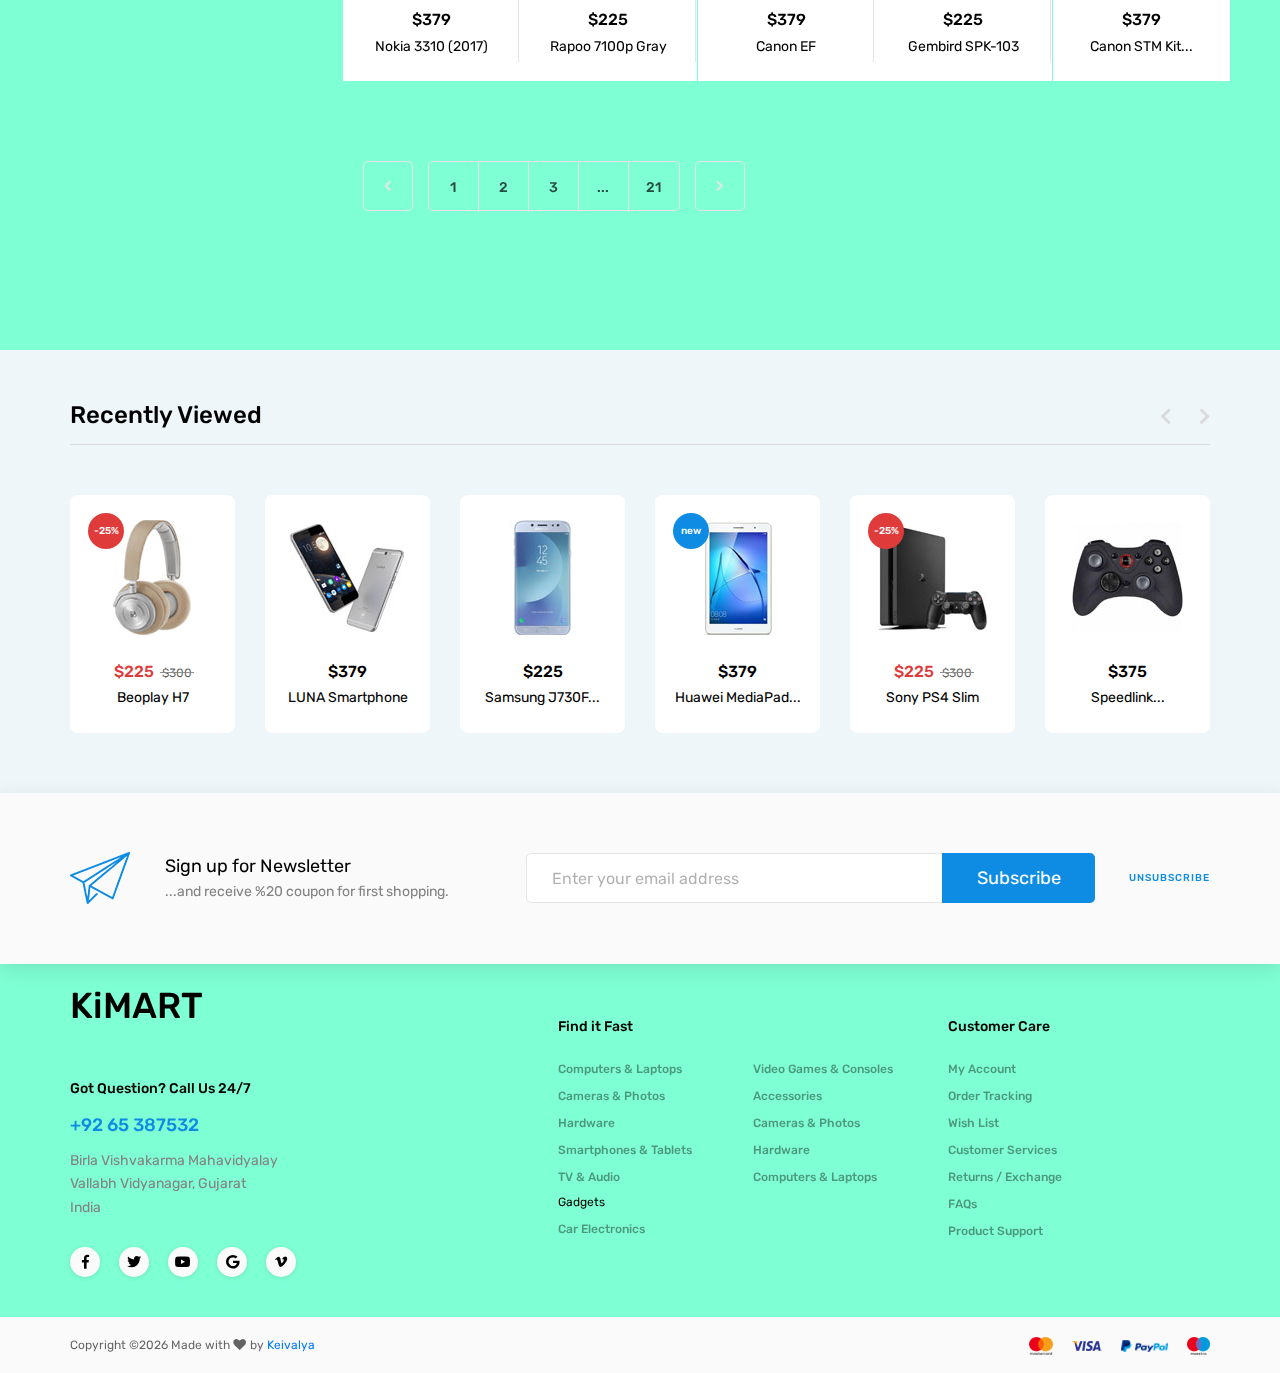
<file: shop.html>
<!DOCTYPE html>
<html lang="en">
<head>
<title>Shop</title>
<meta charset="utf-8">
<meta http-equiv="X-UA-Compatible" content="IE=edge">
<meta name="description" content="OneTech shop project">
<meta name="viewport" content="width=device-width, initial-scale=1">
<link rel="stylesheet" type="text/css" href="styles/bootstrap4/bootstrap.min.css">
<link href="plugins/fontawesome-free-5.0.1/css/fontawesome-all.css" rel="stylesheet" type="text/css">
<link rel="stylesheet" type="text/css" href="plugins/OwlCarousel2-2.2.1/owl.carousel.css">
<link rel="stylesheet" type="text/css" href="plugins/OwlCarousel2-2.2.1/owl.theme.default.css">
<link rel="stylesheet" type="text/css" href="plugins/OwlCarousel2-2.2.1/animate.css">
<link rel="stylesheet" type="text/css" href="plugins/jquery-ui-1.12.1.custom/jquery-ui.css">
<link rel="stylesheet" type="text/css" href="styles/shop_styles.css">
<link rel="stylesheet" type="text/css" href="styles/shop_responsive.css">
<link rel="icon" href="images/KiMart Logo.png">

</head>

<body>

<div class="super_container">
	
	<!-- Header -->
	
	<header class="header">

		<!-- Top Bar -->

		<div class="top_bar">
			<div class="container">
				<div class="row">
					<div class="col d-flex flex-row">
						<div class="top_bar_contact_item"><div class="top_bar_icon"><img src="images/phone.png" alt=""></div>+92 65 387532</div>
						<div class="top_bar_contact_item"><div class="top_bar_icon"><img src="images/mail.png" alt=""></div><a href="mailto:keivalyacollege@gmail.com">keivalyacollege@gmail.com</a></div>
						<div class="top_bar_content ml-auto">
							<div class="top_bar_menu">
								<ul class="standard_dropdown top_bar_dropdown">
									<li>
										<a href="#">English<i class="fas fa-chevron-down"></i></a>
										<ul>
											<li><a href="#">Italian</a></li>
											<li><a href="#">Spanish</a></li>
											<li><a href="#">Japanese</a></li>
										</ul>
									</li>
									<li>
										<a href="#">₹ Indian Rupee<i class="fas fa-chevron-down"></i></a>
										<ul>
											<li><a href="#">EUR Euro</a></li>
											<li><a href="#">GBP British Pound</a></li>
											<li><a href="#">JPY Japanese Yen</a></li>
										</ul>
									</li>
								</ul>
							</div>
							<div class="top_bar_user">
								<div class="user_icon"><img src="images/user.svg" alt=""></div>
								<div><a href="registration.html">Register</a></div>
								<div><a href="registration.html#login">Sign in</a></div>
							</div>
						</div>
					</div>
				</div>
			</div>		
		</div>

		<!-- Header Main -->

		<div class="header_main">
			<div class="container">
				<div class="row">

					<!-- Logo -->
					<div class="col-lg-2 col-sm-3 col-3 order-1">
						<div class="logo_container">
							<div class="logo"><a href="index.html"> <img src="images/KiMart Logo.png" alt="this is logo" style="width: 161px"></a></div>
						</div>
					</div>

					<!-- Search -->
					<div class="col-lg-6 col-12 order-lg-2 order-3 text-lg-left text-right">
						<div class="header_search">
							<div class="header_search_content">
								<div class="header_search_form_container">
									<form action="#" class="header_search_form clearfix">
										<input type="search" required="required" class="header_search_input" placeholder="Search for products...">
										<div class="custom_dropdown">
											<div class="custom_dropdown_list">
												<span class="custom_dropdown_placeholder clc">All Categories</span>
												<i class="fas fa-chevron-down"></i>
												<ul class="custom_list clc">
													<li><a class="clc" href="#">All Categories</a></li>
													<li><a class="clc" href="#">Computers</a></li>
													<li><a class="clc" href="#">Laptops</a></li>
													<li><a class="clc" href="#">Cameras</a></li>
													<li><a class="clc" href="#">Hardware</a></li>
													<li><a class="clc" href="#">Smartphones</a></li>
												</ul>
											</div>
										</div>
										<button type="submit" class="header_search_button trans_300" value="Submit"><img src="images/search.png" alt=""></button>
									</form>
								</div>
							</div>
						</div>
					</div>

					<!-- Wishlist -->
					<div class="col-lg-4 col-9 order-lg-3 order-2 text-lg-left text-right">
						<div class="wishlist_cart d-flex flex-row align-items-center justify-content-end">
							<div class="wishlist d-flex flex-row align-items-center justify-content-end">
								<div class="wishlist_icon"><img src="images/heart.png" alt=""></div>
								<div class="wishlist_content">
									<div class="wishlist_text"><a href="#">Wishlist</a></div>
									<div class="wishlist_count">115</div>
								</div>
							</div>

							<!-- Cart -->
							<div class="cart">
								<div class="cart_container d-flex flex-row align-items-center justify-content-end">
									<div class="cart_icon">
										<img src="images/cart.png" alt="">
										<div class="cart_count"><span>1</span></div>
									</div>
									<div class="cart_content">
										<div class="cart_text"><a href="cart.html">Cart</a></div>
										<div class="cart_price">₹2000</div>
									</div>
								</div>
							</div>
						</div>
					</div>
				</div>
			</div>
		</div>
		
		<!-- Main Navigation -->

		<nav class="main_nav">
			<div class="container">
				<div class="row">
					<div class="col">
						
						<div class="main_nav_content d-flex flex-row">

							<!-- Categories Menu -->

							<div class="cat_menu_container">
								<div class="cat_menu_title d-flex flex-row align-items-center justify-content-start">
									<div class="cat_burger"><span></span><span></span><span></span></div>
									<div class="cat_menu_text">categories</div>
								</div>

								<ul class="cat_menu">
									<li><a href="#">Computers & Laptops <i class="fas fa-chevron-right ml-auto"></i></a></li>
									<li><a href="#">Cameras & Photos<i class="fas fa-chevron-right"></i></a></li>
									<li class="hassubs">
										<a href="#">Hardware<i class="fas fa-chevron-right"></i></a>
										<ul>
											<li class="hassubs">
												<a href="#">Graphic Card<i class="fas fa-chevron-right"></i></a>
												<ul>
													<li><a href="#">PCI Express<i class="fas fa-chevron-right"></i></a></li>
													<li><a href="#">AGP<i class="fas fa-chevron-right"></i></a></li>
													<li><a href="#">PCI<i class="fas fa-chevron-right"></i></a></li>
												</ul>
											</li>
											<li><a href="#">Monitor<i class="fas fa-chevron-right"></i></a></li>
											<li><a href="#">Motherboard<i class="fas fa-chevron-right"></i></a></li>
											<li><a href="#">CPU<i class="fas fa-chevron-right"></i></a></li>
										</ul>
									</li>
									<li><a href="#">Smartphones & Tablets<i class="fas fa-chevron-right"></i></a></li>
									<li><a href="#">TV & Audio<i class="fas fa-chevron-right"></i></a></li>
									<li><a href="#">Gadgets<i class="fas fa-chevron-right"></i></a></li>
									<li><a href="#">Car Electronics<i class="fas fa-chevron-right"></i></a></li>
									<li><a href="#">Video Games & Consoles<i class="fas fa-chevron-right"></i></a></li>
									<li><a href="#">Accessories<i class="fas fa-chevron-right"></i></a></li>
								</ul>
							</div>

							<!-- Main Nav Menu -->

							<div class="main_nav_menu ml-auto">
								<ul class="standard_dropdown main_nav_dropdown">
									<li><a href="index.html">Home<i class="fas fa-chevron-down"></i></a></li>
									<li class="hassubs">
										<a href="#">Super Deals<i class="fas fa-chevron-down"></i></a>
										<ul>
											<li>
												<a href="#">KiMART<i class="fas fa-chevron-down"></i></a>
												<ul>
													<li><a href="#">Computer<i class="fas fa-chevron-down"></i></a></li>
													<li><a href="#">Laptop<i class="fas fa-chevron-down"></i></a></li>
													<li><a href="#">Slim Book<i class="fas fa-chevron-down"></i></a></li>
												</ul>
											</li>
											<li><a href="#">Ki Shirts<i class="fas fa-chevron-down"></i></a></li>
											<li><a href="#">KiBook<i class="fas fa-chevron-down"></i></a></li>
											<li><a href="#">KiSlams<i class="fas fa-chevron-down"></i></a></li>
										</ul>
									</li>
									<li class="hassubs">
										<a href="#">Featured Brands<i class="fas fa-chevron-down"></i></a>
										<ul>
											<li>
												<a href="#">Ki Computers<i class="fas fa-chevron-down"></i></a>
												<ul>
													<li><a href="#">Ki CPU<i class="fas fa-chevron-down"></i></a></li>
													<li><a href="#">Ki RAM<i class="fas fa-chevron-down"></i></a></li>
													<li><a href="#">Ki Smart<i class="fas fa-chevron-down"></i></a></li>
												</ul>
											</li>
											<li><a href="#">Ki Pods<i class="fas fa-chevron-down"></i></a></li>
											<li><a href="#">Ki Tabs<i class="fas fa-chevron-down"></i></a></li>
											<li><a href="#">Ki Phones<i class="fas fa-chevron-down"></i></a></li>
										</ul>
									</li>
									<li class="hassubs">
										<a href="#">Pages<i class="fas fa-chevron-down"></i></a>
										<ul>
											<li><a href="shop.html">Shop<i class="fas fa-chevron-down"></i></a></li>
											<li><a href="product.html">Product<i class="fas fa-chevron-down"></i></a></li>
											<li><a href="blog.html">Blog<i class="fas fa-chevron-down"></i></a></li>
											<li><a href="blog_single.html">Blog Post<i class="fas fa-chevron-down"></i></a></li>
											<li><a href="regular.html">Regular Post<i class="fas fa-chevron-down"></i></a></li>
											<li><a href="cart.html">Cart<i class="fas fa-chevron-down"></i></a></li>
											<li><a href="contact.html">Contact<i class="fas fa-chevron-down"></i></a></li>
										</ul>
									</li>
									<li><a href="blog.html">Blog<i class="fas fa-chevron-down"></i></a></li>
									<li><a href="contact.html">Contact<i class="fas fa-chevron-down"></i></a></li>
								</ul>
							</div>

							<!-- Menu Trigger -->

							<div class="menu_trigger_container ml-auto">
								<div class="menu_trigger d-flex flex-row align-items-center justify-content-end">
									<div class="menu_burger">
										<div class="menu_trigger_text">menu</div>
										<div class="cat_burger menu_burger_inner"><span></span><span></span><span></span></div>
									</div>
								</div>
							</div>

						</div>
					</div>
				</div>
			</div>
		</nav>
		
		<!-- Menu -->

		<div class="page_menu">
			<div class="container">
				<div class="row">
					<div class="col">
						
						<div class="page_menu_content">
							
							<div class="page_menu_search">
								<form action="#">
									<input type="search" required="required" class="page_menu_search_input" placeholder="Search for products...">
								</form>
							</div>
							<ul class="page_menu_nav">
								<li class="page_menu_item has-children">
									<a href="#">Language<i class="fa fa-angle-down"></i></a>
									<ul class="page_menu_selection">
										<li><a href="#">English<i class="fa fa-angle-down"></i></a></li>
										<li><a href="#">Italian<i class="fa fa-angle-down"></i></a></li>
										<li><a href="#">Spanish<i class="fa fa-angle-down"></i></a></li>
										<li><a href="#">Japanese<i class="fa fa-angle-down"></i></a></li>
									</ul>
								</li>
								<li class="page_menu_item has-children">
									<a href="#">Currency<i class="fa fa-angle-down"></i></a>
									<ul class="page_menu_selection">
										<li><a href="#">Indian Rupee<i class="fa fa-angle-down"></i></a></li>
										<li><a href="#">EUR Euro<i class="fa fa-angle-down"></i></a></li>
										<li><a href="#">GBP British Pound<i class="fa fa-angle-down"></i></a></li>
										<li><a href="#">JPY Japanese Yen<i class="fa fa-angle-down"></i></a></li>
									</ul>
								</li>
								<li class="page_menu_item">
									<a href="#">Home<i class="fa fa-angle-down"></i></a>
								</li>
								<li class="page_menu_item has-children">
									<a href="#">Super Deals<i class="fa fa-angle-down"></i></a>
									<ul class="page_menu_selection">
										<li><a href="#">Super Deals<i class="fa fa-angle-down"></i></a></li>
										<li class="page_menu_item has-children">
											<a href="#">KiMART<i class="fa fa-angle-down"></i></a>
											<ul class="page_menu_selection">
												<li><a href="#">Computer<i class="fa fa-angle-down"></i></a></li>
												<li><a href="#">Laptop<i class="fa fa-angle-down"></i></a></li>
												<li><a href="#">Slim Book<i class="fa fa-angle-down"></i></a></li>
											</ul>
										</li>
										<li><a href="#">Ki Shirts<i class="fa fa-angle-down"></i></a></li>
										<li><a href="#">KiBook<i class="fa fa-angle-down"></i></a></li>
										<li><a href="#">KiSlams<i class="fa fa-angle-down"></i></a></li>
									</ul>
								</li>
								<li class="page_menu_item has-children">
									<a href="#">Featured Brands<i class="fa fa-angle-down"></i></a>
									<ul class="page_menu_selection">
										<li><a href="#">Ki Computers<i class="fa fa-angle-down"></i></a></li>
										<li><a href="#">Ki Pods<i class="fa fa-angle-down"></i></a></li>
										<li><a href="#">Ki Tabs<i class="fa fa-angle-down"></i></a></li>
										<li><a href="#">Ki Phones<i class="fa fa-angle-down"></i></a></li>
									</ul>
								</li>
								<!-- <li class="page_menu_item has-children">
									<a href="#">Trending Styles<i class="fa fa-angle-down"></i></a>
									<ul class="page_menu_selection">
										<li><a href="#">Trending Styles<i class="fa fa-angle-down"></i></a></li>
										<li><a href="#">Menu Item<i class="fa fa-angle-down"></i></a></li>
										<li><a href="#">Menu Item<i class="fa fa-angle-down"></i></a></li>
										<li><a href="#">Menu Item<i class="fa fa-angle-down"></i></a></li>
									</ul>
								</li> -->
								<li class="page_menu_item"><a href="blog.html">blog<i class="fa fa-angle-down"></i></a></li>
								<li class="page_menu_item"><a href="contact.html">contact<i class="fa fa-angle-down"></i></a></li>
							</ul>
							
							<div class="menu_contact">
								<div class="menu_contact_item"><div class="menu_contact_icon"><img src="images/phone_white.png" alt=""></div>+92 65 387532</div>
								<div class="menu_contact_item"><div class="menu_contact_icon"><img src="images/mail_white.png" alt=""></div><a href="mailto:keivalyacollege@gmail.com">keivalyacollege@gmail.com</a></div>
							</div>
						</div>
					</div>
				</div>
			</div>
		</div>

	</header>
	
	<!-- Home -->

	<div class="home">
		<div class="home_background parallax-window" data-parallax="scroll" data-image-src="images/shop_background.jpg"></div>
		<div class="home_overlay"></div>
		<div class="home_content d-flex flex-column align-items-center justify-content-center">
			<h2 class="home_title">Smartphones & Tablets</h2>
		</div>
	</div>

	<!-- Shop -->

	<div class="shop">
		<div class="container">
			<div class="row">
				<div class="col-lg-3">

					<!-- Shop Sidebar -->
					<div class="shop_sidebar">
						<div class="sidebar_section">
							<div class="sidebar_title">Categories</div>
							<ul class="sidebar_categories">
								<li><a href="#">Computers & Laptops</a></li>
								<li><a href="#">Cameras & Photos</a></li>
								<li><a href="#">Hardware</a></li>
								<li><a href="#">Smartphones & Tablets</a></li>
								<li><a href="#">TV & Audio</a></li>
								<li><a href="#">Gadgets</a></li>
								<li><a href="#">Car Electronics</a></li>
								<li><a href="#">Video Games & Consoles</a></li>
								<li><a href="#">Accessories</a></li>
							</ul>
						</div>
						<div class="sidebar_section filter_by_section">
							<div class="sidebar_title">Filter By</div>
							<div class="sidebar_subtitle">Price</div>
							<div class="filter_price">
								<div id="slider-range" class="slider_range"></div>
								<p>Range: </p>
								<p><input type="text" id="amount" class="amount" readonly style="border:0; font-weight:bold;"></p>
							</div>
						</div>
						<div class="sidebar_section">
							<div class="sidebar_subtitle color_subtitle">Color</div>
							<ul class="colors_list">
								<li class="color"><a href="#" style="background: #b19c83;"></a></li>
								<li class="color"><a href="#" style="background: #000000;"></a></li>
								<li class="color"><a href="#" style="background: #999999;"></a></li>
								<li class="color"><a href="#" style="background: #0e8ce4;"></a></li>
								<li class="color"><a href="#" style="background: #df3b3b;"></a></li>
								<li class="color"><a href="#" style="background: #ffffff; border: solid 1px #e1e1e1;"></a></li>
							</ul>
						</div>
						<div class="sidebar_section">
							<div class="sidebar_subtitle brands_subtitle">Brands</div>
							<ul class="brands_list">
								<li class="brand"><a href="#">Apple</a></li>
								<li class="brand"><a href="#">Beoplay</a></li>
								<li class="brand"><a href="#">Google</a></li>
								<li class="brand"><a href="#">Meizu</a></li>
								<li class="brand"><a href="#">OnePlus</a></li>
								<li class="brand"><a href="#">Samsung</a></li>
								<li class="brand"><a href="#">Sony</a></li>
								<li class="brand"><a href="#">Xiaomi</a></li>
							</ul>
						</div>
					</div>

				</div>

				<div class="col-lg-9">
					
					<!-- Shop Content -->

					<div class="shop_content">
						<div class="shop_bar clearfix">
							<div class="shop_product_count"><span>186</span> products found</div>
							<div class="shop_sorting">
								<span>Sort by:</span>
								<ul>
									<li>
										<span class="sorting_text">highest rated<i class="fas fa-chevron-down"></span></i>
										<ul>
											<li class="shop_sorting_button" data-isotope-option='{ "sortBy": "original-order" }'>highest rated</li>
											<li class="shop_sorting_button" data-isotope-option='{ "sortBy": "name" }'>name</li>
											<li class="shop_sorting_button"data-isotope-option='{ "sortBy": "price" }'>price</li>
										</ul>
									</li>
								</ul>
							</div>
						</div>

						<div class="product_grid">
							<div class="product_grid_border"></div>

							<!-- Product Item -->
							<div class="product_item is_new">
								<div class="product_border"></div>
								<div class="product_image d-flex flex-column align-items-center justify-content-center"><img src="images/new_5.jpg" alt=""></div>
								<div class="product_content">
									<div class="product_price">$225</div>
									<div class="product_name"><div><a href="#" tabindex="0">Philips BT6900A</a></div></div>
								</div>
								<div class="product_fav"><i class="fas fa-heart"></i></div>
								<ul class="product_marks">
									<li class="product_mark product_discount">-25%</li>
									<li class="product_mark product_new">new</li>
								</ul>
							</div>

							<!-- Product Item -->
							<div class="product_item discount">
								<div class="product_border"></div>
								<div class="product_image d-flex flex-column align-items-center justify-content-center"><img src="images/featured_1.png" alt=""></div>
								<div class="product_content">
									<div class="product_price">$225<span>$300</span></div>
									<div class="product_name"><div><a href="#" tabindex="0">Huawei MediaPad...</a></div></div>
								</div>
								<div class="product_fav"><i class="fas fa-heart"></i></div>
								<ul class="product_marks">
									<li class="product_mark product_discount">-25%</li>
									<li class="product_mark product_new">new</li>
								</ul>
							</div>

							<!-- Product Item -->
							<div class="product_item">
								<div class="product_border"></div>
								<div class="product_image d-flex flex-column align-items-center justify-content-center"><img src="images/featured_2.png" alt=""></div>
								<div class="product_content">
									<div class="product_price">$379</div>
									<div class="product_name"><div><a href="#" tabindex="0">Apple iPod shuffle</a></div></div>
								</div>
								<div class="product_fav"><i class="fas fa-heart"></i></div>
								<ul class="product_marks">
									<li class="product_mark product_discount">-25%</li>
									<li class="product_mark product_new">new</li>
								</ul>
							</div>

							<!-- Product Item -->
							<div class="product_item">
								<div class="product_border"></div>
								<div class="product_image d-flex flex-column align-items-center justify-content-center"><img src="images/featured_3.png" alt=""></div>
								<div class="product_content">
									<div class="product_price">$225</div>
									<div class="product_name"><div><a href="#" tabindex="0">Sony MDRZX310W</a></div></div>
								</div>
								<div class="product_fav"><i class="fas fa-heart"></i></div>
								<ul class="product_marks">
									<li class="product_mark product_discount">-25%</li>
									<li class="product_mark product_new">new</li>
								</ul>
							</div>

							<!-- Product Item -->
							<div class="product_item is_new">
								<div class="product_border"></div>
								<div class="product_image d-flex flex-column align-items-center justify-content-center"><img src="images/featured_4.png" alt=""></div>
								<div class="product_content">
									<div class="product_price">$379</div>
									<div class="product_name"><div><a href="#" tabindex="0">LUNA Smartphone</a></div></div>
								</div>
								<div class="product_fav"><i class="fas fa-heart"></i></div>
								<ul class="product_marks">
									<li class="product_mark product_discount">-25%</li>
									<li class="product_mark product_new">new</li>
								</ul>
							</div>

							<!-- Product Item -->
							<div class="product_item is_new">
								<div class="product_border"></div>
								<div class="product_image d-flex flex-column align-items-center justify-content-center"><img src="images/shop_1.jpg" alt=""></div>
								<div class="product_content">
									<div class="product_price">$379</div>
									<div class="product_name"><div><a href="#" tabindex="0">Canon IXUS 175...</a></div></div>
								</div>
								<div class="product_fav"><i class="fas fa-heart"></i></div>
								<ul class="product_marks">
									<li class="product_mark product_discount">-25%</li>
									<li class="product_mark product_new">new</li>
								</ul>
							</div>

							<!-- Product Item -->
							<div class="product_item">
								<div class="product_border"></div>
								<div class="product_image d-flex flex-column align-items-center justify-content-center"><img src="images/featured_5.png" alt=""></div>
								<div class="product_content">
									<div class="product_price">$379<span>$300</span></div>
									<div class="product_name"><div><a href="#" tabindex="0">Canon STM Kit...</a></div></div>
								</div>
								<div class="product_fav"><i class="fas fa-heart"></i></div>
								<ul class="product_marks">
									<li class="product_mark product_discount">-25%</li>
									<li class="product_mark product_new">new</li>
								</ul>
							</div>

							<!-- Product Item -->
							<div class="product_item">
								<div class="product_border"></div>
								<div class="product_image d-flex flex-column align-items-center justify-content-center"><img src="images/featured_6.png" alt=""></div>
								<div class="product_content">
									<div class="product_price">$225<span>$300</span></div>
									<div class="product_name"><div><a href="#" tabindex="0">Samsung J330F</a></div></div>
								</div>
								<div class="product_fav"><i class="fas fa-heart"></i></div>
								<ul class="product_marks">
									<li class="product_mark product_discount">-25%</li>
									<li class="product_mark product_new">new</li>
								</ul>
							</div>

							<!-- Product Item -->
							<div class="product_item">
								<div class="product_border"></div>
								<div class="product_image d-flex flex-column align-items-center justify-content-center"><img src="images/featured_7.png" alt=""></div>
								<div class="product_content">
									<div class="product_price">$225</div>
									<div class="product_name"><div><a href="#" tabindex="0">Lenovo IdeaPad</a></div></div>
								</div>
								<div class="product_fav"><i class="fas fa-heart"></i></div>
								<ul class="product_marks">
									<li class="product_mark product_discount">-25%</li>
									<li class="product_mark product_new">new</li>
								</ul>
							</div>

							<!-- Product Item -->
							<div class="product_item">
								<div class="product_border"></div>
								<div class="product_image d-flex flex-column align-items-center justify-content-center"><img src="images/featured_8.png" alt=""></div>
								<div class="product_content">
									<div class="product_price">$379</div>
									<div class="product_name"><div><a href="#" tabindex="0">Digitus EDNET...</a></div></div>
								</div>
								<div class="product_fav"><i class="fas fa-heart"></i></div>
								<ul class="product_marks">
									<li class="product_mark product_discount">-25%</li>
									<li class="product_mark product_new">new</li>
								</ul>
							</div>

							<!-- Product Item -->
							<div class="product_item is_new">
								<div class="product_border"></div>
								<div class="product_image d-flex flex-column align-items-center justify-content-center"><img src="images/new_1.jpg" alt=""></div>
								<div class="product_content">
									<div class="product_price">$225</div>
									<div class="product_name"><div><a href="#" tabindex="0">Astro M2 Black</a></div></div>
								</div>
								<div class="product_fav"><i class="fas fa-heart"></i></div>
								<ul class="product_marks">
									<li class="product_mark product_discount">-25%</li>
									<li class="product_mark product_new">new</li>
								</ul>
							</div>

							<!-- Product Item -->
							<div class="product_item is_new">
								<div class="product_border"></div>
								<div class="product_image d-flex flex-column align-items-center justify-content-center"><img src="images/new_2.jpg" alt=""></div>
								<div class="product_content">
									<div class="product_price">$225</div>
									<div class="product_name"><div><a href="#" tabindex="0">Transcend T.Sonic</a></div></div>
								</div>
								<div class="product_fav"><i class="fas fa-heart"></i></div>
								<ul class="product_marks">
									<li class="product_mark product_discount">-25%</li>
									<li class="product_mark product_new">new</li>
								</ul>
							</div>

							<!-- Product Item -->
							<div class="product_item is_new">
								<div class="product_border"></div>
								<div class="product_image d-flex flex-column align-items-center justify-content-center"><img src="images/new_3.jpg" alt=""></div>
								<div class="product_content">
									<div class="product_price">$225</div>
									<div class="product_name"><div><a href="#" tabindex="0">Xiaomi Band 2...</a></div></div>
								</div>
								<div class="product_fav"><i class="fas fa-heart"></i></div>
								<ul class="product_marks">
									<li class="product_mark product_discount">-25%</li>
									<li class="product_mark product_new">new</li>
								</ul>
							</div>

							<!-- Product Item -->
							<div class="product_item is_new">
								<div class="product_border"></div>
								<div class="product_image d-flex flex-column align-items-center justify-content-center"><img src="images/new_4.jpg" alt=""></div>
								<div class="product_content">
									<div class="product_price">$379</div>
									<div class="product_name"><div><a href="#" tabindex="0">Rapoo T8 White</a></div></div>
								</div>
								<div class="product_fav"><i class="fas fa-heart"></i></div>
								<ul class="product_marks">
									<li class="product_mark product_discount">-25%</li>
									<li class="product_mark product_new">new</li>
								</ul>
							</div>

							<!-- Product Item -->
							<div class="product_item discount">
								<div class="product_border"></div>
								<div class="product_image d-flex flex-column align-items-center justify-content-center"><img src="images/featured_1.png" alt=""></div>
								<div class="product_content">
									<div class="product_price">$225<span>$300</span></div>
									<div class="product_name"><div><a href="#" tabindex="0">Huawei MediaPad...</a></div></div>
								</div>
								<div class="product_fav"><i class="fas fa-heart"></i></div>
								<ul class="product_marks">
									<li class="product_mark product_discount">-25%</li>
									<li class="product_mark product_new">new</li>
								</ul>
							</div>

							<!-- Product Item -->
							<div class="product_item is_new">
								<div class="product_border"></div>
								<div class="product_image d-flex flex-column align-items-center justify-content-center"><img src="images/new_6.jpg" alt=""></div>
								<div class="product_content">
									<div class="product_price">$379</div>
									<div class="product_name"><div><a href="#" tabindex="0">Nokia 3310 (2017)</a></div></div>
								</div>
								<div class="product_fav"><i class="fas fa-heart"></i></div>
								<ul class="product_marks">
									<li class="product_mark product_discount">-25%</li>
									<li class="product_mark product_new">new</li>
								</ul>
							</div>

							<!-- Product Item -->
							<div class="product_item is_new">
								<div class="product_border"></div>
								<div class="product_image d-flex flex-column align-items-center justify-content-center"><img src="images/new_7.jpg" alt=""></div>
								<div class="product_content">
									<div class="product_price">$225</div>
									<div class="product_name"><div><a href="#" tabindex="0">Rapoo 7100p Gray</a></div></div>
								</div>
								<div class="product_fav"><i class="fas fa-heart"></i></div>
								<ul class="product_marks">
									<li class="product_mark product_discount">-25%</li>
									<li class="product_mark product_new">new</li>
								</ul>
							</div>

							<!-- Product Item -->
							<div class="product_item is_new">
								<div class="product_border"></div>
								<div class="product_image d-flex flex-column align-items-center justify-content-center"><img src="images/new_8.jpg" alt=""></div>
								<div class="product_content">
									<div class="product_price">$379</div>
									<div class="product_name"><div><a href="#" tabindex="0">Canon EF</a></div></div>
								</div>
								<div class="product_fav"><i class="fas fa-heart"></i></div>
								<ul class="product_marks">
									<li class="product_mark product_discount">-25%</li>
									<li class="product_mark product_new">new</li>
								</ul>
							</div>

							<!-- Product Item -->
							<div class="product_item is_new">
								<div class="product_border"></div>
								<div class="product_image d-flex flex-column align-items-center justify-content-center"><img src="images/shop_2.jpg" alt=""></div>
								<div class="product_content">
									<div class="product_price">$225</div>
									<div class="product_name"><div><a href="#" tabindex="0">Gembird SPK-103</a></div></div>
								</div>
								<div class="product_fav"><i class="fas fa-heart"></i></div>
								<ul class="product_marks">
									<li class="product_mark product_discount">-25%</li>
									<li class="product_mark product_new">new</li>
								</ul>
							</div>

							<!-- Product Item -->
							<div class="product_item is_new">
								<div class="product_border"></div>
								<div class="product_image d-flex flex-column align-items-center justify-content-center"><img src="images/featured_5.png" alt=""></div>
								<div class="product_content">
									<div class="product_price">$379</div>
									<div class="product_name"><div><a href="#" tabindex="0">Canon STM Kit...</a></div></div>
								</div>
								<div class="product_fav"><i class="fas fa-heart"></i></div>
								<ul class="product_marks">
									<li class="product_mark product_discount">-25%</li>
									<li class="product_mark product_new">new</li>
								</ul>
							</div>

						</div>

						<!-- Shop Page Navigation -->

						<div class="shop_page_nav d-flex flex-row">
							<div class="page_prev d-flex flex-column align-items-center justify-content-center"><i class="fas fa-chevron-left"></i></div>
							<ul class="page_nav d-flex flex-row">
								<li><a href="#">1</a></li>
								<li><a href="#">2</a></li>
								<li><a href="#">3</a></li>
								<li><a href="#">...</a></li>
								<li><a href="#">21</a></li>
							</ul>
							<div class="page_next d-flex flex-column align-items-center justify-content-center"><i class="fas fa-chevron-right"></i></div>
						</div>

					</div>

				</div>
			</div>
		</div>
	</div>

	<!-- Recently Viewed -->

	<div class="viewed">
		<div class="container">
			<div class="row">
				<div class="col">
					<div class="viewed_title_container">
						<h3 class="viewed_title">Recently Viewed</h3>
						<div class="viewed_nav_container">
							<div class="viewed_nav viewed_prev"><i class="fas fa-chevron-left"></i></div>
							<div class="viewed_nav viewed_next"><i class="fas fa-chevron-right"></i></div>
						</div>
					</div>

					<div class="viewed_slider_container">
						
						<!-- Recently Viewed Slider -->

						<div class="owl-carousel owl-theme viewed_slider">
							
							<!-- Recently Viewed Item -->
							<div class="owl-item">
								<div class="viewed_item discount d-flex flex-column align-items-center justify-content-center text-center">
									<div class="viewed_image"><img src="images/view_1.jpg" alt=""></div>
									<div class="viewed_content text-center">
										<div class="viewed_price">$225<span>$300</span></div>
										<div class="viewed_name"><a href="#">Beoplay H7</a></div>
									</div>
									<ul class="item_marks">
										<li class="item_mark item_discount">-25%</li>
										<li class="item_mark item_new">new</li>
									</ul>
								</div>
							</div>

							<!-- Recently Viewed Item -->
							<div class="owl-item">
								<div class="viewed_item d-flex flex-column align-items-center justify-content-center text-center">
									<div class="viewed_image"><img src="images/view_2.jpg" alt=""></div>
									<div class="viewed_content text-center">
										<div class="viewed_price">$379</div>
										<div class="viewed_name"><a href="#">LUNA Smartphone</a></div>
									</div>
									<ul class="item_marks">
										<li class="item_mark item_discount">-25%</li>
										<li class="item_mark item_new">new</li>
									</ul>
								</div>
							</div>

							<!-- Recently Viewed Item -->
							<div class="owl-item">
								<div class="viewed_item d-flex flex-column align-items-center justify-content-center text-center">
									<div class="viewed_image"><img src="images/view_3.jpg" alt=""></div>
									<div class="viewed_content text-center">
										<div class="viewed_price">$225</div>
										<div class="viewed_name"><a href="#">Samsung J730F...</a></div>
									</div>
									<ul class="item_marks">
										<li class="item_mark item_discount">-25%</li>
										<li class="item_mark item_new">new</li>
									</ul>
								</div>
							</div>

							<!-- Recently Viewed Item -->
							<div class="owl-item">
								<div class="viewed_item is_new d-flex flex-column align-items-center justify-content-center text-center">
									<div class="viewed_image"><img src="images/view_4.jpg" alt=""></div>
									<div class="viewed_content text-center">
										<div class="viewed_price">$379</div>
										<div class="viewed_name"><a href="#">Huawei MediaPad...</a></div>
									</div>
									<ul class="item_marks">
										<li class="item_mark item_discount">-25%</li>
										<li class="item_mark item_new">new</li>
									</ul>
								</div>
							</div>

							<!-- Recently Viewed Item -->
							<div class="owl-item">
								<div class="viewed_item discount d-flex flex-column align-items-center justify-content-center text-center">
									<div class="viewed_image"><img src="images/view_5.jpg" alt=""></div>
									<div class="viewed_content text-center">
										<div class="viewed_price">$225<span>$300</span></div>
										<div class="viewed_name"><a href="#">Sony PS4 Slim</a></div>
									</div>
									<ul class="item_marks">
										<li class="item_mark item_discount">-25%</li>
										<li class="item_mark item_new">new</li>
									</ul>
								</div>
							</div>

							<!-- Recently Viewed Item -->
							<div class="owl-item">
								<div class="viewed_item d-flex flex-column align-items-center justify-content-center text-center">
									<div class="viewed_image"><img src="images/view_6.jpg" alt=""></div>
									<div class="viewed_content text-center">
										<div class="viewed_price">$375</div>
										<div class="viewed_name"><a href="#">Speedlink...</a></div>
									</div>
									<ul class="item_marks">
										<li class="item_mark item_discount">-25%</li>
										<li class="item_mark item_new">new</li>
									</ul>
								</div>
							</div>
						</div>

					</div>
				</div>
			</div>
		</div>
	</div>

	<!-- Newsletter -->

	<div class="newsletter">
		<div class="container">
			<div class="row">
				<div class="col">
					<div class="newsletter_container d-flex flex-lg-row flex-column align-items-lg-center align-items-center justify-content-lg-start justify-content-center">
						<div class="newsletter_title_container">
							<div class="newsletter_icon"><img src="images/send.png" alt=""></div>
							<div class="newsletter_title">Sign up for Newsletter</div>
							<div class="newsletter_text"><p>...and receive %20 coupon for first shopping.</p></div>
						</div>
						<div class="newsletter_content clearfix">
							<form action="#" class="newsletter_form">
								<input type="email" class="newsletter_input" required="required" placeholder="Enter your email address">
								<button class="newsletter_button">Subscribe</button>
							</form>
							<div class="newsletter_unsubscribe_link"><a href="#">unsubscribe</a></div>
						</div>
					</div>
				</div>
			</div>
		</div>
	</div>

	<!-- Footer -->

	<footer class="footer">
		<div class="container">
			<div class="row">

				<div class="col-lg-3 footer_col">
					<div class="footer_column footer_contact">
						<div class="logo_container">
							<div class="logo"><a href="#">KiMART</a></div>
						</div>
						<div class="footer_title">Got Question? Call Us 24/7</div>
						<div class="footer_phone">+92 65 387532</div>
						<div class="footer_contact_text">
							<p>Birla Vishvakarma Mahavidyalay</p>
							<p>Vallabh Vidyanagar, Gujarat</p>
							<p>India</p>
						</div>
						<div class="footer_social">
							<ul>
								<li><a href="#"><i class="fab fa-facebook-f"></i></a></li>
								<li><a href="#"><i class="fab fa-twitter"></i></a></li>
								<li><a href="#"><i class="fab fa-youtube"></i></a></li>
								<li><a href="#"><i class="fab fa-google"></i></a></li>
								<li><a href="#"><i class="fab fa-vimeo-v"></i></a></li>
							</ul>
						</div>
					</div>
				</div>

				<div class="col-lg-2 offset-lg-2">
					<div class="footer_column">
						<div class="footer_title">Find it Fast</div>
						<ul class="footer_list">
							<li><a href="#">Computers & Laptops</a></li>
							<li><a href="#">Cameras & Photos</a></li>
							<li><a href="#">Hardware</a></li>
							<li><a href="#">Smartphones & Tablets</a></li>
							<li><a href="#">TV & Audio</a></li>
						</ul>
						<div class="footer_subtitle">Gadgets</div>
						<ul class="footer_list">
							<li><a href="#">Car Electronics</a></li>
						</ul>
					</div>
				</div>

				<div class="col-lg-2">
					<div class="footer_column">
						<ul class="footer_list footer_list_2">
							<li><a href="#">Video Games & Consoles</a></li>
							<li><a href="#">Accessories</a></li>
							<li><a href="#">Cameras & Photos</a></li>
							<li><a href="#">Hardware</a></li>
							<li><a href="#">Computers & Laptops</a></li>
						</ul>
					</div>
				</div>

				<div class="col-lg-2">
					<div class="footer_column">
						<div class="footer_title">Customer Care</div>
						<ul class="footer_list">
							<li><a href="#">My Account</a></li>
							<li><a href="#">Order Tracking</a></li>
							<li><a href="#">Wish List</a></li>
							<li><a href="#">Customer Services</a></li>
							<li><a href="#">Returns / Exchange</a></li>
							<li><a href="#">FAQs</a></li>
							<li><a href="#">Product Support</a></li>
						</ul>
					</div>
				</div>

			</div>
		</div>
	</footer>

	<!-- Copyright -->

	<div class="copyright">
		<div class="container">
			<div class="row">
				<div class="col">
					
					<div class="copyright_container d-flex flex-sm-row flex-column align-items-center justify-content-start">
						<div class="copyright_content"><!-- Link back to Colorlib can't be removed. Template is licensed under CC BY 3.0. -->
Copyright &copy;<script>document.write(new Date().getFullYear());</script> Made with <i class="fa fa-heart" aria-hidden="true"></i> by <a href="https://keivalyap.wordpress.com/" target="_blank">Keivalya</a>
<!-- Link back to Colorlib can't be removed. Template is licensed under CC BY 3.0. -->
</div>
						<div class="logos ml-sm-auto">
							<ul class="logos_list">
								<li><a href="#"><img src="images/logos_1.png" alt=""></a></li>
								<li><a href="#"><img src="images/logos_2.png" alt=""></a></li>
								<li><a href="#"><img src="images/logos_3.png" alt=""></a></li>
								<li><a href="#"><img src="images/logos_4.png" alt=""></a></li>
							</ul>
						</div>
					</div>
				</div>
			</div>
		</div>
	</div>
</div>

<script src="js/jquery-3.3.1.min.js"></script>
<script src="styles/bootstrap4/popper.js"></script>
<script src="styles/bootstrap4/bootstrap.min.js"></script>
<script src="plugins/greensock/TweenMax.min.js"></script>
<script src="plugins/greensock/TimelineMax.min.js"></script>
<script src="plugins/scrollmagic/ScrollMagic.min.js"></script>
<script src="plugins/greensock/animation.gsap.min.js"></script>
<script src="plugins/greensock/ScrollToPlugin.min.js"></script>
<script src="plugins/OwlCarousel2-2.2.1/owl.carousel.js"></script>
<script src="plugins/easing/easing.js"></script>
<script src="plugins/Isotope/isotope.pkgd.min.js"></script>
<script src="plugins/jquery-ui-1.12.1.custom/jquery-ui.js"></script>
<script src="plugins/parallax-js-master/parallax.min.js"></script>
<script src="js/shop_custom.js"></script>
</body>

</html>
</file>
<file: styles/main_styles.css>
@charset "utf-8";
/* CSS Documentation by Keivalya Pandya and abstract from Colorlib library */

/******************************

[Table of Contents]

1. Fonts
2. Body and some general stuff
3. Header
	3.1 Top Bar
	3.2 Header Main
	3.3 Main Navigation
	3.4 Page Menu
4. Banner
5. Characteristics
6. Deals of the week
	6.1 Deals
	6.2 Featured
7. Popular Categories
8. Banner 2
9. Hot New Arrivals
10. Hot Best Sellers
11. Adverts
12. Trends
13. Latest Reviews
14. Recently Viewed
15. Brands
16. Newsletter
17. Footer


******************************/

/***********
1. Fonts
***********/

@import url('https://fonts.googleapis.com/css?family=Montserrat:300,400,500,600,700,800,900|Rubik:300,400,500,700,900');

/*********************************
2. Body and some general stuff
*********************************/

*
{
	margin: 0;
	padding: 0;
	-webkit-font-smoothing: antialiased;
	-webkit-text-shadow: rgba(0,0,0,.01) 0 0 1px;
	text-shadow: rgba(0,0,0,.01) 0 0 1px;
}
body
{
	font-family: 'Rubik', sans-serif;
	font-size: 14px;
	font-weight: 400;
	background: #7FFFD4;
	color: #000000;
}
div
{
	display: block;
	position: relative;
	-webkit-box-sizing: border-box;
    -moz-box-sizing: border-box;
    box-sizing: border-box;
}
ul
{
	list-style: none;
	margin-bottom: 0px;
}
p
{
	font-family: 'Rubik', sans-serif;
	font-size: 14px;
	line-height: 1.7;
	font-weight: 400;
	color: #828282;
	-webkit-font-smoothing: antialiased;
	-webkit-text-shadow: rgba(0,0,0,.01) 0 0 1px;
	text-shadow: rgba(0,0,0,.01) 0 0 1px;
}
p a
{
	display: inline;
	position: relative;
	color: inherit;
	border-bottom: solid 1px #ffa07f;
	-webkit-transition: all 200ms ease;
	-moz-transition: all 200ms ease;
	-ms-transition: all 200ms ease;
	-o-transition: all 200ms ease;
	transition: all 200ms ease;
}
a, a:hover, a:visited, a:active, a:link
{
	text-decoration: none;
	-webkit-font-smoothing: antialiased;
	-webkit-text-shadow: rgba(0,0,0,.01) 0 0 1px;
	text-shadow: rgba(0,0,0,.01) 0 0 1px;
}
p a:active
{
	position: relative;
	color: #FF6347;
}
p a:hover
{
	color: #FFFFFF;
	background: #ffa07f;
}
p a:hover::after
{
	opacity: 0.2;
}


h1{font-size: 48px;}
h2{font-size: 36px;}
h3{font-size: 24px;}
h4{font-size: 18px;}
h5{font-size: 14px;}
h1, h2, h3, h4, h5, h6
{
	font-family: 'Rubik', sans-serif;
	font-weight: 500;
	-webkit-font-smoothing: antialiased;
	-webkit-text-shadow: rgba(0,0,0,.01) 0 0 1px;
	text-shadow: rgba(0,0,0,.01) 0 0 1px;
}

.form-control
{
	color: #db5246;
}
section
{
	display: block;
	position: relative;
	box-sizing: border-box;
}
.clear
{
	clear: both;
}
.clearfix::before, .clearfix::after
{
	content: "";
	display: table;
}
.clearfix::after
{
	clear: both;
}
.clearfix
{
	zoom: 1;
}
.float_left
{
	float: left;
}
.float_right
{
	float: right;
}
.trans_200
{
	-webkit-transition: all 200ms ease;
	-moz-transition: all 200ms ease;
	-ms-transition: all 200ms ease;
	-o-transition: all 200ms ease;
	transition: all 200ms ease;
}
.trans_300
{
	-webkit-transition: all 300ms ease;
	-moz-transition: all 300ms ease;
	-ms-transition: all 300ms ease;
	-o-transition: all 300ms ease;
	transition: all 300ms ease;
}
.trans_400
{
	-webkit-transition: all 400ms ease;
	-moz-transition: all 400ms ease;
	-ms-transition: all 400ms ease;
	-o-transition: all 400ms ease;
	transition: all 400ms ease;
}
.trans_500
{
	-webkit-transition: all 500ms ease;
	-moz-transition: all 500ms ease;
	-ms-transition: all 500ms ease;
	-o-transition: all 500ms ease;
	transition: all 500ms ease;
}
.fill_height
{
	height: 100%;
}
.super_container
{
	width: 100%;
	overflow: hidden;
}
.prlx_parent
{
	overflow: hidden;
}
.prlx
{
	height: 130% !important;
}
.nopadding
{
	padding: 0px !important;
}
.button
{
	display: inline-block;
	background: #0e8ce4;
	border-radius: 5px;
	height: 48px;
	-webkit-transition: all 200ms ease;
	-moz-transition: all 200ms ease;
	-ms-transition: all 200ms ease;
	-o-transition: all 200ms ease;
	transition: all 200ms ease;
}
.button a
{
	display: block;
	font-size: 18px;
	font-weight: 400;
	line-height: 48px;
	color: #FFFFFF;
	padding-left: 35px;
	padding-right: 35px;
}
.button:hover
{
	opacity: 0.8;
}

/*********************************
3. Header
*********************************/

.header
{
	position: relative;
	width: 100%;
	z-index: 10;
}

/*********************************
3.1 Top Bar
*********************************/

.top_bar
{
	width: 100%;
	height: 56px;
	background: #fafafa;
	border-bottom: solid 1px rgba(0,0,0,0.05);
	z-index: 2;
}
.header.scrolled .top_bar
{
	display: none;
}
.top_bar_contact
{
	display: inline-block;
}
.top_bar_contact_item
{
	font-size: 16px;
	font-weight: 300;
	line-height: 56px;
	margin-right: 40px;
}
.top_bar_contact_item:not(:first-child)
{
	margin-right: 0px;
}
.top_bar_contact_item a
{
	font-size: 16px;
	font-weight: 300;
	line-height: 56px;
	color: #000;
	-webkit-transition: all 200ms ease;
	-moz-transition: all 200ms ease;
	-ms-transition: all 200ms ease;
	-o-transition: all 200ms ease;
	transition: all 200ms ease;
}
.top_bar_contact_item a:hover
{
	color: #8a8a8a;
}
.top_bar_contact_item:last-child
{
	margin-right: 0px;
}
.top_bar_icon
{
	display: inline-block;
	margin-right: 14px;
	-webkit-transform: translateY(-2px);
	-moz-transform: translateY(-2px);
	-ms-transform: translateY(-2px);
	-o-transform: translateY(-2px);
	transform: translateY(-2px);
}
.top_bar_menu
{
	display: inline-block;
}

.top_bar_dropdown li
{
	padding-left: 13px;
	padding-right: 13px;
}
.standard_dropdown li
{
	display: inline-block;
	position: relative;
	height: 56px;
}
.standard_dropdown li li
{
	display: block;
	width: 100%;
}
.standard_dropdown li li a
{
	display: block;
	width: 100%;
	border-bottom: solid 1px #f2f2f2;
	font-size: 16px;
}
.standard_dropdown li:last-child a
{
	border-bottom: none;
}
.standard_dropdown li.hassubs > a i
{
	display: inline-block;
	margin-left: 5px;
}
.standard_dropdown li a
{
	display: block;
	position: relative;
	font-size: 16px;
	font-weight: 300;
	color: #000000;
	line-height: 56px;
	white-space: nowrap;
	-webkit-transition: all 200ms ease;
	-moz-transition: all 200ms ease;
	-ms-transition: all 200ms ease;
	-o-transition: all 200ms ease;
	transition: all 200ms ease;
}
.standard_dropdown li a:hover
{
	color: #0e8ce4;
}
.standard_dropdown li a i
{
	display: none;
	-webkit-transform: translateY(-1px);
	-moz-transform: translateY(-1px);
	-ms-transform: translateY(-1px);
	-o-transform: translateY(-1px);
	transform: translateY(-1px);
	font-size: 12px;
}
.standard_dropdown li ul
{
	display: block;
	position: absolute;
	top: 120%;
	left: 0;
	width: auto;
	visibility: hidden;
	opacity: 0;
	background: #FFFFFF;
	box-shadow: 0px 10px 25px rgba(0,0,0,0.1);
	-webkit-transition: opacity 0.3s ease;
	-moz-transition: opacity 0.3s ease;
	-ms-transition: opacity 0.3s ease;
	-o-transition: opacity 0.3s ease;
	transition: all 0.3s ease;
	z-index: 1;
}
.standard_dropdown li:hover > ul
{
	top: 100%;
	visibility: visible;
	opacity: 1;
}
.standard_dropdown ul ul
{
	left: 100%;
	top: 0 !important;
}
.top_bar_user
{
	display: inline-block;
	margin-left: 35px;
}
.user_icon
{
	display: inline-block;
	margin-right: 7px;
	-webkit-transform: translateY(-2px);
	-moz-transform: translateY(-2px);
	-ms-transform: translateY(-2px);
	-o-transform: translateY(-2px);
	transform: translateY(-2px);
	width: 15px;
}
.user_icon img
{
	width: 100%;
}
.top_bar_user div
{
	display: inline-block;
}
.top_bar_user div:nth-child(2)
{
	margin-right: 21px;
}
.top_bar_user div:nth-child(2)::after
{
	display: block;
	position: absolute;
	top: 50%;
	-webkit-transform: translateY(-50%);
	-moz-transform: translateY(-50%);
	-ms-transform: translateY(-50%);
	-o-transform: translateY(-50%);
	transform: translateY(-50%);
	right: -13px;
	width: 1px;
	height: 17px;
	background: rgba(0,0,0,0.1);
	content: '';
}
.top_bar_user a
{
	font-size: 16px;
	font-weight: 300;
	line-height: 56px;
	color: #000;
	-webkit-transition: all 200ms ease;
	-moz-transition: all 200ms ease;
	-ms-transition: all 200ms ease;
	-o-transition: all 200ms ease;
	transition: all 200ms ease;
}
.top_bar_user a:hover
{
	color: #8a8a8a;
}

/*********************************
3.2 Header Main
*********************************/

.header_main
{
	z-index: 1;
}
.header.scrolled .header_main
{
	display: none;
}
.header_main_item
{
	top: 50%;
	-webkit-transform: translateY(-50%);
	-moz-transform: translateY(-50%);
	-ms-transform: translateY(-50%);
	-o-transform: translateY(-50%);
	transform: translateY(-50%);
}
.logo_container
{
	height: 175px;
}
.logo
{
	top: 50%;
	-webkit-transform: translateY(-50%);
	-moz-transform: translateY(-50%);
	-ms-transform: translateY(-50%);
	-o-transform: translateY(-50%);
	transform: translateY(-50%);
}
.logo a
{
	font-size: 36px;
	font-weight: 500;
	color: #0e8ce4;
}
.header_search
{
	height: 175px;
}
.header_search_content
{
	top: 50%;
	-webkit-transform: translateY(-50%);
	-moz-transform: translateY(-50%);
	-ms-transform: translateY(-50%);
	-o-transform: translateY(-50%);
	transform: translateY(-50%);
}
.header_search_form_container
{
	width: 100%;
	height: 50px;
	border: solid 1px #e5e5e5;
	border-radius: 5px;
}
.header_search_form
{
	width: 100%;
	height: 100%;
}
.header_search_input
{
	display: block;
	position: relative;
	width: calc((100% - 50px) * 0.601);
	height: 100%;
	line-height: 50px;
	border: none !important;
	outline: none !important;
	padding-left: 26px;
	color: #7f7f7f;
	float: left;
}
.header_search_input::-webkit-input-placeholder
{
	font-size: 16px !important;
	font-weight: 300;
	line-height: 50px;
	color: #a3a3a3 !important;
}
.header_search_input:-moz-placeholder /* older Firefox*/
{
	font-size: 16px !important;
	font-weight: 300;
	line-height: 50px;
	color: #a3a3a3 !important;
}
.header_search_input::-moz-placeholder /* Firefox 19+ */ 
{
	font-size: 16px !important;
	font-weight: 300;
	line-height: 50px;
	color: #a3a3a3 !important;
} 
.header_search_input:-ms-input-placeholder
{ 
	font-size: 16px !important;
	font-weight: 300;
	line-height: 50px;
	color: #a3a3a3 !important;
}
.header_search_input::input-placeholder
{
	font-size: 16px !important;
	font-weight: 300;
	line-height: 50px;
	color: #a3a3a3 !important;
}
.custom_dropdown
{
	width: calc((100% - 50px) * 0.399);
	height: 50px;
	float: left;
	padding-left: 26px;
}
.custom_dropdown::before
{
	display: block;
	position: absolute;
	top: 50%;
	-webkit-transform: translateY(-50%);
	-moz-transform: translateY(-50%);
	-ms-transform: translateY(-50%);
	-o-transform: translateY(-50%);
	transform: translateY(-50%);
	left: 0;
	width: 1px;
	height: 28px;
	background: #e5e5e5;
	content: '';
}
.custom_dropdown_list i
{
	display: inline-block;
	color: #a3a3a3;
	font-size: 10px;
	margin-left: 3px;
	-webkit-transform: translateY(-1px);
	-moz-transform: translateY(-1px);
	-ms-transform: translateY(-1px);
	-o-transform: translateY(-1px);
	transform: translateY(-1px);
}
.custom_dropdown_placeholder
{
	display: inline-block;
	font-size: 16px;
	font-weight: 300;
	color: #a3a3a3;
	line-height: 48px;
	cursor: pointer;
}

.custom_list
{
	text-align: left;
	position: absolute;
	padding: 0;
	top: 75px;
	left: -15px;
	visibility: hidden;
	opacity: 0;
	box-shadow: 0 0 25px rgba(63, 78, 100, 0.15);
	-webkit-transition: opacity 0.2s ease;
	-moz-transition: opacity 0.2s ease;
	-ms-transition: opacity 0.2s ease;
	-o-transition: opacity 0.2s ease;
	transition: all 0.2s ease;
}
.custom_list.active
{
	visibility: visible;
	opacity: 1;
	top: 50px;
	box-shadow: 0 0 25px rgba(63, 78, 100, 0.15);
	-webkit-transition: opacity 0.3s ease;
	-moz-transition: opacity 0.3s ease;
	-ms-transition: opacity 0.3s ease;
	-o-transition: opacity 0.3s ease;
	transition: all 0.3s ease;
}
.custom_list li
{
	height: 35px;
	padding-left: 15px;
	padding-right: 15px;
	background: #FFFFFF;
}
.custom_list li a
{
	display: block;
	color: #a3a3a3;
	line-height: 35px;
	border-bottom: solid 1px #ededed;
	-webkit-transition: all 200ms ease;
	-moz-transition: all 200ms ease;
	-ms-transition: all 200ms ease;
	-o-transition: all 200ms ease;
	transition: all 200ms ease;
}
.custom_list li a:hover
{
	color: #0e8ce4;
}
select
{
	display: inline;
	border: 0;
	margin-left: 10px;
	outline: none;
	-webkit-appearance: none;
	-moz-appearance: none;
	border-bottom: 2px solid #555;
	color: #7b00ff;
	-webkit-transition: all .4s ease-in-out;
	transition: all .4s ease-in-out;
}
select:hover
{
	cursor: pointer;
}
select option
{
	border: 0;
	border-bottom: 1px solid #555;
	padding: 10px;
	-webkit-appearance: none;
	-moz-appearance: none;
}
.header_search_button
{
	position: absolute;
	top: 0;
	right: 0;
	width: 50px;
	height: 100%;
	background: #0e8ce4;
	border: none;
	outline: none;
	cursor: pointer;
	border-top-right-radius: 5px;
	border-bottom-right-radius: 5px;
}
.wishlist_cart
{
	height: 175px;
}
.wishlist
{
	margin-right: 50px;
}
.wishlist_icon img
{
	width: 100%;
}
.wishlist_content
{
	margin-left: 14px;
}
.wishlist_text a
{
	font-size: 18px;
	font-weight: 400;
	color: #000000;
	-webkit-transition: all 200ms ease;
	-moz-transition: all 200ms ease;
	-ms-transition: all 200ms ease;
	-o-transition: all 200ms ease;
	transition: all 200ms ease;
}
.wishlist_text a:hover
{
	color: #0e8ce4;
}
.wishlist_count
{
	margin-top: -2px;
	color: #a3a3a3;
	font-size: 14px;
}
.cart_count
{
	position: absolute;
	bottom: -1px;
	right: -14px;
	width: 23px;
	height: 23px;
	background: #0e8ce4;
	border-radius: 50%;
	text-align: center;
}
.cart_count span
{
	display: block;
	line-height: 23px;
	font-size: 12px;
	color: #FFFFFF;
	-webkit-transform: translateY(1px);
	-moz-transform: translateY(1px);
	-ms-transform: translateY(1px);
	-o-transform: translateY(1px);
	transform: translateY(1px);
}
.cart_icon img
{
	width: 100%;
}
.cart_content
{
	margin-left: 28px;
}
.cart_text a
{
	font-size: 18px;
	font-weight: 400;
	color: #000000;
	-webkit-transition: all 200ms ease;
	-moz-transition: all 200ms ease;
	-ms-transition: all 200ms ease;
	-o-transition: all 200ms ease;
	transition: all 200ms ease;
}
.cart_text a:hover
{
	color: #0e8ce4;
}
.cart_price
{
	font-size: 14px;
	color: #a3a3a3;
	margin-top: -2px;
}

/*********************************
3.3 Main Navigation
*********************************/

.main_nav
{
	width: 100%;
	border-top: solid 1px #f2f2f2;
	box-shadow: 0px 5px 20px rgba(0,0,0,0.1);
	background: #FFFFFF;
}
.header.scrolled .main_nav
{
	position: fixed;
	top: 0;
	left: 0;
	-webkit-transition: all 200ms ease;
	-moz-transition: all 200ms ease;
	-ms-transition: all 200ms ease;
	-o-transition: all 200ms ease;
	transition: all 200ms ease;
}
.main_nav_content
{
	width: 100%;
	height: 60px;
}
.cat_menu_container
{
	width: 293px;
	height: 100%;
	background: #0e8ce4;
	padding-left: 35px;
	cursor: pointer;
	z-index: 1;
}
.cat_menu_title
{
	height: 100%;
}
.cat_burger
{
	width: 18px;
	height: 14px;
}
.cat_burger span
{
	display: block;
	position: absolute;
	left: 0;
	width: 100%;
	height: 2px;
	background: #FFFFFF;
}
.cat_burger span:nth-child(2)
{
	top: 6px;
}
.cat_burger span:nth-child(3)
{
	top: 12px;
}
.cat_menu_text
{
	font-size: 18px;
	font-weight: 400;
	color: #FFFFFF;
	text-transform: uppercase;
	margin-left: 20px;
}
.cat_menu_container ul
{
	display: block;
	position: absolute;
	top: 100%;
	left: 0;
	/*visibility: hidden;
	opacity: 0;*/
	min-width: 100%;
	background: #FFFFFF;
	box-shadow: 0px 10px 25px rgba(0,0,0,0.1);
	-webkit-transition: opacity 0.3s ease;
    -moz-transition: opacity 0.3s ease;
    -ms-transition: opacity 0.3s ease;
    -o-transition: opacity 0.3s ease;
    transition: all 0.3s ease;
}
.cat_menu_container > ul
{
	padding-top: 13px;
}
.cat_menu_container:hover .cat_menu
{
	visibility: visible;
	opacity: 1;
}
.cat_menu li
{
	display: block;
	position: relative;
	width: auto;
	height: 46px;
	border-bottom: solid 1px #f2f2f2;
	padding-left: 35px;
	padding-right: 30px;
	white-space: nowrap;
}
.cat_menu li.hassubs > a i
{
	display: block;
}
.cat_menu li a
{
	display: block;
	position: relative;
	font-size: 16px;
	font-weight: 300;
	color: #000000;
	line-height: 46px;
	-webkit-transition: all 200ms ease;
	-moz-transition: all 200ms ease;
	-ms-transition: all 200ms ease;
	-o-transition: all 200ms ease;
	transition: all 200ms ease;
}
.cat_menu li a:hover
{
	color: #0e8ce4;
}
.cat_menu li a i
{
	display: none;
	position: absolute;
	top: 50%;
	-webkit-transform: translateY(-50%);
	-moz-transform: translateY(-50%);
	-ms-transform: translateY(-50%);
	-o-transform: translateY(-50%);
	transform: translateY(-50%);
	right: 0;
	font-size: 12px;
}
.cat_menu li ul
{
	display: block;
	position: absolute;
	top: 35px;
	left: 100%;
	visibility: hidden;
	opacity: 0;
	width: 100%;
	background: #FFFFFF;
	box-shadow: 0px 10px 25px rgba(0,0,0,0.1);
}
.cat_menu li:hover > ul
{
	top: 0;
	visibility: visible;
	opacity: 1;
}
.main_nav_dropdown li
{
	margin-right: 35px;
}
.main_nav_dropdown li:last-child
{
	margin-right: 0px;
}
.main_nav_dropdown li a
{
	font-size: 18px;
	font-weight: 400;
	color: #a19a9a;
	line-height: 60px;
}
.main_nav_dropdown li li
{
	padding-left: 15px;
	padding-right: 15px;
	margin-right: 0px;
}
.menu_trigger_container
{
	display: none;
	width: auto;
	height: 100%;
	padding-right: 25px;
	padding-left: 25px;
	cursor: pointer;
}
.menu_trigger
{
	height: 100%;
}
.menu_burger_inner
{
	display: inline-block;
}
.menu_trigger_text
{
	display: inline-block;
	font-size: 18px;
    font-weight: 400;
    color: #FFFFFF;
    text-transform: uppercase;
    margin-right: 16px;
}

/*********************************
3.4 Page Menu
*********************************/

.page_menu
{
	margin-top: 15px;
	-webkit-transition: all 500ms ease;
    -moz-transition: all 500ms ease;
    -ms-transition: all 500ms ease;
    -o-transition: all 500ms ease;
    transition: all 500ms ease;
}
.page_menu_content
{
	height: 0px;
	background: #0e8ce4;
	padding-left: 15px;
	padding-right: 15px;
	overflow: hidden;
}
.page_menu_search
{
	display: none;
	width: 100%;
	margin-top: 30px;
	margin-bottom: 30px;
}
.page_menu_search_input
{
	width: 100%;
	height: 40px;
	background: #FFFFFF;
	border: none;
	outline: none;
	padding-left: 25px;
}
.page_menu_item
{
	display: block;
	position: relative;
	border-bottom: solid 1px rgba(255,255,255,0.1);
}
.page_menu_item > a
{
	display: block;
	color: #FFFFFF;
	font-weight: 500;
	height: 50px;
	line-height: 50px;
	font-size: 14px;
	text-transform: uppercase;
	-webkit-transition: all 200ms ease;
	-moz-transition: all 200ms ease;
	-ms-transition: all 200ms ease;
	-o-transition: all 200ms ease;
	transition: all 200ms ease;
}
.page_menu_item > a:hover
{
	color: #b5aec4;
}
.page_menu_item a i
{
	display: none;
	margin-left: 8px;
}
.page_menu_item.has-children > a > i
{
	display: inline-block;
}
.page_menu_selection
{
	margin: 0;
	width: 100%;
	height: 0px;
	overflow: hidden;
	z-index: 1;
}
.page_menu_selection li
{
	padding-left: 10px;
	padding-right: 10px;
	line-height: 50px;
}
.page_menu_selection li a
{
	display: block;
	color: #FFFFFF;
	border-bottom: solid 1px rgba(255,255,255,0.1);
	font-size: 14px;
	text-transform: uppercase;
	-webkit-transition: opacity 0.3s ease;
	-moz-transition: opacity 0.3s ease;
	-ms-transition: opacity 0.3s ease;
	-o-transition: opacity 0.3s ease;
	transition: all 0.3s ease;
}
.page_menu_selection li a:hover
{
	color: #b5aec4;
}
.page_menu_selection li:last-child a
{
	border-bottom: none;
}
.menu_contact_item
{
	display: inline-block;
	font-size: 12px;
	font-weight: 300;
	line-height: 56px;
	margin-right: 40px;
	color: #FFFFFF;
}
.menu_contact_item:not(:first-child)
{
	margin-right: 0px;
}
.menu_contact_item a
{
	font-size: 12px;
	font-weight: 300;
	line-height: 56px;
	color: #FFFFFF;
	-webkit-transition: all 200ms ease;
	-moz-transition: all 200ms ease;
	-ms-transition: all 200ms ease;
	-o-transition: all 200ms ease;
	transition: all 200ms ease;
}
.menu_contact_item a:hover
{
	color: #8a8a8a;
}
.menu_contact_item:last-child
{
	margin-right: 0px;
}
.menu_contact_icon
{
	display: inline-block;
	margin-right: 14px;
	-webkit-transform: translateY(-2px);
	-moz-transform: translateY(-2px);
	-ms-transform: translateY(-2px);
	-o-transform: translateY(-2px);
	transform: translateY(-2px);
}

/*********************************
4. Banner
*********************************/

.banner
{
	width: 100%;
	padding-top: 68px;
	padding-bottom: 83px;
	overflow: hidden;
}
.banner_background
{
	position: absolute;
	top: 0;
	left: 0;
	width: 100%;
	height: 100%;
	background-repeat: no-repeat;
	background-size: cover;
	background-position: center center;
}
.banner_content
{
	z-index: 1;
}
.banner_text
{
	font-family: 'Montserrat', sans-serif;
	font-weight: 500;
	line-height: 1.166;
	color: #7599b2;
	text-transform: uppercase;
	letter-spacing: 0.038em;
}

.banner_price
{
	font-size: 30px;
	color: #df3b3b;
	margin-top: 87px;
}
.banner_price span
{
	display: inline-block;
	position: relative;
	color: #7e8285;
	margin-right: 14px;
}
.banner_price span::after
{
	display: block;
	position: absolute;
	top: 21px;
	left: 0;
	width: 100%;
	height: 2px;
	background: #8d8d8d;
	content: '';
}
.banner_product_name
{
	font-size: 18px;
	font-weight: 400;
	color: #000000;
	margin-top: 8px;
}
.banner_button
{
	margin-top: 42px;
}
.banner_product_image
{
	position: absolute;
	top: -5px;
	right: -52px;
	z-index: 0;
}

/*********************************
5. Characteristics
*********************************/

.characteristics
{
	padding-top: 70px;
	padding-bottom: 70px;
}
.char_item
{
	width: 100%;
	height: 100px;
	box-shadow: 0px 1px 5px rgba(0,0,0,0.1);
	border: solid 1px #e8e8e8;
	padding-left: 36px;
}
.char_icon
{
	margin-right: 24px;
}
.char_content
{
	transform: translate(-1px, 3px);
}
.char_title
{
	font-size: 14px;
	font-weight: 500;
	color: #000000;
}
.char_subtitle
{
	font-size: 12px;
	font-weight: 400;
	color: rgba(0,0,0,0.5);
	margin-top: 3px;
}

/*********************************
6. Deals of the week
*********************************/

.deals_featured
{
	width: 100%;
}

/*********************************
6.1 Deals
*********************************/

.deals
{
	width: 36%;
	margin-right: 7%;
	padding-top: 85px;
	padding-left: 50px;
	padding-right: 50px;
	padding-bottom: 35px;
	box-shadow: 0px 10px 25px rgba(0,0,0,0.1);
	border-radius: 5px;
}
.deals_title
{
	position: absolute;
	top: 27px;
	left: 40px;
	font-size: 18px;
	font-weight: 500;
	color: #000000;
}
.deals_slider_container
{
	width: 100%;
}
.deals_item
{
	width: 100% !important;
}
.deals_image
{
	width: 100%;
}
.deals_image img
{
	width: 100%;
}
.deals_content
{
	margin-top: 33px;
}
.deals_item_category a
{
	font-size: 14px;
	font-weight: 400;
	color: rgba(0,0,0,0.5);
}
.deals_item_price_a
{
	font-size: 14px;
	font-weight: 400;
	color: rgba(0,0,0,0.6);
}
.deals_item_name
{
	font-size: 24px;
	font-weight: 400;
	color: #000000;
}
.deals_item_price
{
	font-size: 24px;
	font-weight: 500;
	color: #df3b3b;
}
.available
{
	margin-top: 19px;
}
.available_title
{
	font-size: 12px;
	color: rgba(0,0,0,0.5);
	font-weight: 400;
}
.available_title span
{
	font-weight: 700;
}
.sold_title
{
	font-size: 12px;
	color: rgba(0,0,0,0.5);
	font-weight: 400;
}
.sold_title span
{
	font-weight: 700;
}
.available_bar
{
	width: 100%;
	height: 10px;
	background: #e8e8e8;
	border-radius: 5px;
	overflow: hidden;
	margin-top: 5px;
}
.available_bar span
{
	position: absolute;
	top: 0;
	left: 0;
	height: 100%;
	border-radius: 5px;
	background: #0e8ce4;
}
.deals_timer
{
	margin-top: 30px;
}
.deals_timer_title
{
	font-size: 14px;
	font-weight: 500;
	color: #000000;
}
.deals_timer_subtitle
{
	font-size: 12px;
	color: rgba(0,0,0,0.5);
}
.deals_timer_content
{
	padding-bottom: 17px;
}
.deals_timer_box
{
	width: 173px;
	padding-left: 3px;
	padding-right: 3px;
	border: solid 1px #cccccc;
	border-radius: 5px;
	margin-right: 1px;
}
.deals_timer_unit
{
	width: 33.33333333%;
	font-size: 24px;
	font-weight: 500;
	color: #000000;
	padding-left: 12px;
	padding-right: 12px;
	padding-top: 3px;
	padding-bottom: 2px;
	float: left;
}
.deals_timer_unit:first-child::after,
.deals_timer_unit:nth-child(2)::after
{
	display: block;
	position: absolute;
	top: 50%;
	-webkit-transform: translateY(-50%);
	-moz-transform: translateY(-50%);
	-ms-transform: translateY(-50%);
	-o-transform: translateY(-50%);
	transform: translateY(-50%);
	right: 0px;
	width: 1px;
	height: 25px;
	background: #e5e5e5;
	content: '';
}
.deals_timer_unit span
{
	position: absolute;
	display: block;
	bottom: -22px;
	left: 50%;
	-webkit-transform: translateX(-50%);
	-moz-transform: translateX(-50%);
	-ms-transform: translateX(-50%);
	-o-transform: translateX(-50%);
	transform: translateX(-50%);
	font-size: 8px;
	color: rgba(0,0,0,0.5);
	text-transform: uppercase;
}
.deals_slider_nav_container
{
	position: absolute;
	top: 20px;
	right: 40px;
}
.deals_slider_nav
{
	display: inline-block;
	cursor: pointer;
}
.deals_slider_nav i
{
	font-size: 18px;
	padding: 10px;
	color: #666666;
	-webkit-transition: all 200ms ease;
	-moz-transition: all 200ms ease;
	-ms-transition: all 200ms ease;
	-o-transition: all 200ms ease;
	transition: all 200ms ease;
}
.deals_slider_nav:hover i
{
	color: #000000;
}
.deals_slider_nav:active i
{
	color: #df3b3b;
}
.deals_slider_prev
{
	margin-right: 4px;
}

/*********************************
6.2 Featured
*********************************/

.featured
{
	width: 57%;
	-webkit-transform: translateY(60px);
	-moz-transform: translateY(60px);
	-ms-transform: translateY(60px);
	-o-transform: translateY(60px);
	transform: translateY(60px);
}
.tabbed_container
{
	width: 100%;
}
.tabs
{
	width: 100%;
}
.tabs ul li
{
	font-size: 18px;
	font-weight: 500;
	color: rgba(0,0,0,0.5);
	float: left;
	margin-right: 53px;
	cursor: pointer;
	-webkit-transition: all 200ms ease;
	-moz-transition: all 200ms ease;
	-ms-transition: all 200ms ease;
	-o-transition: all 200ms ease;
	transition: all 200ms ease;
}
.tabs ul li:hover
{
	color: rgba(0,0,0,0.8);
}
.tabs ul li:last-child
{
	margin-right: 0px;
}
.tabs ul li.active
{
	color: rgba(0,0,0,0.8);
}
.tabs_line
{
	width: 100%;
	height: 1px;
	background: #dadada;
	margin-top: 12px;
}
.tabs.tabs-right .tabs_line
{
	margin-top: 39px;
}
.tabs_line span
{
	position: absolute;
	top: -1px;
	left: 0;
	width: 80px;
	height: 2px;
	background: #0e8ce4;
	-webkit-transition: all 200ms ease;
	-moz-transition: all 200ms ease;
	-ms-transition: all 200ms ease;
	-o-transition: all 200ms ease;
	transition: all 200ms ease;
}
.tabs.tabs-right ul
{
	float: right;
}
.product_panel
{
	display: none;
	margin-left: -60px;
	margin-right: -60px;
}
.product_panel.active
{
	display: block;
}
.featured_slider
{
	width: 100%;
}
.featured_slider .slick-list
{
	padding-left: 20px;
	padding-right: 20px;
}
.featured_slider .slick-track
{
	padding-bottom: 120px;
}
.featured_slider_item
{
	height: 263px;
	width: 25%;
}
.product_item
{
	position: relative;
	left: -10px;
	width: calc(100% + 20px);
	-webkit-transition: all 200ms ease;
	-moz-transition: all 200ms ease;
	-ms-transition: all 200ms ease;
	-o-transition: all 200ms ease;
	transition: all 200ms ease;
	background: #FFFFFF;
	cursor: pointer;
	padding-top: 40px;
	z-index: 0;
}
.slick-active .product_item:hover
{
	box-shadow: 0px 5px 25px rgba(0,0,0,0.1);
	z-index: 10;
}
.product_image
{
	width: 100%;
	height: 115px;
}
.product_image img
{
	display: block;
	position: relative;
	max-width: 100%;
}
.product_content
{
	width: 100%;
}
.product_price
{
	font-size: 16px;
	font-weight: 500;
	margin-top: 25px;
}
.product_price.discount
{
	color: #df3b3b;
}
.product_price span
{
	font-size: 12px;
	font-weight: 400;
	color: rgba(0,0,0,0.6);
	margin-left: 10px;
}
.product_name
{
	margin-top: 4px;
	overflow: hidden;
}
.product_name div
{
	width: 100%;
	
}
.product_name div a
{
	font-size: 14px;
	font-weight: 400;
	color: #000000;
	white-space: nowrap;
	-webkit-transition: all 200ms ease;
	-moz-transition: all 200ms ease;
	-ms-transition: all 200ms ease;
	-o-transition: all 200ms ease;
	transition: all 200ms ease;
}
.product_name div a:hover
{
	color: #0e8ce4;
}
.product_color
{
	visibility: hidden;
	opacity: 0;
	margin-top: 19px;
	-webkit-transition: all 200ms ease;
	-moz-transition: all 200ms ease;
	-ms-transition: all 200ms ease;
	-o-transition: all 200ms ease;
	transition: all 200ms ease;
}
.product_extras
{
	width: 100%;
	background: #FFFFFF;
	max-height: 0px;
	overflow: hidden;
	-webkit-transition: max-height 200ms ease;
	-moz-transition: max-height 200ms ease;
	-ms-transition: max-height 200ms ease;
	-o-transition: max-height 200ms ease;
	transition: max-height 200ms ease;
}
.slick-active .product_item:hover .product_extras
{
	max-height: 300px;
}
.slick-active .product_item:hover .product_color,
.slick-active .product_item:hover .product_cart_button
{
	visibility: visible;
	opacity: 1;
}
.product_color input
{
	-webkit-appearance: none;
    -moz-appearance: none;
    -ms-appearance: none;
    -o-appearance: none;
    appearance: none;
    display: inline-block;
    position: relative;
    width: 20px;
    height: 20px;
    border-radius: 50%;
    border: none;
    outline: none;
    cursor: pointer;
    font-size: 8px;
}
.product_color input:checked::after
{
	display: block;
	position: absolute;
	top: 50%;
	left: 50%;
	-webkit-transform: translate(-50%, -50%);
	-moz-transform: translate(-50%, -50%);
	-ms-transform: translate(-50%, -50%);
	-o-transform: translate(-50%, -50%);
	transform: translate(-50%, -50%);
	font-family: 'FontAwesome';
	content: '\f00c';
	color: #FFFFFF;
}
.product_cart_button
{
	position: relative;
	left: 0px;
	visibility: hidden;
	opacity: 0;
	width: 100%;
	height: 48px;
	background: #0e8ce4;
	border: none;
	outline: none;
	font-size: 18px;
	font-weight: 400;
	color: #FFFFFF;
	cursor: pointer;
	margin-top: 19px;
	border-bottom-left-radius: 5px;
	border-bottom-right-radius: 5px;
	-webkit-transition: all 200ms ease;
	-moz-transition: all 200ms ease;
	-ms-transition: all 200ms ease;
	-o-transition: all 200ms ease;
	transition: all 200ms ease;
}
.product_cart_button:hover
{
	background: rgba(14, 140, 228, 0.8);
}
.featured_slider .slick-dots
{
	position: absolute;
	left: 50%;
	-webkit-transform: translateX(-50%);
	-moz-transform: translateX(-50%);
	-ms-transform: translateX(-50%);
	-o-transform: translateX(-50%);
	transform: translateX(-50%);
	bottom: 100px;
}
.featured_slider .slick-slide
{
	outline: none;
}
.featured_slider .slick-dots li
{
	display: inline-block;
	width: 15px;
    height: 15px;
    border: none;
    outline: none;
    padding: 0px;
    margin: 0px;
    border-radius: 50%;
    content: '';
    background: #e8e8e8;
    margin-right: 20px;
    cursor: pointer;
    -webkit-transition: all 200ms ease;
	-moz-transition: all 200ms ease;
	-ms-transition: all 200ms ease;
	-o-transition: all 200ms ease;
	transition: all 200ms ease;
}
.featured_slider .slick-dots li:hover
{
	background: #0e8ce4;
}
.featured_slider .slick-dots li.slick-active
{
	background: #0e8ce4;
}
.featured_slider .slick-dots li:last-child
{
	margin-right: 0px;
}
.featured_slider .slick-dots li button
{
	display: none;
}
.featured_slider_dots_cover
{
	position: absolute;
	left: 50%;
	-webkit-transform: translateX(-50%);
	-moz-transform: translateX(-50%);
	-ms-transform: translateX(-50%);
	-o-transform: translateX(-50%);
	transform: translateX(-50%);
	bottom: 100px;
	width: 100px;
	height: 30px;
	background: #FFFFFF;
	z-index: 1;
	display: none;
}
.product_fav
{
	position: absolute;
	top: 33px;
	right: 12px;
	width: 36px;
	height: 36px;
	background: #FFFFFF;
	box-shadow: 0px 1px 5px rgba(0,0,0,0.1);
	border-radius: 50%;
	visibility: hidden;
	opacity: 0;
	-webkit-transition: all 200ms ease;
	-moz-transition: all 200ms ease;
	-ms-transition: all 200ms ease;
	-o-transition: all 200ms ease;
	transition: all 200ms ease;
}
.product_fav:hover
{
	box-shadow: 0px 1px 5px rgba(0,0,0,0.3);
}
.product_item:hover .product_fav
{
	top: 18px;
}
.product_fav i
{
	display: block;
	position: absolute;
	left: 50%;
	-webkit-transform: translateX(-50%);
	-moz-transform: translateX(-50%);
	-ms-transform: translateX(-50%);
	-o-transform: translateX(-50%);
	transform: translateX(-50%);
	color: #cccccc;
	line-height: 36px;
	pointer-events: none;
	z-index: 0;
	-webkit-transition: all 200ms ease;
	-moz-transition: all 200ms ease;
	-ms-transition: all 200ms ease;
	-o-transition: all 200ms ease;
	transition: all 200ms ease;
}
.product_fav.active i
{
	color: red;
}
.product_item:hover .product_fav
{
	visibility: visible;
	opacity: 1;
}
.product_marks
{
	display: none;
	position: absolute;
	top: 33px;
	left: 30px;
	-webkit-transition: all 200ms ease;
	-moz-transition: all 200ms ease;
	-ms-transition: all 200ms ease;
	-o-transition: all 200ms ease;
	transition: all 200ms ease;
}
.slick-active .product_marks
{
	display: block;
}
.product_item:hover .product_marks
{
	top: 18px;
	left: 18px;
}
.product_mark
{
	display: inline-block;
	width: 36px;
	height: 36px;
	border-radius: 50%;
	color: #FFFFFF;
	text-align: center;
	line-height: 36px;
	font-size: 12px;
}
.product_new
{
	display: none;
	background: #0e8ce4;
	visibility: hidden;
	opacity: 0;
}
.product_discount
{
	display: none;
	background: #df3b3b;
	visibility: hidden;
	opacity: 0;
}
.product_item.is_new .product_new,
.product_item.discount .product_discount
{
	display: inline-block;
	visibility: visible;
	opacity: 1;	
}

/*********************************
7. Popular Categories
*********************************/

.popular_categories
{
	padding-top: 88px;
	padding-bottom: 90px;
}
.popular_categories_title
{
	font-size: 30px;
	font-weight: 500;
	color: #000000;
	line-height: 1.2;
}
.popular_categories_slider_nav
{
	margin-top: 27px;
}
.popular_categories_nav
{
	display: inline-block;
	width: 36px;
	height: 36px;
	box-shadow: 0px 1px 5px rgba(0,0,0,0.1);
	border-radius: 50%;
	text-align: center;
	cursor: pointer;
	margin-right: 16px;
}
.popular_categories_nav:last-child
{
	margin-right: 0px;
}
.popular_categories_nav i
{
	line-height: 36px;
	color: #e5e5e5;
	font-size: 18px;
	-webkit-transition: all 200ms ease;
	-moz-transition: all 200ms ease;
	-ms-transition: all 200ms ease;
	-o-transition: all 200ms ease;
	transition: all 200ms ease;
}
.popular_categories_nav:hover i
{
	color: #474747;
}
.popular_categories_link
{
	margin-top: 40px;
}
.popular_categories_link a
{
	font-size: 10px;
	text-transform: uppercase;
	letter-spacing: 0.1em;
	color: #0e8ce4;
}
.popular_category
{
	height: 216px;
	padding-left: 40px;
	padding-right: 40px;
}
.popular_categories_slider .owl-item:nth-child(even)
{
	background: #eff6fa;
}
.popular_category_image img
{
	max-height: 100%;
	max-width: 100%;
}
.popular_category_text
{
	margin-top: 20px;
	line-height: 1.714;
	text-align: center;
}

/*********************************
8. Banner 2
*********************************/

.banner_2
{
	width: 100%;
}
.banner_2_background
{
	position: absolute;
	top: 0;
	left: 0;
	width: 100%;
	height: 100%;
	background-repeat: no-repeat;
	background-size: cover;
	background-position: center center;
}
.banner_2_item
{
	height: 580px;
}
.banner_2_content
{
	padding-top: 145px;
}
.banner_2_image_container
{
	width: 100%;
	height: 100%;
}
.banner_2_image
{
	min-width: 100%;
	width: calc(44.8vw);
	position: absolute;
	top: 50%;
	-webkit-transform: translateY(-50%);
	-moz-transform: translateY(-50%);
	-ms-transform: translateY(-50%);
	-o-transform: translateY(-50%);
	transform: translateY(-50%);
	left: 0;
}
.banner_2_image img
{
	width: 100%;
}
.banner_2_category
{
	font-size: 12px;
	color: rgba(0,0,0,0.5);
}
.banner_2_title
{
	font-size: 30px;
	font-weight: 500;
	color: #000000;
	margin-top: 11px;
}
.banner_2_text
{
	font-size: 16px;
	font-weight: 300;
	color: #828282;
	line-height: 1.5;
	margin-top: 9px;
}
.banner_2_rating
{
	margin-top: 18px;
}
.rating_r i::before
{
	font-family: 'FontAwesome';
	content: "\f006";
	font-style: normal;
	font-size: 19px;
	margin-right: 4px;
	color: #f5e211;
}
.rating_r_1 i:first-child::before{content: "\f005";}
.rating_r_2 i:first-child::before{content: "\f005";}
.rating_r_2 i:nth-child(2)::before{content: "\f005";}
.rating_r_3 i:first-child::before{content: "\f005";}
.rating_r_3 i:nth-child(2)::before{content: "\f005";}
.rating_r_3 i:nth-child(3)::before{content: "\f005";}
.rating_r_4 i:first-child::before{content: "\f005";}
.rating_r_4 i:nth-child(2)::before{content: "\f005";}
.rating_r_4 i:nth-child(3)::before{content: "\f005";}
.rating_r_4 i:nth-child(4)::before{content: "\f005";}
.rating_r_5 i:first-child::before{content: "\f005";}
.rating_r_5 i:nth-child(2)::before{content: "\f005";}
.rating_r_5 i:nth-child(3)::before{content: "\f005";}
.rating_r_5 i:nth-child(4)::before{content: "\f005";}
.rating_r_5 i:nth-child(5)::before{content: "\f005";}
.banner_2_button
{
	margin-top: 43px;
}
.banner_2_dots
{
	position: absolute;
	bottom: 40px;
	left: calc((100% - 1170px) / 2 + 15px);
	z-index: 1000000;
}
.banner_2_dots .owl-dot
{
	display: inline-block;
	width: 15px;
	height: 15px;
	background: #FFFFFF;
	border-radius: 50%;
	margin-right: 16px;
	box-shadow: 0px 1px 5px rgba(0,0,0,0.1);
	cursor: pointer;
}
.banner_2_dots .owl-dot:last-child
{
	margin-right: 0px;
}
.banner_2_dots .owl-dot.active
{
	background: #0e8ce4;
	box-shadow: none;
}

/*********************************
9. Hot New Arrivals
*********************************/

.new_arrivals
{
	width: 100%;
	padding-top: 96px;
	padding-bottom: 96px;
}
.new_arrivals_title
{
	position: absolute;
	left: 0;
	top: -7px;
	font-size: 24px;
	font-weight: 500;
	margin-bottom: -29px;
}
.arrivals_slider
{
	width: 100%;
}
.arrivals_slider .slick-list
{
	padding-left: 20px;
	padding-right: 20px;
}
.arrivals_slider .slick-track
{
	padding-bottom: 80px;
}
.arrivals_slider_item
{
	visibility: hidden;
	height: 263px;
	width: 25%;
}
.arrivals_slider .slick-active .arrivals_slider_item
{
	visibility: visible;
}
.border_active.active
{
	display: block;
}
.border_active
{
	display: none;
	position: absolute;
	top: 40px;
	right: 0;
	width: 1px;
	height: 183px;
	background: #e5e5e5;
	content: '';
	z-index: 1;
}
.arrivals_slider .slick-dots
{
	position: absolute;
	left: 50%;
	-webkit-transform: translateX(-50%);
	-moz-transform: translateX(-50%);
	-ms-transform: translateX(-50%);
	-o-transform: translateX(-50%);
	transform: translateX(-50%);
	bottom: 50px;
}
.arrivals_slider .slick-slide
{
	outline: none;
}
.arrivals_slider .slick-dots li
{
	display: inline-block;
	width: 15px;
    height: 15px;
    border: none;
    outline: none;
    padding: 0px;
    margin: 0px;
    border-radius: 50%;
    content: '';
    background: #e8e8e8;
    margin-right: 20px;
    cursor: pointer;
    -webkit-transition: all 200ms ease;
	-moz-transition: all 200ms ease;
	-ms-transition: all 200ms ease;
	-o-transition: all 200ms ease;
	transition: all 200ms ease;
}
.arrivals_slider .slick-dots li:hover
{
	background: #0e8ce4;
}
.arrivals_slider .slick-dots li.slick-active
{
	background: #0e8ce4;
}
.arrivals_slider .slick-dots li:last-child
{
	margin-right: 0px;
}
.arrivals_slider .slick-dots li button
{
	display: none;
}
.arrivals_slider_dots_cover
{
	position: absolute;
	left: 50%;
	-webkit-transform: translateX(-50%);
	-moz-transform: translateX(-50%);
	-ms-transform: translateX(-50%);
	-o-transform: translateX(-50%);
	transform: translateX(-50%);
	bottom: 100px;
	width: 100px;
	height: 30px;
	background: #FFFFFF;
	z-index: 1;
	display: none;
}
.arrivals_single
{
	width: 100%;
	padding-top: 73px;
}
.arrivals_single > div
{
	width: 212px;
	float: right;
}
.arrivals_single_image
{
	width: 100%;
}
.arrivals_single_image img
{
	max-width: 100%;
}
.arrivals_single_content
{
	width: 100%;
}
.arrivals_single_button
{
	position: relative;
	left: 0px;
	width: 100%;
	height: 48px;
	background: #0e8ce4;
	border: none;
	outline: none;
	font-size: 18px;
	font-weight: 400;
	color: #FFFFFF;
	cursor: pointer;
	margin-top: 19px;
	border-radius: 5px;
	-webkit-transition: all 200ms ease;
	-moz-transition: all 200ms ease;
	-ms-transition: all 200ms ease;
	-o-transition: all 200ms ease;
	transition: all 200ms ease;
}
.arrivals_single_button:hover
{
	background: rgba(14, 140, 228, 0.8);
}
.arrivals_single_category
{
	margin-top: 27px;
}
.arrivals_single_category a
{
	font-size: 12px;
	color: rgba(0,0,0,0.5);
	-webkit-transition: all 200ms ease;
	-moz-transition: all 200ms ease;
	-ms-transition: all 200ms ease;
	-o-transition: all 200ms ease;
	transition: all 200ms ease;
}
.arrivals_single_category a:hover
{
	color: #0e8ce4;
}
.arrivals_single_name_container
{
	width: 100%;
}
.arrivals_single_name
{
	margin-top: 2px;
	float: left;
}
.arrivals_single_name a
{
	font-size: 16px;
	color: #000000;
	-webkit-transition: all 200ms ease;
	-moz-transition: all 200ms ease;
	-ms-transition: all 200ms ease;
	-o-transition: all 200ms ease;
	transition: all 200ms ease;
}
.arrivals_single_name a:hover
{
	color: #0e8ce4;
}
.arrivals_single_price
{
	font-size: 16px;
	font-weight: 500;
	float: right;
}
.arrivals_single_rating
{
	margin-top: 9px;
}
.arrivals_single_marks 
{
	display: block;
	position: absolute;
	top: -15px;
	left: 0px;
	-webkit-transition: all 200ms ease;
	-moz-transition: all 200ms ease;
	-ms-transition: all 200ms ease;
	-o-transition: all 200ms ease;
	transition: all 200ms ease;
}
.arrivals_single_marks .product_mark
{
	display: inline-block;
	width: 36px;
	height: 36px;
	border-radius: 50%;
	color: #FFFFFF;
	text-align: center;
	line-height: 36px;
	font-size: 12px;
}
.arrivals_single_marks .product_new
{
	display: block;
	background: #0e8ce4;
	visibility: visible;
	opacity: 1;
}
.arrivals_single_marks .product_discount
{
	display: block;
	background: #df3b3b;
	visibility: visible;
	opacity: 1;
}
.arrivals_single .product_fav
{
	position: absolute;
	top: -15px;
	right: 0px;
	width: 36px;
	height: 36px;
	background: #FFFFFF;
	box-shadow: 0px 1px 5px rgba(0,0,0,0.1);
	border-radius: 50%;
	visibility: visible;
	opacity: 1;
	-webkit-transition: all 200ms ease;
	-moz-transition: all 200ms ease;
	-ms-transition: all 200ms ease;
	-o-transition: all 200ms ease;
	transition: all 200ms ease;
}
.product_fav:hover
{
	box-shadow: 0px 1px 5px rgba(0,0,0,0.3);
}
.product_fav i
{
	display: block;
	position: absolute;
	left: 50%;
	-webkit-transform: translateX(-50%);
	-moz-transform: translateX(-50%);
	-ms-transform: translateX(-50%);
	-o-transform: translateX(-50%);
	transform: translateX(-50%);
	color: #cccccc;
	line-height: 36px;
	pointer-events: none;
	z-index: 0;
	-webkit-transition: all 200ms ease;
	-moz-transition: all 200ms ease;
	-ms-transition: all 200ms ease;
	-o-transition: all 200ms ease;
	transition: all 200ms ease;
}
.product_fav.active i
{
	color: red;
}

/*********************************
10. Hot Best Sellers
*********************************/

.best_sellers
{
	padding-top: 56px;
	background: #eff6fa;
	padding-bottom: 50px;
	margin-top: -77px;
}
.bestsellers_panel
{
	display: none;
	width: 100%;
	padding-top: 50px;
}
.bestsellers_panel.active
{
	display: block;
	padding-top: 50px;
}
.bestsellers_slider
{
	width: calc(100% + 30px);
	left: -15px;
	padding-bottom: 67px;
}
.bestsellers_item
{
	background: #FFFFFF;
	border-radius: 8px;
	padding: 25px;
}
.bestsellers_slider .slick-slide > div:first-child
{
	margin-bottom: 30px;
}
.bestsellers_slider .slick-slide
{
	outline: none;
}
.bestsellers_slider .slick-slide
{
	margin: 0 15px;
}
.bestsellers_image
{
	width: 115px;
	height: 115px;
}
.bestsellers_image img
{
	max-width: 100%;
	max-height: 100%;
}
.bestsellers_content
{
	padding-left: 25px;
}
.bestsellers_category a
{
	font-size: 12px;
	color: rgba(0,0,0,0.5);
	-webkit-transition: all 200ms ease;
	-moz-transition: all 200ms ease;
	-ms-transition: all 200ms ease;
	-o-transition: all 200ms ease;
	transition: all 200ms ease;
}
.bestsellers_category a:hover
{
	color: #0e8ce4;
}
.bestsellers_name
{
	margin-top: 2px;
}
.bestsellers_name a
{
	font-size: 16px;
	font-weight: 400;
	color: #000000;
	-webkit-transition: all 200ms ease;
	-moz-transition: all 200ms ease;
	-ms-transition: all 200ms ease;
	-o-transition: all 200ms ease;
	transition: all 200ms ease;
}
.bestsellers_name a:hover
{
	color: #0e8ce4;
}
.bestsellers_rating
{
	margin-top: 9px;
}
.bestsellers_rating i::before
{
	font-size: 13px;
	margin-right: 8px;
}
.bestsellers_price
{
	font-size: 16px;
	font-weight: 500;
	margin-top: 10px;
}
.bestsellers_item.discount .bestsellers_price
{
	color: #df3b3b;
}
.bestsellers_price span
{
	position: relative;
	font-size: 12px;
	font-weight: 400;
	color: rgba(0,0,0,0.6);
	margin-left: 9px;
}
.bestsellers_price span::after
{
	display: block;
	position: absolute;
	left: -2px;
	top: 6px;
	width: calc(100% + 4px);
	height: 1px;
	background: #8d8d8d;
	z-index: 1;
	content: '';
}
.bestsellers_fav
{
	display: none;
	position: absolute;
	top: 30px;
	right: 29px;
}
.bestsellers_fav.active
{
	display: block;
}
.bestsellers_fav i
{
	font-size: 13px;
	color: #df3b3b;
}
.bestsellers_marks
{
	position: absolute;
	left: 18px;
	top: 18px;
}
.bestsellers_mark
{
	display: none;
	width: 36px;
	height: 36px;
	font-size: 10px;
	font-weight: 500;
	color: #FFFFFF;
	border-radius: 50%;
	line-height: 36px;
	text-align: center;
}
.bestsellers_discount
{
	background: #df3b3b;
}
.bestsellers_item.discount .bestsellers_discount,
.bestsellers_item.is_new .bestsellers_new
{
	display: block;
}
.bestsellers_new
{
	background: #0e8ce4;
}
.bestsellers_slider .slick-dots
{
	position: absolute;
	left: 50%;
	-webkit-transform: translateX(-50%);
	-moz-transform: translateX(-50%);
	-ms-transform: translateX(-50%);
	-o-transform: translateX(-50%);
	transform: translateX(-50%);
	bottom: -5px;
}
.bestsellers_slider .slick-dots li
{
	display: inline-block;
	width: 15px;
    height: 15px;
    border: none;
    outline: none;
    padding: 0px;
    margin: 0px;
    border-radius: 50%;
    content: '';
    background: #e8e8e8;
    margin-right: 20px;
    cursor: pointer;
    -webkit-transition: all 200ms ease;
	-moz-transition: all 200ms ease;
	-ms-transition: all 200ms ease;
	-o-transition: all 200ms ease;
	transition: all 200ms ease;
}
.bestsellers_slider .slick-dots li:hover
{
	background: #0e8ce4;
}
.bestsellers_slider .slick-dots li.slick-active
{
	background: #0e8ce4;
}
.bestsellers_slider .slick-dots li:last-child
{
	margin-right: 0px;
}
.bestsellers_slider .slick-dots li button
{
	display: none;
}

/*********************************
11. Adverts
*********************************/

.adverts
{
	width: 100%;
	padding-top: 80px;
	padding-bottom: 80px;
}
.advert
{
	width: 100%;
	height: 180px;
	border: solid 1px #e8e8e8;
	box-shadow: 0px 1px 5px rgba(0,0,0,0.1);
}
.advert_content
{
	padding-left: 30px;
}
.advert_subtitle
{
	font-size: 12px;
	color: rgba(0,0,0,0.5);
	margin-bottom: 26px;
}
.advert_title a
{
	font-size: 18px;
	font-weight: 500;
	color: #000000;
}
.advert_title a:hover
{
	color: #0e8ce4;
}
.advert_title_2 a
{
	font-size: 18px;
	font-weight: 500;
	color: #0e8ce4;
}
.advert_title_2 a:hover
{
	opacity: 0.8;
}
.advert_text
{
	color: #828282;
	margin-top: 10px;
}
.advert_image
{
	width: 178px;
	height: 100%;
}
.advert_image img
{
	display: block;
	max-width: 100%;
}

/*********************************
12. Trends
*********************************/

.trends
{
	padding-top: 80px;
	padding-bottom: 80px;
}
.trends_overlay
{
	position: absolute;
	top: 0;
	left: 0;
	width: 100%;
	height: 100%;
	background: rgba(203, 225, 238, 0.3);
}
.trends_background
{
	position: absolute;
	top: 0;
	left: 0;
	width: 100%;
	height: 100%;
	background-repeat: no-repeat;
	background-size: cover;
	background-position: center center;
}
.trends_container
{
	top: 50%;
	-webkit-transform: translateY(-50%);
	-moz-transform: translateY(-50%);
	-ms-transform: translateY(-50%);
	-o-transform: translateY(-50%);
	transform: translateY(-50%);
	padding-right: 40px;
}
.trends_title
{
	padding-right: 50px;
}
.trends_text
{
	margin-top: 17px;
}
.trends_text p:last-child
{
	margin-bottom: 0px;
}
.trends_slider_nav
{
	margin-top: 27px;
}
.trends_nav
{
	display: inline-block;
	width: 36px;
	height: 36px;
	box-shadow: 0px 1px 5px rgba(0,0,0,0.1);
	border-radius: 50%;
	text-align: center;
	cursor: pointer;
	margin-right: 16px;
}
.trends_nav:last-child
{
	margin-right: 0px;
}
.trends_nav i
{
	line-height: 36px;
	color: #e5e5e5;
	font-size: 18px;
	-webkit-transition: all 200ms ease;
	-moz-transition: all 200ms ease;
	-ms-transition: all 200ms ease;
	-o-transition: all 200ms ease;
	transition: all 200ms ease;
}
.trends_nav:hover i
{
	color: #474747;
}
.trends_item
{
	background: #FFFFFF;
	border-radius: 8px;
	padding: 25px;
}
.trends_image
{
	width: 100%;
	height: 212px;
}
.trends_image img
{
	width: auto !important;
	max-width: 100% !important;
}
.trends_category a
{
	font-size: 12px;
	color: rgba(0,0,0,0.5);
}
.trends_category a:hover
{
	color: #0e8ce4;
}
.trends_content
{
	margin-top: 24px;
}
.trends_name
{
	float: left;
}
.trends_name a
{
	font-size: 16px;
	color: #000000;
}
.trends_name a:hover
{
	color: #0e8ce4;
}
.trends_price
{
	font-size: 16px;
	font-weight: 500;
	float: right;
}
.trends_fav
{
	position: absolute;
	top: 18px;
	right: 18px;
	width: 36px;
	height: 36px;
	background: #FFFFFF;
	box-shadow: 0px 1px 5px rgba(0,0,0,0.1);
	border-radius: 50%;
	visibility: hidden;
	opacity: 0;
	-webkit-transition: all 200ms ease;
	-moz-transition: all 200ms ease;
	-ms-transition: all 200ms ease;
	-o-transition: all 200ms ease;
	transition: all 200ms ease;
	cursor: pointer;
}
.trends_fav.active
{
	visibility: visible;
	opacity: 1;
}
.trends_fav:hover
{
	box-shadow: 0px 1px 5px rgba(0,0,0,0.3);
}
.trends_item:hover .trends_fav
{
	visibility: visible;
	opacity: 1;
	top: 18px;
}
.trends_fav i
{
	display: block;
	position: absolute;
	left: 50%;
	-webkit-transform: translateX(-50%);
	-moz-transform: translateX(-50%);
	-ms-transform: translateX(-50%);
	-o-transform: translateX(-50%);
	transform: translateX(-50%);
	color: #cccccc;
	line-height: 36px;
	pointer-events: none;
	z-index: 0;
	-webkit-transition: all 200ms ease;
	-moz-transition: all 200ms ease;
	-ms-transition: all 200ms ease;
	-o-transition: all 200ms ease;
	transition: all 200ms ease;
}
.trends_fav.active i
{
	color: red;
}
.trends_item:hover .trends_fav
{
	visibility: visible;
	opacity: 1;
}
.trends_marks
{
	position: absolute;
	left: 18px;
	top: 18px;
}
.trends_mark
{
	display: none;
	width: 36px;
	height: 36px;
	font-size: 10px;
	font-weight: 500;
	color: #FFFFFF;
	border-radius: 50%;
	line-height: 36px;
	text-align: center;
}
.trends_discount
{
	background: #df3b3b;
}
.trends_item.discount .trends_discount,
.trends_item.is_new .trends_new
{
	display: block;
}
.trends_new
{
	background: #0e8ce4;
}

/*********************************
13. Latest Reviews
*********************************/

.reviews
{
	padding-top: 96px;
	padding-bottom: 125px;
}
.reviews_title_container
{
	border-bottom: solid 1px #dadada;
}
.reviews_title
{
	font-weight: 500;
	margin-bottom: 14px;
}
.reviews_all
{
	position: absolute;
	right: 0;
	bottom: 14px;
}
.reviews_all a
{
	font-size: 10px;
	color: #0e8ce4;
	text-transform: uppercase;
	letter-spacing: 0.1em;
}
.reviews_all a:hover
{
	opacity: 0.8;
}
.reviews_slider_container
{
	padding-top: 37px;
}
.review
{
	width: 100%;
}
.review_image
{
	width: 115px;
	height: 115px;
}
.review_image img
{
	max-width: 100%;
}
.review_content
{
	padding-left: 30px;
	margin-top: -4px;
}
.review_name
{
	font-size: 16px;
	font-weight: 500;
}
.review_rating_container
{
	margin-top: 1px;
}
.review_rating
{
	display: inline-block;
}
.review_rating i::before
{
	font-size: 13px;
	margin-right: 8px;
}
.review_time
{
	display: inline-block;
	font-size: 12px;
	font-weight: 400;
	color: rgba(0,0,0,0.5);
}
.review_text
{
	margin-top: 12px;
}
.review_text p:last-child
{
	margin-bottom: 0px;
}
.reviews_dots
{
	position: absolute;
	bottom: -69px;
	left: 50%;
	-webkit-transform: translateX(-50%);
	-moz-transform: translateX(-50%);
	-ms-transform: translateX(-50%);
	-o-transform: translateX(-50%);
	transform: translateX(-50%);
	z-index: 10;
}
.reviews_dots .owl-dot
{
	display: inline-block;
	width: 15px;
	height: 15px;
	background: #e8e8e8;
	border-radius: 50%;
	margin-right: 16px;
	box-shadow: 0px 1px 5px rgba(0,0,0,0.1);
	cursor: pointer;
}
.reviews_dots .owl-dot:last-child
{
	margin-right: 0px;
}
.reviews_dots .owl-dot.active
{
	background: #0e8ce4;
	box-shadow: none;
}

/*********************************
14. Recently Viewed
*********************************/

.viewed
{
	padding-top: 51px;
	padding-bottom: 60px;
	background: #eff6fa;
}
.viewed_title_container
{
	border-bottom: solid 1px #dadada;
}
.viewed_title
{
	margin-bottom: 14px;
}
.viewed_nav_container
{
	position: absolute;
	right: -5px;
	bottom: 14px;
}
.viewed_nav
{
	display: inline-block;
	cursor: pointer;
}
.viewed_nav i
{
	color: #dadada;
	font-size: 18px;
	padding: 5px;
	-webkit-transition: all 200ms ease;
	-moz-transition: all 200ms ease;
	-ms-transition: all 200ms ease;
	-o-transition: all 200ms ease;
	transition: all 200ms ease;
}
.viewed_nav:hover i
{
	color: #606264;
}
.viewed_prev
{
	margin-right: 15px;
}
.viewed_slider_container
{
	padding-top: 50px;
}
.viewed_item
{
	width: 100%;
	background: #FFFFFF;
	border-radius: 8px;
	padding-top: 25px;
	padding-bottom: 25px;
	padding-left: 15px;
	padding-right: 15px;
}
.viewed_image
{
	width: 115px;
	height: 115px;
}
.viewed_image img
{
	display: block;
	max-width: 100%;
}
.viewed_content
{
	width: 100%;
	margin-top: 25px;
}
.viewed_price
{
	font-size: 16px;
	color: #000000;
	font-weight: 500;
}
.viewed_item.discount .viewed_price
{
	color: #df3b3b;
}
.viewed_price span
{
	position: relative;
	font-size: 12px;
	font-weight: 400;
	color: rgba(0,0,0,0.6);
	margin-left: 8px;
}
.viewed_price span::after
{
	display: block;
	position: absolute;
	top: 6px;
	left: -2px;
	width: calc(100% + 4px);
	height: 1px;
	background: #8d8d8d;
	content: '';
}
.viewed_name
{
	margin-top: 3px;
}
.viewed_name a
{
	font-size: 14px;
	color: #000000;
	-webkit-transition: all 200ms ease;
	-moz-transition: all 200ms ease;
	-ms-transition: all 200ms ease;
	-o-transition: all 200ms ease;
	transition: all 200ms ease;
}
.viewed_name a:hover
{
	color: #0e8ce4;
}
.item_marks
{
	position: absolute;
	top: 18px;
	left: 18px;
}
.item_mark
{
	display: none;
	width: 36px;
	height: 36px;
	border-radius: 50%;
	color: #FFFFFF;
	font-size: 10px;
	font-weight: 500;
	line-height: 36px;
	text-align: center;
}
.item_discount
{
	background: #df3b3b;
	margin-right: 5px;
}
.item_new
{
	background: #0e8ce4;
}
.viewed_item.discount .item_discount
{
	display: inline-block;
}
.viewed_item.is_new .item_new
{
	display: inline-block;
}

/*********************************
15. Brands
*********************************/

.brands
{
	width: 100%;
	padding-top: 90px;
	padding-bottom: 90px;
}
.brands_slider_container
{
	height: 130px;
	border: solid 1px #e8e8e8;
	box-shadow: 0px 1px 5px rgba(0,0,0,0.1);
	padding-left: 97px;
	padding-right: 97px;
}
.brands_slider
{
	height: 100%;
}
.brands_item
{
	height: 100%;
}
.brands_item img
{
	max-width: 100%;
}
.brands_nav
{
	position: absolute;
	top: 50%;
	-webkit-transform: translateY(-50%);
	-moz-transform: translateY(-50%);
	-ms-transform: translateY(-50%);
	-o-transform: translateY(-50%);
	transform: translateY(-50%);
	padding: 5px;
	cursor: pointer;
}
.brands_nav i
{
	color: #e5e5e5;
	-webkit-transition: all 200ms ease;
	-moz-transition: all 200ms ease;
	-ms-transition: all 200ms ease;
	-o-transition: all 200ms ease;
	transition: all 200ms ease;
}
.brands_nav:hover i
{
	color: #676767;
}
.brands_prev
{
	left: 40px;
}
.brands_next
{
	right: 40px;
}

/*********************************
16. Newsletter
*********************************/

.newsletter
{
	width: 100%;
	background: #fafafa;
	padding-top: 60px;
	padding-bottom: 60px;
	box-shadow: 0px 5px 20px rgba(0,0,0,0.1);
}
.newsletter_container
{
	width: 100%;
}
.newsletter_title_container
{
	width: 40%;
	padding-left: 95px;
}
.newsletter_icon
{
	position: absolute;
	top: 50%;
	-webkit-transform: translateY(-50%);
	-moz-transform: translateY(-50%);
	-ms-transform: translateY(-50%);
	-o-transform: translateY(-50%);
	transform: translateY(-50%);
	left: 0;
}
.newsletter_title
{
	font-size: 18px;
	color: #000000;
}
.newsletter_text p:last-child
{
	margin-bottom: 0;
}
.newsletter_icon img
{
	max-width: 100%;
}
.newsletter_content
{
	width: 60%;
}
.newsletter_form
{
	position: relative;
	width: 569px;
	float: left;
}
.newsletter_input
{
	width: 100%;
	height: 50px;
	background: #FFFFFF;
	border: solid 1px #e5e5e5;
	border-radius: 5px;
	padding-left: 25px;
	font-size: 16px;
	outline: none;
	color: #0e8ce4;
}
.newsletter_input:focus
{
	border: solid 1px rgba(14, 140, 228, 0.3);
	box-shadow: 0px 1px 5px rgba(14, 140, 228, 0.3);
}
.newsletter_input::-webkit-input-placeholder
{
	font-size: 16px;
	color: rgba(0,0,0,0.3);
}
.newsletter_input:-moz-placeholder
{
	font-size: 16px;
	color: rgba(0,0,0,0.3);
}
.newsletter_input::-moz-placeholder
{
	font-size: 16px;
	color: rgba(0,0,0,0.3);
} 
.newsletter_input:-ms-input-placeholder
{ 
	font-size: 16px;
	color: rgba(0,0,0,0.3);
}
.newsletter_input::input-placeholder
{
	font-size: 16px;
	color: rgba(0,0,0,0.3);
}
.newsletter_button
{
	position: absolute;
	top: 0;
	right: 0;
	width: 153px;
	height: 50px;
	background: #0e8ce4;
	color: #FFFFFF;
	line-height: 50px;
	font-size: 18px;
	border: none;
	outline: none;
	border-top-right-radius: 5px;
	border-bottom-right-radius: 5px;
	cursor: pointer;
}
.newsletter_button:hover
{
	opacity: 0.8;
}
.newsletter_unsubscribe_link
{
	float: right;
	text-align: right;
	height: 50px;
}
.newsletter_unsubscribe_link a
{
	font-size: 10px;
	color: #0e8ce4;
	font-weight: 500;
	text-transform: uppercase;
	letter-spacing: 0.1em;
	line-height: 50px;
}
.newsletter_unsubscribe_link a:hover
{
	color: #0d82d3;
}

/*********************************
17. Footer
*********************************/

.footer
{
	padding-top: 52px;
	padding-bottom: 40px;
}
.footer .logo_container
{
	height: auto;
	margin-bottom: 18px;
	margin-top: -10px;
}
/* .footer .logo
{
	top: auto;
	-webkit-transform: transform: none;
    -moz-transform: transform: none;
    -ms-transform: transform: none;
    -o-transform: transform: none;
    transform: none;
} */
.footer .logo a
{
	color: #000000;
}
.footer_title
{
	font-size: 14px;
	font-weight: 500;
	color: #000000;
}
.footer_phone
{
	font-size: 18px;
	font-weight: 500;
	color: #0e8ce4;
	margin-top: 13px;
}
.footer_contact_text
{
	margin-top: 10px;
}
.footer_contact_text p
{
	margin-bottom: 0px;
}
.footer_social
{
	margin-top: 27px;
}
.footer_social ul li
{
	display: inline-block;
	width: 30px;
	height: 30px;
	background: #fafafa;
	border-radius: 50%;
	cursor: pointer;
	box-shadow: 0px 1px 5px rgba(0,0,0,0.1);
	margin-right: 16px;
	text-align: center;
}
.footer_social ul li i
{
	color: #000000;
	line-height: 30px;
	-webkit-transition: all 200ms ease;
	-moz-transition: all 200ms ease;
	-ms-transition: all 200ms ease;
	-o-transition: all 200ms ease;
	transition: all 200ms ease;
}
.footer_social ul li:hover i
{
	color: #0e8ce4;
}
.footer_subtitle
{
	font-size: 12px;
	color: #000000;
}
.footer_column ul:first-of-type
{
	margin-top: 21px;
}
.footer_column ul
{
	margin-top: 7px;
}
.footer_list li
{
	margin-bottom: 6px;
}
.footer_list li a
{
	font-size: 12px;
	font-weight: 500;
	color: rgba(0,0,0,0.4);
	-webkit-transition: all 200ms ease;
	-moz-transition: all 200ms ease;
	-ms-transition: all 200ms ease;
	-o-transition: all 200ms ease;
	transition: all 200ms ease;
}
.footer_list li a:hover
{
	color: #0e8ce4;
}
.footer_list_2
{
	margin-top: 42px !important; 
}

.copyright
{
	width: 100%;
	background: #fafafa;
}
.copyright_container
{
	width: 100%;
	height: 56px;
}
.copyright_content
{
	font-size: 12px;
	color: rgba(0,0,0,0.6);
}
.copyright_content span
{
	font-weight: 500;
}

.logos_list li
{
	display: inline-block;
	margin-right: 16px;
}
.logos_list li:last-child
{
	margin-right: 0px;
}
</file>
<file: styles/responsive.css>
@charset "utf-8";
/* CSS Documentation by Keivalya Pandya and abstract from Colorlib library */

/******************************

[Table of Contents]

1. 1600px
2. 1440px
3. 1280px
4. 1199px
5. 1024px
6. 991px
7. 959px
8. 880px
9. 768px
10. 767px
11. 539px
12. 479px
13. 400px

******************************/

/************
1. 1600px
************/

@media only screen and (max-width: 1600px)
{
	
}

/************
2. 1440px
************/

@media only screen and (max-width: 1440px)
{
	
}

/************
3. 1380px
************/

@media only screen and (max-width: 1380px)
{
	
}

/************
3. 1280px
************/

@media only screen and (max-width: 1280px)
{
	
}

/************
4. 1199px
************/

@media only screen and (max-width: 1199px)
{
	.cat_menu_container
	{
		width: 211px;
		padding-left: 25px;
	}
	.main_nav_dropdown li
	{
		margin-right: 30px;
	}
	.main_nav_dropdown li a
	{
		font-size: 16px;
	}
	.char_item
	{
		padding-left: 25px;
	}
	.deals_timer_box
	{
		width: 150px;
	}
	.deals_timer_unit
	{
		font-size: 20px;
	}
	.banner_2_dots
	{
		left: calc((100% - 960px) / 2 + 15px);
	}
	.arrivals_single > div
	{
		padding-left: 24px;
	}
	.arrivals_single_marks
	{
		left: 24px;
	}
	.newsletter_form
	{
		width: 456px;
	}
}

/************
4. 1100px
************/

@media only screen and (max-width: 1100px)
{
	
}

/************
5. 1024px
************/

@media only screen and (max-width: 1024px)
{
	
}

/************
6. 991px
************/

@media only screen and (max-width: 991px)
{
	
	.header_search
	{
		height: 50px;
	}
	.custom_dropdown
	{
		text-align: left;
	}
	.main_nav
	{
		margin-top: 56px;
	}
	.main_nav_menu
	{
		display: none;
	}
	.logo_container,
	.wishlist_cart
	{
		height: 125px;
	}
	.main_nav_content
	{
		background: #0e8ce4;
	}
	.menu_trigger_container
	{
		display: block;
	}
	.top_bar
	{
		height: 40px;
	}
	.top_bar_contact_item
	{
		font-size: 12px;
		margin-right: 20px;
		line-height: 40px;
	}
	.top_bar_contact_item a
	{
		font-size: 12px;
		line-height: 40px;
	}
	.top_bar_icon
	{
		margin-right: 4px;
	}
	.top_bar_icon img
	{
		width: 70%;
	}
	.top_bar_menu
	{
		display: none;
	}
	.top_bar_user a
	{
		font-size: 12px;
		line-height: 40px;
	}
	.user_icon
	{
		-webkit-transform: translateY(-1px);
	    -moz-transform: translateY(-1px);
	    -ms-transform: translateY(-1px);
	    -o-transform: translateY(-1px);
	    transform: translateY(-1px);
	    width: 12px;
	}
	.cat_menu_container ul
	{
		visibility: hidden;
		opacity: 0;
	}
	.char_col:not(:last-child):not(:nth-child(3))
	{
		margin-bottom: 30px;
	}
	.char_item
	{
		padding-left: 36px;
	}
	.deals
	{
		width: 100%;
		margin-right: 0px;
	}
	.featured
	{
		width: 100%;
	}
	.popular_categories_slider_container
	{
		margin-top: 15px;
	}
	.banner_2_dots
	{
		left: calc((100% - 720px) / 2 + 15px);
	}
	.tabs
	{
		padding-top: 80px;
	}
	.tabs.tabs-right ul
	{
		float: left;
	}
	.arrivals_single
	{
		display: none;
	}
	.advert_col
	{
		margin-bottom: 30px;
	}
	.advert_col:last-child
	{
		margin-bottom: 0px;
	}
	.trends_slider_container
	{
		margin-top: 15px;
	}
	.newsletter_title_container
	{
		width: 100%;
	}
	.newsletter_content
	{
		width: 100%;
		margin-top: 30px;
	}
	.newsletter_form
	{
		width: calc(100% - 114px);
	}
	.footer_col:not(:last-child)
	{
		margin-bottom: 40px;
	}
}

/************
7. 959px
************/

@media only screen and (max-width: 959px)
{
	
}

/************
8. 880px
************/

@media only screen and (max-width: 880px)
{
	
}

/************
9. 768px
************/

@media only screen and (max-width: 768px)
{
	
}

/************
10. 767px
************/

@media only screen and (max-width: 767px)
{
	.header_search
	{
		display: none;
	}
	.page_menu_search
	{
		display: block;
	}
	.main_nav
	{
		margin-top: 0px;
	}
	.banner_product_image
	{
		opacity: 0.5;
		width: 60vw;
	    top: 50%;
	    -webkit-transform: translateY(-50%);
		-moz-transform: translateY(-50%);
		-ms-transform: translateY(-50%);
		-o-transform: translateY(-50%);
		transform: translateY(-50%);
	}
	.banner_product_image img
	{
		width: 100%;
	}
	.char_col:nth-child(3)
	{
		margin-bottom: 30px;
	}
	.char_item
	{
		padding-left: 36px;
	}
	.banner_2_item
	{
		height: auto;
		padding-top: 85px;
		padding-bottom: 105px;
	}
	.banner_2_content
	{
		padding-top: 0px;
	}
	.banner_2_image_container
	{
		margin-top: 60px;
	}
	.banner_2_image
	{
		position: relative; 
		top: auto; 
		-webkit-transform: none; 
		-moz-transform: none; 
		-ms-transform: none; 
		-o-transform: none; 
		transform: none; 
	}
	.banner_2_dots
	{
		left: calc((100% - 540px) / 2 + 15px);
	}
}

/************
11. 575px
************/

@media only screen and (max-width: 575px)
{
	h2{font-size: 24px;}
	p{font-size: 13px;}
	.top_bar
	{
		display: none;
	}
	.logo_container, .wishlist_cart
	{
		height: 72px;
	}
	.logo a
	{
		font-size: 24px;
	}
	.cat_menu_container
	{
		width: auto;
		padding-right: 15px;
	}
	.cat_menu_text
	{
		font-size: 13px;
		margin-left: 12px;
	}
	.cat_burger
	{
	    width: 16px;
	    height: 12px;
	}
	.cat_burger span:nth-child(2)
	{
		top: 5px;
	}
	.cat_burger span:nth-child(3)
	{
		top: 10px;
	}
	.menu_trigger_text
	{
		font-size: 13px;
		margin-right: 10px;
	}
	.wishlist
	{
		margin-right: 23px;
	}
	.wishlist_content
	{
		margin-left: 6px;
	}
	.wishlist_text
	{
		display: none;
	}
	.cart_text
	{
		display: none;
	}
	.wishlist_text a,
	.cart_text a
	{
		font-size: 14px;
	}
	.wishlist_count,
	.cart_price
	{
		font-size: 12px;
	}
	.wishlist_icon
	{
		width: 20px;
	}
	.cart_content
	{
		margin-left: 18px;
	}
	.cart_icon
	{
		width: 17px;
	}
	.cart_count
	{
		width: 21px;
		height: 21px;
	}
	.cart_count span
	{
		line-height: 21px;
	}
	.top_bar_user
	{
		margin-left: 0px;
	}
	.header_search
	{
		display: none;
	}
	.main_nav
	{
		width: calc(100% + 30px);
		margin-left: -15px;
		margin-right: -15px;
		margin-top: 0px;
	}
	.main_nav_content
	{
		height: 35px;
	}
	.cat_menu_container
	{
		padding-left: 15px;
	}
	.menu_trigger_container
	{
		padding-right: 15px;
	}
	.cat_menu li
	{
		height: 36px;
		padding-left: 15px;
		padding-right: 15px;
	}
	.cat_menu li a
	{
		font-size: 13px;
		line-height: 36px;
	}
	.cat_menu li ul
	{
		left: 50%;
		z-index: 10;
	}
	.page_menu_item > a
	{
		font-size: 12px;
	}
	.page_menu_selection li a
	{
		font-size: 12px;
	}
	.banner_product_image
	{
	    right: 15px;
	}
	.button
	{
		height: 32px;
	}
	.button a
	{
		font-size: 12px;
		line-height: 32px;
		padding-left: 25px;
		padding-right: 25px;
	}
	.banner
	{
		/*height: calc(100vh - 125px);*/
		height: 310px;
		padding-top: 0px;
		padding-bottom: 0px;
	}
	.banner_content
	{
		position: absolute;
		left: 15px;
		top: 50%;
		transform: translateY(-50%);
	}
	.banner_text
	{
		font-size: 24px;
	}
	.banner_price
	{
		font-size: 18px;
		margin-top: 23px;
	}
	.banner_price span::after
	{
		top: 13px;
	}
	.banner_product_name 
	{
		font-size: 13px;
	}
	.banner_button
	{
		margin-top: 35px;
	}
	.deals
	{
		padding-left: 15px;
		padding-right: 15px;
	}
	.deals_title
	{
		left: 15px;
		font-size: 16px;
	}
	.deals_slider_nav_container
	{
		right: 5px;
	}
	.deals_item_name, .deals_item_price
	{
		font-size: 20px;
	}
	.deals_item_category a, .deals_item_price_a
	{
		font-size: 12px;
	}
	.deals_timer_unit
	{
		font-size: 16px;
	}
	.product_panel
	{
		margin-left: 0px;
		margin-right: 0px;
	}
	.popular_categories_slider_nav
	{
		display: none;
	}
	.popular_categories_link
	{
		margin-top: 23px;
	}
	.banner_2_item
	{
		padding-bottom: 85px;
	}
	.banner_2_dots
	{
		display: none;
	}
	.banner_2_title
	{
		font-size: 24px;
	}
	.banner_2_text
	{
		font-size: 13px;
	}
	.rating_r i::before
	{
		font-size: 14px;
	}
	.banner_2_button
	{
		margin-top: 30px;
	}
	.tabs ul li
	{
		font-size: 14px;
		margin-right: 30px;
	}
	.bestsellers_slider
	{
		padding-bottom: 0px;
	}
	.newsletter_form
	{
		float: none;
		width: 100%;
	}
	.newsletter_title_container
	{
		padding-left: 0px;
		text-align: center;
	}
	.newsletter_unsubscribe_link
	{
		float: none;
		text-align: center;
		margin-top: 10px;
		height: auto;
	}
	.newsletter_unsubscribe_link a
	{
		line-height: 1;
	}
	.newsletter_title
	{
		font-size: 16px;
	}
	.newsletter_icon
	{
		position: relative;
		width: 40px;
		top: auto; 
		-webkit-transform: translate(-50%, 0px); 
		-moz-transform: translate(-50%, 0px); 
		-ms-transform: translate(-50%, 0px); 
		-o-transform: translate(-50%, 0px); 
		transform: translate(-50%, 0px); 
		left: 50%; 
		margin-bottom: 20px;
	}
	.newsletter_button
	{
		position: relative;
	    top: auto;
	    right: auto;
	    left: 50%;
	    -webkit-transform: translateX(-50%);
	    -moz-transform: translateX(-50%);
	    -ms-transform: translateX(-50%);
	    -o-transform: translateX(-50%);
	    transform: translateX(-50%);
	    width: 113px;
	    height: 40px;
	    background: #0e8ce4;
	    color: #FFFFFF;
	    line-height: 40px;
	    font-size: 12px;
	    border: none;
	    outline: none;
	    border-top-right-radius: 5px;
	    border-bottom-right-radius: 5px;
	    border-top-left-radius: 5px;
	    border-bottom-left-radius: 5px;
	    cursor: pointer;
	    margin-top: 20px;
	}
	.newsletter_input
	{
		font-size: 13px;
		padding-left: 15px;
		height: 40px;
		line-height: 40px;
	}
	.newsletter_input::-webkit-input-placeholder
	{
		font-size: 13px;
	}
	.newsletter_input:-moz-placeholder
	{
		font-size: 13px;
	}
	.newsletter_input::-moz-placeholder
	{
		font-size: 13px;
	} 
	.newsletter_input:-ms-input-placeholder
	{ 
		font-size: 13px;
	}
	.newsletter_input::input-placeholder
	{
		font-size: 13px;
	}
	.copyright_container
	{
		height: auto;
		padding-top: 30px;
		padding-bottom: 30px;
	}
	.logos
	{
		margin-top: 30px;
	}
	.popular_categories_title
	{
		font-size: 24px;
	}
	.tabs.tabs-right .tabs_line
	{
		margin-top: 52px;
	}
	.tabs_line span
	{
		display: none;
	}
	.advert_content
	{
		padding-left: 15px;
	}
	.advert_text
	{
		font-size: 13px;
	}
	.advert_image
	{
		width: 125px;
	}
	.reviews
	{
		padding-bottom: 80px;
	}
	.reviews_all a span
	{
		display: none;
	}
	.reviews_dots
	{
		display: none;
	}
}

/************
11. 539px
************/

@media only screen and (max-width: 539px)
{
	
}

/************
12. 480px
************/

@media only screen and (max-width: 480px)
{
	
}

/************
13. 479px
************/

@media only screen and (max-width: 479px)
{
	
}

/************
14. 400px
************/

@media only screen and (max-width: 400px)
{
	
}
</file>
<file: styles/blog_styles.css>
@charset "utf-8";
/* CSS Documentation by Keivalya Pandya and abstract from Colorlib library */

/******************************

[Table of Contents]

1. Fonts
2. Body and some general stuff
3. Header
	3.1 Top Bar
	3.2 Header Main
	3.3 Main Navigation
	3.4 Page Menu
4. Home
5. Blog
6. Newsletter
7. Footer


******************************/

/***********
1. Fonts
***********/

@import url('https://fonts.googleapis.com/css?family=Montserrat:300,400,500,600,700,800,900|Rubik:300,400,500,700,900');

/*********************************
2. Body and some general stuff
*********************************/

*
{
	margin: 0;
	padding: 0;
	-webkit-font-smoothing: antialiased;
	-webkit-text-shadow: rgba(0,0,0,.01) 0 0 1px;
	text-shadow: rgba(0,0,0,.01) 0 0 1px;
}
body
{
	font-family: 'Rubik', sans-serif;
	font-size: 14px;
	font-weight: 400;
	background: #7FFFD4;
	color: #000000;
}
div
{
	display: block;
	position: relative;
	-webkit-box-sizing: border-box;
    -moz-box-sizing: border-box;
    box-sizing: border-box;
}
ul
{
	list-style: none;
	margin-bottom: 0px;
}
p
{
	font-family: 'Rubik', sans-serif;
	font-size: 14px;
	line-height: 1.7;
	font-weight: 400;
	color: #828282;
	-webkit-font-smoothing: antialiased;
	-webkit-text-shadow: rgba(0,0,0,.01) 0 0 1px;
	text-shadow: rgba(0,0,0,.01) 0 0 1px;
}
p a
{
	display: inline;
	position: relative;
	color: inherit;
	border-bottom: solid 1px #ffa07f;
	-webkit-transition: all 200ms ease;
	-moz-transition: all 200ms ease;
	-ms-transition: all 200ms ease;
	-o-transition: all 200ms ease;
	transition: all 200ms ease;
}
a, a:hover, a:visited, a:active, a:link
{
	text-decoration: none;
	-webkit-font-smoothing: antialiased;
	-webkit-text-shadow: rgba(0,0,0,.01) 0 0 1px;
	text-shadow: rgba(0,0,0,.01) 0 0 1px;
}
p a:active
{
	position: relative;
	color: #FF6347;
}
p a:hover
{
	color: #FFFFFF;
	background: #ffa07f;
}
p a:hover::after
{
	opacity: 0.2;
}

h1{font-size: 48px;}
h2{font-size: 36px;}
h3{font-size: 24px;}
h4{font-size: 18px;}
h5{font-size: 14px;}
h1, h2, h3, h4, h5, h6
{
	font-family: 'Rubik', sans-serif;
	font-weight: 500;
	-webkit-font-smoothing: antialiased;
	-webkit-text-shadow: rgba(0,0,0,.01) 0 0 1px;
	text-shadow: rgba(0,0,0,.01) 0 0 1px;
}

.form-control
{
	color: #db5246;
}
section
{
	display: block;
	position: relative;
	box-sizing: border-box;
}
.clear
{
	clear: both;
}
.clearfix::before, .clearfix::after
{
	content: "";
	display: table;
}
.clearfix::after
{
	clear: both;
}
.clearfix
{
	zoom: 1;
}
.float_left
{
	float: left;
}
.float_right
{
	float: right;
}
.trans_200
{
	-webkit-transition: all 200ms ease;
	-moz-transition: all 200ms ease;
	-ms-transition: all 200ms ease;
	-o-transition: all 200ms ease;
	transition: all 200ms ease;
}
.trans_300
{
	-webkit-transition: all 300ms ease;
	-moz-transition: all 300ms ease;
	-ms-transition: all 300ms ease;
	-o-transition: all 300ms ease;
	transition: all 300ms ease;
}
.trans_400
{
	-webkit-transition: all 400ms ease;
	-moz-transition: all 400ms ease;
	-ms-transition: all 400ms ease;
	-o-transition: all 400ms ease;
	transition: all 400ms ease;
}
.trans_500
{
	-webkit-transition: all 500ms ease;
	-moz-transition: all 500ms ease;
	-ms-transition: all 500ms ease;
	-o-transition: all 500ms ease;
	transition: all 500ms ease;
}
.fill_height
{
	height: 100%;
}
.super_container
{
	width: 100%;
	overflow: hidden;
}
.prlx_parent
{
	overflow: hidden;
}
.prlx
{
	height: 130% !important;
}
.nopadding
{
	padding: 0px !important;
}
.button
{
	display: inline-block;
	background: #0e8ce4;
	border-radius: 5px;
	height: 48px;
	-webkit-transition: all 200ms ease;
	-moz-transition: all 200ms ease;
	-ms-transition: all 200ms ease;
	-o-transition: all 200ms ease;
	transition: all 200ms ease;
}
.button a
{
	display: block;
	font-size: 18px;
	font-weight: 400;
	line-height: 48px;
	color: #FFFFFF;
	padding-left: 35px;
	padding-right: 35px;
}
.button:hover
{
	opacity: 0.8;
}
.parallax-window
{
    min-height: 400px;
    background: transparent;
}
.rating_r i::before
{
	font-family: 'FontAwesome';
	content: "\f006";
	font-style: normal;
	font-size: 19px;
	margin-right: 4px;
	color: #f5e211;
}
.rating_r_1 i:first-child::before{content: "\f005";}
.rating_r_2 i:first-child::before{content: "\f005";}
.rating_r_2 i:nth-child(2)::before{content: "\f005";}
.rating_r_3 i:first-child::before{content: "\f005";}
.rating_r_3 i:nth-child(2)::before{content: "\f005";}
.rating_r_3 i:nth-child(3)::before{content: "\f005";}
.rating_r_4 i:first-child::before{content: "\f005";}
.rating_r_4 i:nth-child(2)::before{content: "\f005";}
.rating_r_4 i:nth-child(3)::before{content: "\f005";}
.rating_r_4 i:nth-child(4)::before{content: "\f005";}
.rating_r_5 i:first-child::before{content: "\f005";}
.rating_r_5 i:nth-child(2)::before{content: "\f005";}
.rating_r_5 i:nth-child(3)::before{content: "\f005";}
.rating_r_5 i:nth-child(4)::before{content: "\f005";}
.rating_r_5 i:nth-child(5)::before{content: "\f005";}

/*********************************
3. Header
*********************************/

.header
{
	position: relative;
	width: 100%;
	z-index: 10;
}

/*********************************
3.1 Top Bar
*********************************/

.top_bar
{
	width: 100%;
	height: 56px;
	background: #fafafa;
	border-bottom: solid 1px rgba(0,0,0,0.05);
	z-index: 2;
}
.header.scrolled .top_bar
{
	display: none;
}
.top_bar_contact
{
	display: inline-block;
}
.top_bar_contact_item
{
	font-size: 16px;
	font-weight: 300;
	line-height: 56px;
	margin-right: 40px;
}
.top_bar_contact_item:not(:first-child)
{
	margin-right: 0px;
}
.top_bar_contact_item a
{
	font-size: 16px;
	font-weight: 300;
	line-height: 56px;
	color: #000;
	-webkit-transition: all 200ms ease;
	-moz-transition: all 200ms ease;
	-ms-transition: all 200ms ease;
	-o-transition: all 200ms ease;
	transition: all 200ms ease;
}
.top_bar_contact_item a:hover
{
	color: #8a8a8a;
}
.top_bar_contact_item:last-child
{
	margin-right: 0px;
}
.top_bar_icon
{
	display: inline-block;
	margin-right: 14px;
	-webkit-transform: translateY(-2px);
	-moz-transform: translateY(-2px);
	-ms-transform: translateY(-2px);
	-o-transform: translateY(-2px);
	transform: translateY(-2px);
}
.top_bar_menu
{
	display: inline-block;
}

.top_bar_dropdown li
{
	padding-left: 13px;
	padding-right: 13px;
}
.standard_dropdown li
{
	display: inline-block;
	position: relative;
	height: 56px;
}
.standard_dropdown li li
{
	display: block;
	width: 100%;
}
.standard_dropdown li li a
{
	display: block;
	width: 100%;
	border-bottom: solid 1px #f2f2f2;
	font-size: 16px;
}
.standard_dropdown li:last-child a
{
	border-bottom: none;
}
.standard_dropdown li.hassubs > a i
{
	display: inline-block;
	margin-left: 5px;
}
.standard_dropdown li a
{
	display: block;
	position: relative;
	font-size: 16px;
	font-weight: 300;
	color: #000000;
	line-height: 56px;
	white-space: nowrap;
	-webkit-transition: all 200ms ease;
	-moz-transition: all 200ms ease;
	-ms-transition: all 200ms ease;
	-o-transition: all 200ms ease;
	transition: all 200ms ease;
}
.standard_dropdown li a:hover
{
	color: #0e8ce4;
}
.standard_dropdown li a i
{
	display: none;
	-webkit-transform: translateY(-1px);
	-moz-transform: translateY(-1px);
	-ms-transform: translateY(-1px);
	-o-transform: translateY(-1px);
	transform: translateY(-1px);
	font-size: 12px;
}
.standard_dropdown li ul
{
	display: block;
	position: absolute;
	top: 120%;
	left: 0;
	width: auto;
	visibility: hidden;
	opacity: 0;
	background: #FFFFFF;
	box-shadow: 0px 10px 25px rgba(0,0,0,0.1);
	-webkit-transition: opacity 0.3s ease;
	-moz-transition: opacity 0.3s ease;
	-ms-transition: opacity 0.3s ease;
	-o-transition: opacity 0.3s ease;
	transition: all 0.3s ease;
	z-index: 1;
}
.standard_dropdown li:hover > ul
{
	top: 100%;
	visibility: visible;
	opacity: 1;
}
.standard_dropdown ul ul
{
	left: 100%;
	top: 0 !important;
}
.top_bar_user
{
	display: inline-block;
	margin-left: 35px;
}
.user_icon
{
	display: inline-block;
	margin-right: 7px;
	-webkit-transform: translateY(-2px);
	-moz-transform: translateY(-2px);
	-ms-transform: translateY(-2px);
	-o-transform: translateY(-2px);
	transform: translateY(-2px);
	width: 15px;
}
.user_icon img
{
	width: 100%;
}
.top_bar_user div
{
	display: inline-block;
}
.top_bar_user div:nth-child(2)
{
	margin-right: 21px;
}
.top_bar_user div:nth-child(2)::after
{
	display: block;
	position: absolute;
	top: 50%;
	-webkit-transform: translateY(-50%);
	-moz-transform: translateY(-50%);
	-ms-transform: translateY(-50%);
	-o-transform: translateY(-50%);
	transform: translateY(-50%);
	right: -13px;
	width: 1px;
	height: 17px;
	background: rgba(0,0,0,0.1);
	content: '';
}
.top_bar_user a
{
	font-size: 16px;
	font-weight: 300;
	line-height: 56px;
	color: #000;
	-webkit-transition: all 200ms ease;
	-moz-transition: all 200ms ease;
	-ms-transition: all 200ms ease;
	-o-transition: all 200ms ease;
	transition: all 200ms ease;
}
.top_bar_user a:hover
{
	color: #8a8a8a;
}

/*********************************
3.2 Header Main
*********************************/

.header_main
{
	z-index: 1;
}
.header.scrolled .header_main
{
	display: none;
}
.header_main_item
{
	top: 50%;
	-webkit-transform: translateY(-50%);
	-moz-transform: translateY(-50%);
	-ms-transform: translateY(-50%);
	-o-transform: translateY(-50%);
	transform: translateY(-50%);
}
.logo_container
{
	height: 175px;
}
.logo
{
	top: 50%;
	-webkit-transform: translateY(-50%);
	-moz-transform: translateY(-50%);
	-ms-transform: translateY(-50%);
	-o-transform: translateY(-50%);
	transform: translateY(-50%);
}
.logo a
{
	font-size: 36px;
	font-weight: 500;
	color: #0e8ce4;
}
.header_search
{
	height: 175px;
}
.header_search_content
{
	top: 50%;
	-webkit-transform: translateY(-50%);
	-moz-transform: translateY(-50%);
	-ms-transform: translateY(-50%);
	-o-transform: translateY(-50%);
	transform: translateY(-50%);
}
.header_search_form_container
{
	width: 100%;
	height: 50px;
	border: solid 1px #e5e5e5;
	border-radius: 5px;
}
.header_search_form
{
	width: 100%;
	height: 100%;
}
.header_search_input
{
	display: block;
	position: relative;
	width: calc((100% - 50px) * 0.601);
	height: 100%;
	line-height: 50px;
	border: none !important;
	outline: none !important;
	padding-left: 26px;
	color: #7f7f7f;
	float: left;
}
.header_search_input::-webkit-input-placeholder
{
	font-size: 16px !important;
	font-weight: 300;
	line-height: 50px;
	color: #a3a3a3 !important;
}
.header_search_input:-moz-placeholder /* older Firefox*/
{
	font-size: 16px !important;
	font-weight: 300;
	line-height: 50px;
	color: #a3a3a3 !important;
}
.header_search_input::-moz-placeholder /* Firefox 19+ */ 
{
	font-size: 16px !important;
	font-weight: 300;
	line-height: 50px;
	color: #a3a3a3 !important;
} 
.header_search_input:-ms-input-placeholder
{ 
	font-size: 16px !important;
	font-weight: 300;
	line-height: 50px;
	color: #a3a3a3 !important;
}
.header_search_input::input-placeholder
{
	font-size: 16px !important;
	font-weight: 300;
	line-height: 50px;
	color: #a3a3a3 !important;
}
.custom_dropdown
{
	width: calc((100% - 50px) * 0.399);
	height: 50px;
	float: left;
	padding-left: 26px;
}
.custom_dropdown::before
{
	display: block;
	position: absolute;
	top: 50%;
	-webkit-transform: translateY(-50%);
	-moz-transform: translateY(-50%);
	-ms-transform: translateY(-50%);
	-o-transform: translateY(-50%);
	transform: translateY(-50%);
	left: 0;
	width: 1px;
	height: 28px;
	background: #e5e5e5;
	content: '';
}
.custom_dropdown_list i
{
	display: inline-block;
	color: #a3a3a3;
	font-size: 10px;
	margin-left: 3px;
	-webkit-transform: translateY(-1px);
	-moz-transform: translateY(-1px);
	-ms-transform: translateY(-1px);
	-o-transform: translateY(-1px);
	transform: translateY(-1px);
}
.custom_dropdown_placeholder
{
	display: inline-block;
	font-size: 16px;
	font-weight: 300;
	color: #a3a3a3;
	line-height: 48px;
	cursor: pointer;
}

.custom_list
{
	text-align: left;
	position: absolute;
	padding: 0;
	top: 75px;
	left: -15px;
	visibility: hidden;
	opacity: 0;
	box-shadow: 0 0 25px rgba(63, 78, 100, 0.15);
	-webkit-transition: opacity 0.2s ease;
	-moz-transition: opacity 0.2s ease;
	-ms-transition: opacity 0.2s ease;
	-o-transition: opacity 0.2s ease;
	transition: all 0.2s ease;
}
.custom_list.active
{
	visibility: visible;
	opacity: 1;
	top: 50px;
	box-shadow: 0 0 25px rgba(63, 78, 100, 0.15);
	-webkit-transition: opacity 0.3s ease;
	-moz-transition: opacity 0.3s ease;
	-ms-transition: opacity 0.3s ease;
	-o-transition: opacity 0.3s ease;
	transition: all 0.3s ease;
}
.custom_list li
{
	height: 35px;
	padding-left: 15px;
	padding-right: 15px;
	background: #FFFFFF;
}
.custom_list li a
{
	display: block;
	color: #a3a3a3;
	line-height: 35px;
	border-bottom: solid 1px #ededed;
	-webkit-transition: all 200ms ease;
	-moz-transition: all 200ms ease;
	-ms-transition: all 200ms ease;
	-o-transition: all 200ms ease;
	transition: all 200ms ease;
}
.custom_list li a:hover
{
	color: #0e8ce4;
}
select
{
	display: inline;
	border: 0;
	margin-left: 10px;
	outline: none;
	-webkit-appearance: none;
	-moz-appearance: none;
	border-bottom: 2px solid #555;
	color: #7b00ff;
	-webkit-transition: all .4s ease-in-out;
	transition: all .4s ease-in-out;
}
select:hover
{
	cursor: pointer;
}
select option
{
	border: 0;
	border-bottom: 1px solid #555;
	padding: 10px;
	-webkit-appearance: none;
	-moz-appearance: none;
}
.header_search_button
{
	position: absolute;
	top: 0;
	right: 0;
	width: 50px;
	height: 100%;
	background: #0e8ce4;
	border: none;
	outline: none;
	cursor: pointer;
	border-top-right-radius: 5px;
	border-bottom-right-radius: 5px;
}
.wishlist_cart
{
	height: 175px;
}
.wishlist
{
	margin-right: 50px;
}
.wishlist_icon img
{
	width: 100%;
}
.wishlist_content
{
	margin-left: 14px;
}
.wishlist_text a
{
	font-size: 18px;
	font-weight: 400;
	color: #000000;
	-webkit-transition: all 200ms ease;
	-moz-transition: all 200ms ease;
	-ms-transition: all 200ms ease;
	-o-transition: all 200ms ease;
	transition: all 200ms ease;
}
.wishlist_text a:hover
{
	color: #0e8ce4;
}
.wishlist_count
{
	margin-top: -2px;
	color: #a3a3a3;
	font-size: 14px;
}
.cart_count
{
	position: absolute;
	bottom: -1px;
	right: -14px;
	width: 23px;
	height: 23px;
	background: #0e8ce4;
	border-radius: 50%;
	text-align: center;
}
.cart_count span
{
	display: block;
	line-height: 23px;
	font-size: 12px;
	color: #FFFFFF;
	-webkit-transform: translateY(1px);
	-moz-transform: translateY(1px);
	-ms-transform: translateY(1px);
	-o-transform: translateY(1px);
	transform: translateY(1px);
}
.cart_icon img
{
	width: 100%;
}
.cart_content
{
	margin-left: 28px;
}
.cart_text a
{
	font-size: 18px;
	font-weight: 400;
	color: #000000;
	-webkit-transition: all 200ms ease;
	-moz-transition: all 200ms ease;
	-ms-transition: all 200ms ease;
	-o-transition: all 200ms ease;
	transition: all 200ms ease;
}
.cart_text a:hover
{
	color: #0e8ce4;
}
.cart_price
{
	font-size: 14px;
	color: #a3a3a3;
	margin-top: -2px;
}

/*********************************
3.3 Main Navigation
*********************************/

.main_nav
{
	width: 100%;
	border-top: solid 1px #f2f2f2;
	box-shadow: 0px 5px 20px rgba(0,0,0,0.1);
	background: #FFFFFF;
}
.header.scrolled .main_nav
{
	position: fixed;
	top: 0;
	left: 0;
	-webkit-transition: all 200ms ease;
	-moz-transition: all 200ms ease;
	-ms-transition: all 200ms ease;
	-o-transition: all 200ms ease;
	transition: all 200ms ease;
}
.main_nav_content
{
	width: 100%;
	height: 60px;
}
.cat_menu_container
{
	width: 293px;
	height: 100%;
	background: #0e8ce4;
	padding-left: 35px;
	cursor: pointer;
	z-index: 1;
}
.cat_menu_title
{
	height: 100%;
}
.cat_burger
{
	width: 18px;
	height: 14px;
}
.cat_burger span
{
	display: block;
	position: absolute;
	left: 0;
	width: 100%;
	height: 2px;
	background: #FFFFFF;
}
.cat_burger span:nth-child(2)
{
	top: 6px;
}
.cat_burger span:nth-child(3)
{
	top: 12px;
}
.cat_menu_text
{
	font-size: 18px;
	font-weight: 400;
	color: #FFFFFF;
	text-transform: uppercase;
	margin-left: 20px;
}
.cat_menu_container ul
{
	display: block;
	position: absolute;
	top: 100%;
	left: 0;
	visibility: hidden;
	opacity: 0;
	min-width: 100%;
	background: #FFFFFF;
	box-shadow: 0px 10px 25px rgba(0,0,0,0.1);
	-webkit-transition: opacity 0.3s ease;
    -moz-transition: opacity 0.3s ease;
    -ms-transition: opacity 0.3s ease;
    -o-transition: opacity 0.3s ease;
    transition: all 0.3s ease;
}
.cat_menu_container > ul
{
	padding-top: 13px;
}
.cat_menu_container:hover .cat_menu
{
	visibility: visible;
	opacity: 1;
}
.cat_menu li
{
	display: block;
	position: relative;
	width: auto;
	height: 46px;
	border-bottom: solid 1px #f2f2f2;
	padding-left: 35px;
	padding-right: 30px;
	white-space: nowrap;
}
.cat_menu li.hassubs > a i
{
	display: block;
}
.cat_menu li a
{
	display: block;
	position: relative;
	font-size: 16px;
	font-weight: 300;
	color: #000000;
	line-height: 46px;
	-webkit-transition: all 200ms ease;
	-moz-transition: all 200ms ease;
	-ms-transition: all 200ms ease;
	-o-transition: all 200ms ease;
	transition: all 200ms ease;
}
.cat_menu li a:hover
{
	color: #0e8ce4;
}
.cat_menu li a i
{
	display: none;
	position: absolute;
	top: 50%;
	-webkit-transform: translateY(-50%);
	-moz-transform: translateY(-50%);
	-ms-transform: translateY(-50%);
	-o-transform: translateY(-50%);
	transform: translateY(-50%);
	right: 0;
	font-size: 12px;
}
.cat_menu li ul
{
	display: block;
	position: absolute;
	top: 35px;
	left: 100%;
	visibility: hidden;
	opacity: 0;
	width: 100%;
	background: #FFFFFF;
	box-shadow: 0px 10px 25px rgba(0,0,0,0.1);
}
.cat_menu li:hover > ul
{
	top: 0;
	visibility: visible;
	opacity: 1;
}
.main_nav_dropdown li
{
	margin-right: 35px;
}
.main_nav_dropdown li:last-child
{
	margin-right: 0px;
}
.main_nav_dropdown li a
{
	font-size: 18px;
	font-weight: 400;
	color: #a19a9a;
	line-height: 60px;
}
.main_nav_dropdown li li
{
	padding-left: 15px;
	padding-right: 15px;
	margin-right: 0px;
}
.menu_trigger_container
{
	display: none;
	width: auto;
	height: 100%;
	padding-right: 25px;
	padding-left: 25px;
	cursor: pointer;
}
.menu_trigger
{
	height: 100%;
}
.menu_burger_inner
{
	display: inline-block;
}
.menu_trigger_text
{
	display: inline-block;
	font-size: 18px;
    font-weight: 400;
    color: #FFFFFF;
    text-transform: uppercase;
    margin-right: 16px;
}

/*********************************
3.4 Page Menu
*********************************/

.page_menu
{
	-webkit-transition: all 500ms ease;
    -moz-transition: all 500ms ease;
    -ms-transition: all 500ms ease;
    -o-transition: all 500ms ease;
    transition: all 500ms ease;
}
.page_menu_content
{
	height: 0px;
	background: #0e8ce4;
	padding-left: 15px;
	padding-right: 15px;
	overflow: hidden;
}
.page_menu_search
{
	display: none;
	width: 100%;
	margin-top: 30px;
	margin-bottom: 30px;
}
.page_menu_search_input
{
	width: 100%;
	height: 40px;
	background: #FFFFFF;
	border: none;
	outline: none;
	padding-left: 25px;
}
.page_menu_nav
{
	padding-top: 15px;
}
.page_menu_item
{
	display: block;
	position: relative;
	border-bottom: solid 1px rgba(255,255,255,0.1);
}
.page_menu_item > a
{
	display: block;
	color: #FFFFFF;
	font-weight: 500;
	height: 50px;
	line-height: 50px;
	font-size: 14px;
	text-transform: uppercase;
	-webkit-transition: all 200ms ease;
	-moz-transition: all 200ms ease;
	-ms-transition: all 200ms ease;
	-o-transition: all 200ms ease;
	transition: all 200ms ease;
}
.page_menu_item > a:hover
{
	color: #b5aec4;
}
.page_menu_item a i
{
	display: none;
	margin-left: 8px;
}
.page_menu_item.has-children > a > i
{
	display: inline-block;
}
.page_menu_selection
{
	margin: 0;
	width: 100%;
	height: 0px;
	overflow: hidden;
	z-index: 1;
}
.page_menu_selection li
{
	padding-left: 10px;
	padding-right: 10px;
	line-height: 50px;
}
.page_menu_selection li a
{
	display: block;
	color: #FFFFFF;
	border-bottom: solid 1px rgba(255,255,255,0.1);
	font-size: 14px;
	text-transform: uppercase;
	-webkit-transition: opacity 0.3s ease;
	-moz-transition: opacity 0.3s ease;
	-ms-transition: opacity 0.3s ease;
	-o-transition: opacity 0.3s ease;
	transition: all 0.3s ease;
}
.page_menu_selection li a:hover
{
	color: #b5aec4;
}
.page_menu_selection li:last-child a
{
	border-bottom: none;
}
.menu_contact_item
{
	display: inline-block;
	font-size: 12px;
	font-weight: 300;
	line-height: 56px;
	margin-right: 40px;
	color: #FFFFFF;
}
.menu_contact_item:not(:first-child)
{
	margin-right: 0px;
}
.menu_contact_item a
{
	font-size: 12px;
	font-weight: 300;
	line-height: 56px;
	color: #FFFFFF;
	-webkit-transition: all 200ms ease;
	-moz-transition: all 200ms ease;
	-ms-transition: all 200ms ease;
	-o-transition: all 200ms ease;
	transition: all 200ms ease;
}
.menu_contact_item a:hover
{
	color: #8a8a8a;
}
.menu_contact_item:last-child
{
	margin-right: 0px;
}
.menu_contact_icon
{
	display: inline-block;
	margin-right: 14px;
	-webkit-transform: translateY(-2px);
	-moz-transform: translateY(-2px);
	-ms-transform: translateY(-2px);
	-o-transform: translateY(-2px);
	transform: translateY(-2px);
}

/*********************************
4. Home
*********************************/

.home
{
	width: 100%;
	height: 260px;
	background: transparent;
}
.home_background
{
	position: absolute;
	top: 0;
	left: 0;
	width: 100%;
	height: 100%;
	background-repeat: no-repeat;
	background-size: cover;
	background-position: center center;
}
.home_overlay
{
	position: absolute;
	top: 0;
	left: 0;
	width: 100%;
	height: 100%;
	background: #cde4f1;
	background: linear-gradient(#FFFFFF, #cde4f1);
	opacity: 0.9;
}
.home_content
{
	width: 100%;
	height: 100%;
}

/*********************************
5. Blog
*********************************/

.blog
{
	padding-top: 80px;
	padding-bottom: 100px;
	background: #7FFFD4;
}
.blog_posts
{
	width: 100%;
	flex-wrap: wrap;
}
.blog_post
{
	width: calc((100% - 60px) / 3);
	height: 290px;
	margin-bottom: 30px;
	border-radius: 5px;
	box-shadow: 0px 5px 20px rgba(0,0,0,0.1);
	z-index: 0;
	-webkit-transition: all 200ms ease;
	-moz-transition: all 200ms ease;
	-ms-transition: all 200ms ease;
	-o-transition: all 200ms ease;
	transition: all 200ms ease;
}
.blog_post:hover
{
	border-bottom-left-radius: 0px;
	border-bottom-right-radius: 0px;
	z-index: 1;
}
.blog_image
{
	width: 100%;
	height: 160px;
	background-repeat: no-repeat;
	background-size: cover;
	background-position: center center;
	border-top-left-radius: 5px;
	border-top-right-radius: 5px;
}
.blog_text
{
	padding-left: 31px;
	padding-right: 31px;
	padding-top: 21px;
	padding-bottom: 30px;
	font-size: 18px;
	font-weight: 500;
}
.blog_button
{
	position: absolute;
	top: 100%;
	left: 0;
	width: 100%;
	height: 48px;
	background: #0e8ce4;
	text-align: center;
	border-bottom-left-radius: 5px;
	border-bottom-right-radius: 5px;
	visibility: hidden;
	opacity: 0;
	-webkit-transition: all 200ms ease;
	-moz-transition: all 200ms ease;
	-ms-transition: all 200ms ease;
	-o-transition: all 200ms ease;
	transition: all 200ms ease;
}
.blog_button:hover
{
	background: #0982d7;
}
.blog_post:hover .blog_button
{
	visibility: visible;
	opacity: 1;
}
.blog_button a
{
	display: block;
	color: #FFFFFF;
	line-height: 48px;
	font-size: 18px;
}

/*********************************
6. Newsletter
*********************************/

.newsletter
{
	width: 100%;
	background: #fafafa;
	padding-top: 60px;
	padding-bottom: 60px;
	box-shadow: 0px 5px 20px rgba(0,0,0,0.1);
}
.newsletter_container
{
	width: 100%;
}
.newsletter_title_container
{
	width: 40%;
	padding-left: 95px;
}
.newsletter_icon
{
	position: absolute;
	top: 50%;
	-webkit-transform: translateY(-50%);
	-moz-transform: translateY(-50%);
	-ms-transform: translateY(-50%);
	-o-transform: translateY(-50%);
	transform: translateY(-50%);
	left: 0;
}
.newsletter_title
{
	font-size: 18px;
	color: #000000;
}
.newsletter_text p:last-child
{
	margin-bottom: 0;
}
.newsletter_icon img
{
	max-width: 100%;
}
.newsletter_content
{
	width: 60%;
}
.newsletter_form
{
	position: relative;
	width: 569px;
	float: left;
}
.newsletter_input
{
	width: 100%;
	height: 50px;
	background: #FFFFFF;
	border: solid 1px #e5e5e5;
	border-radius: 5px;
	padding-left: 25px;
	font-size: 16px;
	outline: none;
	color: #0e8ce4;
}
.newsletter_input:focus
{
	border: solid 1px rgba(14, 140, 228, 0.3);
	box-shadow: 0px 1px 5px rgba(14, 140, 228, 0.3);
}
.newsletter_input::-webkit-input-placeholder
{
	font-size: 16px;
	color: rgba(0,0,0,0.3);
}
.newsletter_input:-moz-placeholder
{
	font-size: 16px;
	color: rgba(0,0,0,0.3);
}
.newsletter_input::-moz-placeholder
{
	font-size: 16px;
	color: rgba(0,0,0,0.3);
} 
.newsletter_input:-ms-input-placeholder
{ 
	font-size: 16px;
	color: rgba(0,0,0,0.3);
}
.newsletter_input::input-placeholder
{
	font-size: 16px;
	color: rgba(0,0,0,0.3);
}
.newsletter_button
{
	position: absolute;
	top: 0;
	right: 0;
	width: 153px;
	height: 50px;
	background: #0e8ce4;
	color: #FFFFFF;
	line-height: 50px;
	font-size: 18px;
	border: none;
	outline: none;
	border-top-right-radius: 5px;
	border-bottom-right-radius: 5px;
	cursor: pointer;
}
.newsletter_button:hover
{
	opacity: 0.8;
}
.newsletter_unsubscribe_link
{
	float: right;
	text-align: right;
	height: 50px;
}
.newsletter_unsubscribe_link a
{
	font-size: 10px;
	color: #0e8ce4;
	font-weight: 500;
	text-transform: uppercase;
	letter-spacing: 0.1em;
	line-height: 50px;
}
.newsletter_unsubscribe_link a:hover
{
	color: #0d82d3;
}

/*********************************
7. Footer
*********************************/

.footer
{
	padding-top: 52px;
	padding-bottom: 40px;
}
.footer .logo_container
{
	height: auto;
	margin-bottom: 18px;
	margin-top: -10px;
}
.footer .logo
{
	top: auto;
}
.footer .logo a
{
	color: #000000;
}
.footer_title
{
	font-size: 14px;
	font-weight: 500;
	color: #000000;
}
.footer_phone
{
	font-size: 18px;
	font-weight: 500;
	color: #0e8ce4;
	margin-top: 13px;
}
.footer_contact_text
{
	margin-top: 10px;
}
.footer_contact_text p
{
	margin-bottom: 0px;
}
.footer_social
{
	margin-top: 27px;
}
.footer_social ul li
{
	display: inline-block;
	width: 30px;
	height: 30px;
	background: #fafafa;
	border-radius: 50%;
	cursor: pointer;
	box-shadow: 0px 1px 5px rgba(0,0,0,0.1);
	margin-right: 16px;
	text-align: center;
}
.footer_social ul li i
{
	color: #000000;
	line-height: 30px;
	-webkit-transition: all 200ms ease;
	-moz-transition: all 200ms ease;
	-ms-transition: all 200ms ease;
	-o-transition: all 200ms ease;
	transition: all 200ms ease;
}
.footer_social ul li:hover i
{
	color: #0e8ce4;
}
.footer_subtitle
{
	font-size: 12px;
	color: #000000;
}
.footer_column ul:first-of-type
{
	margin-top: 21px;
}
.footer_column ul
{
	margin-top: 7px;
}
.footer_list li
{
	margin-bottom: 6px;
}
.footer_list li a
{
	font-size: 12px;
	font-weight: 500;
	color: rgba(0,0,0,0.4);
	-webkit-transition: all 200ms ease;
	-moz-transition: all 200ms ease;
	-ms-transition: all 200ms ease;
	-o-transition: all 200ms ease;
	transition: all 200ms ease;
}
.footer_list li a:hover
{
	color: #0e8ce4;
}
.footer_list_2
{
	margin-top: 42px !important; 
}

.copyright
{
	width: 100%;
	background: #fafafa;
}
.copyright_container
{
	width: 100%;
	height: 56px;
}
.copyright_content
{
	font-size: 12px;
	color: rgba(0,0,0,0.6);
}
.copyright_content span
{
	font-weight: 500;
}

.logos_list li
{
	display: inline-block;
	margin-right: 16px;
}
.logos_list li:last-child
{
	margin-right: 0px;
}
</file>
<file: styles/blog_responsive.css>
@charset "utf-8";
/* CSS Documentation by Keivalya Pandya and abstract from Colorlib library */

/******************************

[Table of Contents]

1. 1600px
2. 1440px
3. 1280px
4. 1199px
5. 1024px
6. 991px
7. 959px
8. 880px
9. 768px
10. 767px
11. 539px
12. 479px
13. 400px

******************************/

/************
1. 1600px
************/

@media only screen and (max-width: 1600px)
{
	
}

/************
2. 1440px
************/

@media only screen and (max-width: 1440px)
{
	
}

/************
3. 1380px
************/

@media only screen and (max-width: 1380px)
{
	
}

/************
3. 1280px
************/

@media only screen and (max-width: 1280px)
{
	
}

/************
4. 1199px
************/

@media only screen and (max-width: 1199px)
{
	.cat_menu_container
	{
		width: 211px;
		padding-left: 25px;
	}
	.main_nav_dropdown li
	{
		margin-right: 30px;
	}
	.main_nav_dropdown li a
	{
		font-size: 16px;
	}
	.char_item
	{
		padding-left: 25px;
	}
	.newsletter_form
	{
		width: 456px;
	}
}

/************
4. 1100px
************/

@media only screen and (max-width: 1100px)
{
	
}

/************
5. 1024px
************/

@media only screen and (max-width: 1024px)
{
	
}

/************
6. 991px
************/

@media only screen and (max-width: 991px)
{
	
	.header_search
	{
		height: 50px;
	}
	.custom_dropdown
	{
		text-align: left;
	}
	.main_nav
	{
		margin-top: 56px;
	}
	.main_nav_menu
	{
		display: none;
	}
	.logo_container,
	.wishlist_cart
	{
		height: 125px;
	}
	.main_nav_content
	{
		background: #0e8ce4;
	}
	.menu_trigger_container
	{
		display: block;
	}
	.top_bar
	{
		height: 40px;
	}
	.top_bar_contact_item
	{
		font-size: 12px;
		margin-right: 20px;
		line-height: 40px;
	}
	.top_bar_contact_item a
	{
		font-size: 12px;
		line-height: 40px;
	}
	.top_bar_icon
	{
		margin-right: 4px;
	}
	.top_bar_icon img
	{
		width: 70%;
	}
	.top_bar_menu
	{
		display: none;
	}
	.top_bar_user a
	{
		font-size: 12px;
		line-height: 40px;
	}
	.user_icon
	{
		-webkit-transform: translateY(-1px);
	    -moz-transform: translateY(-1px);
	    -ms-transform: translateY(-1px);
	    -o-transform: translateY(-1px);
	    transform: translateY(-1px);
	    width: 12px;
	}
	.cat_menu_container ul
	{
		visibility: hidden;
		opacity: 0;
	}
	.char_col:not(:last-child):not(:nth-child(3))
	{
		margin-bottom: 30px;
	}
	.char_item
	{
		padding-left: 36px;
	}
	.blog_post
	{
		width: calc((100% - 30px) / 2);
	}
	.newsletter_title_container
	{
		width: 100%;
	}
	.newsletter_content
	{
		width: 100%;
		margin-top: 30px;
	}
	.newsletter_form
	{
		width: calc(100% - 114px);
	}
	.footer_col:not(:last-child)
	{
		margin-bottom: 40px;
	}
}

/************
7. 959px
************/

@media only screen and (max-width: 959px)
{
	
}

/************
8. 880px
************/

@media only screen and (max-width: 880px)
{
	
}

/************
9. 768px
************/

@media only screen and (max-width: 768px)
{
	
}

/************
10. 767px
************/

@media only screen and (max-width: 767px)
{
	.header_search
	{
		display: none;
	}
	.page_menu_search
	{
		display: block;
	}
	.main_nav
	{
		margin-top: 0px;
	}
	.char_col:nth-child(3)
	{
		margin-bottom: 30px;
	}
	.char_item
	{
		padding-left: 36px;
	}
	.blog_post
	{
		width: 100%;
	}
}

/************
11. 575px
************/

@media only screen and (max-width: 575px)
{
	h2{font-size: 24px;}
	p{font-size: 13px;}
	.top_bar
	{
		display: none;
	}
	.logo_container, .wishlist_cart
	{
		height: 72px;
	}
	.logo a
	{
		font-size: 24px;
	}
	.cat_menu_container
	{
		width: auto;
		padding-right: 15px;
	}
	.cat_menu_text
	{
		font-size: 13px;
		margin-left: 12px;
	}
	.cat_burger
	{
	    width: 16px;
	    height: 12px;
	}
	.cat_burger span:nth-child(2)
	{
		top: 5px;
	}
	.cat_burger span:nth-child(3)
	{
		top: 10px;
	}
	.menu_trigger_text
	{
		font-size: 13px;
		margin-right: 10px;
	}
	.wishlist
	{
		margin-right: 23px;
	}
	.wishlist_content
	{
		margin-left: 6px;
	}
	.wishlist_text
	{
		display: none;
	}
	.cart_text
	{
		display: none;
	}
	.wishlist_text a,
	.cart_text a
	{
		font-size: 14px;
	}
	.wishlist_count,
	.cart_price
	{
		font-size: 12px;
	}
	.wishlist_icon
	{
		width: 20px;
	}
	.cart_content
	{
		margin-left: 18px;
	}
	.cart_icon
	{
		width: 17px;
	}
	.cart_count
	{
		width: 21px;
		height: 21px;
	}
	.cart_count span
	{
		line-height: 21px;
	}
	.top_bar_user
	{
		margin-left: 0px;
	}
	.header_search
	{
		display: none;
	}
	.main_nav
	{
		width: calc(100% + 30px);
		margin-left: -15px;
		margin-right: -15px;
		margin-top: 0px;
	}
	.main_nav_content
	{
		height: 35px;
	}
	.cat_menu_container
	{
		padding-left: 15px;
	}
	.menu_trigger_container
	{
		padding-right: 15px;
	}
	.cat_menu li
	{
		height: 36px;
		padding-left: 15px;
		padding-right: 15px;
	}
	.cat_menu li a
	{
		font-size: 13px;
		line-height: 36px;
	}
	.cat_menu li ul
	{
		left: 50%;
		z-index: 10;
	}
	.page_menu_item > a
	{
		font-size: 12px;
	}
	.page_menu_selection li a
	{
		font-size: 12px;
	}
	.banner_product_image
	{
	    right: 15px;
	}
	.button
	{
		height: 32px;
	}
	.button a
	{
		font-size: 12px;
		line-height: 32px;
		padding-left: 25px;
		padding-right: 25px;
	}
	.rating_r i::before
	{
		font-size: 14px;
	}
	.blog_text
	{
		font-size: 16px;
	}
	.newsletter_form
	{
		float: none;
		width: 100%;
	}
	.newsletter_title_container
	{
		padding-left: 0px;
		text-align: center;
	}
	.newsletter_unsubscribe_link
	{
		float: none;
		text-align: center;
		margin-top: 10px;
		height: auto;
	}
	.newsletter_unsubscribe_link a
	{
		line-height: 1;
	}
	.newsletter_title
	{
		font-size: 16px;
	}
	.newsletter_icon
	{
		position: relative;
		width: 40px;
		top: auto; 
		-webkit-transform: translate(-50%, 0px); 
		-moz-transform: translate(-50%, 0px); 
		-ms-transform: translate(-50%, 0px); 
		-o-transform: translate(-50%, 0px); 
		transform: translate(-50%, 0px); 
		left: 50%; 
		margin-bottom: 20px;
	}
	.newsletter_button
	{
		position: relative;
	    top: auto;
	    right: auto;
	    left: 50%;
	    -webkit-transform: translateX(-50%);
	    -moz-transform: translateX(-50%);
	    -ms-transform: translateX(-50%);
	    -o-transform: translateX(-50%);
	    transform: translateX(-50%);
	    width: 113px;
	    height: 40px;
	    background: #0e8ce4;
	    color: #FFFFFF;
	    line-height: 40px;
	    font-size: 12px;
	    border: none;
	    outline: none;
	    border-top-right-radius: 5px;
	    border-bottom-right-radius: 5px;
	    border-top-left-radius: 5px;
	    border-bottom-left-radius: 5px;
	    cursor: pointer;
	    margin-top: 20px;
	}
	.newsletter_input
	{
		font-size: 13px;
		padding-left: 15px;
		height: 40px;
		line-height: 40px;
	}
	.newsletter_input::-webkit-input-placeholder
	{
		font-size: 13px;
	}
	.newsletter_input:-moz-placeholder
	{
		font-size: 13px;
	}
	.newsletter_input::-moz-placeholder
	{
		font-size: 13px;
	} 
	.newsletter_input:-ms-input-placeholder
	{ 
		font-size: 13px;
	}
	.newsletter_input::input-placeholder
	{
		font-size: 13px;
	}
	.copyright_container
	{
		height: auto;
		padding-top: 30px;
		padding-bottom: 30px;
	}
	.logos
	{
		margin-top: 30px;
	}
}

/************
11. 539px
************/

@media only screen and (max-width: 539px)
{
	
}

/************
12. 480px
************/

@media only screen and (max-width: 480px)
{
	
}

/************
13. 479px
************/

@media only screen and (max-width: 479px)
{
	
}

/************
14. 400px
************/

@media only screen and (max-width: 400px)
{
	
}
</file>
<file: styles/blog_single_styles.css>
@charset "utf-8";
/* CSS Documentation by Keivalya Pandya and abstract from Colorlib library */

/******************************

[Table of Contents]

1. Fonts
2. Body and some general stuff
3. Header
	3.1 Top Bar
	3.2 Header Main
	3.3 Main Navigation
	3.4 Page Menu
4. Home
5. Blog
6. Newsletter
7. Footer


******************************/

/***********
1. Fonts
***********/

@import url('https://fonts.googleapis.com/css?family=Montserrat:300,400,500,600,700,800,900|Rubik:300,400,500,700,900');

/*********************************
2. Body and some general stuff
*********************************/

*
{
	margin: 0;
	padding: 0;
	-webkit-font-smoothing: antialiased;
	-webkit-text-shadow: rgba(0,0,0,.01) 0 0 1px;
	text-shadow: rgba(0,0,0,.01) 0 0 1px;
}
body
{
	font-family: 'Rubik', sans-serif;
	font-size: 14px;
	font-weight: 400;
	background: #7FFFD4;
	color: #000000;
}
div
{
	display: block;
	position: relative;
	-webkit-box-sizing: border-box;
    -moz-box-sizing: border-box;
    box-sizing: border-box;
}
ul
{
	list-style: none;
	margin-bottom: 0px;
}
p
{
	font-family: 'Rubik', sans-serif;
	font-size: 14px;
	line-height: 1.7;
	font-weight: 400;
	color: #828282;
	-webkit-font-smoothing: antialiased;
	-webkit-text-shadow: rgba(0,0,0,.01) 0 0 1px;
	text-shadow: rgba(0,0,0,.01) 0 0 1px;
}
p a
{
	display: inline;
	position: relative;
	color: inherit;
	border-bottom: solid 1px #ffa07f;
	-webkit-transition: all 200ms ease;
	-moz-transition: all 200ms ease;
	-ms-transition: all 200ms ease;
	-o-transition: all 200ms ease;
	transition: all 200ms ease;
}
a, a:hover, a:visited, a:active, a:link
{
	text-decoration: none;
	-webkit-font-smoothing: antialiased;
	-webkit-text-shadow: rgba(0,0,0,.01) 0 0 1px;
	text-shadow: rgba(0,0,0,.01) 0 0 1px;
}
p a:active
{
	position: relative;
	color: #FF6347;
}
p a:hover
{
	color: #FFFFFF;
	background: #ffa07f;
}
p a:hover::after
{
	opacity: 0.2;
}

h1{font-size: 48px;}
h2{font-size: 36px;}
h3{font-size: 24px;}
h4{font-size: 18px;}
h5{font-size: 14px;}
h1, h2, h3, h4, h5, h6
{
	font-family: 'Rubik', sans-serif;
	font-weight: 500;
	-webkit-font-smoothing: antialiased;
	-webkit-text-shadow: rgba(0,0,0,.01) 0 0 1px;
	text-shadow: rgba(0,0,0,.01) 0 0 1px;
}

.form-control
{
	color: #db5246;
}
section
{
	display: block;
	position: relative;
	box-sizing: border-box;
}
.clear
{
	clear: both;
}
.clearfix::before, .clearfix::after
{
	content: "";
	display: table;
}
.clearfix::after
{
	clear: both;
}
.clearfix
{
	zoom: 1;
}
.float_left
{
	float: left;
}
.float_right
{
	float: right;
}
.trans_200
{
	-webkit-transition: all 200ms ease;
	-moz-transition: all 200ms ease;
	-ms-transition: all 200ms ease;
	-o-transition: all 200ms ease;
	transition: all 200ms ease;
}
.trans_300
{
	-webkit-transition: all 300ms ease;
	-moz-transition: all 300ms ease;
	-ms-transition: all 300ms ease;
	-o-transition: all 300ms ease;
	transition: all 300ms ease;
}
.trans_400
{
	-webkit-transition: all 400ms ease;
	-moz-transition: all 400ms ease;
	-ms-transition: all 400ms ease;
	-o-transition: all 400ms ease;
	transition: all 400ms ease;
}
.trans_500
{
	-webkit-transition: all 500ms ease;
	-moz-transition: all 500ms ease;
	-ms-transition: all 500ms ease;
	-o-transition: all 500ms ease;
	transition: all 500ms ease;
}
.fill_height
{
	height: 100%;
}
.super_container
{
	width: 100%;
	overflow: hidden;
}
.prlx_parent
{
	overflow: hidden;
}
.prlx
{
	height: 130% !important;
}
.nopadding
{
	padding: 0px !important;
}
.button
{
	display: inline-block;
	background: #0e8ce4;
	border-radius: 5px;
	height: 48px;
	-webkit-transition: all 200ms ease;
	-moz-transition: all 200ms ease;
	-ms-transition: all 200ms ease;
	-o-transition: all 200ms ease;
	transition: all 200ms ease;
}
.button a
{
	display: block;
	font-size: 18px;
	font-weight: 400;
	line-height: 48px;
	color: #FFFFFF;
	padding-left: 35px;
	padding-right: 35px;
}
.button:hover
{
	opacity: 0.8;
}
.parallax-window
{
    min-height: 400px;
    background: transparent;
}
.rating_r i::before
{
	font-family: 'FontAwesome';
	content: "\f006";
	font-style: normal;
	font-size: 19px;
	margin-right: 4px;
	color: #f5e211;
}
.rating_r_1 i:first-child::before{content: "\f005";}
.rating_r_2 i:first-child::before{content: "\f005";}
.rating_r_2 i:nth-child(2)::before{content: "\f005";}
.rating_r_3 i:first-child::before{content: "\f005";}
.rating_r_3 i:nth-child(2)::before{content: "\f005";}
.rating_r_3 i:nth-child(3)::before{content: "\f005";}
.rating_r_4 i:first-child::before{content: "\f005";}
.rating_r_4 i:nth-child(2)::before{content: "\f005";}
.rating_r_4 i:nth-child(3)::before{content: "\f005";}
.rating_r_4 i:nth-child(4)::before{content: "\f005";}
.rating_r_5 i:first-child::before{content: "\f005";}
.rating_r_5 i:nth-child(2)::before{content: "\f005";}
.rating_r_5 i:nth-child(3)::before{content: "\f005";}
.rating_r_5 i:nth-child(4)::before{content: "\f005";}
.rating_r_5 i:nth-child(5)::before{content: "\f005";}

/*********************************
3. Header
*********************************/

.header
{
	position: relative;
	width: 100%;
	z-index: 10;
}

/*********************************
3.1 Top Bar
*********************************/

.top_bar
{
	width: 100%;
	height: 56px;
	background: #fafafa;
	border-bottom: solid 1px rgba(0,0,0,0.05);
	z-index: 2;
}
.header.scrolled .top_bar
{
	display: none;
}
.top_bar_contact
{
	display: inline-block;
}
.top_bar_contact_item
{
	font-size: 16px;
	font-weight: 300;
	line-height: 56px;
	margin-right: 40px;
}
.top_bar_contact_item:not(:first-child)
{
	margin-right: 0px;
}
.top_bar_contact_item a
{
	font-size: 16px;
	font-weight: 300;
	line-height: 56px;
	color: #000;
	-webkit-transition: all 200ms ease;
	-moz-transition: all 200ms ease;
	-ms-transition: all 200ms ease;
	-o-transition: all 200ms ease;
	transition: all 200ms ease;
}
.top_bar_contact_item a:hover
{
	color: #8a8a8a;
}
.top_bar_contact_item:last-child
{
	margin-right: 0px;
}
.top_bar_icon
{
	display: inline-block;
	margin-right: 14px;
	-webkit-transform: translateY(-2px);
	-moz-transform: translateY(-2px);
	-ms-transform: translateY(-2px);
	-o-transform: translateY(-2px);
	transform: translateY(-2px);
}
.top_bar_menu
{
	display: inline-block;
}

.top_bar_dropdown li
{
	padding-left: 13px;
	padding-right: 13px;
}
.standard_dropdown li
{
	display: inline-block;
	position: relative;
	height: 56px;
}
.standard_dropdown li li
{
	display: block;
	width: 100%;
}
.standard_dropdown li li a
{
	display: block;
	width: 100%;
	border-bottom: solid 1px #f2f2f2;
	font-size: 16px;
}
.standard_dropdown li:last-child a
{
	border-bottom: none;
}
.standard_dropdown li.hassubs > a i
{
	display: inline-block;
	margin-left: 5px;
}
.standard_dropdown li a
{
	display: block;
	position: relative;
	font-size: 16px;
	font-weight: 300;
	color: #000000;
	line-height: 56px;
	white-space: nowrap;
	-webkit-transition: all 200ms ease;
	-moz-transition: all 200ms ease;
	-ms-transition: all 200ms ease;
	-o-transition: all 200ms ease;
	transition: all 200ms ease;
}
.standard_dropdown li a:hover
{
	color: #0e8ce4;
}
.standard_dropdown li a i
{
	display: none;
	-webkit-transform: translateY(-1px);
	-moz-transform: translateY(-1px);
	-ms-transform: translateY(-1px);
	-o-transform: translateY(-1px);
	transform: translateY(-1px);
	font-size: 12px;
}
.standard_dropdown li ul
{
	display: block;
	position: absolute;
	top: 120%;
	left: 0;
	width: auto;
	visibility: hidden;
	opacity: 0;
	background: #FFFFFF;
	box-shadow: 0px 10px 25px rgba(0,0,0,0.1);
	-webkit-transition: opacity 0.3s ease;
	-moz-transition: opacity 0.3s ease;
	-ms-transition: opacity 0.3s ease;
	-o-transition: opacity 0.3s ease;
	transition: all 0.3s ease;
	z-index: 1;
}
.standard_dropdown li:hover > ul
{
	top: 100%;
	visibility: visible;
	opacity: 1;
}
.standard_dropdown ul ul
{
	left: 100%;
	top: 0 !important;
}
.top_bar_user
{
	display: inline-block;
	margin-left: 35px;
}
.user_icon
{
	display: inline-block;
	margin-right: 7px;
	-webkit-transform: translateY(-2px);
	-moz-transform: translateY(-2px);
	-ms-transform: translateY(-2px);
	-o-transform: translateY(-2px);
	transform: translateY(-2px);
	width: 15px;
}
.user_icon img
{
	width: 100%;
}
.top_bar_user div
{
	display: inline-block;
}
.top_bar_user div:nth-child(2)
{
	margin-right: 21px;
}
.top_bar_user div:nth-child(2)::after
{
	display: block;
	position: absolute;
	top: 50%;
	-webkit-transform: translateY(-50%);
	-moz-transform: translateY(-50%);
	-ms-transform: translateY(-50%);
	-o-transform: translateY(-50%);
	transform: translateY(-50%);
	right: -13px;
	width: 1px;
	height: 17px;
	background: rgba(0,0,0,0.1);
	content: '';
}
.top_bar_user a
{
	font-size: 16px;
	font-weight: 300;
	line-height: 56px;
	color: #000;
	-webkit-transition: all 200ms ease;
	-moz-transition: all 200ms ease;
	-ms-transition: all 200ms ease;
	-o-transition: all 200ms ease;
	transition: all 200ms ease;
}
.top_bar_user a:hover
{
	color: #8a8a8a;
}

/*********************************
3.2 Header Main
*********************************/

.header_main
{
	z-index: 1;
}
.header.scrolled .header_main
{
	display: none;
}
.header_main_item
{
	top: 50%;
	-webkit-transform: translateY(-50%);
	-moz-transform: translateY(-50%);
	-ms-transform: translateY(-50%);
	-o-transform: translateY(-50%);
	transform: translateY(-50%);
}
.logo_container
{
	height: 175px;
}
.logo
{
	top: 50%;
	-webkit-transform: translateY(-50%);
	-moz-transform: translateY(-50%);
	-ms-transform: translateY(-50%);
	-o-transform: translateY(-50%);
	transform: translateY(-50%);
}
.logo a
{
	font-size: 36px;
	font-weight: 500;
	color: #0e8ce4;
}
.header_search
{
	height: 175px;
}
.header_search_content
{
	top: 50%;
	-webkit-transform: translateY(-50%);
	-moz-transform: translateY(-50%);
	-ms-transform: translateY(-50%);
	-o-transform: translateY(-50%);
	transform: translateY(-50%);
}
.header_search_form_container
{
	width: 100%;
	height: 50px;
	border: solid 1px #e5e5e5;
	border-radius: 5px;
}
.header_search_form
{
	width: 100%;
	height: 100%;
}
.header_search_input
{
	display: block;
	position: relative;
	width: calc((100% - 50px) * 0.601);
	height: 100%;
	line-height: 50px;
	border: none !important;
	outline: none !important;
	padding-left: 26px;
	color: #7f7f7f;
	float: left;
}
.header_search_input::-webkit-input-placeholder
{
	font-size: 16px !important;
	font-weight: 300;
	line-height: 50px;
	color: #a3a3a3 !important;
}
.header_search_input:-moz-placeholder /* older Firefox*/
{
	font-size: 16px !important;
	font-weight: 300;
	line-height: 50px;
	color: #a3a3a3 !important;
}
.header_search_input::-moz-placeholder /* Firefox 19+ */ 
{
	font-size: 16px !important;
	font-weight: 300;
	line-height: 50px;
	color: #a3a3a3 !important;
} 
.header_search_input:-ms-input-placeholder
{ 
	font-size: 16px !important;
	font-weight: 300;
	line-height: 50px;
	color: #a3a3a3 !important;
}
.header_search_input::input-placeholder
{
	font-size: 16px !important;
	font-weight: 300;
	line-height: 50px;
	color: #a3a3a3 !important;
}
.custom_dropdown
{
	width: calc((100% - 50px) * 0.399);
	height: 50px;
	float: left;
	padding-left: 26px;
}
.custom_dropdown::before
{
	display: block;
	position: absolute;
	top: 50%;
	-webkit-transform: translateY(-50%);
	-moz-transform: translateY(-50%);
	-ms-transform: translateY(-50%);
	-o-transform: translateY(-50%);
	transform: translateY(-50%);
	left: 0;
	width: 1px;
	height: 28px;
	background: #e5e5e5;
	content: '';
}
.custom_dropdown_list i
{
	display: inline-block;
	color: #a3a3a3;
	font-size: 10px;
	margin-left: 3px;
	-webkit-transform: translateY(-1px);
	-moz-transform: translateY(-1px);
	-ms-transform: translateY(-1px);
	-o-transform: translateY(-1px);
	transform: translateY(-1px);
}
.custom_dropdown_placeholder
{
	display: inline-block;
	font-size: 16px;
	font-weight: 300;
	color: #a3a3a3;
	line-height: 48px;
	cursor: pointer;
}

.custom_list
{
	text-align: left;
	position: absolute;
	padding: 0;
	top: 75px;
	left: -15px;
	visibility: hidden;
	opacity: 0;
	box-shadow: 0 0 25px rgba(63, 78, 100, 0.15);
	-webkit-transition: opacity 0.2s ease;
	-moz-transition: opacity 0.2s ease;
	-ms-transition: opacity 0.2s ease;
	-o-transition: opacity 0.2s ease;
	transition: all 0.2s ease;
}
.custom_list.active
{
	visibility: visible;
	opacity: 1;
	top: 50px;
	box-shadow: 0 0 25px rgba(63, 78, 100, 0.15);
	-webkit-transition: opacity 0.3s ease;
	-moz-transition: opacity 0.3s ease;
	-ms-transition: opacity 0.3s ease;
	-o-transition: opacity 0.3s ease;
	transition: all 0.3s ease;
}
.custom_list li
{
	height: 35px;
	padding-left: 15px;
	padding-right: 15px;
	background: #FFFFFF;
}
.custom_list li a
{
	display: block;
	color: #a3a3a3;
	line-height: 35px;
	border-bottom: solid 1px #ededed;
	-webkit-transition: all 200ms ease;
	-moz-transition: all 200ms ease;
	-ms-transition: all 200ms ease;
	-o-transition: all 200ms ease;
	transition: all 200ms ease;
}
.custom_list li a:hover
{
	color: #0e8ce4;
}
select
{
	display: inline;
	border: 0;
	margin-left: 10px;
	outline: none;
	-webkit-appearance: none;
	-moz-appearance: none;
	border-bottom: 2px solid #555;
	color: #7b00ff;
	-webkit-transition: all .4s ease-in-out;
	transition: all .4s ease-in-out;
}
select:hover
{
	cursor: pointer;
}
select option
{
	border: 0;
	border-bottom: 1px solid #555;
	padding: 10px;
	-webkit-appearance: none;
	-moz-appearance: none;
}
.header_search_button
{
	position: absolute;
	top: 0;
	right: 0;
	width: 50px;
	height: 100%;
	background: #0e8ce4;
	border: none;
	outline: none;
	cursor: pointer;
	border-top-right-radius: 5px;
	border-bottom-right-radius: 5px;
}
.wishlist_cart
{
	height: 175px;
}
.wishlist
{
	margin-right: 50px;
}
.wishlist_icon img
{
	width: 100%;
}
.wishlist_content
{
	margin-left: 14px;
}
.wishlist_text a
{
	font-size: 18px;
	font-weight: 400;
	color: #000000;
	-webkit-transition: all 200ms ease;
	-moz-transition: all 200ms ease;
	-ms-transition: all 200ms ease;
	-o-transition: all 200ms ease;
	transition: all 200ms ease;
}
.wishlist_text a:hover
{
	color: #0e8ce4;
}
.wishlist_count
{
	margin-top: -2px;
	color: #a3a3a3;
	font-size: 14px;
}
.cart_count
{
	position: absolute;
	bottom: -1px;
	right: -14px;
	width: 23px;
	height: 23px;
	background: #0e8ce4;
	border-radius: 50%;
	text-align: center;
}
.cart_count span
{
	display: block;
	line-height: 23px;
	font-size: 12px;
	color: #FFFFFF;
	-webkit-transform: translateY(1px);
	-moz-transform: translateY(1px);
	-ms-transform: translateY(1px);
	-o-transform: translateY(1px);
	transform: translateY(1px);
}
.cart_icon img
{
	width: 100%;
}
.cart_content
{
	margin-left: 28px;
}
.cart_text a
{
	font-size: 18px;
	font-weight: 400;
	color: #000000;
	-webkit-transition: all 200ms ease;
	-moz-transition: all 200ms ease;
	-ms-transition: all 200ms ease;
	-o-transition: all 200ms ease;
	transition: all 200ms ease;
}
.cart_text a:hover
{
	color: #0e8ce4;
}
.cart_price
{
	font-size: 14px;
	color: #a3a3a3;
	margin-top: -2px;
}

/*********************************
3.3 Main Navigation
*********************************/

.main_nav
{
	width: 100%;
	border-top: solid 1px #f2f2f2;
	box-shadow: 0px 5px 20px rgba(0,0,0,0.1);
	background: #FFFFFF;
}
.header.scrolled .main_nav
{
	position: fixed;
	top: 0;
	left: 0;
	-webkit-transition: all 200ms ease;
	-moz-transition: all 200ms ease;
	-ms-transition: all 200ms ease;
	-o-transition: all 200ms ease;
	transition: all 200ms ease;
}
.main_nav_content
{
	width: 100%;
	height: 60px;
}
.cat_menu_container
{
	width: 293px;
	height: 100%;
	background: #0e8ce4;
	padding-left: 35px;
	cursor: pointer;
	z-index: 1;
}
.cat_menu_title
{
	height: 100%;
}
.cat_burger
{
	width: 18px;
	height: 14px;
}
.cat_burger span
{
	display: block;
	position: absolute;
	left: 0;
	width: 100%;
	height: 2px;
	background: #FFFFFF;
}
.cat_burger span:nth-child(2)
{
	top: 6px;
}
.cat_burger span:nth-child(3)
{
	top: 12px;
}
.cat_menu_text
{
	font-size: 18px;
	font-weight: 400;
	color: #FFFFFF;
	text-transform: uppercase;
	margin-left: 20px;
}
.cat_menu_container ul
{
	display: block;
	position: absolute;
	top: 100%;
	left: 0;
	visibility: hidden;
	opacity: 0;
	min-width: 100%;
	background: #FFFFFF;
	box-shadow: 0px 10px 25px rgba(0,0,0,0.1);
	-webkit-transition: opacity 0.3s ease;
    -moz-transition: opacity 0.3s ease;
    -ms-transition: opacity 0.3s ease;
    -o-transition: opacity 0.3s ease;
    transition: all 0.3s ease;
}
.cat_menu_container > ul
{
	padding-top: 13px;
}
.cat_menu_container:hover .cat_menu
{
	visibility: visible;
	opacity: 1;
}
.cat_menu li
{
	display: block;
	position: relative;
	width: auto;
	height: 46px;
	border-bottom: solid 1px #f2f2f2;
	padding-left: 35px;
	padding-right: 30px;
	white-space: nowrap;
}
.cat_menu li.hassubs > a i
{
	display: block;
}
.cat_menu li a
{
	display: block;
	position: relative;
	font-size: 16px;
	font-weight: 300;
	color: #000000;
	line-height: 46px;
	-webkit-transition: all 200ms ease;
	-moz-transition: all 200ms ease;
	-ms-transition: all 200ms ease;
	-o-transition: all 200ms ease;
	transition: all 200ms ease;
}
.cat_menu li a:hover
{
	color: #0e8ce4;
}
.cat_menu li a i
{
	display: none;
	position: absolute;
	top: 50%;
	-webkit-transform: translateY(-50%);
	-moz-transform: translateY(-50%);
	-ms-transform: translateY(-50%);
	-o-transform: translateY(-50%);
	transform: translateY(-50%);
	right: 0;
	font-size: 12px;
}
.cat_menu li ul
{
	display: block;
	position: absolute;
	top: 35px;
	left: 100%;
	visibility: hidden;
	opacity: 0;
	width: 100%;
	background: #FFFFFF;
	box-shadow: 0px 10px 25px rgba(0,0,0,0.1);
}
.cat_menu li:hover > ul
{
	top: 0;
	visibility: visible;
	opacity: 1;
}
.main_nav_dropdown li
{
	margin-right: 35px;
}
.main_nav_dropdown li:last-child
{
	margin-right: 0px;
}
.main_nav_dropdown li a
{
	font-size: 18px;
	font-weight: 400;
	color: #a19a9a;
	line-height: 60px;
}
.main_nav_dropdown li li
{
	padding-left: 15px;
	padding-right: 15px;
	margin-right: 0px;
}
.menu_trigger_container
{
	display: none;
	width: auto;
	height: 100%;
	padding-right: 25px;
	padding-left: 25px;
	cursor: pointer;
}
.menu_trigger
{
	height: 100%;
}
.menu_burger_inner
{
	display: inline-block;
}
.menu_trigger_text
{
	display: inline-block;
	font-size: 18px;
    font-weight: 400;
    color: #FFFFFF;
    text-transform: uppercase;
    margin-right: 16px;
}

/*********************************
3.4 Page Menu
*********************************/

.page_menu
{
	-webkit-transition: all 500ms ease;
    -moz-transition: all 500ms ease;
    -ms-transition: all 500ms ease;
    -o-transition: all 500ms ease;
    transition: all 500ms ease;
}
.page_menu_content
{
	height: 0px;
	background: #0e8ce4;
	padding-left: 15px;
	padding-right: 15px;
	overflow: hidden;
}
.page_menu_search
{
	display: none;
	width: 100%;
	margin-top: 30px;
	margin-bottom: 30px;
}
.page_menu_search_input
{
	width: 100%;
	height: 40px;
	background: #FFFFFF;
	border: none;
	outline: none;
	padding-left: 25px;
}
.page_menu_nav
{
	padding-top: 15px;
}
.page_menu_item
{
	display: block;
	position: relative;
	border-bottom: solid 1px rgba(255,255,255,0.1);
}
.page_menu_item > a
{
	display: block;
	color: #FFFFFF;
	font-weight: 500;
	height: 50px;
	line-height: 50px;
	font-size: 14px;
	text-transform: uppercase;
	-webkit-transition: all 200ms ease;
	-moz-transition: all 200ms ease;
	-ms-transition: all 200ms ease;
	-o-transition: all 200ms ease;
	transition: all 200ms ease;
}
.page_menu_item > a:hover
{
	color: #b5aec4;
}
.page_menu_item a i
{
	display: none;
	margin-left: 8px;
}
.page_menu_item.has-children > a > i
{
	display: inline-block;
}
.page_menu_selection
{
	margin: 0;
	width: 100%;
	height: 0px;
	overflow: hidden;
	z-index: 1;
}
.page_menu_selection li
{
	padding-left: 10px;
	padding-right: 10px;
	line-height: 50px;
}
.page_menu_selection li a
{
	display: block;
	color: #FFFFFF;
	border-bottom: solid 1px rgba(255,255,255,0.1);
	font-size: 14px;
	text-transform: uppercase;
	-webkit-transition: opacity 0.3s ease;
	-moz-transition: opacity 0.3s ease;
	-ms-transition: opacity 0.3s ease;
	-o-transition: opacity 0.3s ease;
	transition: all 0.3s ease;
}
.page_menu_selection li a:hover
{
	color: #b5aec4;
}
.page_menu_selection li:last-child a
{
	border-bottom: none;
}
.menu_contact_item
{
	display: inline-block;
	font-size: 12px;
	font-weight: 300;
	line-height: 56px;
	margin-right: 40px;
	color: #FFFFFF;
}
.menu_contact_item:not(:first-child)
{
	margin-right: 0px;
}
.menu_contact_item a
{
	font-size: 12px;
	font-weight: 300;
	line-height: 56px;
	color: #FFFFFF;
	-webkit-transition: all 200ms ease;
	-moz-transition: all 200ms ease;
	-ms-transition: all 200ms ease;
	-o-transition: all 200ms ease;
	transition: all 200ms ease;
}
.menu_contact_item a:hover
{
	color: #8a8a8a;
}
.menu_contact_item:last-child
{
	margin-right: 0px;
}
.menu_contact_icon
{
	display: inline-block;
	margin-right: 14px;
	-webkit-transform: translateY(-2px);
	-moz-transform: translateY(-2px);
	-ms-transform: translateY(-2px);
	-o-transform: translateY(-2px);
	transform: translateY(-2px);
}

/*********************************
4. Home
*********************************/

.home
{
	width: 100%;
	height: 460px;
	background: transparent;
	margin-top: -1px;
}
.home_background
{
	height: 460px;
}

/*********************************
5. Blog
*********************************/

.single_post
{
	padding-top: 85px;
}
.single_post_title
{
	font-size: 30px;
	font-weight: 500;
}
.single_post_text
{
	margin-top: 33px;
}
.single_post_text p
{
	font-size: 18px;
	font-weight: 300;
	color: rgba(0,0,0,0.7);
	line-height: 2;
}
.single_post_text p:not(:first-of-type)
{
	margin-top: 42px;
}
.single_post_quote
{
	margin-top: 43px;
	border: solid 1px #e8e8e8;
	box-shadow: 0px 1px 5px rgba(0,0,0,0.1);
	padding-left: 60px;
	padding-right: 60px;
	padding-top: 35px;
	padding-bottom: 40px;
}

.quote_text
{
	font-size: 16px;
	font-weight: 400;
	color: rgba(0,0,0,0.7);
	margin-top: 28px;
	line-height: 1.875
}
.quote_name
{
	font-size: 16px;
	font-weight: 500;
	margin-top: 23px;
}
.blog
{
	padding-top: 80px;
	padding-bottom: 100px;
	background: #7FFFD4;
}
.blog_posts
{
	background: #7FFFD4;

	width: 100%;
	flex-wrap: wrap;
}
.blog_post
{
	width: calc((100% - 60px) / 3);
	height: 290px;
	margin-bottom: 30px;
	border-radius: 5px;
	box-shadow: 0px 5px 20px rgba(0,0,0,0.1);
	z-index: 0;
	-webkit-transition: all 200ms ease;
	-moz-transition: all 200ms ease;
	-ms-transition: all 200ms ease;
	-o-transition: all 200ms ease;
	transition: all 200ms ease;
}
.blog_post:hover
{
	border-bottom-left-radius: 0px;
	border-bottom-right-radius: 0px;
	z-index: 1;
}
.blog_image
{
	width: 100%;
	height: 160px;
	background-repeat: no-repeat;
	background-size: cover;
	background-position: center center;
	border-top-left-radius: 5px;
	border-top-right-radius: 5px;
}
.blog_text
{
	padding-left: 31px;
	padding-right: 31px;
	padding-top: 21px;
	padding-bottom: 30px;
	font-size: 18px;
	font-weight: 500;
}
.blog_button
{
	position: absolute;
	top: 100%;
	left: 0;
	width: 100%;
	height: 48px;
	background: #0e8ce4;
	text-align: center;
	border-bottom-left-radius: 5px;
	border-bottom-right-radius: 5px;
	visibility: hidden;
	opacity: 0;
	-webkit-transition: all 200ms ease;
	-moz-transition: all 200ms ease;
	-ms-transition: all 200ms ease;
	-o-transition: all 200ms ease;
	transition: all 200ms ease;
}
.blog_button:hover
{
	background: #0982d7;
}
.blog_post:hover .blog_button
{
	visibility: visible;
	opacity: 1;
}
.blog_button a
{
	display: block;
	color: #FFFFFF;
	line-height: 48px;
	font-size: 18px;
}

/*********************************
6. Newsletter
*********************************/

.newsletter
{
	width: 100%;
	background: #fafafa;
	padding-top: 60px;
	padding-bottom: 60px;
	box-shadow: 0px 5px 20px rgba(0,0,0,0.1);
}
.newsletter_container
{
	width: 100%;
}
.newsletter_title_container
{
	width: 40%;
	padding-left: 95px;
}
.newsletter_icon
{
	position: absolute;
	top: 50%;
	-webkit-transform: translateY(-50%);
	-moz-transform: translateY(-50%);
	-ms-transform: translateY(-50%);
	-o-transform: translateY(-50%);
	transform: translateY(-50%);
	left: 0;
}
.newsletter_title
{
	font-size: 18px;
	color: #000000;
}
.newsletter_text p:last-child
{
	margin-bottom: 0;
}
.newsletter_icon img
{
	max-width: 100%;
}
.newsletter_content
{
	width: 60%;
}
.newsletter_form
{
	position: relative;
	width: 569px;
	float: left;
}
.newsletter_input
{
	width: 100%;
	height: 50px;
	background: #FFFFFF;
	border: solid 1px #e5e5e5;
	border-radius: 5px;
	padding-left: 25px;
	font-size: 16px;
	outline: none;
	color: #0e8ce4;
}
.newsletter_input:focus
{
	border: solid 1px rgba(14, 140, 228, 0.3);
	box-shadow: 0px 1px 5px rgba(14, 140, 228, 0.3);
}
.newsletter_input::-webkit-input-placeholder
{
	font-size: 16px;
	color: rgba(0,0,0,0.3);
}
.newsletter_input:-moz-placeholder
{
	font-size: 16px;
	color: rgba(0,0,0,0.3);
}
.newsletter_input::-moz-placeholder
{
	font-size: 16px;
	color: rgba(0,0,0,0.3);
} 
.newsletter_input:-ms-input-placeholder
{ 
	font-size: 16px;
	color: rgba(0,0,0,0.3);
}
.newsletter_input::input-placeholder
{
	font-size: 16px;
	color: rgba(0,0,0,0.3);
}
.newsletter_button
{
	position: absolute;
	top: 0;
	right: 0;
	width: 153px;
	height: 50px;
	background: #0e8ce4;
	color: #FFFFFF;
	line-height: 50px;
	font-size: 18px;
	border: none;
	outline: none;
	border-top-right-radius: 5px;
	border-bottom-right-radius: 5px;
	cursor: pointer;
}
.newsletter_button:hover
{
	opacity: 0.8;
}
.newsletter_unsubscribe_link
{
	float: right;
	text-align: right;
	height: 50px;
}
.newsletter_unsubscribe_link a
{
	font-size: 10px;
	color: #0e8ce4;
	font-weight: 500;
	text-transform: uppercase;
	letter-spacing: 0.1em;
	line-height: 50px;
}
.newsletter_unsubscribe_link a:hover
{
	color: #0d82d3;
}

/*********************************
7. Footer
*********************************/

.footer
{
	padding-top: 52px;
	padding-bottom: 40px;
}
.footer .logo_container
{
	height: auto;
	margin-bottom: 18px;
	margin-top: -10px;
}
.footer .logo
{
	top: auto;
	/* -webkit-transform: transform: none;
    -moz-transform: transform: none;
    -ms-transform: transform: none;
    -o-transform: transform: none;
    transform: none; */
}
.footer .logo a
{
	color: #000000;
}
.footer_title
{
	font-size: 14px;
	font-weight: 500;
	color: #000000;
}
.footer_phone
{
	font-size: 18px;
	font-weight: 500;
	color: #0e8ce4;
	margin-top: 13px;
}
.footer_contact_text
{
	margin-top: 10px;
}
.footer_contact_text p
{
	margin-bottom: 0px;
}
.footer_social
{
	margin-top: 27px;
}
.footer_social ul li
{
	display: inline-block;
	width: 30px;
	height: 30px;
	background: #fafafa;
	border-radius: 50%;
	cursor: pointer;
	box-shadow: 0px 1px 5px rgba(0,0,0,0.1);
	margin-right: 16px;
	text-align: center;
}
.footer_social ul li i
{
	color: #000000;
	line-height: 30px;
	-webkit-transition: all 200ms ease;
	-moz-transition: all 200ms ease;
	-ms-transition: all 200ms ease;
	-o-transition: all 200ms ease;
	transition: all 200ms ease;
}
.footer_social ul li:hover i
{
	color: #0e8ce4;
}
.footer_subtitle
{
	font-size: 12px;
	color: #000000;
}
.footer_column ul:first-of-type
{
	margin-top: 21px;
}
.footer_column ul
{
	margin-top: 7px;
}
.footer_list li
{
	margin-bottom: 6px;
}
.footer_list li a
{
	font-size: 12px;
	font-weight: 500;
	color: rgba(0,0,0,0.4);
	-webkit-transition: all 200ms ease;
	-moz-transition: all 200ms ease;
	-ms-transition: all 200ms ease;
	-o-transition: all 200ms ease;
	transition: all 200ms ease;
}
.footer_list li a:hover
{
	color: #0e8ce4;
}
.footer_list_2
{
	margin-top: 42px !important; 
}

.copyright
{
	width: 100%;
	background: #fafafa;
}
.copyright_container
{
	width: 100%;
	height: 56px;
}
.copyright_content
{
	font-size: 12px;
	color: rgba(0,0,0,0.6);
}
.copyright_content span
{
	font-weight: 500;
}

.logos_list li
{
	display: inline-block;
	margin-right: 16px;
}
.logos_list li:last-child
{
	margin-right: 0px;
}
</file>
<file: styles/blog_single_responsive.css>
@charset "utf-8";
/* CSS Documentation by Keivalya Pandya and abstract from Colorlib library */

/******************************

[Table of Contents]

1. 1600px
2. 1440px
3. 1280px
4. 1199px
5. 1024px
6. 991px
7. 959px
8. 880px
9. 768px
10. 767px
11. 539px
12. 479px
13. 400px

******************************/

/************
1. 1600px
************/

@media only screen and (max-width: 1600px)
{
	
}

/************
2. 1440px
************/

@media only screen and (max-width: 1440px)
{
	
}

/************
3. 1380px
************/

@media only screen and (max-width: 1380px)
{
	
}

/************
3. 1280px
************/

@media only screen and (max-width: 1280px)
{
	
}

/************
4. 1199px
************/

@media only screen and (max-width: 1199px)
{
	.cat_menu_container
	{
		width: 211px;
		padding-left: 25px;
	}
	.main_nav_dropdown li
	{
		margin-right: 30px;
	}
	.main_nav_dropdown li a
	{
		font-size: 16px;
	}
	.char_item
	{
		padding-left: 25px;
	}
	.newsletter_form
	{
		width: 456px;
	}
}

/************
4. 1100px
************/

@media only screen and (max-width: 1100px)
{
	
}

/************
5. 1024px
************/

@media only screen and (max-width: 1024px)
{
	
}

/************
6. 991px
************/

@media only screen and (max-width: 991px)
{
	/* .top_bar
	{
		/*display: none;
	}*/
	.header_search
	{
		height: 50px;
	}
	.custom_dropdown
	{
		text-align: left;
	}
	.main_nav
	{
		margin-top: 56px;
	}
	.main_nav_menu
	{
		display: none;
	}
	.logo_container,
	.wishlist_cart
	{
		height: 125px;
	}
	.main_nav_content
	{
		background: #0e8ce4;
	}
	.menu_trigger_container
	{
		display: block;
	}
	.top_bar
	{
		height: 40px;
	}
	.top_bar_contact_item
	{
		font-size: 12px;
		margin-right: 20px;
		line-height: 40px;
	}
	.top_bar_contact_item a
	{
		font-size: 12px;
		line-height: 40px;
	}
	.top_bar_icon
	{
		margin-right: 4px;
	}
	.top_bar_icon img
	{
		width: 70%;
	}
	.top_bar_menu
	{
		display: none;
	}
	.top_bar_user a
	{
		font-size: 12px;
		line-height: 40px;
	}
	.user_icon
	{
		-webkit-transform: translateY(-1px);
	    -moz-transform: translateY(-1px);
	    -ms-transform: translateY(-1px);
	    -o-transform: translateY(-1px);
	    transform: translateY(-1px);
	    width: 12px;
	}
	.cat_menu_container ul
	{
		visibility: hidden;
		opacity: 0;
	}
	.char_col:not(:last-child):not(:nth-child(3))
	{
		margin-bottom: 30px;
	}
	.char_item
	{
		padding-left: 36px;
	}
	.blog_post
	{
		width: calc((100% - 30px) / 2);
	}
	.newsletter_title_container
	{
		width: 100%;
	}
	.newsletter_content
	{
		width: 100%;
		margin-top: 30px;
	}
	.newsletter_form
	{
		width: calc(100% - 114px);
	}
	.footer_col:not(:last-child)
	{
		margin-bottom: 40px;
	}
}

/************
7. 959px
************/

@media only screen and (max-width: 959px)
{
	
}

/************
8. 880px
************/

@media only screen and (max-width: 880px)
{
	
}

/************
9. 768px
************/

@media only screen and (max-width: 768px)
{
	
}

/************
10. 767px
************/

@media only screen and (max-width: 767px)
{
	.header_search
	{
		display: none;
	}
	.page_menu_search
	{
		display: block;
	}
	.main_nav
	{
		margin-top: 0px;
	}
	.char_col:nth-child(3)
	{
		margin-bottom: 30px;
	}
	.char_item
	{
		padding-left: 36px;
	}
	.blog_post
	{
		width: 100%;
	}
}

/************
11. 575px
************/

@media only screen and (max-width: 575px)
{
	h2{font-size: 24px;}
	p{font-size: 13px;}
	.top_bar
	{
		display: none;
	}
	.logo_container, .wishlist_cart
	{
		height: 72px;
	}
	.logo a
	{
		font-size: 24px;
	}
	.cat_menu_container
	{
		width: auto;
		padding-right: 15px;
	}
	.cat_menu_text
	{
		font-size: 13px;
		margin-left: 12px;
	}
	.cat_burger
	{
	    width: 16px;
	    height: 12px;
	}
	.cat_burger span:nth-child(2)
	{
		top: 5px;
	}
	.cat_burger span:nth-child(3)
	{
		top: 10px;
	}
	.menu_trigger_text
	{
		font-size: 13px;
		margin-right: 10px;
	}
	.wishlist
	{
		margin-right: 23px;
	}
	.wishlist_content
	{
		margin-left: 6px;
	}
	.wishlist_text
	{
		display: none;
	}
	.cart_text
	{
		display: none;
	}
	.wishlist_text a,
	.cart_text a
	{
		font-size: 14px;
	}
	.wishlist_count,
	.cart_price
	{
		font-size: 12px;
	}
	.wishlist_icon
	{
		width: 20px;
	}
	.cart_content
	{
		margin-left: 18px;
	}
	.cart_icon
	{
		width: 17px;
	}
	.cart_count
	{
		width: 21px;
		height: 21px;
	}
	.cart_count span
	{
		line-height: 21px;
	}
	.top_bar_user
	{
		margin-left: 0px;
	}
	.header_search
	{
		display: none;
	}
	.main_nav
	{
		width: calc(100% + 30px);
		margin-left: -15px;
		margin-right: -15px;
		margin-top: 0px;
	}
	.main_nav_content
	{
		height: 35px;
	}
	.cat_menu_container
	{
		padding-left: 15px;
	}
	.menu_trigger_container
	{
		padding-right: 15px;
	}
	.cat_menu li
	{
		height: 36px;
		padding-left: 15px;
		padding-right: 15px;
	}
	.cat_menu li a
	{
		font-size: 13px;
		line-height: 36px;
	}
	.cat_menu li ul
	{
		left: 50%;
		z-index: 10;
	}
	.page_menu_item > a
	{
		font-size: 12px;
	}
	.page_menu_selection li a
	{
		font-size: 12px;
	}
	.banner_product_image
	{
	    right: 15px;
	}
	.button
	{
		height: 32px;
	}
	.button a
	{
		font-size: 12px;
		line-height: 32px;
		padding-left: 25px;
		padding-right: 25px;
	}
	.rating_r i::before
	{
		font-size: 14px;
	}
	.blog_text
	{
		font-size: 16px;
	}
	.single_post_quote
	{
		padding-left: 40px;
		padding-right: 40px;
	}
	.newsletter_form
	{
		float: none;
		width: 100%;
	}
	.newsletter_title_container
	{
		padding-left: 0px;
		text-align: center;
	}
	.newsletter_unsubscribe_link
	{
		float: none;
		text-align: center;
		margin-top: 10px;
		height: auto;
	}
	.newsletter_unsubscribe_link a
	{
		line-height: 1;
	}
	.newsletter_title
	{
		font-size: 16px;
	}
	.newsletter_icon
	{
		position: relative;
		width: 40px;
		top: auto; 
		-webkit-transform: translate(-50%, 0px); 
		-moz-transform: translate(-50%, 0px); 
		-ms-transform: translate(-50%, 0px); 
		-o-transform: translate(-50%, 0px); 
		transform: translate(-50%, 0px); 
		left: 50%; 
		margin-bottom: 20px;
	}
	.newsletter_button
	{
		position: relative;
	    top: auto;
	    right: auto;
	    left: 50%;
	    -webkit-transform: translateX(-50%);
	    -moz-transform: translateX(-50%);
	    -ms-transform: translateX(-50%);
	    -o-transform: translateX(-50%);
	    transform: translateX(-50%);
	    width: 113px;
	    height: 40px;
	    background: #0e8ce4;
	    color: #FFFFFF;
	    line-height: 40px;
	    font-size: 12px;
	    border: none;
	    outline: none;
	    border-top-right-radius: 5px;
	    border-bottom-right-radius: 5px;
	    border-top-left-radius: 5px;
	    border-bottom-left-radius: 5px;
	    cursor: pointer;
	    margin-top: 20px;
	}
	.newsletter_input
	{
		font-size: 13px;
		padding-left: 15px;
		height: 40px;
		line-height: 40px;
	}
	.newsletter_input::-webkit-input-placeholder
	{
		font-size: 13px;
	}
	.newsletter_input:-moz-placeholder
	{
		font-size: 13px;
	}
	.newsletter_input::-moz-placeholder
	{
		font-size: 13px;
	} 
	.newsletter_input:-ms-input-placeholder
	{ 
		font-size: 13px;
	}
	.newsletter_input::input-placeholder
	{
		font-size: 13px;
	}
	.copyright_container
	{
		height: auto;
		padding-top: 30px;
		padding-bottom: 30px;
	}
	.logos
	{
		margin-top: 30px;
	}
}

/************
11. 539px
************/

@media only screen and (max-width: 539px)
{
	
}

/************
12. 480px
************/

@media only screen and (max-width: 480px)
{
	.single_post_title
	{
		font-size: 24px;
	}
	.single_post_text p
	{
		font-size: 14px;
	}
}

/************
13. 479px
************/

@media only screen and (max-width: 479px)
{
	
}

/************
14. 400px
************/

@media only screen and (max-width: 400px)
{
	
}
</file>
<file: styles/cart_styles.css>
@charset "utf-8";
/* CSS Documentation by Keivalya Pandya and abstract from Colorlib library */

/******************************

[Table of Contents]

1. Fonts
2. Body and some general stuff
3. Header
	3.1 Top Bar
	3.2 Header Main
	3.3 Main Navigation
	3.4 Page Menu
4. Cart
5. Newsletter
6. Footer


******************************/

/***********
1. Fonts
***********/

@import url('https://fonts.googleapis.com/css?family=Montserrat:300,400,500,600,700,800,900|Rubik:300,400,500,700,900');

/*********************************
2. Body and some general stuff
*********************************/

*
{
	margin: 0;
	padding: 0;
	-webkit-font-smoothing: antialiased;
	-webkit-text-shadow: rgba(0,0,0,.01) 0 0 1px;
	text-shadow: rgba(0,0,0,.01) 0 0 1px;
}
body
{
	font-family: 'Rubik', sans-serif;
	font-size: 14px;
	font-weight: 400;
	background: #7FFFD4;
	color: #000000;
}
div
{
	display: block;
	position: relative;
	-webkit-box-sizing: border-box;
    -moz-box-sizing: border-box;
    box-sizing: border-box;
}
ul
{
	list-style: none;
	margin-bottom: 0px;
}
p
{
	font-family: 'Rubik', sans-serif;
	font-size: 14px;
	line-height: 1.7;
	font-weight: 400;
	color: #828282;
	-webkit-font-smoothing: antialiased;
	-webkit-text-shadow: rgba(0,0,0,.01) 0 0 1px;
	text-shadow: rgba(0,0,0,.01) 0 0 1px;
}
p a
{
	display: inline;
	position: relative;
	color: inherit;
	border-bottom: solid 1px #ffa07f;
	-webkit-transition: all 200ms ease;
	-moz-transition: all 200ms ease;
	-ms-transition: all 200ms ease;
	-o-transition: all 200ms ease;
	transition: all 200ms ease;
}
a, a:hover, a:visited, a:active, a:link
{
	text-decoration: none;
	-webkit-font-smoothing: antialiased;
	-webkit-text-shadow: rgba(0,0,0,.01) 0 0 1px;
	text-shadow: rgba(0,0,0,.01) 0 0 1px;
}
p a:active
{
	position: relative;
	color: #FF6347;
}
p a:hover
{
	color: #FFFFFF;
	background: #ffa07f;
}
p a:hover::after
{
	opacity: 0.2;
}

h1{font-size: 48px;}
h2{font-size: 36px;}
h3{font-size: 24px;}
h4{font-size: 18px;}
h5{font-size: 14px;}
h1, h2, h3, h4, h5, h6
{
	font-family: 'Rubik', sans-serif;
	font-weight: 500;
	-webkit-font-smoothing: antialiased;
	-webkit-text-shadow: rgba(0,0,0,.01) 0 0 1px;
	text-shadow: rgba(0,0,0,.01) 0 0 1px;
}

.form-control
{
	color: #db5246;
}
section
{
	display: block;
	position: relative;
	box-sizing: border-box;
}
.clear
{
	clear: both;
}
.clearfix::before, .clearfix::after
{
	content: "";
	display: table;
}
.clearfix::after
{
	clear: both;
}
.clearfix
{
	zoom: 1;
}
.float_left
{
	float: left;
}
.float_right
{
	float: right;
}
.trans_200
{
	-webkit-transition: all 200ms ease;
	-moz-transition: all 200ms ease;
	-ms-transition: all 200ms ease;
	-o-transition: all 200ms ease;
	transition: all 200ms ease;
}
.trans_300
{
	-webkit-transition: all 300ms ease;
	-moz-transition: all 300ms ease;
	-ms-transition: all 300ms ease;
	-o-transition: all 300ms ease;
	transition: all 300ms ease;
}
.trans_400
{
	-webkit-transition: all 400ms ease;
	-moz-transition: all 400ms ease;
	-ms-transition: all 400ms ease;
	-o-transition: all 400ms ease;
	transition: all 400ms ease;
}
.trans_500
{
	-webkit-transition: all 500ms ease;
	-moz-transition: all 500ms ease;
	-ms-transition: all 500ms ease;
	-o-transition: all 500ms ease;
	transition: all 500ms ease;
}
.fill_height
{
	height: 100%;
}
.super_container
{
	width: 100%;
	overflow: hidden;
}
.prlx_parent
{
	overflow: hidden;
}
.prlx
{
	height: 130% !important;
}
.nopadding
{
	padding: 0px !important;
}
.button
{
	display: inline-block;
	background: #0e8ce4;
	border-radius: 5px;
	height: 48px;
	-webkit-transition: all 200ms ease;
	-moz-transition: all 200ms ease;
	-ms-transition: all 200ms ease;
	-o-transition: all 200ms ease;
	transition: all 200ms ease;
}
.button a
{
	display: block;
	font-size: 18px;
	font-weight: 400;
	line-height: 48px;
	color: #FFFFFF;
	padding-left: 35px;
	padding-right: 35px;
}
.button:hover
{
	opacity: 0.8;
}
.parallax-window
{
    min-height: 400px;
    background: transparent;
}
.rating_r i::before
{
	font-family: 'FontAwesome';
	content: "\f006";
	font-style: normal;
	font-size: 19px;
	margin-right: 4px;
	color: #f5e211;
}
.rating_r_1 i:first-child::before{content: "\f005";}
.rating_r_2 i:first-child::before{content: "\f005";}
.rating_r_2 i:nth-child(2)::before{content: "\f005";}
.rating_r_3 i:first-child::before{content: "\f005";}
.rating_r_3 i:nth-child(2)::before{content: "\f005";}
.rating_r_3 i:nth-child(3)::before{content: "\f005";}
.rating_r_4 i:first-child::before{content: "\f005";}
.rating_r_4 i:nth-child(2)::before{content: "\f005";}
.rating_r_4 i:nth-child(3)::before{content: "\f005";}
.rating_r_4 i:nth-child(4)::before{content: "\f005";}
.rating_r_5 i:first-child::before{content: "\f005";}
.rating_r_5 i:nth-child(2)::before{content: "\f005";}
.rating_r_5 i:nth-child(3)::before{content: "\f005";}
.rating_r_5 i:nth-child(4)::before{content: "\f005";}
.rating_r_5 i:nth-child(5)::before{content: "\f005";}

/*********************************
3. Header
*********************************/

.header
{
	position: relative;
	width: 100%;
	z-index: 10;
}

/*********************************
3.1 Top Bar
*********************************/

.top_bar
{
	width: 100%;
	height: 56px;
	background: #fafafa;
	border-bottom: solid 1px rgba(0,0,0,0.05);
	z-index: 2;
}
.header.scrolled .top_bar
{
	display: none;
}
.top_bar_contact
{
	display: inline-block;
}
.top_bar_contact_item
{
	font-size: 16px;
	font-weight: 300;
	line-height: 56px;
	margin-right: 40px;
}
.top_bar_contact_item:not(:first-child)
{
	margin-right: 0px;
}
.top_bar_contact_item a
{
	font-size: 16px;
	font-weight: 300;
	line-height: 56px;
	color: #000;
	-webkit-transition: all 200ms ease;
	-moz-transition: all 200ms ease;
	-ms-transition: all 200ms ease;
	-o-transition: all 200ms ease;
	transition: all 200ms ease;
}
.top_bar_contact_item a:hover
{
	color: #8a8a8a;
}
.top_bar_contact_item:last-child
{
	margin-right: 0px;
}
.top_bar_icon
{
	display: inline-block;
	margin-right: 14px;
	-webkit-transform: translateY(-2px);
	-moz-transform: translateY(-2px);
	-ms-transform: translateY(-2px);
	-o-transform: translateY(-2px);
	transform: translateY(-2px);
}
.top_bar_menu
{
	display: inline-block;
}

.top_bar_dropdown li
{
	padding-left: 13px;
	padding-right: 13px;
}
.standard_dropdown li
{
	display: inline-block;
	position: relative;
	height: 56px;
}
.standard_dropdown li li
{
	display: block;
	width: 100%;
}
.standard_dropdown li li a
{
	display: block;
	width: 100%;
	border-bottom: solid 1px #f2f2f2;
	font-size: 16px;
}
.standard_dropdown li:last-child a
{
	border-bottom: none;
}
.standard_dropdown li.hassubs > a i
{
	display: inline-block;
	margin-left: 5px;
}
.standard_dropdown li a
{
	display: block;
	position: relative;
	font-size: 16px;
	font-weight: 300;
	color: #000000;
	line-height: 56px;
	white-space: nowrap;
	-webkit-transition: all 200ms ease;
	-moz-transition: all 200ms ease;
	-ms-transition: all 200ms ease;
	-o-transition: all 200ms ease;
	transition: all 200ms ease;
}
.standard_dropdown li a:hover
{
	color: #0e8ce4;
}
.standard_dropdown li a i
{
	display: none;
	-webkit-transform: translateY(-1px);
	-moz-transform: translateY(-1px);
	-ms-transform: translateY(-1px);
	-o-transform: translateY(-1px);
	transform: translateY(-1px);
	font-size: 12px;
}
.standard_dropdown li ul
{
	display: block;
	position: absolute;
	top: 120%;
	left: 0;
	width: auto;
	visibility: hidden;
	opacity: 0;
	background: #FFFFFF;
	box-shadow: 0px 10px 25px rgba(0,0,0,0.1);
	-webkit-transition: opacity 0.3s ease;
	-moz-transition: opacity 0.3s ease;
	-ms-transition: opacity 0.3s ease;
	-o-transition: opacity 0.3s ease;
	transition: all 0.3s ease;
	z-index: 1;
}
.standard_dropdown li:hover > ul
{
	top: 100%;
	visibility: visible;
	opacity: 1;
}
.standard_dropdown ul ul
{
	left: 100%;
	top: 0 !important;
}
.top_bar_user
{
	display: inline-block;
	margin-left: 35px;
}
.user_icon
{
	display: inline-block;
	margin-right: 7px;
	-webkit-transform: translateY(-2px);
	-moz-transform: translateY(-2px);
	-ms-transform: translateY(-2px);
	-o-transform: translateY(-2px);
	transform: translateY(-2px);
	width: 15px;
}
.user_icon img
{
	width: 100%;
}
.top_bar_user div
{
	display: inline-block;
}
.top_bar_user div:nth-child(2)
{
	margin-right: 21px;
}
.top_bar_user div:nth-child(2)::after
{
	display: block;
	position: absolute;
	top: 50%;
	-webkit-transform: translateY(-50%);
	-moz-transform: translateY(-50%);
	-ms-transform: translateY(-50%);
	-o-transform: translateY(-50%);
	transform: translateY(-50%);
	right: -13px;
	width: 1px;
	height: 17px;
	background: rgba(0,0,0,0.1);
	content: '';
}
.top_bar_user a
{
	font-size: 16px;
	font-weight: 300;
	line-height: 56px;
	color: #000;
	-webkit-transition: all 200ms ease;
	-moz-transition: all 200ms ease;
	-ms-transition: all 200ms ease;
	-o-transition: all 200ms ease;
	transition: all 200ms ease;
}
.top_bar_user a:hover
{
	color: #8a8a8a;
}

/*********************************
3.2 Header Main
*********************************/

.header_main
{
	z-index: 1;
}
.header.scrolled .header_main
{
	display: none;
}
.header_main_item
{
	top: 50%;
	-webkit-transform: translateY(-50%);
	-moz-transform: translateY(-50%);
	-ms-transform: translateY(-50%);
	-o-transform: translateY(-50%);
	transform: translateY(-50%);
}
.logo_container
{
	height: 175px;
}
.logo
{
	top: 50%;
	-webkit-transform: translateY(-50%);
	-moz-transform: translateY(-50%);
	-ms-transform: translateY(-50%);
	-o-transform: translateY(-50%);
	transform: translateY(-50%);
}
.logo a
{
	font-size: 36px;
	font-weight: 500;
	color: #0e8ce4;
}
.header_search
{
	height: 175px;
}
.header_search_content
{
	top: 50%;
	-webkit-transform: translateY(-50%);
	-moz-transform: translateY(-50%);
	-ms-transform: translateY(-50%);
	-o-transform: translateY(-50%);
	transform: translateY(-50%);
}
.header_search_form_container
{
	width: 100%;
	height: 50px;
	border: solid 1px #e5e5e5;
	border-radius: 5px;
}
.header_search_form
{
	width: 100%;
	height: 100%;
}
.header_search_input
{
	display: block;
	position: relative;
	width: calc((100% - 50px) * 0.601);
	height: 100%;
	line-height: 50px;
	border: none !important;
	outline: none !important;
	padding-left: 26px;
	color: #7f7f7f;
	float: left;
}
.header_search_input::-webkit-input-placeholder
{
	font-size: 16px !important;
	font-weight: 300;
	line-height: 50px;
	color: #a3a3a3 !important;
}
.header_search_input:-moz-placeholder /* older Firefox*/
{
	font-size: 16px !important;
	font-weight: 300;
	line-height: 50px;
	color: #a3a3a3 !important;
}
.header_search_input::-moz-placeholder /* Firefox 19+ */ 
{
	font-size: 16px !important;
	font-weight: 300;
	line-height: 50px;
	color: #a3a3a3 !important;
} 
.header_search_input:-ms-input-placeholder
{ 
	font-size: 16px !important;
	font-weight: 300;
	line-height: 50px;
	color: #a3a3a3 !important;
}
.header_search_input::input-placeholder
{
	font-size: 16px !important;
	font-weight: 300;
	line-height: 50px;
	color: #a3a3a3 !important;
}
.custom_dropdown
{
	width: calc((100% - 50px) * 0.399);
	height: 50px;
	float: left;
	padding-left: 26px;
}
.custom_dropdown::before
{
	display: block;
	position: absolute;
	top: 50%;
	-webkit-transform: translateY(-50%);
	-moz-transform: translateY(-50%);
	-ms-transform: translateY(-50%);
	-o-transform: translateY(-50%);
	transform: translateY(-50%);
	left: 0;
	width: 1px;
	height: 28px;
	background: #e5e5e5;
	content: '';
}
.custom_dropdown_list i
{
	display: inline-block;
	color: #a3a3a3;
	font-size: 10px;
	margin-left: 3px;
	-webkit-transform: translateY(-1px);
	-moz-transform: translateY(-1px);
	-ms-transform: translateY(-1px);
	-o-transform: translateY(-1px);
	transform: translateY(-1px);
}
.custom_dropdown_placeholder
{
	display: inline-block;
	font-size: 16px;
	font-weight: 300;
	color: #a3a3a3;
	line-height: 48px;
	cursor: pointer;
}

.custom_list
{
	text-align: left;
	position: absolute;
	padding: 0;
	top: 75px;
	left: -15px;
	visibility: hidden;
	opacity: 0;
	box-shadow: 0 0 25px rgba(63, 78, 100, 0.15);
	-webkit-transition: opacity 0.2s ease;
	-moz-transition: opacity 0.2s ease;
	-ms-transition: opacity 0.2s ease;
	-o-transition: opacity 0.2s ease;
	transition: all 0.2s ease;
}
.custom_list.active
{
	visibility: visible;
	opacity: 1;
	top: 50px;
	box-shadow: 0 0 25px rgba(63, 78, 100, 0.15);
	-webkit-transition: opacity 0.3s ease;
	-moz-transition: opacity 0.3s ease;
	-ms-transition: opacity 0.3s ease;
	-o-transition: opacity 0.3s ease;
	transition: all 0.3s ease;
}
.custom_list li
{
	height: 35px;
	padding-left: 15px;
	padding-right: 15px;
	background: #FFFFFF;
}
.custom_list li a
{
	display: block;
	color: #a3a3a3;
	line-height: 35px;
	border-bottom: solid 1px #ededed;
	-webkit-transition: all 200ms ease;
	-moz-transition: all 200ms ease;
	-ms-transition: all 200ms ease;
	-o-transition: all 200ms ease;
	transition: all 200ms ease;
}
.custom_list li a:hover
{
	color: #0e8ce4;
}
select
{
	display: inline;
	border: 0;
	margin-left: 10px;
	outline: none;
	-webkit-appearance: none;
	-moz-appearance: none;
	border-bottom: 2px solid #555;
	color: #7b00ff;
	-webkit-transition: all .4s ease-in-out;
	transition: all .4s ease-in-out;
}
select:hover
{
	cursor: pointer;
}
select option
{
	border: 0;
	border-bottom: 1px solid #555;
	padding: 10px;
	-webkit-appearance: none;
	-moz-appearance: none;
}
.header_search_button
{
	position: absolute;
	top: 0;
	right: 0;
	width: 50px;
	height: 100%;
	background: #0e8ce4;
	border: none;
	outline: none;
	cursor: pointer;
	border-top-right-radius: 5px;
	border-bottom-right-radius: 5px;
}
.wishlist_cart
{
	height: 175px;
}
.wishlist
{
	margin-right: 50px;
}
.wishlist_icon img
{
	width: 100%;
}
.wishlist_content
{
	margin-left: 14px;
}
.wishlist_text a
{
	font-size: 18px;
	font-weight: 400;
	color: #000000;
	-webkit-transition: all 200ms ease;
	-moz-transition: all 200ms ease;
	-ms-transition: all 200ms ease;
	-o-transition: all 200ms ease;
	transition: all 200ms ease;
}
.wishlist_text a:hover
{
	color: #0e8ce4;
}
.wishlist_count
{
	margin-top: -2px;
	color: #a3a3a3;
	font-size: 14px;
}
.cart_count
{
	position: absolute;
	bottom: -1px;
	right: -14px;
	width: 23px;
	height: 23px;
	background: #0e8ce4;
	border-radius: 50%;
	text-align: center;
}
.cart_count span
{
	display: block;
	line-height: 23px;
	font-size: 12px;
	color: #FFFFFF;
	-webkit-transform: translateY(1px);
	-moz-transform: translateY(1px);
	-ms-transform: translateY(1px);
	-o-transform: translateY(1px);
	transform: translateY(1px);
}
.cart_icon img
{
	width: 100%;
}
.cart_content
{
	margin-left: 28px;
}
.cart_text a
{
	font-size: 18px;
	font-weight: 400;
	color: #000000;
	-webkit-transition: all 200ms ease;
	-moz-transition: all 200ms ease;
	-ms-transition: all 200ms ease;
	-o-transition: all 200ms ease;
	transition: all 200ms ease;
}
.cart_text a:hover
{
	color: #0e8ce4;
}
.cart_price
{
	font-size: 14px;
	color: #a3a3a3;
	margin-top: -2px;
}

/*********************************
3.3 Main Navigation
*********************************/

.main_nav
{
	width: 100%;
	border-top: solid 1px #f2f2f2;
	box-shadow: 0px 5px 20px rgba(0,0,0,0.1);
	background: #FFFFFF;
}
.header.scrolled .main_nav
{
	position: fixed;
	top: 0;
	left: 0;
	-webkit-transition: all 200ms ease;
	-moz-transition: all 200ms ease;
	-ms-transition: all 200ms ease;
	-o-transition: all 200ms ease;
	transition: all 200ms ease;
}
.main_nav_content
{
	width: 100%;
	height: 60px;
}
.cat_menu_container
{
	width: 293px;
	height: 100%;
	background: #0e8ce4;
	padding-left: 35px;
	cursor: pointer;
	z-index: 1;
}
.cat_menu_title
{
	height: 100%;
}
.cat_burger
{
	width: 18px;
	height: 14px;
}
.cat_burger span
{
	display: block;
	position: absolute;
	left: 0;
	width: 100%;
	height: 2px;
	background: #FFFFFF;
}
.cat_burger span:nth-child(2)
{
	top: 6px;
}
.cat_burger span:nth-child(3)
{
	top: 12px;
}
.cat_menu_text
{
	font-size: 18px;
	font-weight: 400;
	color: #FFFFFF;
	text-transform: uppercase;
	margin-left: 20px;
}
.cat_menu_container ul
{
	display: block;
	position: absolute;
	top: 100%;
	left: 0;
	visibility: hidden;
	opacity: 0;
	min-width: 100%;
	background: #FFFFFF;
	box-shadow: 0px 10px 25px rgba(0,0,0,0.1);
	-webkit-transition: opacity 0.3s ease;
    -moz-transition: opacity 0.3s ease;
    -ms-transition: opacity 0.3s ease;
    -o-transition: opacity 0.3s ease;
    transition: all 0.3s ease;
}
.cat_menu_container > ul
{
	padding-top: 13px;
}
.cat_menu_container:hover .cat_menu
{
	visibility: visible;
	opacity: 1;
}
.cat_menu li
{
	display: block;
	position: relative;
	width: auto;
	height: 46px;
	border-bottom: solid 1px #f2f2f2;
	padding-left: 35px;
	padding-right: 30px;
	white-space: nowrap;
}
.cat_menu li.hassubs > a i
{
	display: block;
}
.cat_menu li a
{
	display: block;
	position: relative;
	font-size: 16px;
	font-weight: 300;
	color: #000000;
	line-height: 46px;
	-webkit-transition: all 200ms ease;
	-moz-transition: all 200ms ease;
	-ms-transition: all 200ms ease;
	-o-transition: all 200ms ease;
	transition: all 200ms ease;
}
.cat_menu li a:hover
{
	color: #0e8ce4;
}
.cat_menu li a i
{
	display: none;
	position: absolute;
	top: 50%;
	-webkit-transform: translateY(-50%);
	-moz-transform: translateY(-50%);
	-ms-transform: translateY(-50%);
	-o-transform: translateY(-50%);
	transform: translateY(-50%);
	right: 0;
	font-size: 12px;
}
.cat_menu li ul
{
	display: block;
	position: absolute;
	top: 35px;
	left: 100%;
	visibility: hidden;
	opacity: 0;
	width: 100%;
	background: #FFFFFF;
	box-shadow: 0px 10px 25px rgba(0,0,0,0.1);
}
.cat_menu li:hover > ul
{
	top: 0;
	visibility: visible;
	opacity: 1;
}
.main_nav_dropdown li
{
	margin-right: 35px;
}
.main_nav_dropdown li:last-child
{
	margin-right: 0px;
}
.main_nav_dropdown li a
{
	font-size: 18px;
	font-weight: 400;
	color: #a19a9a;
	line-height: 60px;
}
.main_nav_dropdown li li
{
	padding-left: 15px;
	padding-right: 15px;
	margin-right: 0px;
}
.menu_trigger_container
{
	display: none;
	width: auto;
	height: 100%;
	padding-right: 25px;
	padding-left: 25px;
	cursor: pointer;
}
.menu_trigger
{
	height: 100%;
}
.menu_burger_inner
{
	display: inline-block;
}
.menu_trigger_text
{
	display: inline-block;
	font-size: 18px;
    font-weight: 400;
    color: #FFFFFF;
    text-transform: uppercase;
    margin-right: 16px;
}

/*********************************
3.4 Page Menu
*********************************/

.page_menu
{
	-webkit-transition: all 500ms ease;
    -moz-transition: all 500ms ease;
    -ms-transition: all 500ms ease;
    -o-transition: all 500ms ease;
    transition: all 500ms ease;
}
.page_menu_content
{
	height: 0px;
	background: #0e8ce4;
	padding-left: 15px;
	padding-right: 15px;
	overflow: hidden;
}
.page_menu_search
{
	display: none;
	width: 100%;
	margin-top: 30px;
	margin-bottom: 30px;
}
.page_menu_search_input
{
	width: 100%;
	height: 40px;
	background: #FFFFFF;
	border: none;
	outline: none;
	padding-left: 25px;
}
.page_menu_nav
{
	padding-top: 15px;
}
.page_menu_item
{
	display: block;
	position: relative;
	border-bottom: solid 1px rgba(255,255,255,0.1);
	/* vertical-align: center; */
}
.page_menu_item > a
{
	display: block;
	color: #FFFFFF;
	font-weight: 500;
	height: 50px;
	line-height: 50px;
	font-size: 14px;
	text-transform: uppercase;
	-webkit-transition: all 200ms ease;
	-moz-transition: all 200ms ease;
	-ms-transition: all 200ms ease;
	-o-transition: all 200ms ease;
	transition: all 200ms ease;
}
.page_menu_item > a:hover
{
	color: #b5aec4;
}
.page_menu_item a i
{
	display: none;
	margin-left: 8px;
}
.page_menu_item.has-children > a > i
{
	display: inline-block;
}
.page_menu_selection
{
	margin: 0;
	width: 100%;
	height: 0px;
	overflow: hidden;
	z-index: 1;
}
.page_menu_selection li
{
	padding-left: 10px;
	padding-right: 10px;
	line-height: 50px;
}
.page_menu_selection li a
{
	display: block;
	color: #FFFFFF;
	border-bottom: solid 1px rgba(255,255,255,0.1);
	font-size: 14px;
	text-transform: uppercase;
	-webkit-transition: opacity 0.3s ease;
	-moz-transition: opacity 0.3s ease;
	-ms-transition: opacity 0.3s ease;
	-o-transition: opacity 0.3s ease;
	transition: all 0.3s ease;
}
.page_menu_selection li a:hover
{
	color: #b5aec4;
}
.page_menu_selection li:last-child a
{
	border-bottom: none;
}
.menu_contact_item
{
	display: inline-block;
	font-size: 12px;
	font-weight: 300;
	line-height: 56px;
	margin-right: 40px;
	color: #FFFFFF;
}
.menu_contact_item:not(:first-child)
{
	margin-right: 0px;
}
.menu_contact_item a
{
	font-size: 12px;
	font-weight: 300;
	line-height: 56px;
	color: #FFFFFF;
	-webkit-transition: all 200ms ease;
	-moz-transition: all 200ms ease;
	-ms-transition: all 200ms ease;
	-o-transition: all 200ms ease;
	transition: all 200ms ease;
}
.menu_contact_item a:hover
{
	color: #8a8a8a;
}
.menu_contact_item:last-child
{
	margin-right: 0px;
}
.menu_contact_icon
{
	display: inline-block;
	margin-right: 14px;
	-webkit-transform: translateY(-2px);
	-moz-transform: translateY(-2px);
	-ms-transform: translateY(-2px);
	-o-transform: translateY(-2px);
	transform: translateY(-2px);
}

/*********************************
4. Cart
*********************************/

.cart_section
{
	width: 100%;
	padding-top: 93px;
	padding-bottom: 111px;
}
.cart_title
{
	font-size: 30px;
	font-weight: 500;
}
.cart_items
{
	margin-top: 67px;
}
.cart_list
{
	border: solid 1px #e8e8e8;
	box-shadow: 0px 1px 5px rgba(0,0,0,0.1);
}
.cart_item
{
	width: 100%;
	padding: 15px;
	padding-right: 46px;
}
.cart_item_image
{
	width: 133px;
	height: 133px;
	float: left;
}
.cart_item_image img
{
	max-width: 100%;
}
.cart_item_info
{
	width: calc(100% - 133px);
	float: left;
	padding-top: 18px;
}
.cart_item_name
{
	margin-left: 7.53%;
}
.cart_item_title
{
	font-size: 14px;
	font-weight: 400;
	color: rgba(0,0,0,0.5);
}
.cart_item_text
{
	font-size: 18px;
	margin-top: 35px;
}
.cart_item_text span
{
	display: inline-block;
	width: 20px;
	height: 20px;
	border-radius: 50%;
	margin-right: 11px;
	-webkit-transform: translateY(4px);
	-moz-transform: translateY(4px);
	-ms-transform: translateY(4px);
	-o-transform: translateY(4px);
	transform: translateY(4px);
}
.cart_item_price
{
	text-align: right;
}
.cart_item_total
{
	text-align: right;
}
.order_total
{
	width: 100%;
	height: 60px;
	margin-top: 30px;
	border: solid 1px #e8e8e8;
	box-shadow: 0px 1px 5px rgba(0,0,0,0.1);
	padding-right: 46px;
	padding-left: 15px;
}
.order_total_title
{
	display: inline-block;
	font-size: 14px;
	color: rgba(0,0,0,0.5);
	line-height: 60px;
}
.order_total_amount
{
	display: inline-block;
	font-size: 18px;
	font-weight: 500;
	margin-left: 26px;
	line-height: 60px;
}
.cart_buttons
{
	margin-top: 60px;
	text-align: right;
}
.cart_button_clear
{
	display: inline-block;
    border: none;
    font-size: 18px;
    font-weight: 400;
    line-height: 48px;
    color: rgba(0,0,0,0.5);
    background: #FFFFFF;
    border: solid 1px #b2b2b2;
    padding-left: 35px;
    padding-right: 35px;
    outline: none;
    cursor: pointer;
    margin-right: 26px;
}
.cart_button_clear:hover
{
	border-color: #0e8ce4;
	color: #0e8ce4;
}
.cart_button_checkout
{
	display: inline-block;
    border: none;
    font-size: 18px;
    font-weight: 400;
    line-height: 48px;
    color: #FFFFFF;
    padding-left: 35px;
    padding-right: 35px;
    outline: none;
    cursor: pointer;
    vertical-align: top;
}

/*********************************
5. Newsletter
*********************************/

.newsletter
{
	width: 100%;
	background: #fafafa;
	padding-top: 60px;
	padding-bottom: 60px;
	box-shadow: 0px 5px 20px rgba(0,0,0,0.1);
}
.newsletter_container
{
	width: 100%;
}
.newsletter_title_container
{
	width: 40%;
	padding-left: 95px;
}
.newsletter_icon
{
	position: absolute;
	top: 50%;
	-webkit-transform: translateY(-50%);
	-moz-transform: translateY(-50%);
	-ms-transform: translateY(-50%);
	-o-transform: translateY(-50%);
	transform: translateY(-50%);
	left: 0;
}
.newsletter_title
{
	font-size: 18px;
	color: #000000;
}
.newsletter_text p:last-child
{
	margin-bottom: 0;
}
.newsletter_icon img
{
	max-width: 100%;
}
.newsletter_content
{
	width: 60%;
}
.newsletter_form
{
	position: relative;
	width: 569px;
	float: left;
}
.newsletter_input
{
	width: 100%;
	height: 50px;
	background: #FFFFFF;
	border: solid 1px #e5e5e5;
	border-radius: 5px;
	padding-left: 25px;
	font-size: 16px;
	outline: none;
	color: #0e8ce4;
}
.newsletter_input:focus
{
	border: solid 1px rgba(14, 140, 228, 0.3);
	box-shadow: 0px 1px 5px rgba(14, 140, 228, 0.3);
}
.newsletter_input::-webkit-input-placeholder
{
	font-size: 16px;
	color: rgba(0,0,0,0.3);
}
.newsletter_input:-moz-placeholder
{
	font-size: 16px;
	color: rgba(0,0,0,0.3);
}
.newsletter_input::-moz-placeholder
{
	font-size: 16px;
	color: rgba(0,0,0,0.3);
} 
.newsletter_input:-ms-input-placeholder
{ 
	font-size: 16px;
	color: rgba(0,0,0,0.3);
}
.newsletter_input::input-placeholder
{
	font-size: 16px;
	color: rgba(0,0,0,0.3);
}
.newsletter_button
{
	position: absolute;
	top: 0;
	right: 0;
	width: 153px;
	height: 50px;
	background: #0e8ce4;
	color: #FFFFFF;
	line-height: 50px;
	font-size: 18px;
	border: none;
	outline: none;
	border-top-right-radius: 5px;
	border-bottom-right-radius: 5px;
	cursor: pointer;
}
.newsletter_button:hover
{
	opacity: 0.8;
}
.newsletter_unsubscribe_link
{
	float: right;
	text-align: right;
	height: 50px;
}
.newsletter_unsubscribe_link a
{
	font-size: 10px;
	color: #0e8ce4;
	font-weight: 500;
	text-transform: uppercase;
	letter-spacing: 0.1em;
	line-height: 50px;
}
.newsletter_unsubscribe_link a:hover
{
	color: #0d82d3;
}

/*********************************
6. Footer
*********************************/

.footer
{
	padding-top: 52px;
	padding-bottom: 40px;
}
.footer .logo_container
{
	height: auto;
	margin-bottom: 18px;
	margin-top: -10px;
}
/* .footer .logo
{
	top: auto;
	-webkit-transform: transform: none;
    -moz-transform: transform: none;
    -ms-transform: transform: none;
    -o-transform: transform: none;
    transform: none;
} */
.footer .logo a
{
	color: #000000;
}
.footer_title
{
	font-size: 14px;
	font-weight: 500;
	color: #000000;
}
.footer_phone
{
	font-size: 18px;
	font-weight: 500;
	color: #0e8ce4;
	margin-top: 13px;
}
.footer_contact_text
{
	margin-top: 10px;
}
.footer_contact_text p
{
	margin-bottom: 0px;
}
.footer_social
{
	margin-top: 27px;
}
.footer_social ul li
{
	display: inline-block;
	width: 30px;
	height: 30px;
	background: #fafafa;
	border-radius: 50%;
	cursor: pointer;
	box-shadow: 0px 1px 5px rgba(0,0,0,0.1);
	margin-right: 16px;
	text-align: center;
}
.footer_social ul li i
{
	color: #000000;
	line-height: 30px;
	-webkit-transition: all 200ms ease;
	-moz-transition: all 200ms ease;
	-ms-transition: all 200ms ease;
	-o-transition: all 200ms ease;
	transition: all 200ms ease;
}
.footer_social ul li:hover i
{
	color: #0e8ce4;
}
.footer_subtitle
{
	font-size: 12px;
	color: #000000;
}
.footer_column ul:first-of-type
{
	margin-top: 21px;
}
.footer_column ul
{
	margin-top: 7px;
}
.footer_list li
{
	margin-bottom: 6px;
}
.footer_list li a
{
	font-size: 12px;
	font-weight: 500;
	color: rgba(0,0,0,0.4);
	-webkit-transition: all 200ms ease;
	-moz-transition: all 200ms ease;
	-ms-transition: all 200ms ease;
	-o-transition: all 200ms ease;
	transition: all 200ms ease;
}
.footer_list li a:hover
{
	color: #0e8ce4;
}
.footer_list_2
{
	margin-top: 42px !important; 
}

.copyright
{
	width: 100%;
	background: #fafafa;
}
.copyright_container
{
	width: 100%;
	height: 56px;
}
.copyright_content
{
	font-size: 12px;
	color: rgba(0,0,0,0.6);
}
.copyright_content span
{
	font-weight: 500;
}

.logos_list li
{
	display: inline-block;
	margin-right: 16px;
}
.logos_list li:last-child
{
	margin-right: 0px;
}
</file>
<file: styles/cart_responsive.css>
@charset "utf-8";
/* CSS Documentation by Keivalya Pandya and abstract from Colorlib library */

/******************************

[Table of Contents]

1. 1600px
2. 1440px
3. 1280px
4. 1199px
5. 1024px
6. 991px
7. 959px
8. 880px
9. 768px
10. 767px
11. 539px
12. 479px
13. 400px

******************************/

/************
1. 1600px
************/

@media only screen and (max-width: 1600px)
{
	
}

/************
2. 1440px
************/

@media only screen and (max-width: 1440px)
{
	
}

/************
3. 1380px
************/

@media only screen and (max-width: 1380px)
{
	
}

/************
3. 1280px
************/

@media only screen and (max-width: 1280px)
{
	
}

/************
4. 1199px
************/

@media only screen and (max-width: 1199px)
{
	.cat_menu_container
	{
		width: 211px;
		padding-left: 25px;
	}
	.main_nav_dropdown li
	{
		margin-right: 30px;
	}
	.main_nav_dropdown li a
	{
		font-size: 16px;
	}
	.char_item
	{
		padding-left: 25px;
	}
	.newsletter_form
	{
		width: 456px;
	}
}

/************
4. 1100px
************/

@media only screen and (max-width: 1100px)
{
	
}

/************
5. 1024px
************/

@media only screen and (max-width: 1024px)
{
	
}

/************
6. 991px
************/

@media only screen and (max-width: 991px)
{
	
	.header_search
	{
		height: 50px;
	}
	.custom_dropdown
	{
		text-align: left;
	}
	.main_nav
	{
		margin-top: 56px;
	}
	.main_nav_menu
	{
		display: none;
	}
	.logo_container,
	.wishlist_cart
	{
		height: 125px;
	}
	.main_nav_content
	{
		background: #0e8ce4;
	}
	.menu_trigger_container
	{
		display: block;
	}
	.top_bar
	{
		height: 40px;
	}
	.top_bar_contact_item
	{
		font-size: 12px;
		margin-right: 20px;
		line-height: 40px;
	}
	.top_bar_contact_item a
	{
		font-size: 12px;
		line-height: 40px;
	}
	.top_bar_icon
	{
		margin-right: 4px;
	}
	.top_bar_icon img
	{
		width: 70%;
	}
	.top_bar_menu
	{
		display: none;
	}
	.top_bar_user a
	{
		font-size: 12px;
		line-height: 40px;
	}
	.user_icon
	{
		-webkit-transform: translateY(-1px);
	    -moz-transform: translateY(-1px);
	    -ms-transform: translateY(-1px);
	    -o-transform: translateY(-1px);
	    transform: translateY(-1px);
	    width: 12px;
	}
	.cat_menu_container ul
	{
		visibility: hidden;
		opacity: 0;
	}
	.char_col:not(:last-child):not(:nth-child(3))
	{
		margin-bottom: 30px;
	}
	.char_item
	{
		padding-left: 36px;
	}
	.cart_item_image
	{
		float: none;
	}
	.cart_item_info
	{
		float: none;
		width: 100%;
	}
	.cart_item_name
	{
		margin-left: 31px;
	}
	.cart_item_text
	{
		margin-top: 17px;
	}
	.newsletter_title_container
	{
		width: 100%;
	}
	.newsletter_content
	{
		width: 100%;
		margin-top: 30px;
	}
	.newsletter_form
	{
		width: calc(100% - 114px);
	}
	.footer_col:not(:last-child)
	{
		margin-bottom: 40px;
	}
}

/************
7. 959px
************/

@media only screen and (max-width: 959px)
{
	
}

/************
8. 880px
************/

@media only screen and (max-width: 880px)
{
	
}

/************
9. 768px
************/

@media only screen and (max-width: 768px)
{
	
}

/************
10. 767px
************/

@media only screen and (max-width: 767px)
{
	.header_search
	{
		display: none;
	}
	.page_menu_search
	{
		display: block;
	}
	.main_nav
	{
		margin-top: 0px;
	}
	.char_col:nth-child(3)
	{
		margin-bottom: 30px;
	}
	.char_item
	{
		padding-left: 36px;
	}
	.cart_item
	{
		padding-bottom: 30px;
	}
	.cart_item_title
	{
		display: inline-block;
	}
	.cart_item_text
	{
		display: inline-block;
		font-size: 14px;
		margin-left: 15px;
	}
	.cart_item_price,
	.cart_item_total
	{
		text-align: left;
	}
	.cart_item_name
	{
		margin-left: 0;
	}
	.cart_info_col
	{
		margin-bottom: 7px;
	}
	.cart_info_col:last-child
	{
		margin-bottom: 0;
	}
	.cart_buttons
	{
		text-align: left;
	}
}

/************
11. 575px
************/

@media only screen and (max-width: 575px)
{
	h2{font-size: 24px;}
	p{font-size: 13px;}
	.top_bar
	{
		display: none;
	}
	.logo_container, .wishlist_cart
	{
		height: 72px;
	}
	.logo a
	{
		font-size: 24px;
	}
	.cat_menu_container
	{
		width: auto;
		padding-right: 15px;
	}
	.cat_menu_text
	{
		font-size: 13px;
		margin-left: 12px;
	}
	.cat_burger
	{
	    width: 16px;
	    height: 12px;
	}
	.cat_burger span:nth-child(2)
	{
		top: 5px;
	}
	.cat_burger span:nth-child(3)
	{
		top: 10px;
	}
	.menu_trigger_text
	{
		font-size: 13px;
		margin-right: 10px;
	}
	.wishlist
	{
		margin-right: 23px;
	}
	.wishlist_content
	{
		margin-left: 6px;
	}
	.wishlist_text
	{
		display: none;
	}
	.cart_text
	{
		display: none;
	}
	.wishlist_text a,
	.cart_text a
	{
		font-size: 14px;
	}
	.wishlist_count,
	.cart_price
	{
		font-size: 12px;
	}
	.wishlist_icon
	{
		width: 20px;
	}
	.cart_content
	{
		margin-left: 18px;
	}
	.cart_icon
	{
		width: 17px;
	}
	.cart_count
	{
		width: 21px;
		height: 21px;
	}
	.cart_count span
	{
		line-height: 21px;
	}
	.top_bar_user
	{
		margin-left: 0px;
	}
	.header_search
	{
		display: none;
	}
	.main_nav
	{
		width: calc(100% + 30px);
		margin-left: -15px;
		margin-right: -15px;
		margin-top: 0px;
	}
	.main_nav_content
	{
		height: 35px;
	}
	.cat_menu_container
	{
		padding-left: 15px;
	}
	.menu_trigger_container
	{
		padding-right: 15px;
	}
	.cat_menu li
	{
		height: 36px;
		padding-left: 15px;
		padding-right: 15px;
	}
	.cat_menu li a
	{
		font-size: 13px;
		line-height: 36px;
	}
	.cat_menu li ul
	{
		left: 50%;
		z-index: 10;
	}
	.page_menu_item > a
	{
		font-size: 12px;
	}
	.page_menu_selection li a
	{
		font-size: 12px;
	}
	.banner_product_image
	{
	    right: 15px;
	}
	.button
	{
		height: 32px;
	}
	.button a
	{
		font-size: 12px;
		line-height: 32px;
		padding-left: 25px;
		padding-right: 25px;
	}
	.rating_r i::before
	{
		font-size: 14px;
	}
	.cart_button_clear
	{
		font-size: 13px;
		line-height: 34px;
		padding-left: 25px;
		padding-right: 25px;
		margin-right: 11px;
	}
	.cart_button_checkout
	{
		font-size: 13px;
		line-height: 36px;
		padding-left: 25px;
		padding-right: 25px;
	}
	.newsletter_form
	{
		float: none;
		width: 100%;
	}
	.newsletter_title_container
	{
		padding-left: 0px;
		text-align: center;
	}
	.newsletter_unsubscribe_link
	{
		float: none;
		text-align: center;
		margin-top: 10px;
		height: auto;
	}
	.newsletter_unsubscribe_link a
	{
		line-height: 1;
	}
	.newsletter_title
	{
		font-size: 16px;
	}
	.newsletter_icon
	{
		position: relative;
		width: 40px;
		top: auto; 
		-webkit-transform: translate(-50%, 0px); 
		-moz-transform: translate(-50%, 0px); 
		-ms-transform: translate(-50%, 0px); 
		-o-transform: translate(-50%, 0px); 
		transform: translate(-50%, 0px); 
		left: 50%; 
		margin-bottom: 20px;
	}
	.newsletter_button
	{
		position: relative;
	    top: auto;
	    right: auto;
	    left: 50%;
	    -webkit-transform: translateX(-50%);
	    -moz-transform: translateX(-50%);
	    -ms-transform: translateX(-50%);
	    -o-transform: translateX(-50%);
	    transform: translateX(-50%);
	    width: 113px;
	    height: 40px;
	    background: #0e8ce4;
	    color: #FFFFFF;
	    line-height: 40px;
	    font-size: 12px;
	    border: none;
	    outline: none;
	    border-top-right-radius: 5px;
	    border-bottom-right-radius: 5px;
	    border-top-left-radius: 5px;
	    border-bottom-left-radius: 5px;
	    cursor: pointer;
	    margin-top: 20px;
	}
	.newsletter_input
	{
		font-size: 13px;
		padding-left: 15px;
		height: 40px;
		line-height: 40px;
	}
	.newsletter_input::-webkit-input-placeholder
	{
		font-size: 13px;
	}
	.newsletter_input:-moz-placeholder
	{
		font-size: 13px;
	}
	.newsletter_input::-moz-placeholder
	{
		font-size: 13px;
	} 
	.newsletter_input:-ms-input-placeholder
	{ 
		font-size: 13px;
	}
	.newsletter_input::input-placeholder
	{
		font-size: 13px;
	}
	.copyright_container
	{
		height: auto;
		padding-top: 30px;
		padding-bottom: 30px;
	}
	.logos
	{
		margin-top: 30px;
	}
}

/************
11. 539px
************/

@media only screen and (max-width: 539px)
{
	
}

/************
12. 480px
************/

@media only screen and (max-width: 480px)
{
	.single_post_title
	{
		font-size: 24px;
	}
	.single_post_text p
	{
		font-size: 14px;
	}
}

/************
13. 479px
************/

@media only screen and (max-width: 479px)
{
	
}

/************
14. 400px
************/

@media only screen and (max-width: 400px)
{
	
}
</file>
<file: styles/product_styles.css>
@charset "utf-8";
/* CSS Documentation by Keivalya Pandya and abstract from Colorlib library */

/******************************

[Table of Contents]

1. Fonts
2. Body and some general stuff
3. Header
	3.1 Top Bar
	3.2 Header Main
	3.3 Main Navigation
	3.4 Page Menu
4. Home
5. Single Product
6. Recently Viewed
7. Brands
8. Newsletter
9. Footer


******************************/

/***********
1. Fonts
***********/

@import url('https://fonts.googleapis.com/css?family=Montserrat:300,400,500,600,700,800,900|Rubik:300,400,500,700,900');

/*********************************
2. Body and some general stuff
*********************************/

*
{
	margin: 0;
	padding: 0;
	-webkit-font-smoothing: antialiased;
	-webkit-text-shadow: rgba(0,0,0,.01) 0 0 1px;
	text-shadow: rgba(0,0,0,.01) 0 0 1px;
}
body
{
	font-family: 'Rubik', sans-serif;
	font-size: 14px;
	font-weight: 400;
	background: #7FFFD4;
	color: #000000;
}
div
{
	display: block;
	position: relative;
	-webkit-box-sizing: border-box;
    -moz-box-sizing: border-box;
    box-sizing: border-box;
}
ul
{
	list-style: none;
	margin-bottom: 0px;
}
p
{
	font-family: 'Rubik', sans-serif;
	font-size: 14px;
	line-height: 1.7;
	font-weight: 400;
	color: #828282;
	-webkit-font-smoothing: antialiased;
	-webkit-text-shadow: rgba(0,0,0,.01) 0 0 1px;
	text-shadow: rgba(0,0,0,.01) 0 0 1px;
}
p a
{
	display: inline;
	position: relative;
	color: inherit;
	border-bottom: solid 1px #ffa07f;
	-webkit-transition: all 200ms ease;
	-moz-transition: all 200ms ease;
	-ms-transition: all 200ms ease;
	-o-transition: all 200ms ease;
	transition: all 200ms ease;
}
a, a:hover, a:visited, a:active, a:link
{
	text-decoration: none;
	-webkit-font-smoothing: antialiased;
	-webkit-text-shadow: rgba(0,0,0,.01) 0 0 1px;
	text-shadow: rgba(0,0,0,.01) 0 0 1px;
}
p a:active
{
	position: relative;
	color: #FF6347;
}
p a:hover
{
	color: #FFFFFF;
	background: #ffa07f;
}
p a:hover::after
{
	opacity: 0.2;
}

h1{font-size: 48px;}
h2{font-size: 36px;}
h3{font-size: 24px;}
h4{font-size: 18px;}
h5{font-size: 14px;}
h1, h2, h3, h4, h5, h6
{
	font-family: 'Rubik', sans-serif;
	font-weight: 500;
	-webkit-font-smoothing: antialiased;
	-webkit-text-shadow: rgba(0,0,0,.01) 0 0 1px;
	text-shadow: rgba(0,0,0,.01) 0 0 1px;
}

.form-control
{
	color: #db5246;
}
section
{
	display: block;
	position: relative;
	box-sizing: border-box;
}
.clear
{
	clear: both;
}
.clearfix::before, .clearfix::after
{
	content: "";
	display: table;
}
.clearfix::after
{
	clear: both;
}
.clearfix
{
	zoom: 1;
}
.float_left
{
	float: left;
}
.float_right
{
	float: right;
}
.trans_200
{
	-webkit-transition: all 200ms ease;
	-moz-transition: all 200ms ease;
	-ms-transition: all 200ms ease;
	-o-transition: all 200ms ease;
	transition: all 200ms ease;
}
.trans_300
{
	-webkit-transition: all 300ms ease;
	-moz-transition: all 300ms ease;
	-ms-transition: all 300ms ease;
	-o-transition: all 300ms ease;
	transition: all 300ms ease;
}
.trans_400
{
	-webkit-transition: all 400ms ease;
	-moz-transition: all 400ms ease;
	-ms-transition: all 400ms ease;
	-o-transition: all 400ms ease;
	transition: all 400ms ease;
}
.trans_500
{
	-webkit-transition: all 500ms ease;
	-moz-transition: all 500ms ease;
	-ms-transition: all 500ms ease;
	-o-transition: all 500ms ease;
	transition: all 500ms ease;
}
.fill_height
{
	height: 100%;
}
.super_container
{
	width: 100%;
	overflow: hidden;
}
.prlx_parent
{
	overflow: hidden;
}
.prlx
{
	height: 130% !important;
}
.nopadding
{
	padding: 0px !important;
}
.button
{
	display: inline-block;
	background: #0e8ce4;
	border-radius: 5px;
	height: 48px;
	-webkit-transition: all 200ms ease;
	-moz-transition: all 200ms ease;
	-ms-transition: all 200ms ease;
	-o-transition: all 200ms ease;
	transition: all 200ms ease;
}
.button a
{
	display: block;
	font-size: 18px;
	font-weight: 400;
	line-height: 48px;
	color: #FFFFFF;
	padding-left: 35px;
	padding-right: 35px;
}
.button:hover
{
	opacity: 0.8;
}
.parallax-window
{
    min-height: 400px;
    background: transparent;
}
.rating_r i::before
{
	font-family: 'FontAwesome';
	content: "\f006";
	font-style: normal;
	font-size: 19px;
	margin-right: 4px;
	color: #f5e211;
}
.rating_r_1 i:first-child::before{content: "\f005";}
.rating_r_2 i:first-child::before{content: "\f005";}
.rating_r_2 i:nth-child(2)::before{content: "\f005";}
.rating_r_3 i:first-child::before{content: "\f005";}
.rating_r_3 i:nth-child(2)::before{content: "\f005";}
.rating_r_3 i:nth-child(3)::before{content: "\f005";}
.rating_r_4 i:first-child::before{content: "\f005";}
.rating_r_4 i:nth-child(2)::before{content: "\f005";}
.rating_r_4 i:nth-child(3)::before{content: "\f005";}
.rating_r_4 i:nth-child(4)::before{content: "\f005";}
.rating_r_5 i:first-child::before{content: "\f005";}
.rating_r_5 i:nth-child(2)::before{content: "\f005";}
.rating_r_5 i:nth-child(3)::before{content: "\f005";}
.rating_r_5 i:nth-child(4)::before{content: "\f005";}
.rating_r_5 i:nth-child(5)::before{content: "\f005";}

/*********************************
3. Header
*********************************/

.header
{
	position: relative;
	width: 100%;
	z-index: 10;
}

/*********************************
3.1 Top Bar
*********************************/

.top_bar
{
	width: 100%;
	height: 56px;
	background: #fafafa;
	border-bottom: solid 1px rgba(0,0,0,0.05);
	z-index: 2;
}
.header.scrolled .top_bar
{
	display: none;
}
.top_bar_contact
{
	display: inline-block;
}
.top_bar_contact_item
{
	font-size: 16px;
	font-weight: 300;
	line-height: 56px;
	margin-right: 40px;
}
.top_bar_contact_item:not(:first-child)
{
	margin-right: 0px;
}
.top_bar_contact_item a
{
	font-size: 16px;
	font-weight: 300;
	line-height: 56px;
	color: #000;
	-webkit-transition: all 200ms ease;
	-moz-transition: all 200ms ease;
	-ms-transition: all 200ms ease;
	-o-transition: all 200ms ease;
	transition: all 200ms ease;
}
.top_bar_contact_item a:hover
{
	color: #8a8a8a;
}
.top_bar_contact_item:last-child
{
	margin-right: 0px;
}
.top_bar_icon
{
	display: inline-block;
	margin-right: 14px;
	-webkit-transform: translateY(-2px);
	-moz-transform: translateY(-2px);
	-ms-transform: translateY(-2px);
	-o-transform: translateY(-2px);
	transform: translateY(-2px);
}
.top_bar_menu
{
	display: inline-block;
}

.top_bar_dropdown li
{
	padding-left: 13px;
	padding-right: 13px;
}
.standard_dropdown li
{
	display: inline-block;
	position: relative;
	height: 56px;
}
.standard_dropdown li li
{
	display: block;
	width: 100%;
}
.standard_dropdown li li a
{
	display: block;
	width: 100%;
	border-bottom: solid 1px #f2f2f2;
	font-size: 16px;
}
.standard_dropdown li:last-child a
{
	border-bottom: none;
}
.standard_dropdown li.hassubs > a i
{
	display: inline-block;
	margin-left: 5px;
}
.standard_dropdown li a
{
	display: block;
	position: relative;
	font-size: 16px;
	font-weight: 300;
	color: #000000;
	line-height: 56px;
	white-space: nowrap;
	-webkit-transition: all 200ms ease;
	-moz-transition: all 200ms ease;
	-ms-transition: all 200ms ease;
	-o-transition: all 200ms ease;
	transition: all 200ms ease;
}
.standard_dropdown li a:hover
{
	color: #0e8ce4;
}
.standard_dropdown li a i
{
	display: none;
	-webkit-transform: translateY(-1px);
	-moz-transform: translateY(-1px);
	-ms-transform: translateY(-1px);
	-o-transform: translateY(-1px);
	transform: translateY(-1px);
	font-size: 12px;
}
.standard_dropdown li ul
{
	display: block;
	position: absolute;
	top: 120%;
	left: 0;
	width: auto;
	visibility: hidden;
	opacity: 0;
	background: #FFFFFF;
	box-shadow: 0px 10px 25px rgba(0,0,0,0.1);
	-webkit-transition: opacity 0.3s ease;
	-moz-transition: opacity 0.3s ease;
	-ms-transition: opacity 0.3s ease;
	-o-transition: opacity 0.3s ease;
	transition: all 0.3s ease;
	z-index: 1;
}
.standard_dropdown li:hover > ul
{
	top: 100%;
	visibility: visible;
	opacity: 1;
}
.standard_dropdown ul ul
{
	left: 100%;
	top: 0 !important;
}
.top_bar_user
{
	display: inline-block;
	margin-left: 35px;
}
.user_icon
{
	display: inline-block;
	margin-right: 7px;
	-webkit-transform: translateY(-2px);
	-moz-transform: translateY(-2px);
	-ms-transform: translateY(-2px);
	-o-transform: translateY(-2px);
	transform: translateY(-2px);
	width: 15px;
}
.user_icon img
{
	width: 100%;
}
.top_bar_user div
{
	display: inline-block;
}
.top_bar_user div:nth-child(2)
{
	margin-right: 21px;
}
.top_bar_user div:nth-child(2)::after
{
	display: block;
	position: absolute;
	top: 50%;
	-webkit-transform: translateY(-50%);
	-moz-transform: translateY(-50%);
	-ms-transform: translateY(-50%);
	-o-transform: translateY(-50%);
	transform: translateY(-50%);
	right: -13px;
	width: 1px;
	height: 17px;
	background: rgba(0,0,0,0.1);
	content: '';
}
.top_bar_user a
{
	font-size: 16px;
	font-weight: 300;
	line-height: 56px;
	color: #000;
	-webkit-transition: all 200ms ease;
	-moz-transition: all 200ms ease;
	-ms-transition: all 200ms ease;
	-o-transition: all 200ms ease;
	transition: all 200ms ease;
}
.top_bar_user a:hover
{
	color: #8a8a8a;
}

/*********************************
3.2 Header Main
*********************************/

.header_main
{
	z-index: 1;
}
.header.scrolled .header_main
{
	display: none;
}
.header_main_item
{
	top: 50%;
	-webkit-transform: translateY(-50%);
	-moz-transform: translateY(-50%);
	-ms-transform: translateY(-50%);
	-o-transform: translateY(-50%);
	transform: translateY(-50%);
}
.logo_container
{
	height: 175px;
}
.logo
{
	top: 50%;
	-webkit-transform: translateY(-50%);
	-moz-transform: translateY(-50%);
	-ms-transform: translateY(-50%);
	-o-transform: translateY(-50%);
	transform: translateY(-50%);
}
.logo a
{
	font-size: 36px;
	font-weight: 500;
	color: #0e8ce4;
}
.header_search
{
	height: 175px;
}
.header_search_content
{
	top: 50%;
	-webkit-transform: translateY(-50%);
	-moz-transform: translateY(-50%);
	-ms-transform: translateY(-50%);
	-o-transform: translateY(-50%);
	transform: translateY(-50%);
}
.header_search_form_container
{
	width: 100%;
	height: 50px;
	border: solid 1px #e5e5e5;
	border-radius: 5px;
}
.header_search_form
{
	width: 100%;
	height: 100%;
}
.header_search_input
{
	display: block;
	position: relative;
	width: calc((100% - 50px) * 0.601);
	height: 100%;
	line-height: 50px;
	border: none !important;
	outline: none !important;
	padding-left: 26px;
	color: #7f7f7f;
	float: left;
}
.header_search_input::-webkit-input-placeholder
{
	font-size: 16px !important;
	font-weight: 300;
	line-height: 50px;
	color: #a3a3a3 !important;
}
.header_search_input:-moz-placeholder /* older Firefox*/
{
	font-size: 16px !important;
	font-weight: 300;
	line-height: 50px;
	color: #a3a3a3 !important;
}
.header_search_input::-moz-placeholder /* Firefox 19+ */ 
{
	font-size: 16px !important;
	font-weight: 300;
	line-height: 50px;
	color: #a3a3a3 !important;
} 
.header_search_input:-ms-input-placeholder
{ 
	font-size: 16px !important;
	font-weight: 300;
	line-height: 50px;
	color: #a3a3a3 !important;
}
.header_search_input::input-placeholder
{
	font-size: 16px !important;
	font-weight: 300;
	line-height: 50px;
	color: #a3a3a3 !important;
}
.custom_dropdown
{
	width: calc((100% - 50px) * 0.399);
	height: 50px;
	float: left;
	padding-left: 26px;
}
.custom_dropdown::before
{
	display: block;
	position: absolute;
	top: 50%;
	-webkit-transform: translateY(-50%);
	-moz-transform: translateY(-50%);
	-ms-transform: translateY(-50%);
	-o-transform: translateY(-50%);
	transform: translateY(-50%);
	left: 0;
	width: 1px;
	height: 28px;
	background: #e5e5e5;
	content: '';
}
.custom_dropdown_list i
{
	display: inline-block;
	color: #a3a3a3;
	font-size: 10px;
	margin-left: 3px;
	-webkit-transform: translateY(-1px);
	-moz-transform: translateY(-1px);
	-ms-transform: translateY(-1px);
	-o-transform: translateY(-1px);
	transform: translateY(-1px);
}
.custom_dropdown_placeholder
{
	display: inline-block;
	font-size: 16px;
	font-weight: 300;
	color: #a3a3a3;
	line-height: 48px;
	cursor: pointer;
}

.custom_list
{
	text-align: left;
	position: absolute;
	padding: 0;
	top: 75px;
	left: -15px;
	visibility: hidden;
	opacity: 0;
	box-shadow: 0 0 25px rgba(63, 78, 100, 0.15);
	-webkit-transition: opacity 0.2s ease;
	-moz-transition: opacity 0.2s ease;
	-ms-transition: opacity 0.2s ease;
	-o-transition: opacity 0.2s ease;
	transition: all 0.2s ease;
}
.custom_list.active
{
	visibility: visible;
	opacity: 1;
	top: 50px;
	box-shadow: 0 0 25px rgba(63, 78, 100, 0.15);
	-webkit-transition: opacity 0.3s ease;
	-moz-transition: opacity 0.3s ease;
	-ms-transition: opacity 0.3s ease;
	-o-transition: opacity 0.3s ease;
	transition: all 0.3s ease;
}
.custom_list li
{
	height: 35px;
	padding-left: 15px;
	padding-right: 15px;
	background: #FFFFFF;
}
.custom_list li a
{
	display: block;
	color: #a3a3a3;
	line-height: 35px;
	border-bottom: solid 1px #ededed;
	-webkit-transition: all 200ms ease;
	-moz-transition: all 200ms ease;
	-ms-transition: all 200ms ease;
	-o-transition: all 200ms ease;
	transition: all 200ms ease;
}
.custom_list li a:hover
{
	color: #0e8ce4;
}
select
{
	display: inline;
	border: 0;
	margin-left: 10px;
	outline: none;
	-webkit-appearance: none;
	-moz-appearance: none;
	border-bottom: 2px solid #555;
	color: #7b00ff;
	-webkit-transition: all .4s ease-in-out;
	transition: all .4s ease-in-out;
}
select:hover
{
	cursor: pointer;
}
select option
{
	border: 0;
	border-bottom: 1px solid #555;
	padding: 10px;
	-webkit-appearance: none;
	-moz-appearance: none;
}
.header_search_button
{
	position: absolute;
	top: 0;
	right: 0;
	width: 50px;
	height: 100%;
	background: #0e8ce4;
	border: none;
	outline: none;
	cursor: pointer;
	border-top-right-radius: 5px;
	border-bottom-right-radius: 5px;
}
.wishlist_cart
{
	height: 175px;
}
.wishlist
{
	margin-right: 50px;
}
.wishlist_icon img
{
	width: 100%;
}
.wishlist_content
{
	margin-left: 14px;
}
.wishlist_text a
{
	font-size: 18px;
	font-weight: 400;
	color: #000000;
	-webkit-transition: all 200ms ease;
	-moz-transition: all 200ms ease;
	-ms-transition: all 200ms ease;
	-o-transition: all 200ms ease;
	transition: all 200ms ease;
}
.wishlist_text a:hover
{
	color: #0e8ce4;
}
.wishlist_count
{
	margin-top: -2px;
	color: #a3a3a3;
	font-size: 14px;
}
.cart_count
{
	position: absolute;
	bottom: -1px;
	right: -14px;
	width: 23px;
	height: 23px;
	background: #0e8ce4;
	border-radius: 50%;
	text-align: center;
}
.cart_count span
{
	display: block;
	line-height: 23px;
	font-size: 12px;
	color: #FFFFFF;
	-webkit-transform: translateY(1px);
	-moz-transform: translateY(1px);
	-ms-transform: translateY(1px);
	-o-transform: translateY(1px);
	transform: translateY(1px);
}
.cart_icon img
{
	width: 100%;
}
.cart_content
{
	margin-left: 28px;
}
.cart_text a
{
	font-size: 18px;
	font-weight: 400;
	color: #000000;
	-webkit-transition: all 200ms ease;
	-moz-transition: all 200ms ease;
	-ms-transition: all 200ms ease;
	-o-transition: all 200ms ease;
	transition: all 200ms ease;
}
.cart_text a:hover
{
	color: #0e8ce4;
}
.cart_price
{
	font-size: 14px;
	color: #a3a3a3;
	margin-top: -2px;
}

/*********************************
3.3 Main Navigation
*********************************/

.main_nav
{
	width: 100%;
	border-top: solid 1px #f2f2f2;
	box-shadow: 0px 5px 20px rgba(0,0,0,0.1);
	background: #FFFFFF;
}
.header.scrolled .main_nav
{
	position: fixed;
	top: 0;
	left: 0;
	-webkit-transition: all 200ms ease;
	-moz-transition: all 200ms ease;
	-ms-transition: all 200ms ease;
	-o-transition: all 200ms ease;
	transition: all 200ms ease;
}
.main_nav_content
{
	width: 100%;
	height: 60px;
}
.cat_menu_container
{
	width: 293px;
	height: 100%;
	background: #0e8ce4;
	padding-left: 35px;
	cursor: pointer;
	z-index: 1;
}
.cat_menu_title
{
	height: 100%;
}
.cat_burger
{
	width: 18px;
	height: 14px;
}
.cat_burger span
{
	display: block;
	position: absolute;
	left: 0;
	width: 100%;
	height: 2px;
	background: #FFFFFF;
}
.cat_burger span:nth-child(2)
{
	top: 6px;
}
.cat_burger span:nth-child(3)
{
	top: 12px;
}
.cat_menu_text
{
	font-size: 18px;
	font-weight: 400;
	color: #FFFFFF;
	text-transform: uppercase;
	margin-left: 20px;
}
.cat_menu_container ul
{
	display: block;
	position: absolute;
	top: 100%;
	left: 0;
	visibility: hidden;
	opacity: 0;
	min-width: 100%;
	background: #FFFFFF;
	box-shadow: 0px 10px 25px rgba(0,0,0,0.1);
	-webkit-transition: opacity 0.3s ease;
    -moz-transition: opacity 0.3s ease;
    -ms-transition: opacity 0.3s ease;
    -o-transition: opacity 0.3s ease;
    transition: all 0.3s ease;
}
.cat_menu_container > ul
{
	padding-top: 13px;
}
.cat_menu_container:hover .cat_menu
{
	visibility: visible;
	opacity: 1;
}
.cat_menu li
{
	display: block;
	position: relative;
	width: auto;
	height: 46px;
	border-bottom: solid 1px #f2f2f2;
	padding-left: 35px;
	padding-right: 30px;
	white-space: nowrap;
}
.cat_menu li.hassubs > a i
{
	display: block;
}
.cat_menu li a
{
	display: block;
	position: relative;
	font-size: 16px;
	font-weight: 300;
	color: #000000;
	line-height: 46px;
	-webkit-transition: all 200ms ease;
	-moz-transition: all 200ms ease;
	-ms-transition: all 200ms ease;
	-o-transition: all 200ms ease;
	transition: all 200ms ease;
}
.cat_menu li a:hover
{
	color: #0e8ce4;
}
.cat_menu li a i
{
	display: none;
	position: absolute;
	top: 50%;
	-webkit-transform: translateY(-50%);
	-moz-transform: translateY(-50%);
	-ms-transform: translateY(-50%);
	-o-transform: translateY(-50%);
	transform: translateY(-50%);
	right: 0;
	font-size: 12px;
}
.cat_menu li ul
{
	display: block;
	position: absolute;
	top: 35px;
	left: 100%;
	visibility: hidden;
	opacity: 0;
	width: 100%;
	background: #FFFFFF;
	box-shadow: 0px 10px 25px rgba(0,0,0,0.1);
}
.cat_menu li:hover > ul
{
	top: 0;
	visibility: visible;
	opacity: 1;
}
.main_nav_dropdown li
{
	margin-right: 35px;
}
.main_nav_dropdown li:last-child
{
	margin-right: 0px;
}
.main_nav_dropdown li a
{
	font-size: 18px;
	font-weight: 400;
	color: #a19a9a;
	line-height: 60px;
}
.main_nav_dropdown li li
{
	padding-left: 15px;
	padding-right: 15px;
	margin-right: 0px;
}
.menu_trigger_container
{
	display: none;
	width: auto;
	height: 100%;
	padding-right: 25px;
	padding-left: 25px;
	cursor: pointer;
}
.menu_trigger
{
	height: 100%;
}
.menu_burger_inner
{
	display: inline-block;
}
.menu_trigger_text
{
	display: inline-block;
	font-size: 18px;
    font-weight: 400;
    color: #FFFFFF;
    text-transform: uppercase;
    margin-right: 16px;
}

/*********************************
3.4 Page Menu
*********************************/

.page_menu
{
	-webkit-transition: all 500ms ease;
    -moz-transition: all 500ms ease;
    -ms-transition: all 500ms ease;
    -o-transition: all 500ms ease;
    transition: all 500ms ease;
}
.page_menu_content
{
	height: 0px;
	background: #0e8ce4;
	padding-left: 15px;
	padding-right: 15px;
	overflow: hidden;
}
.page_menu_search
{
	display: none;
	width: 100%;
	margin-top: 30px;
	margin-bottom: 30px;
}
.page_menu_search_input
{
	width: 100%;
	height: 40px;
	background: #FFFFFF;
	border: none;
	outline: none;
	padding-left: 25px;
}
.page_menu_nav
{
	padding-top: 15px;
}
.page_menu_item
{
	display: block;
	position: relative;
	border-bottom: solid 1px rgba(255,255,255,0.1);
}
.page_menu_item > a
{
	display: block;
	color: #FFFFFF;
	font-weight: 500;
	height: 50px;
	line-height: 50px;
	font-size: 14px;
	text-transform: uppercase;
	-webkit-transition: all 200ms ease;
	-moz-transition: all 200ms ease;
	-ms-transition: all 200ms ease;
	-o-transition: all 200ms ease;
	transition: all 200ms ease;
}
.page_menu_item > a:hover
{
	color: #b5aec4;
}
.page_menu_item a i
{
	display: none;
	margin-left: 8px;
}
.page_menu_item.has-children > a > i
{
	display: inline-block;
}
.page_menu_selection
{
	margin: 0;
	width: 100%;
	height: 0px;
	overflow: hidden;
	z-index: 1;
}
.page_menu_selection li
{
	padding-left: 10px;
	padding-right: 10px;
	line-height: 50px;
}
.page_menu_selection li a
{
	display: block;
	color: #FFFFFF;
	border-bottom: solid 1px rgba(255,255,255,0.1);
	font-size: 14px;
	text-transform: uppercase;
	-webkit-transition: opacity 0.3s ease;
	-moz-transition: opacity 0.3s ease;
	-ms-transition: opacity 0.3s ease;
	-o-transition: opacity 0.3s ease;
	transition: all 0.3s ease;
}
.page_menu_selection li a:hover
{
	color: #b5aec4;
}
.page_menu_selection li:last-child a
{
	border-bottom: none;
}
.menu_contact_item
{
	display: inline-block;
	font-size: 12px;
	font-weight: 300;
	line-height: 56px;
	margin-right: 40px;
	color: #FFFFFF;
}
.menu_contact_item:not(:first-child)
{
	margin-right: 0px;
}
.menu_contact_item a
{
	font-size: 12px;
	font-weight: 300;
	line-height: 56px;
	color: #FFFFFF;
	-webkit-transition: all 200ms ease;
	-moz-transition: all 200ms ease;
	-ms-transition: all 200ms ease;
	-o-transition: all 200ms ease;
	transition: all 200ms ease;
}
.menu_contact_item a:hover
{
	color: #8a8a8a;
}
.menu_contact_item:last-child
{
	margin-right: 0px;
}
.menu_contact_icon
{
	display: inline-block;
	margin-right: 14px;
	-webkit-transform: translateY(-2px);
	-moz-transform: translateY(-2px);
	-ms-transform: translateY(-2px);
	-o-transform: translateY(-2px);
	transform: translateY(-2px);
}

/*********************************
4. Home
*********************************/

.home
{
	width: 100%;
	height: 260px;
	background: transparent;
}
.home_background
{
	position: absolute;
	top: 0;
	left: 0;
	width: 100%;
	height: 100%;
	background-repeat: no-repeat;
	background-size: cover;
	background-position: center center;
}
.home_overlay
{
	position: absolute;
	top: 0;
	left: 0;
	width: 100%;
	height: 100%;
	background: #cde4f1;
	background: linear-gradient(#FFFFFF, #cde4f1);
	opacity: 0.9;
}
.home_content
{
	width: 100%;
	height: 100%;
}

/*********************************
5. Single Product
*********************************/

.single_product
{
	padding-top: 110px;
	padding-bottom: 140px;
}
.image_list li
{
	display: -webkit-box;
	display: -moz-box;
	display: -ms-flexbox;
	display: -webkit-flex;
	display: flex;
	flex-direction: column;
	justify-content: center;
	align-items: center;
	height: 165px;
	border: solid 1px #e8e8e8;
	box-shadow: 0px 1px 5px rgba(0,0,0,0.1);
	margin-bottom: 15px;
	cursor: pointer;
	padding: 15px;
	-webkit-transition: all 200ms ease;
	-moz-transition: all 200ms ease;
	-ms-transition: all 200ms ease;
	-o-transition: all 200ms ease;
	transition: all 200ms ease;
	overflow: hidden;
}
.image_list li:last-child
{
	margin-bottom: 0;
}
.image_list li:hover
{
	box-shadow: 0px 1px 5px rgba(0,0,0,0.3);
}
.image_list li img
{
	max-width: 100%;
}
.image_selected
{
	display: -webkit-box;
	display: -moz-box;
	display: -ms-flexbox;
	display: -webkit-flex;
	display: flex;
	flex-direction: column;
	justify-content: center;
	align-items: center;
	width: calc(100% + 15px);
	height: 525px;
	-webkit-transform: translateX(-15px);
	-moz-transform: translateX(-15px);
	-ms-transform: translateX(-15px);
	-o-transform: translateX(-15px);
	transform: translateX(-15px);
	border: solid 1px #e8e8e8;
	box-shadow: 0px 1px 5px rgba(0,0,0,0.1);
	overflow: hidden;
	padding: 15px;
}
.image_selected img
{
	max-width: 100%;
}
.product_description
{
	padding-left: 50px;
}
.product_category
{
	font-size: 12px;
	color: rgba(0,0,0,0.5);
}
.product_name
{
	font-size: 30px;
	font-weight: 500;
	margin-top: 11px;
}
.product_rating
{
	margin-top: 7px;
}
.product_rating i
{
	margin-right: 4px;
}
.product_rating i::before
{
	font-size: 13px;
}
.product_text
{
	margin-top: 27px;
}
.product_text p:last-child
{
	margin-bottom: 0px;
}
.order_info
{
	margin-top: 53px;
}
.product_quantity
{
	width: 182px;
	height: 50px;
	border: solid 1px #e5e5e5;
	border-radius: 5px;
	overflow: hidden;
	padding-left: 25px;
	float: left;
	margin-right: 30px;
}
.product_quantity span
{
	display: block;
	height: 50px;
	font-size: 16px;
	font-weight: 300;
	color: rgba(0,0,0,0.5);
	line-height: 50px;
	float: left;
}
.product_quantity input
{
	display: block;
	width: 30px;
	height: 50px;
	border: none;
	outline: none;
	font-size: 16px;
	font-weight: 300;
	color: rgba(0,0,0,0.5);
	text-align: left;
	padding-left: 9px;
	line-height: 50px;
	float: left;
}
.quantity_buttons
{
	position: absolute;
	top: 0;
	right: 0;
	height: 100%;
	width: 29px;
	border-left: solid 1px #e5e5e5;
}
.quantity_inc, 
.quantity_dec
{
	display: -webkit-box;
	display: -moz-box;
	display: -ms-flexbox;
	display: -webkit-flex;
	display: flex;
	flex-direction: column;
	align-items: center;
	width: 100%;
	height: 50%;
	cursor: pointer;
}
.quantity_control i
{
	font-size: 11px;
	color: rgba(0,0,0,0.3);
	pointer-events: none;
}
.quantity_control:active
{
	border: solid 1px rgba(14, 140, 228, 0.2);
}
.quantity_inc
{
	padding-bottom: 2px;
	justify-content: flex-end;
	border-top-right-radius: 5px;
}
.quantity_dec
{
	padding-top: 2px;
	justify-content: flex-start;
	border-bottom-right-radius: 5px;
}
.product_color
{
	width: 182px;
	height: 50px;
	border: solid 1px #e5e5e5;
	border-radius: 5px;
	float: left;
	cursor: pointer;
}
.product_color span
{
	display: block;
	height: 50px;
	font-size: 16px;
	font-weight: 300;
	color: rgba(0,0,0,0.5);
	line-height: 50px;
	float: left;
}
.color_dropdown_button
{
	display: -webkit-box;
	display: -moz-box;
	display: -ms-flexbox;
	display: -webkit-flex;
	display: flex;
	flex-direction: column;
	justify-content: center;
	align-items: center;
	position: absolute;
	top: 0;
	right: 0;
	width: 50px;
	height: 100%;
}
.color_dropdown_button i
{
	font-size: 11px;
	color: rgba(0,0,0,0.3);
	pointer-events: none;
}
.color_mark_container
{
	display: -webkit-box;
	display: -moz-box;
	display: -ms-flexbox;
	display: -webkit-flex;
	display: flex;
	flex-direction: column;
	justify-content: center;
	align-items: center;
	width: 20px;
	height: 48px;
	float: right;
}
.color_mark
{
	width: 20px;
	height: 20px;
	background: #999999;
	border-radius: 50%;
}
.product_color > li
{
	position: relative;
	width: 100%;
	height: 100%;
	padding-left: 25px;
	padding-right: 49px;
}
.product_color li ul
{
	position: absolute;
	top: calc(100% + 15px);
	right: 0;
	padding-top: 15px;
	padding-bottom: 15px;
	width: auto;
	visibility: hidden;
	opacity: 0;
	box-shadow: 0px 5px 20px rgba(0,0,0,0.1);
	background: #FFFFFF;
	-webkit-transition: all 200ms ease;
	-moz-transition: all 200ms ease;
	-ms-transition: all 200ms ease;
	-o-transition: all 200ms ease;
	transition: all 200ms ease;
}
.product_color > li:hover ul
{
	top: 100%;
	visibility: visible;
	opacity: 1;
}
.product_color li ul li
{
	padding-right: 49px;
	padding-left: 49px;
	padding-top: 10px;
	padding-bottom: 10px;
}
.product_color li ul li div
{
	margin-left: auto;
}
.product_price
{
	display: inline-block;
	font-size: 24px;
	font-weight: 500;
	margin-top: 75px;
	clear: left;
}
.button_container
{
	margin-top: 43px;
}
.cart_button
{
	display: inline-block;
	border: none;
	font-size: 18px;
	font-weight: 400;
	line-height: 48px;
	color: #FFFFFF;
	padding-left: 35px;
	padding-right: 35px;
	outline: none;
	cursor: pointer;
}
.cart_button:focus
{
	outline: none;
}
.product_fav
{
	display: inline-block;
	width: 36px;
	height: 36px;
	background: #FFFFFF;
	box-shadow: 0px 1px 5px rgba(0,0,0,0.1);
	border-radius: 50%;
	text-align: center;
	cursor: pointer;
	margin-left: 36px;
	-webkit-transition: all 200ms ease;
	-moz-transition: all 200ms ease;
	-ms-transition: all 200ms ease;
	-o-transition: all 200ms ease;
	transition: all 200ms ease;
}
.product_fav:hover
{
	box-shadow: 0px 1px 5px rgba(0,0,0,0.3);
}
.product_fav i
{
	line-height: 36px;
	color: #cccccc;
}
.product_fav.active i
{
	color: #df3b3b;
}

/*********************************
6. Recently Viewed
*********************************/

.viewed
{
	padding-top: 51px;
	padding-bottom: 60px;
	background: #eff6fa;
}
.viewed_title_container
{
	border-bottom: solid 1px #dadada;
}
.viewed_title
{
	margin-bottom: 14px;
}
.viewed_nav_container
{
	position: absolute;
	right: -5px;
	bottom: 14px;
}
.viewed_nav
{
	display: inline-block;
	cursor: pointer;
}
.viewed_nav i
{
	color: #dadada;
	font-size: 18px;
	padding: 5px;
	-webkit-transition: all 200ms ease;
	-moz-transition: all 200ms ease;
	-ms-transition: all 200ms ease;
	-o-transition: all 200ms ease;
	transition: all 200ms ease;
}
.viewed_nav:hover i
{
	color: #606264;
}
.viewed_prev
{
	margin-right: 15px;
}
.viewed_slider_container
{
	padding-top: 50px;
}
.viewed_item
{
	width: 100%;
	background: #FFFFFF;
	border-radius: 8px;
	padding-top: 25px;
	padding-bottom: 25px;
	padding-left: 15px;
	padding-right: 15px;
}
.viewed_image
{
	width: 115px;
	height: 115px;
}
.viewed_image img
{
	display: block;
	max-width: 100%;
}
.viewed_content
{
	width: 100%;
	margin-top: 25px;
}
.viewed_price
{
	font-size: 16px;
	color: #000000;
	font-weight: 500;
}
.viewed_item.discount .viewed_price
{
	color: #df3b3b;
}
.viewed_price span
{
	position: relative;
	font-size: 12px;
	font-weight: 400;
	color: rgba(0,0,0,0.6);
	margin-left: 8px;
}
.viewed_price span::after
{
	display: block;
	position: absolute;
	top: 6px;
	left: -2px;
	width: calc(100% + 4px);
	height: 1px;
	background: #8d8d8d;
	content: '';
}
.viewed_name
{
	margin-top: 3px;
}
.viewed_name a
{
	font-size: 14px;
	color: #000000;
	-webkit-transition: all 200ms ease;
	-moz-transition: all 200ms ease;
	-ms-transition: all 200ms ease;
	-o-transition: all 200ms ease;
	transition: all 200ms ease;
}
.viewed_name a:hover
{
	color: #0e8ce4;
}
.item_marks
{
	position: absolute;
	top: 18px;
	left: 18px;
}
.item_mark
{
	display: none;
	width: 36px;
	height: 36px;
	border-radius: 50%;
	color: #FFFFFF;
	font-size: 10px;
	font-weight: 500;
	line-height: 36px;
	text-align: center;
}
.item_discount
{
	background: #df3b3b;
	margin-right: 5px;
}
.item_new
{
	background: #0e8ce4;
}
.viewed_item.discount .item_discount
{
	display: inline-block;
}
.viewed_item.is_new .item_new
{
	display: inline-block;
}

/*********************************
7. Brands
*********************************/

.brands
{
	width: 100%;
	padding-top: 90px;
	padding-bottom: 90px;
}
.brands_slider_container
{
	height: 130px;
	border: solid 1px #e8e8e8;
	box-shadow: 0px 1px 5px rgba(0,0,0,0.1);
	padding-left: 97px;
	padding-right: 97px;
}
.brands_slider
{
	height: 100%;
}
.brands_item
{
	height: 100%;
}
.brands_item img
{
	max-width: 100%;
}
.brands_nav
{
	position: absolute;
	top: 50%;
	-webkit-transform: translateY(-50%);
	-moz-transform: translateY(-50%);
	-ms-transform: translateY(-50%);
	-o-transform: translateY(-50%);
	transform: translateY(-50%);
	padding: 5px;
	cursor: pointer;
}
.brands_nav i
{
	color: #e5e5e5;
	-webkit-transition: all 200ms ease;
	-moz-transition: all 200ms ease;
	-ms-transition: all 200ms ease;
	-o-transition: all 200ms ease;
	transition: all 200ms ease;
}
.brands_nav:hover i
{
	color: #676767;
}
.brands_prev
{
	left: 40px;
}
.brands_next
{
	right: 40px;
}

/*********************************
8. Newsletter
*********************************/

.newsletter
{
	width: 100%;
	background: #fafafa;
	padding-top: 60px;
	padding-bottom: 60px;
	box-shadow: 0px 5px 20px rgba(0,0,0,0.1);
}
.newsletter_container
{
	width: 100%;
}
.newsletter_title_container
{
	width: 40%;
	padding-left: 95px;
}
.newsletter_icon
{
	position: absolute;
	top: 50%;
	-webkit-transform: translateY(-50%);
	-moz-transform: translateY(-50%);
	-ms-transform: translateY(-50%);
	-o-transform: translateY(-50%);
	transform: translateY(-50%);
	left: 0;
}
.newsletter_title
{
	font-size: 18px;
	color: #000000;
}
.newsletter_text p:last-child
{
	margin-bottom: 0;
}
.newsletter_icon img
{
	max-width: 100%;
}
.newsletter_content
{
	width: 60%;
}
.newsletter_form
{
	position: relative;
	width: 569px;
	float: left;
}
.newsletter_input
{
	width: 100%;
	height: 50px;
	background: #FFFFFF;
	border: solid 1px #e5e5e5;
	border-radius: 5px;
	padding-left: 25px;
	font-size: 16px;
	outline: none;
	color: #0e8ce4;
}
.newsletter_input:focus
{
	border: solid 1px rgba(14, 140, 228, 0.3);
	box-shadow: 0px 1px 5px rgba(14, 140, 228, 0.3);
}
.newsletter_input::-webkit-input-placeholder
{
	font-size: 16px;
	color: rgba(0,0,0,0.3);
}
.newsletter_input:-moz-placeholder
{
	font-size: 16px;
	color: rgba(0,0,0,0.3);
}
.newsletter_input::-moz-placeholder
{
	font-size: 16px;
	color: rgba(0,0,0,0.3);
} 
.newsletter_input:-ms-input-placeholder
{ 
	font-size: 16px;
	color: rgba(0,0,0,0.3);
}
.newsletter_input::input-placeholder
{
	font-size: 16px;
	color: rgba(0,0,0,0.3);
}
.newsletter_button
{
	position: absolute;
	top: 0;
	right: 0;
	width: 153px;
	height: 50px;
	background: #0e8ce4;
	color: #FFFFFF;
	line-height: 50px;
	font-size: 18px;
	border: none;
	outline: none;
	border-top-right-radius: 5px;
	border-bottom-right-radius: 5px;
	cursor: pointer;
}
.newsletter_button:hover
{
	opacity: 0.8;
}
.newsletter_unsubscribe_link
{
	float: right;
	text-align: right;
	height: 50px;
}
.newsletter_unsubscribe_link a
{
	font-size: 10px;
	color: #0e8ce4;
	font-weight: 500;
	text-transform: uppercase;
	letter-spacing: 0.1em;
	line-height: 50px;
}
.newsletter_unsubscribe_link a:hover
{
	color: #0d82d3;
}

/*********************************
9. Footer
*********************************/

.footer
{
	padding-top: 52px;
	padding-bottom: 40px;
}
.footer .logo_container
{
	height: auto;
	margin-bottom: 18px;
	margin-top: -10px;
}
.footer .logo
{
	top: auto;
	/* -webkit-transform: transform: none;
    -moz-transform: transform: none;
    -ms-transform: transform: none;
    -o-transform: transform: none;
    transform: none; */
}
.footer .logo a
{
	color: #000000;
}
.footer_title
{
	font-size: 14px;
	font-weight: 500;
	color: #000000;
}
.footer_phone
{
	font-size: 18px;
	font-weight: 500;
	color: #0e8ce4;
	margin-top: 13px;
}
.footer_contact_text
{
	margin-top: 10px;
}
.footer_contact_text p
{
	margin-bottom: 0px;
}
.footer_social
{
	margin-top: 27px;
}
.footer_social ul li
{
	display: inline-block;
	width: 30px;
	height: 30px;
	background: #fafafa;
	border-radius: 50%;
	cursor: pointer;
	box-shadow: 0px 1px 5px rgba(0,0,0,0.1);
	margin-right: 16px;
	text-align: center;
}
.footer_social ul li i
{
	color: #000000;
	line-height: 30px;
	-webkit-transition: all 200ms ease;
	-moz-transition: all 200ms ease;
	-ms-transition: all 200ms ease;
	-o-transition: all 200ms ease;
	transition: all 200ms ease;
}
.footer_social ul li:hover i
{
	color: #0e8ce4;
}
.footer_subtitle
{
	font-size: 12px;
	color: #000000;
}
.footer_column ul:first-of-type
{
	margin-top: 21px;
}
.footer_column ul
{
	margin-top: 7px;
}
.footer_list li
{
	margin-bottom: 6px;
}
.footer_list li a
{
	font-size: 12px;
	font-weight: 500;
	color: rgba(0,0,0,0.4);
	-webkit-transition: all 200ms ease;
	-moz-transition: all 200ms ease;
	-ms-transition: all 200ms ease;
	-o-transition: all 200ms ease;
	transition: all 200ms ease;
}
.footer_list li a:hover
{
	color: #0e8ce4;
}
.footer_list_2
{
	margin-top: 42px !important; 
}

.copyright
{
	width: 100%;
	background: #fafafa;
}
.copyright_container
{
	width: 100%;
	height: 56px;
}
.copyright_content
{
	font-size: 12px;
	color: rgba(0,0,0,0.6);
}
.copyright_content span
{
	font-weight: 500;
}

.logos_list li
{
	display: inline-block;
	margin-right: 16px;
}
.logos_list li:last-child
{
	margin-right: 0px;
}
</file>
<file: styles/product_responsive.css>
@charset "utf-8";
/* CSS Documentation by Keivalya Pandya and abstract from Colorlib library */

/******************************

[Table of Contents]

1. 1600px
2. 1440px
3. 1280px
4. 1199px
5. 1024px
6. 991px
7. 959px
8. 880px
9. 768px
10. 767px
11. 539px
12. 479px
13. 400px

******************************/

/************
1. 1600px
************/

@media only screen and (max-width: 1600px)
{
	
}

/************
2. 1440px
************/

@media only screen and (max-width: 1440px)
{
	
}

/************
3. 1380px
************/

@media only screen and (max-width: 1380px)
{
	
}

/************
3. 1280px
************/

@media only screen and (max-width: 1280px)
{
	
}

/************
4. 1199px
************/

@media only screen and (max-width: 1199px)
{
	.cat_menu_container
	{
		width: 211px;
		padding-left: 25px;
	}
	.main_nav_dropdown li
	{
		margin-right: 30px;
	}
	.main_nav_dropdown li a
	{
		font-size: 16px;
	}
	.char_item
	{
		padding-left: 25px;
	}
	.product_description
	{
		padding-left: 30px;
	}
	.image_list li
	{
		height: 130px;
	}
	.image_selected
	{
		height: 420px;
	}
	.product_quantity,
	.product_color
	{
		width: 162px;
	}
	.product_price
	{
		margin-top: 60px;
	}
	.button_container
	{
		margin-top: 38px;
	}
	.newsletter_form
	{
		width: 456px;
	}
}

/************
4. 1100px
************/

@media only screen and (max-width: 1100px)
{
	
}

/************
5. 1024px
************/

@media only screen and (max-width: 1024px)
{
	
}

/************
6. 991px
************/

@media only screen and (max-width: 991px)
{

	.header_search
	{
		height: 50px;
	}
	.custom_dropdown
	{
		text-align: left;
	}
	.main_nav
	{
		margin-top: 56px;
	}
	.main_nav_menu
	{
		display: none;
	}
	.logo_container,
	.wishlist_cart
	{
		height: 125px;
	}
	.main_nav_content
	{
		background: #0e8ce4;
	}
	.menu_trigger_container
	{
		display: block;
	}
	.top_bar
	{
		height: 40px;
	}
	.top_bar_contact_item
	{
		font-size: 12px;
		margin-right: 20px;
		line-height: 40px;
	}
	.top_bar_contact_item a
	{
		font-size: 12px;
		line-height: 40px;
	}
	.top_bar_icon
	{
		margin-right: 4px;
	}
	.top_bar_icon img
	{
		width: 70%;
	}
	.top_bar_menu
	{
		display: none;
	}
	.top_bar_user a
	{
		font-size: 12px;
		line-height: 40px;
	}
	.user_icon
	{
		-webkit-transform: translateY(-1px);
	    -moz-transform: translateY(-1px);
	    -ms-transform: translateY(-1px);
	    -o-transform: translateY(-1px);
	    transform: translateY(-1px);
	    width: 12px;
	}
	.cat_menu_container ul
	{
		visibility: hidden;
		opacity: 0;
	}
	.char_col:not(:last-child):not(:nth-child(3))
	{
		margin-bottom: 30px;
	}
	.char_item
	{
		padding-left: 36px;
	}
	.shop_sidebar
	{
		-webkit-transform: none;
		-moz-transform: none;
		-ms-transform: none;
		-o-transform: none;
		transform: none;
	}
	.shop_content
	{
		margin-top: 60px;
	}
	.product_item
	{
		width: 25%;
	}
	.product_description
	{
		padding-left: 0px;
	}
	.image_selected
	{
		width: 100%;
		-webkit-transform: none;
		-moz-transform: none;
		-ms-transform: none;
		-o-transform: none;
		transform: none;
	}
	.image_list
	{
		display: -webkit-box;
		display: -moz-box;
		display: -ms-flexbox;
		display: -webkit-flex;
		display: flex;
		flex-direction: row;
		justify-content: flex-start;
		align-items: center;
		padding-top: 15px;
	}
	.image_list li
	{
		width: calc(33.33333333% - 10px);
		height: 220px;
		margin-bottom: 0px;
	}
	.image_list li:not(:last-child)
	{
		margin-right: 15px;
	}
	.product_description
	{
		padding-top: 80px;
	}
	.newsletter_title_container
	{
		width: 100%;
	}
	.newsletter_content
	{
		width: 100%;
		margin-top: 30px;
	}
	.newsletter_form
	{
		width: calc(100% - 114px);
	}
	.footer_col:not(:last-child)
	{
		margin-bottom: 40px;
	}
}

/************
7. 959px
************/

@media only screen and (max-width: 959px)
{
	
}

/************
8. 880px
************/

@media only screen and (max-width: 880px)
{
	
}

/************
9. 768px
************/

@media only screen and (max-width: 768px)
{
	
}

/************
10. 767px
************/

@media only screen and (max-width: 767px)
{
	.header_search
	{
		display: none;
	}
	.page_menu_search
	{
		display: block;
	}
	.main_nav
	{
		margin-top: 0px;
	}
	.banner_product_image
	{
		opacity: 0.5;
		width: 60vw;
	    top: 50%;
	    -webkit-transform: translateY(-50%);
		-moz-transform: translateY(-50%);
		-ms-transform: translateY(-50%);
		-o-transform: translateY(-50%);
		transform: translateY(-50%);
	}
	.banner_product_image img
	{
		width: 100%;
	}
	.char_col:nth-child(3)
	{
		margin-bottom: 30px;
	}
	.char_item
	{
		padding-left: 36px;
	}
	.product_item
	{
		width: 33.33333333%;
	}
	.image_list li
	{
		height: 160px;
	}
}

/************
11. 575px
************/

@media only screen and (max-width: 575px)
{
	h2{font-size: 24px;}
	p{font-size: 13px;}
	.top_bar
	{
		display: none;
	}
	.logo_container, .wishlist_cart
	{
		height: 72px;
	}
	.logo a
	{
		font-size: 24px;
	}
	.cat_menu_container
	{
		width: auto;
		padding-right: 15px;
	}
	.cat_menu_text
	{
		font-size: 13px;
		margin-left: 12px;
	}
	.cat_burger
	{
	    width: 16px;
	    height: 12px;
	}
	.cat_burger span:nth-child(2)
	{
		top: 5px;
	}
	.cat_burger span:nth-child(3)
	{
		top: 10px;
	}
	.menu_trigger_text
	{
		font-size: 13px;
		margin-right: 10px;
	}
	.wishlist
	{
		margin-right: 23px;
	}
	.wishlist_content
	{
		margin-left: 6px;
	}
	.wishlist_text
	{
		display: none;
	}
	.cart_text
	{
		display: none;
	}
	.wishlist_text a,
	.cart_text a
	{
		font-size: 14px;
	}
	.wishlist_count,
	.cart_price
	{
		font-size: 12px;
	}
	.wishlist_icon
	{
		width: 20px;
	}
	.cart_content
	{
		margin-left: 18px;
	}
	.cart_icon
	{
		width: 17px;
	}
	.cart_count
	{
		width: 21px;
		height: 21px;
	}
	.cart_count span
	{
		line-height: 21px;
	}
	.top_bar_user
	{
		margin-left: 0px;
	}
	.header_search
	{
		display: none;
	}
	.main_nav
	{
		width: calc(100% + 30px);
		margin-left: -15px;
		margin-right: -15px;
		margin-top: 0px;
	}
	.main_nav_content
	{
		height: 35px;
	}
	.cat_menu_container
	{
		padding-left: 15px;
	}
	.menu_trigger_container
	{
		padding-right: 15px;
	}
	.cat_menu li
	{
		height: 36px;
		padding-left: 15px;
		padding-right: 15px;
	}
	.cat_menu li a
	{
		font-size: 13px;
		line-height: 36px;
	}
	.cat_menu li ul
	{
		left: 50%;
		z-index: 10;
	}
	.page_menu_item > a
	{
		font-size: 12px;
	}
	.page_menu_selection li a
	{
		font-size: 12px;
	}
	.banner_product_image
	{
	    right: 15px;
	}
	.button
	{
		height: 32px;
	}
	.button a
	{
		font-size: 12px;
		line-height: 32px;
		padding-left: 25px;
		padding-right: 25px;
	}
	.rating_r i::before
	{
		font-size: 14px;
	}
	.shop_product_count, 
	.shop_sorting
	{
		float: none;
	}
	.shop_sorting
	{
		margin-top: 7px;
	}
	.shop_page_nav
	{
		height: 40px;
	}
	.page_prev, .page_next
	{
		width: 30px;
	}
	.page_nav li
	{
		width: 30px;
		height: 40px;
	}
	.single_product
	{
		padding-top: 80px;
	}
	.image_selected
	{
		height: calc(100vw - 30px);
	}
	.image_list li
	{
		height: calc((100vw - 30px) / 3 - 15px);
	}
	.product_name
	{
		font-size: 24px;
	}
	.product_quantity
	{
		float: none;
	}
	.product_color
	{
		float: none;
		margin-top: 15px;
	}
	.cart_button
	{
		font-size: 13px;
		line-height: 32px;
		padding-left: 25px;
		padding-right: 25px;
	}
	.newsletter_form
	{
		float: none;
		width: 100%;
	}
	.newsletter_title_container
	{
		padding-left: 0px;
		text-align: center;
	}
	.newsletter_unsubscribe_link
	{
		float: none;
		text-align: center;
		margin-top: 10px;
		height: auto;
	}
	.newsletter_unsubscribe_link a
	{
		line-height: 1;
	}
	.newsletter_title
	{
		font-size: 16px;
	}
	.newsletter_icon
	{
		position: relative;
		width: 40px;
		top: auto; 
		-webkit-transform: translate(-50%, 0px); 
		-moz-transform: translate(-50%, 0px); 
		-ms-transform: translate(-50%, 0px); 
		-o-transform: translate(-50%, 0px); 
		transform: translate(-50%, 0px); 
		left: 50%; 
		margin-bottom: 20px;
	}
	.newsletter_button
	{
		position: relative;
	    top: auto;
	    right: auto;
	    left: 50%;
	    -webkit-transform: translateX(-50%);
	    -moz-transform: translateX(-50%);
	    -ms-transform: translateX(-50%);
	    -o-transform: translateX(-50%);
	    transform: translateX(-50%);
	    width: 113px;
	    height: 40px;
	    background: #0e8ce4;
	    color: #FFFFFF;
	    line-height: 40px;
	    font-size: 12px;
	    border: none;
	    outline: none;
	    border-top-right-radius: 5px;
	    border-bottom-right-radius: 5px;
	    border-top-left-radius: 5px;
	    border-bottom-left-radius: 5px;
	    cursor: pointer;
	    margin-top: 20px;
	}
	.newsletter_input
	{
		font-size: 13px;
		padding-left: 15px;
		height: 40px;
		line-height: 40px;
	}
	.newsletter_input::-webkit-input-placeholder
	{
		font-size: 13px;
	}
	.newsletter_input:-moz-placeholder
	{
		font-size: 13px;
	}
	.newsletter_input::-moz-placeholder
	{
		font-size: 13px;
	} 
	.newsletter_input:-ms-input-placeholder
	{ 
		font-size: 13px;
	}
	.newsletter_input::input-placeholder
	{
		font-size: 13px;
	}
	.copyright_container
	{
		height: auto;
		padding-top: 30px;
		padding-bottom: 30px;
	}
	.logos
	{
		margin-top: 30px;
	}
}

/************
11. 539px
************/

@media only screen and (max-width: 539px)
{
	
}

/************
12. 480px
************/

@media only screen and (max-width: 480px)
{
	.product_item
	{
		width: 50%;
	}
}

/************
13. 479px
************/

@media only screen and (max-width: 479px)
{
	
}

/************
14. 400px
************/

@media only screen and (max-width: 400px)
{
	
}
</file>
<file: styles/regular_styles.css>
@charset "utf-8";
/* CSS Documentation by Keivalya Pandya and abstract from Colorlib library */

/******************************

[Table of Contents]

1. Fonts
2. Body and some general stuff
3. Header
	3.1 Top Bar
	3.2 Header Main
	3.3 Main Navigation
	3.4 Page Menu
4. Blog
5. Newsletter
6. Footer


******************************/

/***********
1. Fonts
***********/

@import url('https://fonts.googleapis.com/css?family=Montserrat:300,400,500,600,700,800,900|Rubik:300,400,500,700,900');

/*********************************
2. Body and some general stuff
*********************************/

*
{
	margin: 0;
	padding: 0;
	-webkit-font-smoothing: antialiased;
	-webkit-text-shadow: rgba(0,0,0,.01) 0 0 1px;
	text-shadow: rgba(0,0,0,.01) 0 0 1px;
}
body
{
	font-family: 'Rubik', sans-serif;
	font-size: 14px;
	font-weight: 400;
	background: #7FFFD4;
	color: #000000;
}
div
{
	display: block;
	position: relative;
	-webkit-box-sizing: border-box;
    -moz-box-sizing: border-box;
    box-sizing: border-box;
}
ul
{
	list-style: none;
	margin-bottom: 0px;
}
p
{
	font-family: 'Rubik', sans-serif;
	font-size: 14px;
	line-height: 1.7;
	font-weight: 400;
	color: #828282;
	-webkit-font-smoothing: antialiased;
	-webkit-text-shadow: rgba(0,0,0,.01) 0 0 1px;
	text-shadow: rgba(0,0,0,.01) 0 0 1px;
}
p a
{
	display: inline;
	position: relative;
	color: inherit;
	border-bottom: solid 1px #ffa07f;
	-webkit-transition: all 200ms ease;
	-moz-transition: all 200ms ease;
	-ms-transition: all 200ms ease;
	-o-transition: all 200ms ease;
	transition: all 200ms ease;
}
a, a:hover, a:visited, a:active, a:link
{
	text-decoration: none;
	-webkit-font-smoothing: antialiased;
	-webkit-text-shadow: rgba(0,0,0,.01) 0 0 1px;
	text-shadow: rgba(0,0,0,.01) 0 0 1px;
}
p a:active
{
	position: relative;
	color: #FF6347;
}
p a:hover
{
	color: #FFFFFF;
	background: #ffa07f;
}
p a:hover::after
{
	opacity: 0.2;
}

h1{font-size: 48px;}
h2{font-size: 36px;}
h3{font-size: 24px;}
h4{font-size: 18px;}
h5{font-size: 14px;}
h1, h2, h3, h4, h5, h6
{
	font-family: 'Rubik', sans-serif;
	font-weight: 500;
	-webkit-font-smoothing: antialiased;
	-webkit-text-shadow: rgba(0,0,0,.01) 0 0 1px;
	text-shadow: rgba(0,0,0,.01) 0 0 1px;
}

.form-control
{
	color: #db5246;
}
section
{
	display: block;
	position: relative;
	box-sizing: border-box;
}
.clear
{
	clear: both;
}
.clearfix::before, .clearfix::after
{
	content: "";
	display: table;
}
.clearfix::after
{
	clear: both;
}
.clearfix
{
	zoom: 1;
}
.float_left
{
	float: left;
}
.float_right
{
	float: right;
}
.trans_200
{
	-webkit-transition: all 200ms ease;
	-moz-transition: all 200ms ease;
	-ms-transition: all 200ms ease;
	-o-transition: all 200ms ease;
	transition: all 200ms ease;
}
.trans_300
{
	-webkit-transition: all 300ms ease;
	-moz-transition: all 300ms ease;
	-ms-transition: all 300ms ease;
	-o-transition: all 300ms ease;
	transition: all 300ms ease;
}
.trans_400
{
	-webkit-transition: all 400ms ease;
	-moz-transition: all 400ms ease;
	-ms-transition: all 400ms ease;
	-o-transition: all 400ms ease;
	transition: all 400ms ease;
}
.trans_500
{
	-webkit-transition: all 500ms ease;
	-moz-transition: all 500ms ease;
	-ms-transition: all 500ms ease;
	-o-transition: all 500ms ease;
	transition: all 500ms ease;
}
.fill_height
{
	height: 100%;
}
.super_container
{
	width: 100%;
	overflow: hidden;
}
.prlx_parent
{
	overflow: hidden;
}
.prlx
{
	height: 130% !important;
}
.nopadding
{
	padding: 0px !important;
}
.button
{
	display: inline-block;
	background: #0e8ce4;
	border-radius: 5px;
	height: 48px;
	-webkit-transition: all 200ms ease;
	-moz-transition: all 200ms ease;
	-ms-transition: all 200ms ease;
	-o-transition: all 200ms ease;
	transition: all 200ms ease;
}
.button a
{
	display: block;
	font-size: 18px;
	font-weight: 400;
	line-height: 48px;
	color: #FFFFFF;
	padding-left: 35px;
	padding-right: 35px;
}
.button:hover
{
	opacity: 0.8;
}
.parallax-window
{
    min-height: 400px;
    background: transparent;
}
.rating_r i::before
{
	font-family: 'FontAwesome';
	content: "\f006";
	font-style: normal;
	font-size: 19px;
	margin-right: 4px;
	color: #f5e211;
}
.rating_r_1 i:first-child::before{content: "\f005";}
.rating_r_2 i:first-child::before{content: "\f005";}
.rating_r_2 i:nth-child(2)::before{content: "\f005";}
.rating_r_3 i:first-child::before{content: "\f005";}
.rating_r_3 i:nth-child(2)::before{content: "\f005";}
.rating_r_3 i:nth-child(3)::before{content: "\f005";}
.rating_r_4 i:first-child::before{content: "\f005";}
.rating_r_4 i:nth-child(2)::before{content: "\f005";}
.rating_r_4 i:nth-child(3)::before{content: "\f005";}
.rating_r_4 i:nth-child(4)::before{content: "\f005";}
.rating_r_5 i:first-child::before{content: "\f005";}
.rating_r_5 i:nth-child(2)::before{content: "\f005";}
.rating_r_5 i:nth-child(3)::before{content: "\f005";}
.rating_r_5 i:nth-child(4)::before{content: "\f005";}
.rating_r_5 i:nth-child(5)::before{content: "\f005";}

/*********************************
3. Header
*********************************/

.header
{
	position: relative;
	width: 100%;
	z-index: 10;
}

/*********************************
3.1 Top Bar
*********************************/

.top_bar
{
	width: 100%;
	height: 56px;
	background: #fafafa;
	border-bottom: solid 1px rgba(0,0,0,0.05);
	z-index: 2;
}
.header.scrolled .top_bar
{
	display: none;
}
.top_bar_contact
{
	display: inline-block;
}
.top_bar_contact_item
{
	font-size: 16px;
	font-weight: 300;
	line-height: 56px;
	margin-right: 40px;
}
.top_bar_contact_item:not(:first-child)
{
	margin-right: 0px;
}
.top_bar_contact_item a
{
	font-size: 16px;
	font-weight: 300;
	line-height: 56px;
	color: #000;
	-webkit-transition: all 200ms ease;
	-moz-transition: all 200ms ease;
	-ms-transition: all 200ms ease;
	-o-transition: all 200ms ease;
	transition: all 200ms ease;
}
.top_bar_contact_item a:hover
{
	color: #8a8a8a;
}
.top_bar_contact_item:last-child
{
	margin-right: 0px;
}
.top_bar_icon
{
	display: inline-block;
	margin-right: 14px;
	-webkit-transform: translateY(-2px);
	-moz-transform: translateY(-2px);
	-ms-transform: translateY(-2px);
	-o-transform: translateY(-2px);
	transform: translateY(-2px);
}
.top_bar_menu
{
	display: inline-block;
}

.top_bar_dropdown li
{
	padding-left: 13px;
	padding-right: 13px;
}
.standard_dropdown li
{
	display: inline-block;
	position: relative;
	height: 56px;
}
.standard_dropdown li li
{
	display: block;
	width: 100%;
}
.standard_dropdown li li a
{
	display: block;
	width: 100%;
	border-bottom: solid 1px #f2f2f2;
	font-size: 16px;
}
.standard_dropdown li:last-child a
{
	border-bottom: none;
}
.standard_dropdown li.hassubs > a i
{
	display: inline-block;
	margin-left: 5px;
}
.standard_dropdown li a
{
	display: block;
	position: relative;
	font-size: 16px;
	font-weight: 300;
	color: #000000;
	line-height: 56px;
	white-space: nowrap;
	-webkit-transition: all 200ms ease;
	-moz-transition: all 200ms ease;
	-ms-transition: all 200ms ease;
	-o-transition: all 200ms ease;
	transition: all 200ms ease;
}
.standard_dropdown li a:hover
{
	color: #0e8ce4;
}
.standard_dropdown li a i
{
	display: none;
	-webkit-transform: translateY(-1px);
	-moz-transform: translateY(-1px);
	-ms-transform: translateY(-1px);
	-o-transform: translateY(-1px);
	transform: translateY(-1px);
	font-size: 12px;
}
.standard_dropdown li ul
{
	display: block;
	position: absolute;
	top: 120%;
	left: 0;
	width: auto;
	visibility: hidden;
	opacity: 0;
	background: #FFFFFF;
	box-shadow: 0px 10px 25px rgba(0,0,0,0.1);
	-webkit-transition: opacity 0.3s ease;
	-moz-transition: opacity 0.3s ease;
	-ms-transition: opacity 0.3s ease;
	-o-transition: opacity 0.3s ease;
	transition: all 0.3s ease;
	z-index: 1;
}
.standard_dropdown li:hover > ul
{
	top: 100%;
	visibility: visible;
	opacity: 1;
}
.standard_dropdown ul ul
{
	left: 100%;
	top: 0 !important;
}
.top_bar_user
{
	display: inline-block;
	margin-left: 35px;
}
.user_icon
{
	display: inline-block;
	margin-right: 7px;
	-webkit-transform: translateY(-2px);
	-moz-transform: translateY(-2px);
	-ms-transform: translateY(-2px);
	-o-transform: translateY(-2px);
	transform: translateY(-2px);
	width: 15px;
}
.user_icon img
{
	width: 100%;
}
.top_bar_user div
{
	display: inline-block;
}
.top_bar_user div:nth-child(2)
{
	margin-right: 21px;
}
.top_bar_user div:nth-child(2)::after
{
	display: block;
	position: absolute;
	top: 50%;
	-webkit-transform: translateY(-50%);
	-moz-transform: translateY(-50%);
	-ms-transform: translateY(-50%);
	-o-transform: translateY(-50%);
	transform: translateY(-50%);
	right: -13px;
	width: 1px;
	height: 17px;
	background: rgba(0,0,0,0.1);
	content: '';
}
.top_bar_user a
{
	font-size: 16px;
	font-weight: 300;
	line-height: 56px;
	color: #000;
	-webkit-transition: all 200ms ease;
	-moz-transition: all 200ms ease;
	-ms-transition: all 200ms ease;
	-o-transition: all 200ms ease;
	transition: all 200ms ease;
}
.top_bar_user a:hover
{
	color: #8a8a8a;
}

/*********************************
3.2 Header Main
*********************************/

.header_main
{
	z-index: 1;
}
.header.scrolled .header_main
{
	display: none;
}
.header_main_item
{
	top: 50%;
	-webkit-transform: translateY(-50%);
	-moz-transform: translateY(-50%);
	-ms-transform: translateY(-50%);
	-o-transform: translateY(-50%);
	transform: translateY(-50%);
}
.logo_container
{
	height: 175px;
}
.logo
{
	top: 50%;
	-webkit-transform: translateY(-50%);
	-moz-transform: translateY(-50%);
	-ms-transform: translateY(-50%);
	-o-transform: translateY(-50%);
	transform: translateY(-50%);
}
.logo a
{
	font-size: 36px;
	font-weight: 500;
	color: #0e8ce4;
}
.header_search
{
	height: 175px;
}
.header_search_content
{
	top: 50%;
	-webkit-transform: translateY(-50%);
	-moz-transform: translateY(-50%);
	-ms-transform: translateY(-50%);
	-o-transform: translateY(-50%);
	transform: translateY(-50%);
}
.header_search_form_container
{
	width: 100%;
	height: 50px;
	border: solid 1px #e5e5e5;
	border-radius: 5px;
}
.header_search_form
{
	width: 100%;
	height: 100%;
}
.header_search_input
{
	display: block;
	position: relative;
	width: calc((100% - 50px) * 0.601);
	height: 100%;
	line-height: 50px;
	border: none !important;
	outline: none !important;
	padding-left: 26px;
	color: #7f7f7f;
	float: left;
}
.header_search_input::-webkit-input-placeholder
{
	font-size: 16px !important;
	font-weight: 300;
	line-height: 50px;
	color: #a3a3a3 !important;
}
.header_search_input:-moz-placeholder /* older Firefox*/
{
	font-size: 16px !important;
	font-weight: 300;
	line-height: 50px;
	color: #a3a3a3 !important;
}
.header_search_input::-moz-placeholder /* Firefox 19+ */ 
{
	font-size: 16px !important;
	font-weight: 300;
	line-height: 50px;
	color: #a3a3a3 !important;
} 
.header_search_input:-ms-input-placeholder
{ 
	font-size: 16px !important;
	font-weight: 300;
	line-height: 50px;
	color: #a3a3a3 !important;
}
.header_search_input::input-placeholder
{
	font-size: 16px !important;
	font-weight: 300;
	line-height: 50px;
	color: #a3a3a3 !important;
}
.custom_dropdown
{
	width: calc((100% - 50px) * 0.399);
	height: 50px;
	float: left;
	padding-left: 26px;
}
.custom_dropdown::before
{
	display: block;
	position: absolute;
	top: 50%;
	-webkit-transform: translateY(-50%);
	-moz-transform: translateY(-50%);
	-ms-transform: translateY(-50%);
	-o-transform: translateY(-50%);
	transform: translateY(-50%);
	left: 0;
	width: 1px;
	height: 28px;
	background: #e5e5e5;
	content: '';
}
.custom_dropdown_list i
{
	display: inline-block;
	color: #a3a3a3;
	font-size: 10px;
	margin-left: 3px;
	-webkit-transform: translateY(-1px);
	-moz-transform: translateY(-1px);
	-ms-transform: translateY(-1px);
	-o-transform: translateY(-1px);
	transform: translateY(-1px);
}
.custom_dropdown_placeholder
{
	display: inline-block;
	font-size: 16px;
	font-weight: 300;
	color: #a3a3a3;
	line-height: 48px;
	cursor: pointer;
}

.custom_list
{
	text-align: left;
	position: absolute;
	padding: 0;
	top: 75px;
	left: -15px;
	visibility: hidden;
	opacity: 0;
	box-shadow: 0 0 25px rgba(63, 78, 100, 0.15);
	-webkit-transition: opacity 0.2s ease;
	-moz-transition: opacity 0.2s ease;
	-ms-transition: opacity 0.2s ease;
	-o-transition: opacity 0.2s ease;
	transition: all 0.2s ease;
}
.custom_list.active
{
	visibility: visible;
	opacity: 1;
	top: 50px;
	box-shadow: 0 0 25px rgba(63, 78, 100, 0.15);
	-webkit-transition: opacity 0.3s ease;
	-moz-transition: opacity 0.3s ease;
	-ms-transition: opacity 0.3s ease;
	-o-transition: opacity 0.3s ease;
	transition: all 0.3s ease;
}
.custom_list li
{
	height: 35px;
	padding-left: 15px;
	padding-right: 15px;
	background: #FFFFFF;
}
.custom_list li a
{
	display: block;
	color: #a3a3a3;
	line-height: 35px;
	border-bottom: solid 1px #ededed;
	-webkit-transition: all 200ms ease;
	-moz-transition: all 200ms ease;
	-ms-transition: all 200ms ease;
	-o-transition: all 200ms ease;
	transition: all 200ms ease;
}
.custom_list li a:hover
{
	color: #0e8ce4;
}
select
{
	display: inline;
	border: 0;
	margin-left: 10px;
	outline: none;
	-webkit-appearance: none;
	-moz-appearance: none;
	border-bottom: 2px solid #555;
	color: #7b00ff;
	-webkit-transition: all .4s ease-in-out;
	transition: all .4s ease-in-out;
}
select:hover
{
	cursor: pointer;
}
select option
{
	border: 0;
	border-bottom: 1px solid #555;
	padding: 10px;
	-webkit-appearance: none;
	-moz-appearance: none;
}
.header_search_button
{
	position: absolute;
	top: 0;
	right: 0;
	width: 50px;
	height: 100%;
	background: #0e8ce4;
	border: none;
	outline: none;
	cursor: pointer;
	border-top-right-radius: 5px;
	border-bottom-right-radius: 5px;
}
.wishlist_cart
{
	height: 175px;
}
.wishlist
{
	margin-right: 50px;
}
.wishlist_icon img
{
	width: 100%;
}
.wishlist_content
{
	margin-left: 14px;
}
.wishlist_text a
{
	font-size: 18px;
	font-weight: 400;
	color: #000000;
	-webkit-transition: all 200ms ease;
	-moz-transition: all 200ms ease;
	-ms-transition: all 200ms ease;
	-o-transition: all 200ms ease;
	transition: all 200ms ease;
}
.wishlist_text a:hover
{
	color: #0e8ce4;
}
.wishlist_count
{
	margin-top: -2px;
	color: #a3a3a3;
	font-size: 14px;
}
.cart_count
{
	position: absolute;
	bottom: -1px;
	right: -14px;
	width: 23px;
	height: 23px;
	background: #0e8ce4;
	border-radius: 50%;
	text-align: center;
}
.cart_count span
{
	display: block;
	line-height: 23px;
	font-size: 12px;
	color: #FFFFFF;
	-webkit-transform: translateY(1px);
	-moz-transform: translateY(1px);
	-ms-transform: translateY(1px);
	-o-transform: translateY(1px);
	transform: translateY(1px);
}
.cart_icon img
{
	width: 100%;
}
.cart_content
{
	margin-left: 28px;
}
.cart_text a
{
	font-size: 18px;
	font-weight: 400;
	color: #000000;
	-webkit-transition: all 200ms ease;
	-moz-transition: all 200ms ease;
	-ms-transition: all 200ms ease;
	-o-transition: all 200ms ease;
	transition: all 200ms ease;
}
.cart_text a:hover
{
	color: #0e8ce4;
}
.cart_price
{
	font-size: 14px;
	color: #a3a3a3;
	margin-top: -2px;
}

/*********************************
3.3 Main Navigation
*********************************/

.main_nav
{
	width: 100%;
	border-top: solid 1px #f2f2f2;
	box-shadow: 0px 5px 20px rgba(0,0,0,0.1);
	background: #FFFFFF;
}
.header.scrolled .main_nav
{
	position: fixed;
	top: 0;
	left: 0;
	-webkit-transition: all 200ms ease;
	-moz-transition: all 200ms ease;
	-ms-transition: all 200ms ease;
	-o-transition: all 200ms ease;
	transition: all 200ms ease;
}
.main_nav_content
{
	width: 100%;
	height: 60px;
}
.cat_menu_container
{
	width: 293px;
	height: 100%;
	background: #0e8ce4;
	padding-left: 35px;
	cursor: pointer;
	z-index: 1;
}
.cat_menu_title
{
	height: 100%;
}
.cat_burger
{
	width: 18px;
	height: 14px;
}
.cat_burger span
{
	display: block;
	position: absolute;
	left: 0;
	width: 100%;
	height: 2px;
	background: #FFFFFF;
}
.cat_burger span:nth-child(2)
{
	top: 6px;
}
.cat_burger span:nth-child(3)
{
	top: 12px;
}
.cat_menu_text
{
	font-size: 18px;
	font-weight: 400;
	color: #FFFFFF;
	text-transform: uppercase;
	margin-left: 20px;
}
.cat_menu_container ul
{
	display: block;
	position: absolute;
	top: 100%;
	left: 0;
	visibility: hidden;
	opacity: 0;
	min-width: 100%;
	background: #FFFFFF;
	box-shadow: 0px 10px 25px rgba(0,0,0,0.1);
	-webkit-transition: opacity 0.3s ease;
    -moz-transition: opacity 0.3s ease;
    -ms-transition: opacity 0.3s ease;
    -o-transition: opacity 0.3s ease;
    transition: all 0.3s ease;
}
.cat_menu_container > ul
{
	padding-top: 13px;
}
.cat_menu_container:hover .cat_menu
{
	visibility: visible;
	opacity: 1;
}
.cat_menu li
{
	display: block;
	position: relative;
	width: auto;
	height: 46px;
	border-bottom: solid 1px #f2f2f2;
	padding-left: 35px;
	padding-right: 30px;
	white-space: nowrap;
}
.cat_menu li.hassubs > a i
{
	display: block;
}
.cat_menu li a
{
	display: block;
	position: relative;
	font-size: 16px;
	font-weight: 300;
	color: #000000;
	line-height: 46px;
	-webkit-transition: all 200ms ease;
	-moz-transition: all 200ms ease;
	-ms-transition: all 200ms ease;
	-o-transition: all 200ms ease;
	transition: all 200ms ease;
}
.cat_menu li a:hover
{
	color: #0e8ce4;
}
.cat_menu li a i
{
	display: none;
	position: absolute;
	top: 50%;
	-webkit-transform: translateY(-50%);
	-moz-transform: translateY(-50%);
	-ms-transform: translateY(-50%);
	-o-transform: translateY(-50%);
	transform: translateY(-50%);
	right: 0;
	font-size: 12px;
}
.cat_menu li ul
{
	display: block;
	position: absolute;
	top: 35px;
	left: 100%;
	visibility: hidden;
	opacity: 0;
	width: 100%;
	background: #FFFFFF;
	box-shadow: 0px 10px 25px rgba(0,0,0,0.1);
}
.cat_menu li:hover > ul
{
	top: 0;
	visibility: visible;
	opacity: 1;
}
.main_nav_dropdown li
{
	margin-right: 35px;
}
.main_nav_dropdown li:last-child
{
	margin-right: 0px;
}
.main_nav_dropdown li a
{
	font-size: 18px;
	font-weight: 400;
	color: #a19a9a;
	line-height: 60px;
}
.main_nav_dropdown li li
{
	padding-left: 15px;
	padding-right: 15px;
	margin-right: 0px;
}
.menu_trigger_container
{
	display: none;
	width: auto;
	height: 100%;
	padding-right: 25px;
	padding-left: 25px;
	cursor: pointer;
}
.menu_trigger
{
	height: 100%;
}
.menu_burger_inner
{
	display: inline-block;
}
.menu_trigger_text
{
	display: inline-block;
	font-size: 18px;
    font-weight: 400;
    color: #FFFFFF;
    text-transform: uppercase;
    margin-right: 16px;
}

/*********************************
3.4 Page Menu
*********************************/

.page_menu
{
	-webkit-transition: all 500ms ease;
    -moz-transition: all 500ms ease;
    -ms-transition: all 500ms ease;
    -o-transition: all 500ms ease;
    transition: all 500ms ease;
}
.page_menu_content
{
	height: 0px;
	background: #0e8ce4;
	padding-left: 15px;
	padding-right: 15px;
	overflow: hidden;
}
.page_menu_search
{
	display: none;
	width: 100%;
	margin-top: 30px;
	margin-bottom: 30px;
}
.page_menu_search_input
{
	width: 100%;
	height: 40px;
	background: #FFFFFF;
	border: none;
	outline: none;
	padding-left: 25px;
}
.page_menu_nav
{
	padding-top: 15px;
}
.page_menu_item
{
	display: block;
	position: relative;
	border-bottom: solid 1px rgba(255,255,255,0.1);
}
.page_menu_item > a
{
	display: block;
	color: #FFFFFF;
	font-weight: 500;
	height: 50px;
	line-height: 50px;
	font-size: 14px;
	text-transform: uppercase;
	-webkit-transition: all 200ms ease;
	-moz-transition: all 200ms ease;
	-ms-transition: all 200ms ease;
	-o-transition: all 200ms ease;
	transition: all 200ms ease;
}
.page_menu_item > a:hover
{
	color: #b5aec4;
}
.page_menu_item a i
{
	display: none;
	margin-left: 8px;
}
.page_menu_item.has-children > a > i
{
	display: inline-block;
}
.page_menu_selection
{
	margin: 0;
	width: 100%;
	height: 0px;
	overflow: hidden;
	z-index: 1;
}
.page_menu_selection li
{
	padding-left: 10px;
	padding-right: 10px;
	line-height: 50px;
}
.page_menu_selection li a
{
	display: block;
	color: #FFFFFF;
	border-bottom: solid 1px rgba(255,255,255,0.1);
	font-size: 14px;
	text-transform: uppercase;
	-webkit-transition: opacity 0.3s ease;
	-moz-transition: opacity 0.3s ease;
	-ms-transition: opacity 0.3s ease;
	-o-transition: opacity 0.3s ease;
	transition: all 0.3s ease;
}
.page_menu_selection li a:hover
{
	color: #b5aec4;
}
.page_menu_selection li:last-child a
{
	border-bottom: none;
}
.menu_contact_item
{
	display: inline-block;
	font-size: 12px;
	font-weight: 300;
	line-height: 56px;
	margin-right: 40px;
	color: #FFFFFF;
}
.menu_contact_item:not(:first-child)
{
	margin-right: 0px;
}
.menu_contact_item a
{
	font-size: 12px;
	font-weight: 300;
	line-height: 56px;
	color: #FFFFFF;
	-webkit-transition: all 200ms ease;
	-moz-transition: all 200ms ease;
	-ms-transition: all 200ms ease;
	-o-transition: all 200ms ease;
	transition: all 200ms ease;
}
.menu_contact_item a:hover
{
	color: #8a8a8a;
}
.menu_contact_item:last-child
{
	margin-right: 0px;
}
.menu_contact_icon
{
	display: inline-block;
	margin-right: 14px;
	-webkit-transform: translateY(-2px);
	-moz-transform: translateY(-2px);
	-ms-transform: translateY(-2px);
	-o-transform: translateY(-2px);
	transform: translateY(-2px);
}

/*********************************
4. Blog
*********************************/

.single_post
{
	padding-top: 85px;
	padding-bottom: 82px;
}
.single_post_title
{
	font-size: 30px;
	font-weight: 500;
}
.single_post_text
{
	margin-top: 33px;
}
.single_post_text p
{
	font-size: 18px;
	font-weight: 300;
	color: rgba(0,0,0,0.7);
	line-height: 2;
}
.single_post_text p:not(:first-of-type)
{
	margin-top: 42px;
}
.single_post_quote
{
	margin-top: 43px;
	border: solid 1px #e8e8e8;
	box-shadow: 0px 1px 5px rgba(0,0,0,0.1);
	padding-left: 60px;
	padding-right: 60px;
	padding-top: 35px;
	padding-bottom: 40px;
}

.quote_text
{
	font-size: 16px;
	font-weight: 400;
	color: rgba(0,0,0,0.7);
	margin-top: 28px;
	line-height: 1.875
}
.quote_name
{
	font-size: 16px;
	font-weight: 500;
	margin-top: 23px;
}

/*********************************
5. Newsletter
*********************************/

.newsletter
{
	width: 100%;
	background: #fafafa;
	padding-top: 60px;
	padding-bottom: 60px;
	box-shadow: 0px 5px 20px rgba(0,0,0,0.1);
}
.newsletter_container
{
	width: 100%;
}
.newsletter_title_container
{
	width: 40%;
	padding-left: 95px;
}
.newsletter_icon
{
	position: absolute;
	top: 50%;
	-webkit-transform: translateY(-50%);
	-moz-transform: translateY(-50%);
	-ms-transform: translateY(-50%);
	-o-transform: translateY(-50%);
	transform: translateY(-50%);
	left: 0;
}
.newsletter_title
{
	font-size: 18px;
	color: #000000;
}
.newsletter_text p:last-child
{
	margin-bottom: 0;
}
.newsletter_icon img
{
	max-width: 100%;
}
.newsletter_content
{
	width: 60%;
}
.newsletter_form
{
	position: relative;
	width: 569px;
	float: left;
}
.newsletter_input
{
	width: 100%;
	height: 50px;
	background: #FFFFFF;
	border: solid 1px #e5e5e5;
	border-radius: 5px;
	padding-left: 25px;
	font-size: 16px;
	outline: none;
	color: #0e8ce4;
}
.newsletter_input:focus
{
	border: solid 1px rgba(14, 140, 228, 0.3);
	box-shadow: 0px 1px 5px rgba(14, 140, 228, 0.3);
}
.newsletter_input::-webkit-input-placeholder
{
	font-size: 16px;
	color: rgba(0,0,0,0.3);
}
.newsletter_input:-moz-placeholder
{
	font-size: 16px;
	color: rgba(0,0,0,0.3);
}
.newsletter_input::-moz-placeholder
{
	font-size: 16px;
	color: rgba(0,0,0,0.3);
} 
.newsletter_input:-ms-input-placeholder
{ 
	font-size: 16px;
	color: rgba(0,0,0,0.3);
}
.newsletter_input::input-placeholder
{
	font-size: 16px;
	color: rgba(0,0,0,0.3);
}
.newsletter_button
{
	position: absolute;
	top: 0;
	right: 0;
	width: 153px;
	height: 50px;
	background: #0e8ce4;
	color: #FFFFFF;
	line-height: 50px;
	font-size: 18px;
	border: none;
	outline: none;
	border-top-right-radius: 5px;
	border-bottom-right-radius: 5px;
	cursor: pointer;
}
.newsletter_button:hover
{
	opacity: 0.8;
}
.newsletter_unsubscribe_link
{
	float: right;
	text-align: right;
	height: 50px;
}
.newsletter_unsubscribe_link a
{
	font-size: 10px;
	color: #0e8ce4;
	font-weight: 500;
	text-transform: uppercase;
	letter-spacing: 0.1em;
	line-height: 50px;
}
.newsletter_unsubscribe_link a:hover
{
	color: #0d82d3;
}

/*********************************
6. Footer
*********************************/

.footer
{
	padding-top: 52px;
	padding-bottom: 40px;
}
.footer .logo_container
{
	height: auto;
	margin-bottom: 18px;
	margin-top: -10px;
}
.footer .logo
{
	top: auto;
	/* -webkit-transform: transform: none;
    -moz-transform: transform: none;
    -ms-transform: transform: none;
    -o-transform: transform: none;
    transform: none; */
}
.footer .logo a
{
	color: #000000;
}
.footer_title
{
	font-size: 14px;
	font-weight: 500;
	color: #000000;
}
.footer_phone
{
	font-size: 18px;
	font-weight: 500;
	color: #0e8ce4;
	margin-top: 13px;
}
.footer_contact_text
{
	margin-top: 10px;
}
.footer_contact_text p
{
	margin-bottom: 0px;
}
.footer_social
{
	margin-top: 27px;
}
.footer_social ul li
{
	display: inline-block;
	width: 30px;
	height: 30px;
	background: #fafafa;
	border-radius: 50%;
	cursor: pointer;
	box-shadow: 0px 1px 5px rgba(0,0,0,0.1);
	margin-right: 16px;
	text-align: center;
}
.footer_social ul li i
{
	color: #000000;
	line-height: 30px;
	-webkit-transition: all 200ms ease;
	-moz-transition: all 200ms ease;
	-ms-transition: all 200ms ease;
	-o-transition: all 200ms ease;
	transition: all 200ms ease;
}
.footer_social ul li:hover i
{
	color: #0e8ce4;
}
.footer_subtitle
{
	font-size: 12px;
	color: #000000;
}
.footer_column ul:first-of-type
{
	margin-top: 21px;
}
.footer_column ul
{
	margin-top: 7px;
}
.footer_list li
{
	margin-bottom: 6px;
}
.footer_list li a
{
	font-size: 12px;
	font-weight: 500;
	color: rgba(0,0,0,0.4);
	-webkit-transition: all 200ms ease;
	-moz-transition: all 200ms ease;
	-ms-transition: all 200ms ease;
	-o-transition: all 200ms ease;
	transition: all 200ms ease;
}
.footer_list li a:hover
{
	color: #0e8ce4;
}
.footer_list_2
{
	margin-top: 42px !important; 
}

.copyright
{
	width: 100%;
	background: #fafafa;
}
.copyright_container
{
	width: 100%;
	height: 56px;
}
.copyright_content
{
	font-size: 12px;
	color: rgba(0,0,0,0.6);
}
.copyright_content span
{
	font-weight: 500;
}

.logos_list li
{
	display: inline-block;
	margin-right: 16px;
}
.logos_list li:last-child
{
	margin-right: 0px;
}
</file>
<file: styles/regular_responsive.css>
@charset "utf-8";
/* CSS Documentation by Keivalya Pandya and abstract from Colorlib library */

/******************************

[Table of Contents]

1. 1600px
2. 1440px
3. 1280px
4. 1199px
5. 1024px
6. 991px
7. 959px
8. 880px
9. 768px
10. 767px
11. 539px
12. 479px
13. 400px

******************************/

/************
1. 1600px
************/

@media only screen and (max-width: 1600px)
{
	
}

/************
2. 1440px
************/

@media only screen and (max-width: 1440px)
{
	
}

/************
3. 1380px
************/

@media only screen and (max-width: 1380px)
{
	
}

/************
3. 1280px
************/

@media only screen and (max-width: 1280px)
{
	
}

/************
4. 1199px
************/

@media only screen and (max-width: 1199px)
{
	.cat_menu_container
	{
		width: 211px;
		padding-left: 25px;
	}
	.main_nav_dropdown li
	{
		margin-right: 30px;
	}
	.main_nav_dropdown li a
	{
		font-size: 16px;
	}
	.char_item
	{
		padding-left: 25px;
	}
	.newsletter_form
	{
		width: 456px;
	}
}

/************
4. 1100px
************/

@media only screen and (max-width: 1100px)
{
	
}

/************
5. 1024px
************/

@media only screen and (max-width: 1024px)
{
	
}

/************
6. 991px
************/

@media only screen and (max-width: 991px)
{
	
	.header_search
	{
		height: 50px;
	}
	.custom_dropdown
	{
		text-align: left;
	}
	.main_nav
	{
		margin-top: 56px;
	}
	.main_nav_menu
	{
		display: none;
	}
	.logo_container,
	.wishlist_cart
	{
		height: 125px;
	}
	.main_nav_content
	{
		background: #0e8ce4;
	}
	.menu_trigger_container
	{
		display: block;
	}
	.top_bar
	{
		height: 40px;
	}
	.top_bar_contact_item
	{
		font-size: 12px;
		margin-right: 20px;
		line-height: 40px;
	}
	.top_bar_contact_item a
	{
		font-size: 12px;
		line-height: 40px;
	}
	.top_bar_icon
	{
		margin-right: 4px;
	}
	.top_bar_icon img
	{
		width: 70%;
	}
	.top_bar_menu
	{
		display: none;
	}
	.top_bar_user a
	{
		font-size: 12px;
		line-height: 40px;
	}
	.user_icon
	{
		-webkit-transform: translateY(-1px);
	    -moz-transform: translateY(-1px);
	    -ms-transform: translateY(-1px);
	    -o-transform: translateY(-1px);
	    transform: translateY(-1px);
	    width: 12px;
	}
	.cat_menu_container ul
	{
		visibility: hidden;
		opacity: 0;
	}
	.char_col:not(:last-child):not(:nth-child(3))
	{
		margin-bottom: 30px;
	}
	.char_item
	{
		padding-left: 36px;
	}
	.blog_post
	{
		width: calc((100% - 30px) / 2);
	}
	.newsletter_title_container
	{
		width: 100%;
	}
	.newsletter_content
	{
		width: 100%;
		margin-top: 30px;
	}
	.newsletter_form
	{
		width: calc(100% - 114px);
	}
	.footer_col:not(:last-child)
	{
		margin-bottom: 40px;
	}
}

/************
7. 959px
************/

@media only screen and (max-width: 959px)
{
	
}

/************
8. 880px
************/

@media only screen and (max-width: 880px)
{
	
}

/************
9. 768px
************/

@media only screen and (max-width: 768px)
{
	
}

/************
10. 767px
************/

@media only screen and (max-width: 767px)
{
	.header_search
	{
		display: none;
	}
	.page_menu_search
	{
		display: block;
	}
	.main_nav
	{
		margin-top: 0px;
	}
	.char_col:nth-child(3)
	{
		margin-bottom: 30px;
	}
	.char_item
	{
		padding-left: 36px;
	}
	.blog_post
	{
		width: 100%;
	}
}

/************
11. 575px
************/

@media only screen and (max-width: 575px)
{
	h2{font-size: 24px;}
	p{font-size: 13px;}
	.top_bar
	{
		display: none;
	}
	.logo_container, .wishlist_cart
	{
		height: 72px;
	}
	.logo a
	{
		font-size: 24px;
	}
	.cat_menu_container
	{
		width: auto;
		padding-right: 15px;
	}
	.cat_menu_text
	{
		font-size: 13px;
		margin-left: 12px;
	}
	.cat_burger
	{
	    width: 16px;
	    height: 12px;
	}
	.cat_burger span:nth-child(2)
	{
		top: 5px;
	}
	.cat_burger span:nth-child(3)
	{
		top: 10px;
	}
	.menu_trigger_text
	{
		font-size: 13px;
		margin-right: 10px;
	}
	.wishlist
	{
		margin-right: 23px;
	}
	.wishlist_content
	{
		margin-left: 6px;
	}
	.wishlist_text
	{
		display: none;
	}
	.cart_text
	{
		display: none;
	}
	.wishlist_text a,
	.cart_text a
	{
		font-size: 14px;
	}
	.wishlist_count,
	.cart_price
	{
		font-size: 12px;
	}
	.wishlist_icon
	{
		width: 20px;
	}
	.cart_content
	{
		margin-left: 18px;
	}
	.cart_icon
	{
		width: 17px;
	}
	.cart_count
	{
		width: 21px;
		height: 21px;
	}
	.cart_count span
	{
		line-height: 21px;
	}
	.top_bar_user
	{
		margin-left: 0px;
	}
	.header_search
	{
		display: none;
	}
	.main_nav
	{
		width: calc(100% + 30px);
		margin-left: -15px;
		margin-right: -15px;
		margin-top: 0px;
	}
	.main_nav_content
	{
		height: 35px;
	}
	.cat_menu_container
	{
		padding-left: 15px;
	}
	.menu_trigger_container
	{
		padding-right: 15px;
	}
	.cat_menu li
	{
		height: 36px;
		padding-left: 15px;
		padding-right: 15px;
	}
	.cat_menu li a
	{
		font-size: 13px;
		line-height: 36px;
	}
	.cat_menu li ul
	{
		left: 50%;
		z-index: 10;
	}
	.page_menu_item > a
	{
		font-size: 12px;
	}
	.page_menu_selection li a
	{
		font-size: 12px;
	}
	.banner_product_image
	{
	    right: 15px;
	}
	.button
	{
		height: 32px;
	}
	.button a
	{
		font-size: 12px;
		line-height: 32px;
		padding-left: 25px;
		padding-right: 25px;
	}
	.rating_r i::before
	{
		font-size: 14px;
	}
	.blog_text
	{
		font-size: 16px;
	}
	.single_post_quote
	{
		padding-left: 40px;
		padding-right: 40px;
	}
	.newsletter_form
	{
		float: none;
		width: 100%;
	}
	.newsletter_title_container
	{
		padding-left: 0px;
		text-align: center;
	}
	.newsletter_unsubscribe_link
	{
		float: none;
		text-align: center;
		margin-top: 10px;
		height: auto;
	}
	.newsletter_unsubscribe_link a
	{
		line-height: 1;
	}
	.newsletter_title
	{
		font-size: 16px;
	}
	.newsletter_icon
	{
		position: relative;
		width: 40px;
		top: auto; 
		-webkit-transform: translate(-50%, 0px); 
		-moz-transform: translate(-50%, 0px); 
		-ms-transform: translate(-50%, 0px); 
		-o-transform: translate(-50%, 0px); 
		transform: translate(-50%, 0px); 
		left: 50%; 
		margin-bottom: 20px;
	}
	.newsletter_button
	{
		position: relative;
	    top: auto;
	    right: auto;
	    left: 50%;
	    -webkit-transform: translateX(-50%);
	    -moz-transform: translateX(-50%);
	    -ms-transform: translateX(-50%);
	    -o-transform: translateX(-50%);
	    transform: translateX(-50%);
	    width: 113px;
	    height: 40px;
	    background: #0e8ce4;
	    color: #FFFFFF;
	    line-height: 40px;
	    font-size: 12px;
	    border: none;
	    outline: none;
	    border-top-right-radius: 5px;
	    border-bottom-right-radius: 5px;
	    border-top-left-radius: 5px;
	    border-bottom-left-radius: 5px;
	    cursor: pointer;
	    margin-top: 20px;
	}
	.newsletter_input
	{
		font-size: 13px;
		padding-left: 15px;
		height: 40px;
		line-height: 40px;
	}
	.newsletter_input::-webkit-input-placeholder
	{
		font-size: 13px;
	}
	.newsletter_input:-moz-placeholder
	{
		font-size: 13px;
	}
	.newsletter_input::-moz-placeholder
	{
		font-size: 13px;
	} 
	.newsletter_input:-ms-input-placeholder
	{ 
		font-size: 13px;
	}
	.newsletter_input::input-placeholder
	{
		font-size: 13px;
	}
	.copyright_container
	{
		height: auto;
		padding-top: 30px;
		padding-bottom: 30px;
	}
	.logos
	{
		margin-top: 30px;
	}
}

/************
11. 539px
************/

@media only screen and (max-width: 539px)
{
	
}

/************
12. 480px
************/

@media only screen and (max-width: 480px)
{
	.single_post_title
	{
		font-size: 24px;
	}
	.single_post_text p
	{
		font-size: 14px;
	}
}

/************
13. 479px
************/

@media only screen and (max-width: 479px)
{
	
}

/************
14. 400px
************/

@media only screen and (max-width: 400px)
{
	
}
</file>
<file: styles/shop_styles.css>
@charset "utf-8";
/* CSS Documentation by Keivalya Pandya and abstract from Colorlib library */

/******************************

[Table of Contents]

1. Fonts
2. Body and some general stuff
3. Header
	3.1 Top Bar
	3.2 Header Main
	3.3 Main Navigation
	3.4 Page Menu
4. Home
5. Shop
	5.1 Shop Products
	5.2 Shop Page Navigation
6. Shop Sidebar
7. Recently Viewed
8. Brands
9. Newsletter
10. Footer


******************************/

/***********
1. Fonts
***********/

@import url('https://fonts.googleapis.com/css?family=Montserrat:300,400,500,600,700,800,900|Rubik:300,400,500,700,900');

/*********************************
2. Body and some general stuff
*********************************/

*
{
	margin: 0;
	padding: 0;
	-webkit-font-smoothing: antialiased;
	-webkit-text-shadow: rgba(0,0,0,.01) 0 0 1px;
	text-shadow: rgba(0,0,0,.01) 0 0 1px;
}
body
{
	font-family: 'Rubik', sans-serif;
	font-size: 14px;
	font-weight: 400;
	background: #7FFFD4;
	color: #000000;
}
div
{
	display: block;
	position: relative;
	-webkit-box-sizing: border-box;
    -moz-box-sizing: border-box;
    box-sizing: border-box;
}
ul
{
	list-style: none;
	margin-bottom: 0px;
}
p
{
	font-family: 'Rubik', sans-serif;
	font-size: 14px;
	line-height: 1.7;
	font-weight: 400;
	color: #828282;
	-webkit-font-smoothing: antialiased;
	-webkit-text-shadow: rgba(0,0,0,.01) 0 0 1px;
	text-shadow: rgba(0,0,0,.01) 0 0 1px;
}
p a
{
	display: inline;
	position: relative;
	color: inherit;
	border-bottom: solid 1px #ffa07f;
	-webkit-transition: all 200ms ease;
	-moz-transition: all 200ms ease;
	-ms-transition: all 200ms ease;
	-o-transition: all 200ms ease;
	transition: all 200ms ease;
}
a, a:hover, a:visited, a:active, a:link
{
	text-decoration: none;
	-webkit-font-smoothing: antialiased;
	-webkit-text-shadow: rgba(0,0,0,.01) 0 0 1px;
	text-shadow: rgba(0,0,0,.01) 0 0 1px;
}
p a:active
{
	position: relative;
	color: #FF6347;
}
p a:hover
{
	color: #FFFFFF;
	background: #ffa07f;
}
p a:hover::after
{
	opacity: 0.2;
}

h1{font-size: 48px;}
h2{font-size: 36px;}
h3{font-size: 24px;}
h4{font-size: 18px;}
h5{font-size: 14px;}
h1, h2, h3, h4, h5, h6
{
	font-family: 'Rubik', sans-serif;
	font-weight: 500;
	-webkit-font-smoothing: antialiased;
	-webkit-text-shadow: rgba(0,0,0,.01) 0 0 1px;
	text-shadow: rgba(0,0,0,.01) 0 0 1px;
}

.form-control
{
	color: #db5246;
}
section
{
	display: block;
	position: relative;
	box-sizing: border-box;
}
.clear
{
	clear: both;
}
.clearfix::before, .clearfix::after
{
	content: "";
	display: table;
}
.clearfix::after
{
	clear: both;
}
.clearfix
{
	zoom: 1;
}
.float_left
{
	float: left;
}
.float_right
{
	float: right;
}
.trans_200
{
	-webkit-transition: all 200ms ease;
	-moz-transition: all 200ms ease;
	-ms-transition: all 200ms ease;
	-o-transition: all 200ms ease;
	transition: all 200ms ease;
}
.trans_300
{
	-webkit-transition: all 300ms ease;
	-moz-transition: all 300ms ease;
	-ms-transition: all 300ms ease;
	-o-transition: all 300ms ease;
	transition: all 300ms ease;
}
.trans_400
{
	-webkit-transition: all 400ms ease;
	-moz-transition: all 400ms ease;
	-ms-transition: all 400ms ease;
	-o-transition: all 400ms ease;
	transition: all 400ms ease;
}
.trans_500
{
	-webkit-transition: all 500ms ease;
	-moz-transition: all 500ms ease;
	-ms-transition: all 500ms ease;
	-o-transition: all 500ms ease;
	transition: all 500ms ease;
}
.fill_height
{
	height: 100%;
}
.super_container
{
	width: 100%;
	overflow: hidden;
}
.prlx_parent
{
	overflow: hidden;
}
.prlx
{
	height: 130% !important;
}
.nopadding
{
	padding: 0px !important;
}
.button
{
	display: inline-block;
	background: #0e8ce4;
	border-radius: 5px;
	height: 48px;
	-webkit-transition: all 200ms ease;
	-moz-transition: all 200ms ease;
	-ms-transition: all 200ms ease;
	-o-transition: all 200ms ease;
	transition: all 200ms ease;
}
.button a
{
	display: block;
	font-size: 18px;
	font-weight: 400;
	line-height: 48px;
	color: #FFFFFF;
	padding-left: 35px;
	padding-right: 35px;
}
.button:hover
{
	opacity: 0.8;
}
.parallax-window
{
    min-height: 400px;
    background: transparent;
}
.rating_r i::before
{
	font-family: 'FontAwesome';
	content: "\f006";
	font-style: normal;
	font-size: 19px;
	margin-right: 4px;
	color: #f5e211;
}
.rating_r_1 i:first-child::before{content: "\f005";}
.rating_r_2 i:first-child::before{content: "\f005";}
.rating_r_2 i:nth-child(2)::before{content: "\f005";}
.rating_r_3 i:first-child::before{content: "\f005";}
.rating_r_3 i:nth-child(2)::before{content: "\f005";}
.rating_r_3 i:nth-child(3)::before{content: "\f005";}
.rating_r_4 i:first-child::before{content: "\f005";}
.rating_r_4 i:nth-child(2)::before{content: "\f005";}
.rating_r_4 i:nth-child(3)::before{content: "\f005";}
.rating_r_4 i:nth-child(4)::before{content: "\f005";}
.rating_r_5 i:first-child::before{content: "\f005";}
.rating_r_5 i:nth-child(2)::before{content: "\f005";}
.rating_r_5 i:nth-child(3)::before{content: "\f005";}
.rating_r_5 i:nth-child(4)::before{content: "\f005";}
.rating_r_5 i:nth-child(5)::before{content: "\f005";}

/*********************************
3. Header
*********************************/

.header
{
	position: relative;
	width: 100%;
	z-index: 10;
}

/*********************************
3.1 Top Bar
*********************************/

.top_bar
{
	width: 100%;
	height: 56px;
	background: #fafafa;
	border-bottom: solid 1px rgba(0,0,0,0.05);
	z-index: 2;
}
.header.scrolled .top_bar
{
	display: none;
}
.top_bar_contact
{
	display: inline-block;
}
.top_bar_contact_item
{
	font-size: 16px;
	font-weight: 300;
	line-height: 56px;
	margin-right: 40px;
}
.top_bar_contact_item:not(:first-child)
{
	margin-right: 0px;
}
.top_bar_contact_item a
{
	font-size: 16px;
	font-weight: 300;
	line-height: 56px;
	color: #000;
	-webkit-transition: all 200ms ease;
	-moz-transition: all 200ms ease;
	-ms-transition: all 200ms ease;
	-o-transition: all 200ms ease;
	transition: all 200ms ease;
}
.top_bar_contact_item a:hover
{
	color: #8a8a8a;
}
.top_bar_contact_item:last-child
{
	margin-right: 0px;
}
.top_bar_icon
{
	display: inline-block;
	margin-right: 14px;
	-webkit-transform: translateY(-2px);
	-moz-transform: translateY(-2px);
	-ms-transform: translateY(-2px);
	-o-transform: translateY(-2px);
	transform: translateY(-2px);
}
.top_bar_menu
{
	display: inline-block;
}

.top_bar_dropdown li
{
	padding-left: 13px;
	padding-right: 13px;
}
.standard_dropdown li
{
	display: inline-block;
	position: relative;
	height: 56px;
}
.standard_dropdown li li
{
	display: block;
	width: 100%;
}
.standard_dropdown li li a
{
	display: block;
	width: 100%;
	border-bottom: solid 1px #f2f2f2;
	font-size: 16px;
}
.standard_dropdown li:last-child a
{
	border-bottom: none;
}
.standard_dropdown li.hassubs > a i
{
	display: inline-block;
	margin-left: 5px;
}
.standard_dropdown li a
{
	display: block;
	position: relative;
	font-size: 16px;
	font-weight: 300;
	color: #000000;
	line-height: 56px;
	white-space: nowrap;
	-webkit-transition: all 200ms ease;
	-moz-transition: all 200ms ease;
	-ms-transition: all 200ms ease;
	-o-transition: all 200ms ease;
	transition: all 200ms ease;
}
.standard_dropdown li a:hover
{
	color: #0e8ce4;
}
.standard_dropdown li a i
{
	display: none;
	-webkit-transform: translateY(-1px);
	-moz-transform: translateY(-1px);
	-ms-transform: translateY(-1px);
	-o-transform: translateY(-1px);
	transform: translateY(-1px);
	font-size: 12px;
}
.standard_dropdown li ul
{
	display: block;
	position: absolute;
	top: 120%;
	left: 0;
	width: auto;
	visibility: hidden;
	opacity: 0;
	background: #FFFFFF;
	box-shadow: 0px 10px 25px rgba(0,0,0,0.1);
	-webkit-transition: opacity 0.3s ease;
	-moz-transition: opacity 0.3s ease;
	-ms-transition: opacity 0.3s ease;
	-o-transition: opacity 0.3s ease;
	transition: all 0.3s ease;
	z-index: 1;
}
.standard_dropdown li:hover > ul
{
	top: 100%;
	visibility: visible;
	opacity: 1;
}
.standard_dropdown ul ul
{
	left: 100%;
	top: 0 !important;
}
.top_bar_user
{
	display: inline-block;
	margin-left: 35px;
}
.user_icon
{
	display: inline-block;
	margin-right: 7px;
	-webkit-transform: translateY(-2px);
	-moz-transform: translateY(-2px);
	-ms-transform: translateY(-2px);
	-o-transform: translateY(-2px);
	transform: translateY(-2px);
	width: 15px;
}
.user_icon img
{
	width: 100%;
}
.top_bar_user div
{
	display: inline-block;
}
.top_bar_user div:nth-child(2)
{
	margin-right: 21px;
}
.top_bar_user div:nth-child(2)::after
{
	display: block;
	position: absolute;
	top: 50%;
	-webkit-transform: translateY(-50%);
	-moz-transform: translateY(-50%);
	-ms-transform: translateY(-50%);
	-o-transform: translateY(-50%);
	transform: translateY(-50%);
	right: -13px;
	width: 1px;
	height: 17px;
	background: rgba(0,0,0,0.1);
	content: '';
}
.top_bar_user a
{
	font-size: 16px;
	font-weight: 300;
	line-height: 56px;
	color: #000;
	-webkit-transition: all 200ms ease;
	-moz-transition: all 200ms ease;
	-ms-transition: all 200ms ease;
	-o-transition: all 200ms ease;
	transition: all 200ms ease;
}
.top_bar_user a:hover
{
	color: #8a8a8a;
}

/*********************************
3.2 Header Main
*********************************/

.header_main
{
	z-index: 1;
}
.header.scrolled .header_main
{
	display: none;
}
.header_main_item
{
	top: 50%;
	-webkit-transform: translateY(-50%);
	-moz-transform: translateY(-50%);
	-ms-transform: translateY(-50%);
	-o-transform: translateY(-50%);
	transform: translateY(-50%);
}
.logo_container
{
	height: 175px;
}
.logo
{
	top: 50%;
	-webkit-transform: translateY(-50%);
	-moz-transform: translateY(-50%);
	-ms-transform: translateY(-50%);
	-o-transform: translateY(-50%);
	transform: translateY(-50%);
}
.logo a
{
	font-size: 36px;
	font-weight: 500;
	color: #0e8ce4;
}
.header_search
{
	height: 175px;
}
.header_search_content
{
	top: 50%;
	-webkit-transform: translateY(-50%);
	-moz-transform: translateY(-50%);
	-ms-transform: translateY(-50%);
	-o-transform: translateY(-50%);
	transform: translateY(-50%);
}
.header_search_form_container
{
	width: 100%;
	height: 50px;
	border: solid 1px #e5e5e5;
	border-radius: 5px;
}
.header_search_form
{
	width: 100%;
	height: 100%;
}
.header_search_input
{
	display: block;
	position: relative;
	width: calc((100% - 50px) * 0.601);
	height: 100%;
	line-height: 50px;
	border: none !important;
	outline: none !important;
	padding-left: 26px;
	color: #7f7f7f;
	float: left;
}
.header_search_input::-webkit-input-placeholder
{
	font-size: 16px !important;
	font-weight: 300;
	line-height: 50px;
	color: #a3a3a3 !important;
}
.header_search_input:-moz-placeholder /* older Firefox*/
{
	font-size: 16px !important;
	font-weight: 300;
	line-height: 50px;
	color: #a3a3a3 !important;
}
.header_search_input::-moz-placeholder /* Firefox 19+ */ 
{
	font-size: 16px !important;
	font-weight: 300;
	line-height: 50px;
	color: #a3a3a3 !important;
} 
.header_search_input:-ms-input-placeholder
{ 
	font-size: 16px !important;
	font-weight: 300;
	line-height: 50px;
	color: #a3a3a3 !important;
}
.header_search_input::input-placeholder
{
	font-size: 16px !important;
	font-weight: 300;
	line-height: 50px;
	color: #a3a3a3 !important;
}
.custom_dropdown
{
	width: calc((100% - 50px) * 0.399);
	height: 50px;
	float: left;
	padding-left: 26px;
}
.custom_dropdown::before
{
	display: block;
	position: absolute;
	top: 50%;
	-webkit-transform: translateY(-50%);
	-moz-transform: translateY(-50%);
	-ms-transform: translateY(-50%);
	-o-transform: translateY(-50%);
	transform: translateY(-50%);
	left: 0;
	width: 1px;
	height: 28px;
	background: #e5e5e5;
	content: '';
}
.custom_dropdown_list i
{
	display: inline-block;
	color: #a3a3a3;
	font-size: 10px;
	margin-left: 3px;
	-webkit-transform: translateY(-1px);
	-moz-transform: translateY(-1px);
	-ms-transform: translateY(-1px);
	-o-transform: translateY(-1px);
	transform: translateY(-1px);
}
.custom_dropdown_placeholder
{
	display: inline-block;
	font-size: 16px;
	font-weight: 300;
	color: #a3a3a3;
	line-height: 48px;
	cursor: pointer;
}

.custom_list
{
	text-align: left;
	position: absolute;
	padding: 0;
	top: 75px;
	left: -15px;
	visibility: hidden;
	opacity: 0;
	box-shadow: 0 0 25px rgba(63, 78, 100, 0.15);
	-webkit-transition: opacity 0.2s ease;
	-moz-transition: opacity 0.2s ease;
	-ms-transition: opacity 0.2s ease;
	-o-transition: opacity 0.2s ease;
	transition: all 0.2s ease;
}
.custom_list.active
{
	visibility: visible;
	opacity: 1;
	top: 50px;
	box-shadow: 0 0 25px rgba(63, 78, 100, 0.15);
	-webkit-transition: opacity 0.3s ease;
	-moz-transition: opacity 0.3s ease;
	-ms-transition: opacity 0.3s ease;
	-o-transition: opacity 0.3s ease;
	transition: all 0.3s ease;
}
.custom_list li
{
	height: 35px;
	padding-left: 15px;
	padding-right: 15px;
	background: #FFFFFF;
}
.custom_list li a
{
	display: block;
	color: #a3a3a3;
	line-height: 35px;
	border-bottom: solid 1px #ededed;
	-webkit-transition: all 200ms ease;
	-moz-transition: all 200ms ease;
	-ms-transition: all 200ms ease;
	-o-transition: all 200ms ease;
	transition: all 200ms ease;
}
.custom_list li a:hover
{
	color: #0e8ce4;
}
select
{
	display: inline;
	border: 0;
	margin-left: 10px;
	outline: none;
	-webkit-appearance: none;
	-moz-appearance: none;
	border-bottom: 2px solid #555;
	color: #7b00ff;
	-webkit-transition: all .4s ease-in-out;
	transition: all .4s ease-in-out;
}
select:hover
{
	cursor: pointer;
}
select option
{
	border: 0;
	border-bottom: 1px solid #555;
	padding: 10px;
	-webkit-appearance: none;
	-moz-appearance: none;
}
.header_search_button
{
	position: absolute;
	top: 0;
	right: 0;
	width: 50px;
	height: 100%;
	background: #0e8ce4;
	border: none;
	outline: none;
	cursor: pointer;
	border-top-right-radius: 5px;
	border-bottom-right-radius: 5px;
}
.wishlist_cart
{
	height: 175px;
}
.wishlist
{
	margin-right: 50px;
}
.wishlist_icon img
{
	width: 100%;
}
.wishlist_content
{
	margin-left: 14px;
}
.wishlist_text a
{
	font-size: 18px;
	font-weight: 400;
	color: #000000;
	-webkit-transition: all 200ms ease;
	-moz-transition: all 200ms ease;
	-ms-transition: all 200ms ease;
	-o-transition: all 200ms ease;
	transition: all 200ms ease;
}
.wishlist_text a:hover
{
	color: #0e8ce4;
}
.wishlist_count
{
	margin-top: -2px;
	color: #a3a3a3;
	font-size: 14px;
}
.cart_count
{
	position: absolute;
	bottom: -1px;
	right: -14px;
	width: 23px;
	height: 23px;
	background: #0e8ce4;
	border-radius: 50%;
	text-align: center;
}
.cart_count span
{
	display: block;
	line-height: 23px;
	font-size: 12px;
	color: #FFFFFF;
	-webkit-transform: translateY(1px);
	-moz-transform: translateY(1px);
	-ms-transform: translateY(1px);
	-o-transform: translateY(1px);
	transform: translateY(1px);
}
.cart_icon img
{
	width: 100%;
}
.cart_content
{
	margin-left: 28px;
}
.cart_text a
{
	font-size: 18px;
	font-weight: 400;
	color: #000000;
	-webkit-transition: all 200ms ease;
	-moz-transition: all 200ms ease;
	-ms-transition: all 200ms ease;
	-o-transition: all 200ms ease;
	transition: all 200ms ease;
}
.cart_text a:hover
{
	color: #0e8ce4;
}
.cart_price
{
	font-size: 14px;
	color: #a3a3a3;
	margin-top: -2px;
}

/*********************************
3.3 Main Navigation
*********************************/

.main_nav
{
	width: 100%;
	border-top: solid 1px #f2f2f2;
	box-shadow: 0px 5px 20px rgba(0,0,0,0.1);
	background: #FFFFFF;
}
.header.scrolled .main_nav
{
	position: fixed;
	top: 0;
	left: 0;
	-webkit-transition: all 200ms ease;
	-moz-transition: all 200ms ease;
	-ms-transition: all 200ms ease;
	-o-transition: all 200ms ease;
	transition: all 200ms ease;
}
.main_nav_content
{
	width: 100%;
	height: 60px;
}
.cat_menu_container
{
	width: 293px;
	height: 100%;
	background: #0e8ce4;
	padding-left: 35px;
	cursor: pointer;
	z-index: 1;
}
.cat_menu_title
{
	height: 100%;
}
.cat_burger
{
	width: 18px;
	height: 14px;
}
.cat_burger span
{
	display: block;
	position: absolute;
	left: 0;
	width: 100%;
	height: 2px;
	background: #FFFFFF;
}
.cat_burger span:nth-child(2)
{
	top: 6px;
}
.cat_burger span:nth-child(3)
{
	top: 12px;
}
.cat_menu_text
{
	font-size: 18px;
	font-weight: 400;
	color: #FFFFFF;
	text-transform: uppercase;
	margin-left: 20px;
}
.cat_menu_container ul
{
	display: block;
	position: absolute;
	top: 100%;
	left: 0;
	visibility: hidden;
	opacity: 0;
	min-width: 100%;
	background: #FFFFFF;
	box-shadow: 0px 10px 25px rgba(0,0,0,0.1);
	-webkit-transition: opacity 0.3s ease;
    -moz-transition: opacity 0.3s ease;
    -ms-transition: opacity 0.3s ease;
    -o-transition: opacity 0.3s ease;
    transition: all 0.3s ease;
}
.cat_menu_container > ul
{
	padding-top: 13px;
}
.cat_menu_container:hover .cat_menu
{
	visibility: visible;
	opacity: 1;
}
.cat_menu li
{
	display: block;
	position: relative;
	width: auto;
	height: 46px;
	border-bottom: solid 1px #f2f2f2;
	padding-left: 35px;
	padding-right: 30px;
	white-space: nowrap;
}
.cat_menu li.hassubs > a i
{
	display: block;
}
.cat_menu li a
{
	display: block;
	position: relative;
	font-size: 16px;
	font-weight: 300;
	color: #000000;
	line-height: 46px;
	-webkit-transition: all 200ms ease;
	-moz-transition: all 200ms ease;
	-ms-transition: all 200ms ease;
	-o-transition: all 200ms ease;
	transition: all 200ms ease;
}
.cat_menu li a:hover
{
	color: #0e8ce4;
}
.cat_menu li a i
{
	display: none;
	position: absolute;
	top: 50%;
	-webkit-transform: translateY(-50%);
	-moz-transform: translateY(-50%);
	-ms-transform: translateY(-50%);
	-o-transform: translateY(-50%);
	transform: translateY(-50%);
	right: 0;
	font-size: 12px;
}
.cat_menu li ul
{
	display: block;
	position: absolute;
	top: 35px;
	left: 100%;
	visibility: hidden;
	opacity: 0;
	width: 100%;
	background: #FFFFFF;
	box-shadow: 0px 10px 25px rgba(0,0,0,0.1);
}
.cat_menu li:hover > ul
{
	top: 0;
	visibility: visible;
	opacity: 1;
}
.main_nav_dropdown li
{
	margin-right: 35px;
}
.main_nav_dropdown li:last-child
{
	margin-right: 0px;
}
.main_nav_dropdown li a
{
	font-size: 18px;
	font-weight: 400;
	color: #a19a9a;
	line-height: 60px;
}
.main_nav_dropdown li li
{
	padding-left: 15px;
	padding-right: 15px;
	margin-right: 0px;
}
.menu_trigger_container
{
	display: none;
	width: auto;
	height: 100%;
	padding-right: 25px;
	padding-left: 25px;
	cursor: pointer;
}
.menu_trigger
{
	height: 100%;
}
.menu_burger_inner
{
	display: inline-block;
}
.menu_trigger_text
{
	display: inline-block;
	font-size: 18px;
    font-weight: 400;
    color: #FFFFFF;
    text-transform: uppercase;
    margin-right: 16px;
}

/*********************************
3.4 Page Menu
*********************************/

.page_menu
{
	-webkit-transition: all 500ms ease;
    -moz-transition: all 500ms ease;
    -ms-transition: all 500ms ease;
    -o-transition: all 500ms ease;
    transition: all 500ms ease;
}
.page_menu_content
{
	height: 0px;
	background: #0e8ce4;
	padding-left: 15px;
	padding-right: 15px;
	overflow: hidden;
}
.page_menu_search
{
	display: none;
	width: 100%;
	margin-top: 30px;
	margin-bottom: 30px;
}
.page_menu_search_input
{
	width: 100%;
	height: 40px;
	background: #FFFFFF;
	border: none;
	outline: none;
	padding-left: 25px;
}
.page_menu_nav
{
	padding-top: 15px;
}
.page_menu_item
{
	display: block;
	position: relative;
	border-bottom: solid 1px rgba(255,255,255,0.1);
}
.page_menu_item > a
{
	display: block;
	color: #FFFFFF;
	font-weight: 500;
	height: 50px;
	line-height: 50px;
	font-size: 14px;
	text-transform: uppercase;
	-webkit-transition: all 200ms ease;
	-moz-transition: all 200ms ease;
	-ms-transition: all 200ms ease;
	-o-transition: all 200ms ease;
	transition: all 200ms ease;
}
.page_menu_item > a:hover
{
	color: #b5aec4;
}
.page_menu_item a i
{
	display: none;
	margin-left: 8px;
}
.page_menu_item.has-children > a > i
{
	display: inline-block;
}
.page_menu_selection
{
	margin: 0;
	width: 100%;
	height: 0px;
	overflow: hidden;
	z-index: 1;
}
.page_menu_selection li
{
	padding-left: 10px;
	padding-right: 10px;
	line-height: 50px;
}
.page_menu_selection li a
{
	display: block;
	color: #FFFFFF;
	border-bottom: solid 1px rgba(255,255,255,0.1);
	font-size: 14px;
	text-transform: uppercase;
	-webkit-transition: opacity 0.3s ease;
	-moz-transition: opacity 0.3s ease;
	-ms-transition: opacity 0.3s ease;
	-o-transition: opacity 0.3s ease;
	transition: all 0.3s ease;
}
.page_menu_selection li a:hover
{
	color: #b5aec4;
}
.page_menu_selection li:last-child a
{
	border-bottom: none;
}
.menu_contact_item
{
	display: inline-block;
	font-size: 12px;
	font-weight: 300;
	line-height: 56px;
	margin-right: 40px;
	color: #FFFFFF;
}
.menu_contact_item:not(:first-child)
{
	margin-right: 0px;
}
.menu_contact_item a
{
	font-size: 12px;
	font-weight: 300;
	line-height: 56px;
	color: #FFFFFF;
	-webkit-transition: all 200ms ease;
	-moz-transition: all 200ms ease;
	-ms-transition: all 200ms ease;
	-o-transition: all 200ms ease;
	transition: all 200ms ease;
}
.menu_contact_item a:hover
{
	color: #8a8a8a;
}
.menu_contact_item:last-child
{
	margin-right: 0px;
}
.menu_contact_icon
{
	display: inline-block;
	margin-right: 14px;
	-webkit-transform: translateY(-2px);
	-moz-transform: translateY(-2px);
	-ms-transform: translateY(-2px);
	-o-transform: translateY(-2px);
	transform: translateY(-2px);
}

/*********************************
4. Home
*********************************/

.home
{
	width: 100%;
	height: 260px;
	background: transparent;
}
.home_background
{
	position: absolute;
	top: 0;
	left: 0;
	width: 100%;
	height: 100%;
	background-repeat: no-repeat;
	background-size: cover;
	background-position: center center;
}
.home_overlay
{
	position: absolute;
	top: 0;
	left: 0;
	width: 100%;
	height: 100%;
	background: #cde4f1;
	background: linear-gradient(#FFFFFF, #cde4f1);
	opacity: 0.9;
}
.home_content
{
	width: 100%;
	height: 100%;
}

/*********************************
5. Shop
*********************************/

.shop
{
	background: #7FFFD4;
	padding-top: 80px;
	padding-bottom: 139px;
}
.shop_content
{
	width: 100%;
}
.shop_bar
{
	border-bottom: solid 1px #dadada;
	padding-bottom: 14px;
	z-index: 1;
}
.shop_product_count
{
	font-size: 14px;
	font-weight: 500;
	float: left;
}
.shop_product_count span
{
	color: #0e8ce4;
}
.shop_sorting
{
	float: right;
}
.shop_sorting span
{
	display: inline-block;
	font-weight: 500;
}
.shop_sorting > ul
{
	display: inline-block;
	position: relative;
	margin-left: 6px;
}
.shop_sorting ul li
{
	color: rgba(0,0,0,0.5);
	cursor: pointer;
}
.shop_sorting ul li:hover
{
	color: rgba(0,0,0,0.8);
}
.shop_sorting ul li i
{
	display: inline-block;
	font-size: 10px;
	color: rgba(0,0,0,0.5);
	margin-left: 4px;
	vertical-align: middle;
	-webkit-transform: translateY(-1px);
	-moz-transform: translateY(-1px);
	-ms-transform: translateY(-1px);
	-o-transform: translateY(-1px);
	transform: translateY(-1px);
}
.shop_sorting ul li ul
{
	display: block;
	position: absolute;
	top: calc(100% + 15px);
	right: 0;
	text-align: right;
	background: #FFFFFF;
	width: auto;
	padding-top: 15px;
	visibility: hidden;
	opacity: 0;
	box-shadow: 0px 10px 25px rgba(0,0,0,0.1);
	-webkit-transition: all 200ms ease;
	-moz-transition: all 200ms ease;
	-ms-transition: all 200ms ease;
	-o-transition: all 200ms ease;
	transition: all 200ms ease;
}
.shop_sorting ul li:hover ul
{
	top: 100%;
	visibility: visible;
	opacity: 1;
}
.shop_sorting ul li ul li
{
	white-space: nowrap;
	padding-right: 13px;
	padding-left: 20px;
	margin-bottom: 5px;
	border-bottom: solid 1px #f2f2f2;
	padding-top: 5px;
	padding-bottom: 9px;
}
.shop_sorting ul li ul li:last-child
{
	border-bottom: none;
}

/*********************************
5.1 Shop Products
*********************************/

.product_grid
{
	-webkit-transform: translateX(-20px);
	-moz-transform: translateX(-20px);
	-ms-transform: translateX(-20px);
	-o-transform: translateX(-20px);
	transform: translateX(-20px);
	width: calc(100% + 40px);
}
.product_grid_border
{
	display: block;
	position: absolute;
	top: 0px;
	right: 0px;
	width: 3px;
	height: 100%;
	background: #FFFFFF;
	z-index: 1;
}
.product_item
{
	display: -webkit-box;
	display: -moz-box;
	display: -ms-flexbox;
	display: -webkit-flex;
	display: flex;
	flex-direction: column;
	justify-content: center;
	align-items: center;
	position: relative;
	width: 20%;
	background: #FFFFFF;
	cursor: pointer;
	padding-top: 40px;
	padding-bottom: 24px;
	text-align: center;
}
.product_border
{
	display: block;
	position: absolute;
	top: 52px;
	right: 1px;
	width: 1px;
	height: calc(100% - 71px);
	background: #e5e5e5;
}
.product_image
{
	width: 100%;
	height: 115px;
}
.product_image img
{
	display: block;
	position: relative;
	max-width: 100%;
}
.product_content
{
	width: 100%;
}
.product_price
{
	font-size: 16px;
	font-weight: 500;
	margin-top: 25px;
}
.product_item.discount
{
	color: #df3b3b;
}
.product_price span
{
	position: relative;
	font-size: 12px;
	font-weight: 400;
	color: rgba(0,0,0,0.6);
	margin-left: 10px;
}
.product_price span::after
{
	display: block;
	position: absolute;
	top: 6px;
	left: -2px;
	width: calc(100% + 4px);
	height: 1px;
	background: #8d8d8d;
	content: '';
}
.product_name
{
	margin-top: 4px;
	overflow: hidden;
}
.product_name div
{
	width: 100%;
	
}
.product_name div a
{
	font-size: 14px;
	font-weight: 400;
	color: #000000;
	white-space: nowrap;
	-webkit-transition: all 200ms ease;
	-moz-transition: all 200ms ease;
	-ms-transition: all 200ms ease;
	-o-transition: all 200ms ease;
	transition: all 200ms ease;
}
.product_name div a:hover
{
	color: #0e8ce4;
}
.product_fav
{
	position: absolute;
	top: 33px;
	right: 12px;
	width: 36px;
	height: 36px;
	background: #FFFFFF;
	box-shadow: 0px 1px 5px rgba(0,0,0,0.1);
	border-radius: 50%;
	visibility: hidden;
	opacity: 0;
	-webkit-transition: all 200ms ease;
	-moz-transition: all 200ms ease;
	-ms-transition: all 200ms ease;
	-o-transition: all 200ms ease;
	transition: all 200ms ease;
}
.product_fav:hover
{
	box-shadow: 0px 1px 5px rgba(0,0,0,0.3);
}
.product_fav i
{
	display: block;
	position: absolute;
	left: 50%;
	-webkit-transform: translateX(-50%);
	-moz-transform: translateX(-50%);
	-ms-transform: translateX(-50%);
	-o-transform: translateX(-50%);
	transform: translateX(-50%);
	color: #cccccc;
	line-height: 36px;
	pointer-events: none;
	z-index: 0;
	-webkit-transition: all 200ms ease;
	-moz-transition: all 200ms ease;
	-ms-transition: all 200ms ease;
	-o-transition: all 200ms ease;
	transition: all 200ms ease;
}
.product_fav.active i
{
	color: red;
}
.product_item:hover .product_fav
{
	visibility: visible;
	opacity: 1;
}
.product_marks
{
	display: block;
	position: absolute;
	top: 33px;
	left: 24px;
	-webkit-transition: all 200ms ease;
	-moz-transition: all 200ms ease;
	-ms-transition: all 200ms ease;
	-o-transition: all 200ms ease;
	transition: all 200ms ease;
}
.product_mark
{
	display: inline-block;
	width: 36px;
	height: 36px;
	border-radius: 50%;
	color: #FFFFFF;
	text-align: center;
	line-height: 36px;
	font-size: 12px;
}
.product_new
{
	display: none;
	background: #0e8ce4;
	visibility: hidden;
	opacity: 0;
}
.product_discount
{
	display: none;
	background: #df3b3b;
	visibility: hidden;
	opacity: 0;
}
.product_item.is_new .product_new,
.product_item.discount .product_discount
{
	display: inline-block;
	visibility: visible;
	opacity: 1;	
}

/*********************************
5.2 Shop Page Navigation
*********************************/

.shop_page_nav
{
	width: 100%;
	height: 50px;
	margin-top: 80px;
}
.page_prev, 
.page_next
{
	width: 50px;
	height: 100%;
	border: solid 1px #e5e5e5;
	border-radius: 5px;
	cursor: pointer;
}
.page_prev i, 
.page_next i
{
	font-size: 12px;
	color: #e5e5e5;
	-webkit-transition: all 200ms ease;
	-moz-transition: all 200ms ease;
	-ms-transition: all 200ms ease;
	-o-transition: all 200ms ease;
	transition: all 200ms ease;
}
.page_prev:hover i, 
.page_next:hover i
{
	color: #636363;
}
.page_nav
{
	border: solid 1px #e5e5e5;
	border-radius: 5px;
	margin-left: 15px;
	margin-right: 15px;
}
.page_nav li
{
	display: -webkit-box;
	display: -moz-box;
	display: -ms-flexbox;
	display: -webkit-flex;
	display: flex;
	flex-direction: column;
	justify-content: center;
	align-items: center;
	width: 50px;
	height: 50px;
	border-right: solid 1px #e5e5e5;
	cursor: pointer;
}
.page_nav li a
{
	font-weight: 500;
	color: rgba(0,0,0,0.7);
	-webkit-transition: all 200ms ease;
	-moz-transition: all 200ms ease;
	-ms-transition: all 200ms ease;
	-o-transition: all 200ms ease;
	transition: all 200ms ease;
}
.page_nav li:hover a
{
	color: #0e8ce4;
}
.page_nav li:last-child
{
	border-right: none;
}

/*********************************
6. Shop Sidebar
*********************************/

.shop_sidebar
{
	width: 100%;
	-webkit-transform: translateX(-37px);
	-moz-transform: translateX(-37px);
	-ms-transform: translateX(-37px);
	-o-transform: translateX(-37px);
	transform: translateX(-37px);
}
.sidebar_title
{
	font-size: 18px;
	font-weight: 500;
}
.sidebar_categories
{
	margin-top: 37px;
}
.sidebar_categories li
{
	margin-bottom: 7px;
}
.sidebar_categories li a
{
	color: rgba(0,0,0,0.5);
	-webkit-transition: all 200ms ease;
	-moz-transition: all 200ms ease;
	-ms-transition: all 200ms ease;
	-o-transition: all 200ms ease;
	transition: all 200ms ease;
}
.sidebar_categories li a:hover
{
	color: #0e8ce4;
}
.filter_by_section
{
	margin-top: 45px;
}
.filter_price
{
	margin-top: 28px;
}
.slider_range
{
	max-width: 195px;
}
.filter_price p
{
	display: inline-block;
	font-size: 12px;
	font-weight: 500 !important;
	color: rgba(0,0,0,0.5);
	margin-bottom: 0px;
}
.sidebar_subtitle
{
	font-size: 14px;
	font-weight: 500;
	margin-top: 25px;
}
.filter_price p input
{
	font-size: 12px;
	font-weight: 500 !important;
	color: rgba(0,0,0,0.5)
}
.amount
{
	margin-top: 18px;
}
.color_subtitle
{
	margin-top: 27px;
}
.colors_list
{
	margin-top: 14px;
}
.color
{
	display: inline-block;
	margin-right: 6px;
}
.color a
{
	display: block;
	width: 20px;
	height: 20px;
	border-radius: 50%;
}
.brands_subtitle
{
	margin-top: 27px;
}
.brands_list
{
	margin-top: 12px;
}
.brand
{
	margin-bottom: 7px;
}
.brand a
{
	color: rgba(0,0,0,0.5);
	-webkit-transition: all 200ms ease;
	-moz-transition: all 200ms ease;
	-ms-transition: all 200ms ease;
	-o-transition: all 200ms ease;
	transition: all 200ms ease;
}
.brand a:hover
{
	color: #0e8ce4;
}

/*********************************
7. Recently Viewed
*********************************/

.viewed
{
	padding-top: 51px;
	padding-bottom: 60px;
	background: #eff6fa;
}
.viewed_title_container
{
	border-bottom: solid 1px #dadada;
}
.viewed_title
{
	margin-bottom: 14px;
}
.viewed_nav_container
{
	position: absolute;
	right: -5px;
	bottom: 14px;
}
.viewed_nav
{
	display: inline-block;
	cursor: pointer;
}
.viewed_nav i
{
	color: #dadada;
	font-size: 18px;
	padding: 5px;
	-webkit-transition: all 200ms ease;
	-moz-transition: all 200ms ease;
	-ms-transition: all 200ms ease;
	-o-transition: all 200ms ease;
	transition: all 200ms ease;
}
.viewed_nav:hover i
{
	color: #606264;
}
.viewed_prev
{
	margin-right: 15px;
}
.viewed_slider_container
{
	padding-top: 50px;
}
.viewed_item
{
	width: 100%;
	background: #FFFFFF;
	border-radius: 8px;
	padding-top: 25px;
	padding-bottom: 25px;
	padding-left: 15px;
	padding-right: 15px;
}
.viewed_image
{
	width: 115px;
	height: 115px;
}
.viewed_image img
{
	display: block;
	max-width: 100%;
}
.viewed_content
{
	width: 100%;
	margin-top: 25px;
}
.viewed_price
{
	font-size: 16px;
	color: #000000;
	font-weight: 500;
}
.viewed_item.discount .viewed_price
{
	color: #df3b3b;
}
.viewed_price span
{
	position: relative;
	font-size: 12px;
	font-weight: 400;
	color: rgba(0,0,0,0.6);
	margin-left: 8px;
}
.viewed_price span::after
{
	display: block;
	position: absolute;
	top: 6px;
	left: -2px;
	width: calc(100% + 4px);
	height: 1px;
	background: #8d8d8d;
	content: '';
}
.viewed_name
{
	margin-top: 3px;
}
.viewed_name a
{
	font-size: 14px;
	color: #000000;
	-webkit-transition: all 200ms ease;
	-moz-transition: all 200ms ease;
	-ms-transition: all 200ms ease;
	-o-transition: all 200ms ease;
	transition: all 200ms ease;
}
.viewed_name a:hover
{
	color: #0e8ce4;
}
.item_marks
{
	position: absolute;
	top: 18px;
	left: 18px;
}
.item_mark
{
	display: none;
	width: 36px;
	height: 36px;
	border-radius: 50%;
	color: #FFFFFF;
	font-size: 10px;
	font-weight: 500;
	line-height: 36px;
	text-align: center;
}
.item_discount
{
	background: #df3b3b;
	margin-right: 5px;
}
.item_new
{
	background: #0e8ce4;
}
.viewed_item.discount .item_discount
{
	display: inline-block;
}
.viewed_item.is_new .item_new
{
	display: inline-block;
}

/*********************************
8. Brands
*********************************/

.brands
{
	width: 100%;
	padding-top: 90px;
	padding-bottom: 90px;
}
.brands_slider_container
{
	height: 130px;
	border: solid 1px #e8e8e8;
	box-shadow: 0px 1px 5px rgba(0,0,0,0.1);
	padding-left: 97px;
	padding-right: 97px;
}
.brands_slider
{
	height: 100%;
}
.brands_item
{
	height: 100%;
}
.brands_item img
{
	max-width: 100%;
}
.brands_nav
{
	position: absolute;
	top: 50%;
	-webkit-transform: translateY(-50%);
	-moz-transform: translateY(-50%);
	-ms-transform: translateY(-50%);
	-o-transform: translateY(-50%);
	transform: translateY(-50%);
	padding: 5px;
	cursor: pointer;
}
.brands_nav i
{
	color: #e5e5e5;
	-webkit-transition: all 200ms ease;
	-moz-transition: all 200ms ease;
	-ms-transition: all 200ms ease;
	-o-transition: all 200ms ease;
	transition: all 200ms ease;
}
.brands_nav:hover i
{
	color: #676767;
}
.brands_prev
{
	left: 40px;
}
.brands_next
{
	right: 40px;
}

/*********************************
9. Newsletter
*********************************/

.newsletter
{
	width: 100%;
	background: #fafafa;
	padding-top: 60px;
	padding-bottom: 60px;
	box-shadow: 0px 5px 20px rgba(0,0,0,0.1);
}
.newsletter_container
{
	width: 100%;
}
.newsletter_title_container
{
	width: 40%;
	padding-left: 95px;
}
.newsletter_icon
{
	position: absolute;
	top: 50%;
	-webkit-transform: translateY(-50%);
	-moz-transform: translateY(-50%);
	-ms-transform: translateY(-50%);
	-o-transform: translateY(-50%);
	transform: translateY(-50%);
	left: 0;
}
.newsletter_title
{
	font-size: 18px;
	color: #000000;
}
.newsletter_text p:last-child
{
	margin-bottom: 0;
}
.newsletter_icon img
{
	max-width: 100%;
}
.newsletter_content
{
	width: 60%;
}
.newsletter_form
{
	position: relative;
	width: 569px;
	float: left;
}
.newsletter_input
{
	width: 100%;
	height: 50px;
	background: #FFFFFF;
	border: solid 1px #e5e5e5;
	border-radius: 5px;
	padding-left: 25px;
	font-size: 16px;
	outline: none;
	color: #0e8ce4;
}
.newsletter_input:focus
{
	border: solid 1px rgba(14, 140, 228, 0.3);
	box-shadow: 0px 1px 5px rgba(14, 140, 228, 0.3);
}
.newsletter_input::-webkit-input-placeholder
{
	font-size: 16px;
	color: rgba(0,0,0,0.3);
}
.newsletter_input:-moz-placeholder
{
	font-size: 16px;
	color: rgba(0,0,0,0.3);
}
.newsletter_input::-moz-placeholder
{
	font-size: 16px;
	color: rgba(0,0,0,0.3);
} 
.newsletter_input:-ms-input-placeholder
{ 
	font-size: 16px;
	color: rgba(0,0,0,0.3);
}
.newsletter_input::input-placeholder
{
	font-size: 16px;
	color: rgba(0,0,0,0.3);
}
.newsletter_button
{
	position: absolute;
	top: 0;
	right: 0;
	width: 153px;
	height: 50px;
	background: #0e8ce4;
	color: #FFFFFF;
	line-height: 50px;
	font-size: 18px;
	border: none;
	outline: none;
	border-top-right-radius: 5px;
	border-bottom-right-radius: 5px;
	cursor: pointer;
}
.newsletter_button:hover
{
	opacity: 0.8;
}
.newsletter_unsubscribe_link
{
	float: right;
	text-align: right;
	height: 50px;
}
.newsletter_unsubscribe_link a
{
	font-size: 10px;
	color: #0e8ce4;
	font-weight: 500;
	text-transform: uppercase;
	letter-spacing: 0.1em;
	line-height: 50px;
}
.newsletter_unsubscribe_link a:hover
{
	color: #0d82d3;
}

/*********************************
10. Footer
*********************************/

.footer
{
	padding-top: 52px;
	padding-bottom: 40px;
}
.footer .logo_container
{
	height: auto;
	margin-bottom: 18px;
	margin-top: -10px;
}
.footer .logo
{
	top: auto;
	/* -webkit-transform: transform: none;
    -moz-transform: transform: none;
    -ms-transform: transform: none;
    -o-transform: transform: none;
    transform: none; */
}
.footer .logo a
{
	color: #000000;
}
.footer_title
{
	font-size: 14px;
	font-weight: 500;
	color: #000000;
}
.footer_phone
{
	font-size: 18px;
	font-weight: 500;
	color: #0e8ce4;
	margin-top: 13px;
}
.footer_contact_text
{
	margin-top: 10px;
}
.footer_contact_text p
{
	margin-bottom: 0px;
}
.footer_social
{
	margin-top: 27px;
}
.footer_social ul li
{
	display: inline-block;
	width: 30px;
	height: 30px;
	background: #fafafa;
	border-radius: 50%;
	cursor: pointer;
	box-shadow: 0px 1px 5px rgba(0,0,0,0.1);
	margin-right: 16px;
	text-align: center;
}
.footer_social ul li i
{
	color: #000000;
	line-height: 30px;
	-webkit-transition: all 200ms ease;
	-moz-transition: all 200ms ease;
	-ms-transition: all 200ms ease;
	-o-transition: all 200ms ease;
	transition: all 200ms ease;
}
.footer_social ul li:hover i
{
	color: #0e8ce4;
}
.footer_subtitle
{
	font-size: 12px;
	color: #000000;
}
.footer_column ul:first-of-type
{
	margin-top: 21px;
}
.footer_column ul
{
	margin-top: 7px;
}
.footer_list li
{
	margin-bottom: 6px;
}
.footer_list li a
{
	font-size: 12px;
	font-weight: 500;
	color: rgba(0,0,0,0.4);
	-webkit-transition: all 200ms ease;
	-moz-transition: all 200ms ease;
	-ms-transition: all 200ms ease;
	-o-transition: all 200ms ease;
	transition: all 200ms ease;
}
.footer_list li a:hover
{
	color: #0e8ce4;
}
.footer_list_2
{
	margin-top: 42px !important; 
}

.copyright
{
	width: 100%;
	background: #fafafa;
}
.copyright_container
{
	width: 100%;
	height: 56px;
}
.copyright_content
{
	font-size: 12px;
	color: rgba(0,0,0,0.6);
}
.copyright_content span
{
	font-weight: 500;
}

.logos_list li
{
	display: inline-block;
	margin-right: 16px;
}
.logos_list li:last-child
{
	margin-right: 0px;
}
</file>
<file: styles/shop_responsive.css>
@charset "utf-8";
/* CSS Documentation by Keivalya Pandya and abstract from Colorlib library */

/******************************

[Table of Contents]

1. 1600px
2. 1440px
3. 1280px
4. 1199px
5. 1024px
6. 991px
7. 959px
8. 880px
9. 768px
10. 767px
11. 539px
12. 479px
13. 400px

******************************/

/************
1. 1600px
************/

@media only screen and (max-width: 1600px)
{
	
}

/************
2. 1440px
************/

@media only screen and (max-width: 1440px)
{
	
}

/************
3. 1380px
************/

@media only screen and (max-width: 1380px)
{
	
}

/************
3. 1280px
************/

@media only screen and (max-width: 1280px)
{
	
}

/************
4. 1199px
************/

@media only screen and (max-width: 1199px)
{
	.cat_menu_container
	{
		width: 211px;
		padding-left: 25px;
	}
	.main_nav_dropdown li
	{
		margin-right: 30px;
	}
	.main_nav_dropdown li a
	{
		font-size: 16px;
	}
	.char_item
	{
		padding-left: 25px;
	}
	.newsletter_form
	{
		width: 456px;
	}
}

/************
4. 1100px
************/

@media only screen and (max-width: 1100px)
{
	
}

/************
5. 1024px
************/

@media only screen and (max-width: 1024px)
{
	
}

/************
6. 991px
************/

@media only screen and (max-width: 991px)
{
	
	.header_search
	{
		height: 50px;
	}
	.custom_dropdown
	{
		text-align: left;
	}
	.main_nav
	{
		margin-top: 56px;
	}
	.main_nav_menu
	{
		display: none;
	}
	.logo_container,
	.wishlist_cart
	{
		height: 125px;
	}
	.main_nav_content
	{
		background: #0e8ce4;
	}
	.menu_trigger_container
	{
		display: block;
	}
	.top_bar
	{
		height: 40px;
	}
	.top_bar_contact_item
	{
		font-size: 12px;
		margin-right: 20px;
		line-height: 40px;
	}
	.top_bar_contact_item a
	{
		font-size: 12px;
		line-height: 40px;
	}
	.top_bar_icon
	{
		margin-right: 4px;
	}
	.top_bar_icon img
	{
		width: 70%;
	}
	.top_bar_menu
	{
		display: none;
	}
	.top_bar_user a
	{
		font-size: 12px;
		line-height: 40px;
	}
	.user_icon
	{
		-webkit-transform: translateY(-1px);
	    -moz-transform: translateY(-1px);
	    -ms-transform: translateY(-1px);
	    -o-transform: translateY(-1px);
	    transform: translateY(-1px);
	    width: 12px;
	}
	.cat_menu_container ul
	{
		visibility: hidden;
		opacity: 0;
	}
	.char_col:not(:last-child):not(:nth-child(3))
	{
		margin-bottom: 30px;
	}
	.char_item
	{
		padding-left: 36px;
	}
	.shop_sidebar
	{
		-webkit-transform: none;
		-moz-transform: none;
		-ms-transform: none;
		-o-transform: none;
		transform: none;
	}
	.shop_content
	{
		margin-top: 60px;
	}
	.product_item
	{
		width: 25%;
	}
	.newsletter_title_container
	{
		width: 100%;
	}
	.newsletter_content
	{
		width: 100%;
		margin-top: 30px;
	}
	.newsletter_form
	{
		width: calc(100% - 114px);
	}
	.footer_col:not(:last-child)
	{
		margin-bottom: 40px;
	}
}

/************
7. 959px
************/

@media only screen and (max-width: 959px)
{
	
}

/************
8. 880px
************/

@media only screen and (max-width: 880px)
{
	
}

/************
9. 768px
************/

@media only screen and (max-width: 768px)
{
	
}

/************
10. 767px
************/

@media only screen and (max-width: 767px)
{
	.header_search
	{
		display: none;
	}
	.page_menu_search
	{
		display: block;
	}
	.main_nav
	{
		margin-top: 0px;
	}
	.banner_product_image
	{
		opacity: 0.5;
		width: 60vw;
	    top: 50%;
	    -webkit-transform: translateY(-50%);
		-moz-transform: translateY(-50%);
		-ms-transform: translateY(-50%);
		-o-transform: translateY(-50%);
		transform: translateY(-50%);
	}
	.banner_product_image img
	{
		width: 100%;
	}
	.char_col:nth-child(3)
	{
		margin-bottom: 30px;
	}
	.char_item
	{
		padding-left: 36px;
	}
	.product_item
	{
		width: 33.33333333%;
	}
}

/************
11. 575px
************/

@media only screen and (max-width: 575px)
{
	h2{font-size: 24px;}
	p{font-size: 13px;}
	.top_bar
	{
		display: none;
	}
	.logo_container, .wishlist_cart
	{
		height: 72px;
	}
	.logo a
	{
		font-size: 24px;
	}
	.cat_menu_container
	{
		width: auto;
		padding-right: 15px;
	}
	.cat_menu_text
	{
		font-size: 13px;
		margin-left: 12px;
	}
	.cat_burger
	{
	    width: 16px;
	    height: 12px;
	}
	.cat_burger span:nth-child(2)
	{
		top: 5px;
	}
	.cat_burger span:nth-child(3)
	{
		top: 10px;
	}
	.menu_trigger_text
	{
		font-size: 13px;
		margin-right: 10px;
	}
	.wishlist
	{
		margin-right: 23px;
	}
	.wishlist_content
	{
		margin-left: 6px;
	}
	.wishlist_text
	{
		display: none;
	}
	.cart_text
	{
		display: none;
	}
	.wishlist_text a,
	.cart_text a
	{
		font-size: 14px;
	}
	.wishlist_count,
	.cart_price
	{
		font-size: 12px;
	}
	.wishlist_icon
	{
		width: 20px;
	}
	.cart_content
	{
		margin-left: 18px;
	}
	.cart_icon
	{
		width: 17px;
	}
	.cart_count
	{
		width: 21px;
		height: 21px;
	}
	.cart_count span
	{
		line-height: 21px;
	}
	.top_bar_user
	{
		margin-left: 0px;
	}
	.header_search
	{
		display: none;
	}
	.main_nav
	{
		width: calc(100% + 30px);
		margin-left: -15px;
		margin-right: -15px;
		margin-top: 0px;
	}
	.main_nav_content
	{
		height: 35px;
	}
	.cat_menu_container
	{
		padding-left: 15px;
	}
	.menu_trigger_container
	{
		padding-right: 15px;
	}
	.cat_menu li
	{
		height: 36px;
		padding-left: 15px;
		padding-right: 15px;
	}
	.cat_menu li a
	{
		font-size: 13px;
		line-height: 36px;
	}
	.cat_menu li ul
	{
		left: 50%;
		z-index: 10;
	}
	.page_menu_item > a
	{
		font-size: 12px;
	}
	.page_menu_selection li a
	{
		font-size: 12px;
	}
	.banner_product_image
	{
	    right: 15px;
	}
	.button
	{
		height: 32px;
	}
	.button a
	{
		font-size: 12px;
		line-height: 32px;
		padding-left: 25px;
		padding-right: 25px;
	}
	.rating_r i::before
	{
		font-size: 14px;
	}
	.shop_product_count, 
	.shop_sorting
	{
		float: none;
	}
	.shop_sorting
	{
		margin-top: 7px;
	}
	.shop_page_nav
	{
		height: 40px;
	}
	.page_prev, .page_next
	{
		width: 30px;
	}
	.page_nav li
	{
		width: 30px;
		height: 40px;
	}
	.newsletter_form
	{
		float: none;
		width: 100%;
	}
	.newsletter_title_container
	{
		padding-left: 0px;
		text-align: center;
	}
	.newsletter_unsubscribe_link
	{
		float: none;
		text-align: center;
		margin-top: 10px;
		height: auto;
	}
	.newsletter_unsubscribe_link a
	{
		line-height: 1;
	}
	.newsletter_title
	{
		font-size: 16px;
	}
	.newsletter_icon
	{
		position: relative;
		width: 40px;
		top: auto; 
		-webkit-transform: translate(-50%, 0px); 
		-moz-transform: translate(-50%, 0px); 
		-ms-transform: translate(-50%, 0px); 
		-o-transform: translate(-50%, 0px); 
		transform: translate(-50%, 0px); 
		left: 50%; 
		margin-bottom: 20px;
	}
	.newsletter_button
	{
		position: relative;
	    top: auto;
	    right: auto;
	    left: 50%;
	    -webkit-transform: translateX(-50%);
	    -moz-transform: translateX(-50%);
	    -ms-transform: translateX(-50%);
	    -o-transform: translateX(-50%);
	    transform: translateX(-50%);
	    width: 113px;
	    height: 40px;
	    background: #0e8ce4;
	    color: #FFFFFF;
	    line-height: 40px;
	    font-size: 12px;
	    border: none;
	    outline: none;
	    border-top-right-radius: 5px;
	    border-bottom-right-radius: 5px;
	    border-top-left-radius: 5px;
	    border-bottom-left-radius: 5px;
	    cursor: pointer;
	    margin-top: 20px;
	}
	.newsletter_input
	{
		font-size: 13px;
		padding-left: 15px;
		height: 40px;
		line-height: 40px;
	}
	.newsletter_input::-webkit-input-placeholder
	{
		font-size: 13px;
	}
	.newsletter_input:-moz-placeholder
	{
		font-size: 13px;
	}
	.newsletter_input::-moz-placeholder
	{
		font-size: 13px;
	} 
	.newsletter_input:-ms-input-placeholder
	{ 
		font-size: 13px;
	}
	.newsletter_input::input-placeholder
	{
		font-size: 13px;
	}
	.copyright_container
	{
		height: auto;
		padding-top: 30px;
		padding-bottom: 30px;
	}
	.logos
	{
		margin-top: 30px;
	}
}

/************
11. 539px
************/

@media only screen and (max-width: 539px)
{
	
}

/************
12. 480px
************/

@media only screen and (max-width: 480px)
{
	.product_item
	{
		width: 50%;
	}
}

/************
13. 479px
************/

@media only screen and (max-width: 479px)
{
	
}

/************
14. 400px
************/

@media only screen and (max-width: 400px)
{
	
}
</file>
